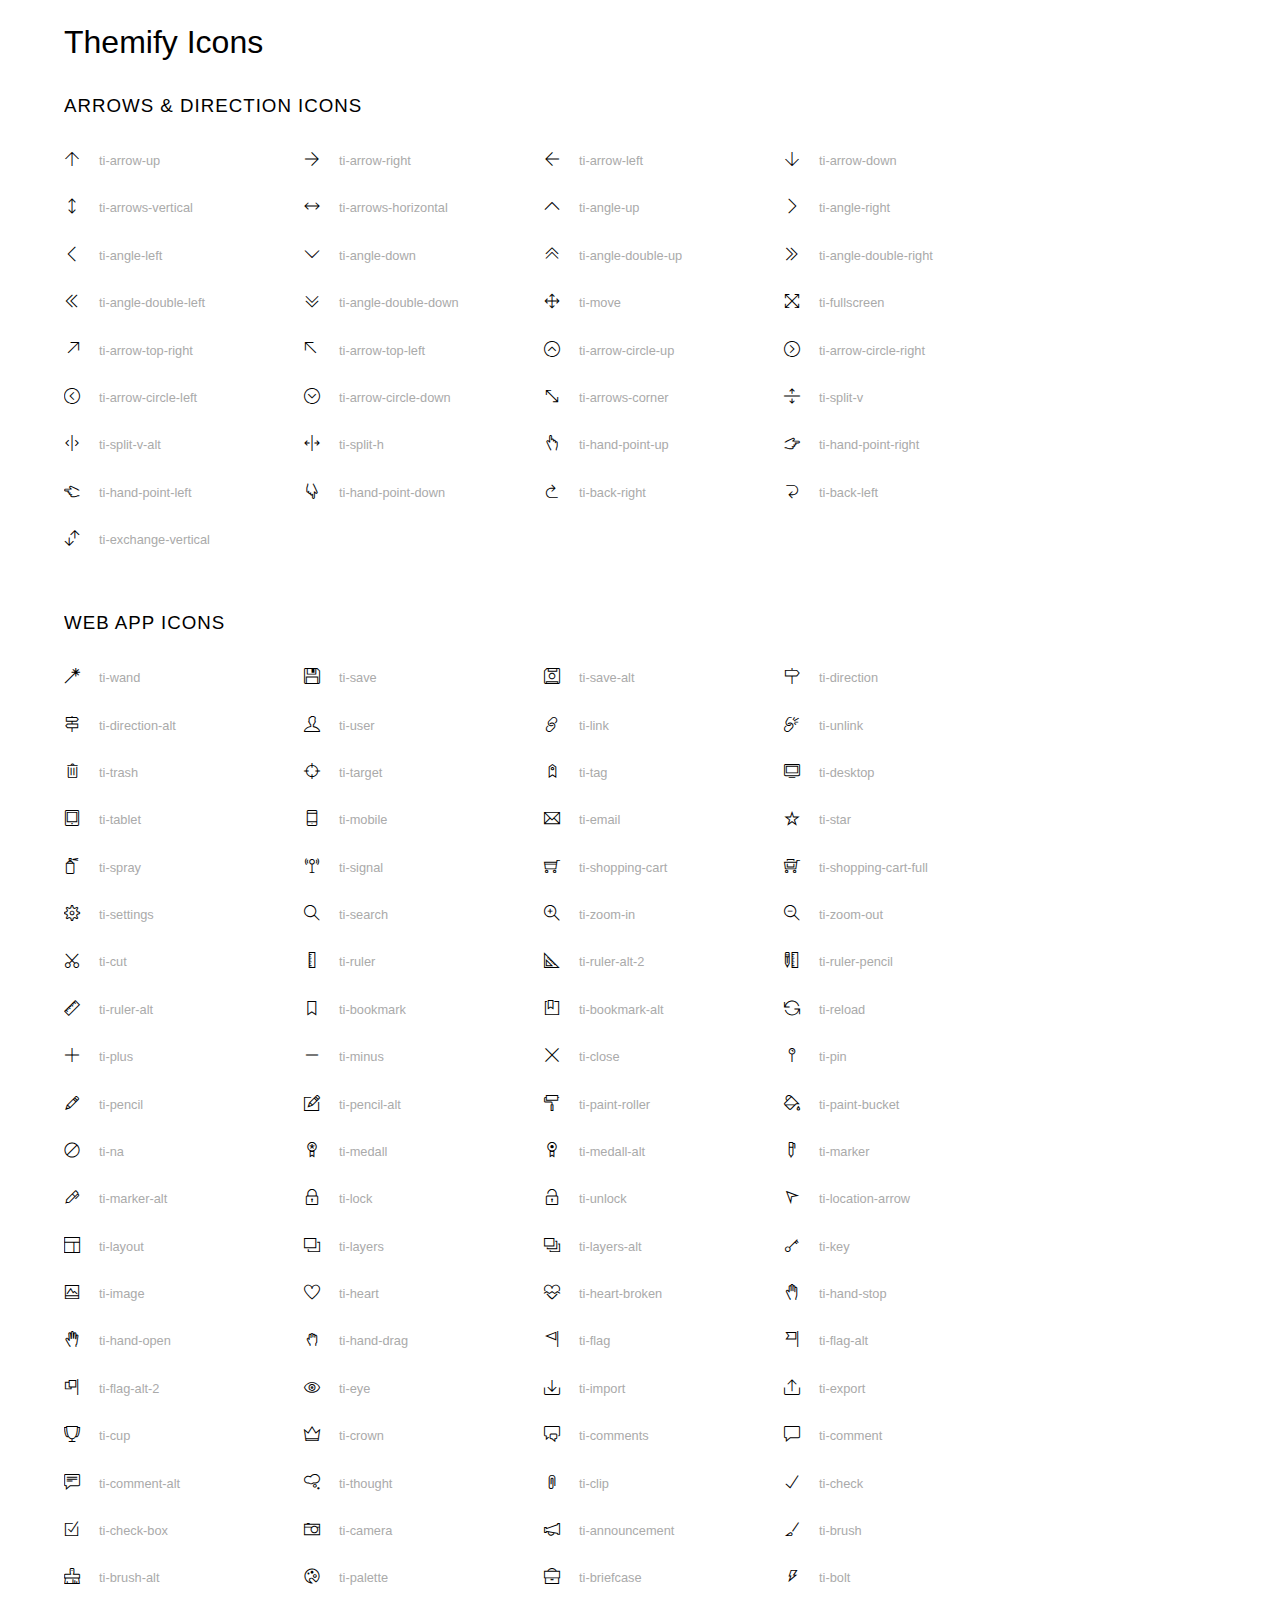
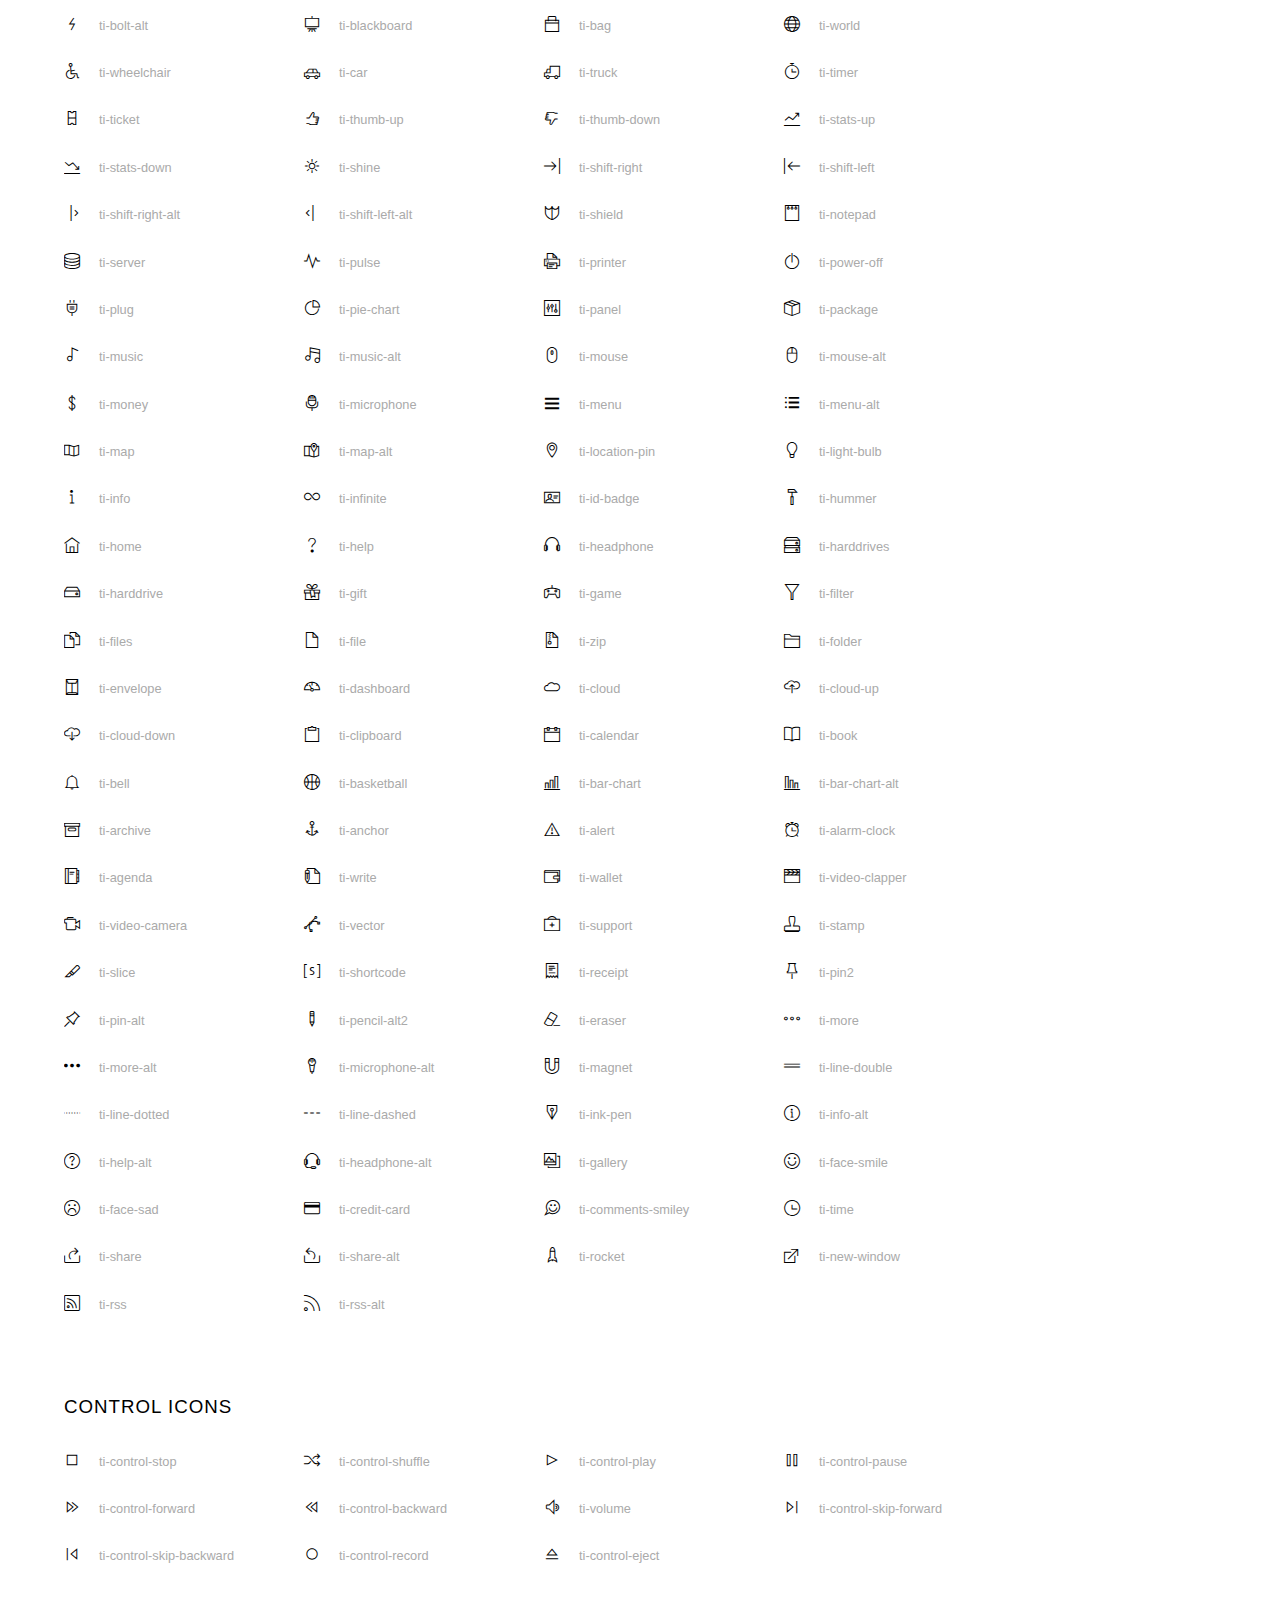
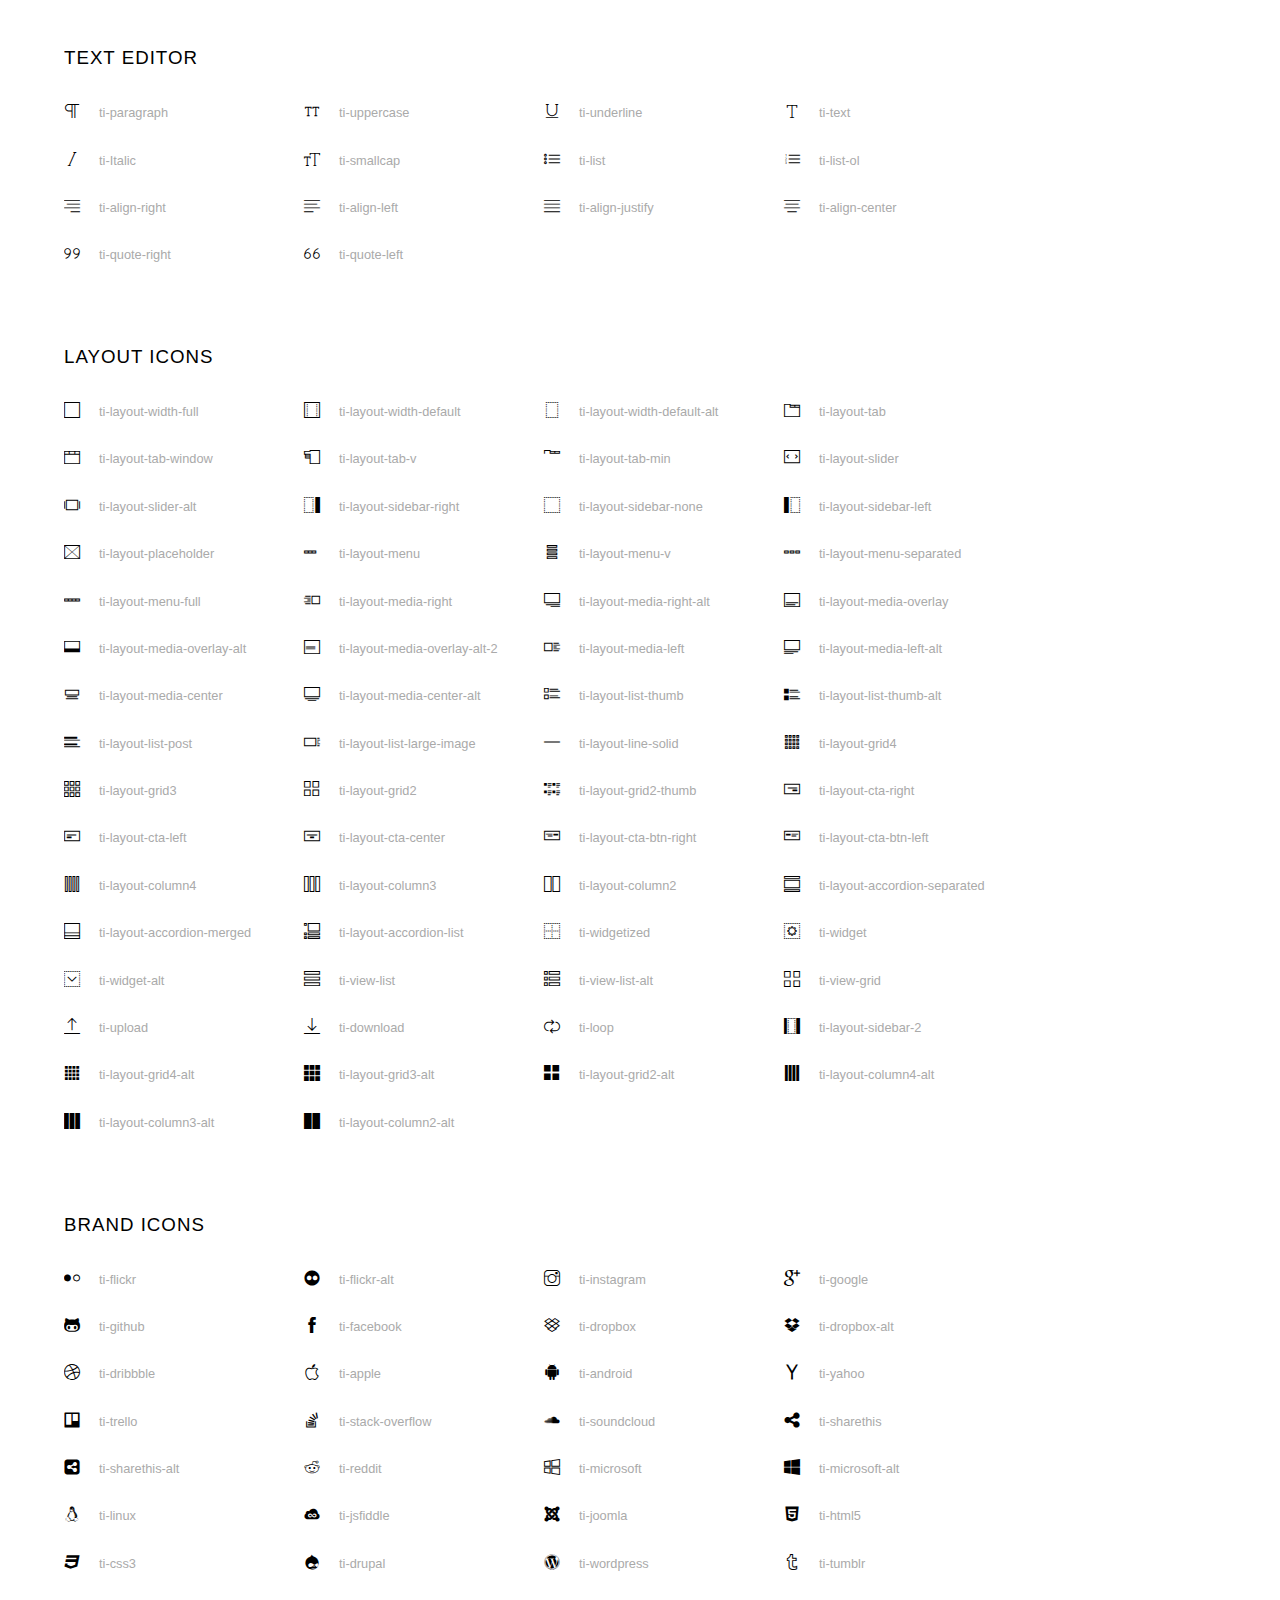
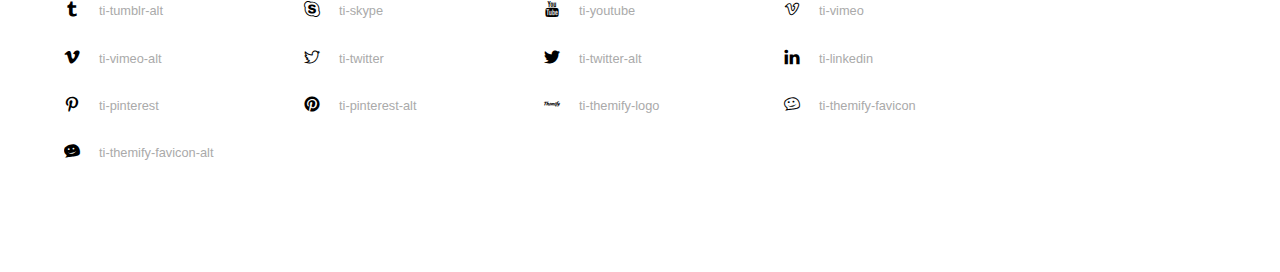
<file: vendors/themify-icons/index.html>
<!doctype html>
<html>
<head>
	<meta charset="utf-8">
	<title>Themify Icon Font</title>
	<meta name="viewport" content="width=device-width">
	<link rel="stylesheet" href="demo-files/demo.css">
	<link rel="stylesheet" href="themify-icons.css">
	<!--[if lt IE 8]><!-->
	<link rel="stylesheet" href="ie7/ie7.css">
	<!--<![endif]-->
</head>
<body>
	<h1>Themify Icons</h1>

	<div class="icon-section">

		<div class="icon-section">
			<h3>Arrows &amp; Direction Icons </h3>

			<div class="icon-container">
				<span class="ti-arrow-up"></span><span class="icon-name"> ti-arrow-up</span>
			</div>
			<div class="icon-container">
				<span class="ti-arrow-right"></span><span class="icon-name"> ti-arrow-right</span>
			</div>
			<div class="icon-container">
				<span class="ti-arrow-left"></span><span class="icon-name"> ti-arrow-left</span>
			</div>
			<div class="icon-container">
				<span class="ti-arrow-down"></span><span class="icon-name"> ti-arrow-down</span>
			</div>
			<div class="icon-container">
				<span class="ti-arrows-vertical"></span><span class="icon-name"> ti-arrows-vertical</span>
			</div>
			<div class="icon-container">
				<span class="ti-arrows-horizontal"></span><span class="icon-name"> ti-arrows-horizontal</span>
			</div>
			<div class="icon-container">
				<span class="ti-angle-up"></span><span class="icon-name"> ti-angle-up</span>
			</div>
			<div class="icon-container">
				<span class="ti-angle-right"></span><span class="icon-name"> ti-angle-right</span>
			</div>
			<div class="icon-container">
				<span class="ti-angle-left"></span><span class="icon-name"> ti-angle-left</span>
			</div>
			<div class="icon-container">
				<span class="ti-angle-down"></span><span class="icon-name"> ti-angle-down</span>
			</div>	
			<div class="icon-container">
				<span class="ti-angle-double-up"></span><span class="icon-name"> ti-angle-double-up</span>
			</div>
			<div class="icon-container">
				<span class="ti-angle-double-right"></span><span class="icon-name"> ti-angle-double-right</span>
			</div>
			<div class="icon-container">
				<span class="ti-angle-double-left"></span><span class="icon-name"> ti-angle-double-left</span>
			</div>
			<div class="icon-container">
				<span class="ti-angle-double-down"></span><span class="icon-name"> ti-angle-double-down</span>
			</div>					
			<div class="icon-container">
				<span class="ti-move"></span><span class="icon-name"> ti-move</span>
			</div>
			<div class="icon-container">
				<span class="ti-fullscreen"></span><span class="icon-name"> ti-fullscreen</span>
			</div>
			<div class="icon-container">
				<span class="ti-arrow-top-right"></span><span class="icon-name"> ti-arrow-top-right</span>
			</div>
			<div class="icon-container">
				<span class="ti-arrow-top-left"></span><span class="icon-name"> ti-arrow-top-left</span>
			</div>
			<div class="icon-container">
				<span class="ti-arrow-circle-up"></span><span class="icon-name"> ti-arrow-circle-up</span>
			</div>
			<div class="icon-container">
				<span class="ti-arrow-circle-right"></span><span class="icon-name"> ti-arrow-circle-right</span>
			</div>
			<div class="icon-container">
				<span class="ti-arrow-circle-left"></span><span class="icon-name"> ti-arrow-circle-left</span>
			</div>
			<div class="icon-container">
				<span class="ti-arrow-circle-down"></span><span class="icon-name"> ti-arrow-circle-down</span>
			</div>
			<div class="icon-container">
				<span class="ti-arrows-corner"></span><span class="icon-name"> ti-arrows-corner</span>
			</div>
			<div class="icon-container">
				<span class="ti-split-v"></span><span class="icon-name"> ti-split-v</span>
			</div>

			<div class="icon-container">
				<span class="ti-split-v-alt"></span><span class="icon-name"> ti-split-v-alt</span>
			</div>
			<div class="icon-container">
				<span class="ti-split-h"></span><span class="icon-name"> ti-split-h</span>
			</div>
			<div class="icon-container">
				<span class="ti-hand-point-up"></span><span class="icon-name"> ti-hand-point-up</span>
			</div>
			<div class="icon-container">
				<span class="ti-hand-point-right"></span><span class="icon-name"> ti-hand-point-right</span>
			</div>
			<div class="icon-container">
				<span class="ti-hand-point-left"></span><span class="icon-name"> ti-hand-point-left</span>
			</div>
			<div class="icon-container">
				<span class="ti-hand-point-down"></span><span class="icon-name"> ti-hand-point-down</span>
			</div>
			<div class="icon-container">
				<span class="ti-back-right"></span><span class="icon-name"> ti-back-right</span>
			</div>
			<div class="icon-container">
				<span class="ti-back-left"></span><span class="icon-name"> ti-back-left</span>
			</div>
			<div class="icon-container">
				<span class="ti-exchange-vertical"></span><span class="icon-name"> ti-exchange-vertical</span>
			</div>

		</div> <!-- Arrows Icons -->



		<h3>Web App Icons</h3>
		
		<div class="icon-section">

			<div class="icon-container">
				<span class="ti-wand"></span><span class="icon-name"> ti-wand</span>
			</div>
			<div class="icon-container">
				<span class="ti-save"></span><span class="icon-name"> ti-save</span>
			</div>
			<div class="icon-container">
				<span class="ti-save-alt"></span><span class="icon-name"> ti-save-alt</span>
			</div>

			<div class="icon-container">
				<span class="ti-direction"></span><span class="icon-name"> ti-direction</span>
			</div>
			<div class="icon-container">
				<span class="ti-direction-alt"></span><span class="icon-name"> ti-direction-alt</span>
			</div>
			<div class="icon-container">
				<span class="ti-user"></span><span class="icon-name"> ti-user</span>
			</div>
			<div class="icon-container">
				<span class="ti-link"></span><span class="icon-name"> ti-link</span>
			</div>
			<div class="icon-container">
				<span class="ti-unlink"></span><span class="icon-name"> ti-unlink</span>
			</div>
			<div class="icon-container">
				<span class="ti-trash"></span><span class="icon-name"> ti-trash</span>
			</div>
			<div class="icon-container">
				<span class="ti-target"></span><span class="icon-name"> ti-target</span>
			</div>
			<div class="icon-container">
				<span class="ti-tag"></span><span class="icon-name"> ti-tag</span>
			</div>
			<div class="icon-container">
				<span class="ti-desktop"></span><span class="icon-name"> ti-desktop</span>
			</div>
			<div class="icon-container">
				<span class="ti-tablet"></span><span class="icon-name"> ti-tablet</span>
			</div>
			<div class="icon-container">
				<span class="ti-mobile"></span><span class="icon-name"> ti-mobile</span>
			</div>
			<div class="icon-container">
				<span class="ti-email"></span><span class="icon-name"> ti-email</span>
			</div>	
			<div class="icon-container">
				<span class="ti-star"></span><span class="icon-name"> ti-star</span>
			</div>
			<div class="icon-container">
				<span class="ti-spray"></span><span class="icon-name"> ti-spray</span>
			</div>
			<div class="icon-container">
				<span class="ti-signal"></span><span class="icon-name"> ti-signal</span>
			</div>
			<div class="icon-container">
				<span class="ti-shopping-cart"></span><span class="icon-name"> ti-shopping-cart</span>
			</div>
			<div class="icon-container">
				<span class="ti-shopping-cart-full"></span><span class="icon-name"> ti-shopping-cart-full</span>
			</div>
			<div class="icon-container">
				<span class="ti-settings"></span><span class="icon-name"> ti-settings</span>
			</div>
			<div class="icon-container">
				<span class="ti-search"></span><span class="icon-name"> ti-search</span>
			</div>
			<div class="icon-container">
				<span class="ti-zoom-in"></span><span class="icon-name"> ti-zoom-in</span>
			</div>
			<div class="icon-container">
				<span class="ti-zoom-out"></span><span class="icon-name"> ti-zoom-out</span>
			</div>
			<div class="icon-container">
				<span class="ti-cut"></span><span class="icon-name"> ti-cut</span>
			</div>
			<div class="icon-container">
				<span class="ti-ruler"></span><span class="icon-name"> ti-ruler</span>
			</div>
			<div class="icon-container">
				<span class="ti-ruler-alt-2"></span><span class="icon-name"> ti-ruler-alt-2</span>
			</div>			
			<div class="icon-container">
				<span class="ti-ruler-pencil"></span><span class="icon-name"> ti-ruler-pencil</span>
			</div>
			<div class="icon-container">
				<span class="ti-ruler-alt"></span><span class="icon-name"> ti-ruler-alt</span>
			</div>
			<div class="icon-container">
				<span class="ti-bookmark"></span><span class="icon-name"> ti-bookmark</span>
			</div>
			<div class="icon-container">
				<span class="ti-bookmark-alt"></span><span class="icon-name"> ti-bookmark-alt</span>
			</div>
			<div class="icon-container">
				<span class="ti-reload"></span><span class="icon-name"> ti-reload</span>
			</div>
			<div class="icon-container">
				<span class="ti-plus"></span><span class="icon-name"> ti-plus</span>
			</div>
			<div class="icon-container">
				<span class="ti-minus"></span><span class="icon-name"> ti-minus</span>
			</div>
			<div class="icon-container">
				<span class="ti-close"></span><span class="icon-name"> ti-close</span>
			</div>			
			<div class="icon-container">
				<span class="ti-pin"></span><span class="icon-name"> ti-pin</span>
			</div>
			<div class="icon-container">
				<span class="ti-pencil"></span><span class="icon-name"> ti-pencil</span>
			</div>
					
		  	<div class="icon-container">
				<span class="ti-pencil-alt"></span><span class="icon-name"> ti-pencil-alt</span>
			</div>
			<div class="icon-container">
				<span class="ti-paint-roller"></span><span class="icon-name"> ti-paint-roller</span>
			</div>
			<div class="icon-container">
				<span class="ti-paint-bucket"></span><span class="icon-name"> ti-paint-bucket</span>
			</div>
			<div class="icon-container">
				<span class="ti-na"></span><span class="icon-name"> ti-na</span>
			</div>
			<div class="icon-container">
				<span class="ti-medall"></span><span class="icon-name"> ti-medall</span>
			</div>
			<div class="icon-container">
				<span class="ti-medall-alt"></span><span class="icon-name"> ti-medall-alt</span>
			</div>
			<div class="icon-container">
				<span class="ti-marker"></span><span class="icon-name"> ti-marker</span>
			</div>
			<div class="icon-container">
				<span class="ti-marker-alt"></span><span class="icon-name"> ti-marker-alt</span>
			</div>

			<div class="icon-container">
				<span class="ti-lock"></span><span class="icon-name"> ti-lock</span>
			</div>
			<div class="icon-container">
				<span class="ti-unlock"></span><span class="icon-name"> ti-unlock</span>
			</div>
			<div class="icon-container">
				<span class="ti-location-arrow"></span><span class="icon-name"> ti-location-arrow</span>
			</div>
			<div class="icon-container">
				<span class="ti-layout"></span><span class="icon-name"> ti-layout</span>
			</div>
			<div class="icon-container">
				<span class="ti-layers"></span><span class="icon-name"> ti-layers</span>
			</div>
			<div class="icon-container">
				<span class="ti-layers-alt"></span><span class="icon-name"> ti-layers-alt</span>
			</div>
			<div class="icon-container">
				<span class="ti-key"></span><span class="icon-name"> ti-key</span>
			</div>
			<div class="icon-container">
				<span class="ti-image"></span><span class="icon-name"> ti-image</span>
			</div>
			<div class="icon-container">
				<span class="ti-heart"></span><span class="icon-name"> ti-heart</span>
			</div>
			<div class="icon-container">
				<span class="ti-heart-broken"></span><span class="icon-name"> ti-heart-broken</span>
			</div>
			<div class="icon-container">
				<span class="ti-hand-stop"></span><span class="icon-name"> ti-hand-stop</span>
			</div>
			<div class="icon-container">
				<span class="ti-hand-open"></span><span class="icon-name"> ti-hand-open</span>
			</div>
			<div class="icon-container">
				<span class="ti-hand-drag"></span><span class="icon-name"> ti-hand-drag</span>
			</div>
			<div class="icon-container">
				<span class="ti-flag"></span><span class="icon-name"> ti-flag</span>
			</div>
			<div class="icon-container">
				<span class="ti-flag-alt"></span><span class="icon-name"> ti-flag-alt</span>
			</div>
			<div class="icon-container">
				<span class="ti-flag-alt-2"></span><span class="icon-name"> ti-flag-alt-2</span>
			</div>
			<div class="icon-container">
				<span class="ti-eye"></span><span class="icon-name"> ti-eye</span>
			</div>
			<div class="icon-container">
				<span class="ti-import"></span><span class="icon-name"> ti-import</span>
			</div>			
			<div class="icon-container">
				<span class="ti-export"></span><span class="icon-name"> ti-export</span>
			</div>
			<div class="icon-container">
				<span class="ti-cup"></span><span class="icon-name"> ti-cup</span>
			</div>
			<div class="icon-container">
				<span class="ti-crown"></span><span class="icon-name"> ti-crown</span>
			</div>
			<div class="icon-container">
				<span class="ti-comments"></span><span class="icon-name"> ti-comments</span>
			</div>
			<div class="icon-container">
				<span class="ti-comment"></span><span class="icon-name"> ti-comment</span>
			</div>
			<div class="icon-container">
				<span class="ti-comment-alt"></span><span class="icon-name"> ti-comment-alt</span>
			</div>
			<div class="icon-container">
				<span class="ti-thought"></span><span class="icon-name"> ti-thought</span>
			</div>			
			<div class="icon-container">
				<span class="ti-clip"></span><span class="icon-name"> ti-clip</span>
			</div>

			<div class="icon-container">
				<span class="ti-check"></span><span class="icon-name"> ti-check</span>
			</div>
			<div class="icon-container">
				<span class="ti-check-box"></span><span class="icon-name"> ti-check-box</span>
			</div>
			<div class="icon-container">
				<span class="ti-camera"></span><span class="icon-name"> ti-camera</span>
			</div>
			<div class="icon-container">
				<span class="ti-announcement"></span><span class="icon-name"> ti-announcement</span>
			</div>
			<div class="icon-container">
				<span class="ti-brush"></span><span class="icon-name"> ti-brush</span>
			</div>
			<div class="icon-container">
				<span class="ti-brush-alt"></span><span class="icon-name"> ti-brush-alt</span>
			</div>
			<div class="icon-container">
				<span class="ti-palette"></span><span class="icon-name"> ti-palette</span>
			</div>			
			<div class="icon-container">
				<span class="ti-briefcase"></span><span class="icon-name"> ti-briefcase</span>
			</div>
			<div class="icon-container">
				<span class="ti-bolt"></span><span class="icon-name"> ti-bolt</span>
			</div>
			<div class="icon-container">
				<span class="ti-bolt-alt"></span><span class="icon-name"> ti-bolt-alt</span>
			</div>
			<div class="icon-container">
				<span class="ti-blackboard"></span><span class="icon-name"> ti-blackboard</span>
			</div>
			<div class="icon-container">
				<span class="ti-bag"></span><span class="icon-name"> ti-bag</span>
			</div>
			<div class="icon-container">
				<span class="ti-world"></span><span class="icon-name"> ti-world</span>
			</div>
			<div class="icon-container">
				<span class="ti-wheelchair"></span><span class="icon-name"> ti-wheelchair</span>
			</div>
			<div class="icon-container">
				<span class="ti-car"></span><span class="icon-name"> ti-car</span>
			</div>
			<div class="icon-container">
				<span class="ti-truck"></span><span class="icon-name"> ti-truck</span>
			</div>
			<div class="icon-container">
				<span class="ti-timer"></span><span class="icon-name"> ti-timer</span>
			</div>
			<div class="icon-container">
				<span class="ti-ticket"></span><span class="icon-name"> ti-ticket</span>
			</div>
			<div class="icon-container">
				<span class="ti-thumb-up"></span><span class="icon-name"> ti-thumb-up</span>
			</div>
			<div class="icon-container">
				<span class="ti-thumb-down"></span><span class="icon-name"> ti-thumb-down</span>
			</div>

			<div class="icon-container">
				<span class="ti-stats-up"></span><span class="icon-name"> ti-stats-up</span>
			</div>
			<div class="icon-container">
				<span class="ti-stats-down"></span><span class="icon-name"> ti-stats-down</span>
			</div>
			<div class="icon-container">
				<span class="ti-shine"></span><span class="icon-name"> ti-shine</span>
			</div>
			<div class="icon-container">
				<span class="ti-shift-right"></span><span class="icon-name"> ti-shift-right</span>
			</div>
			<div class="icon-container">
				<span class="ti-shift-left"></span><span class="icon-name"> ti-shift-left</span>
			</div>

			<div class="icon-container">
				<span class="ti-shift-right-alt"></span><span class="icon-name"> ti-shift-right-alt</span>
			</div>
			<div class="icon-container">
				<span class="ti-shift-left-alt"></span><span class="icon-name"> ti-shift-left-alt</span>
			</div>
			<div class="icon-container">
				<span class="ti-shield"></span><span class="icon-name"> ti-shield</span>
			</div>
			<div class="icon-container">
				<span class="ti-notepad"></span><span class="icon-name"> ti-notepad</span>
			</div>
			<div class="icon-container">
				<span class="ti-server"></span><span class="icon-name"> ti-server</span>
			</div>

			<div class="icon-container">
				<span class="ti-pulse"></span><span class="icon-name"> ti-pulse</span>
			</div>
			<div class="icon-container">
				<span class="ti-printer"></span><span class="icon-name"> ti-printer</span>
			</div>
			<div class="icon-container">
				<span class="ti-power-off"></span><span class="icon-name"> ti-power-off</span>
			</div>
			<div class="icon-container">
				<span class="ti-plug"></span><span class="icon-name"> ti-plug</span>
			</div>
			<div class="icon-container">
				<span class="ti-pie-chart"></span><span class="icon-name"> ti-pie-chart</span>
			</div>

			<div class="icon-container">
				<span class="ti-panel"></span><span class="icon-name"> ti-panel</span>
			</div>
			<div class="icon-container">
				<span class="ti-package"></span><span class="icon-name"> ti-package</span>
			</div>
			<div class="icon-container">
				<span class="ti-music"></span><span class="icon-name"> ti-music</span>
			</div>
			<div class="icon-container">
				<span class="ti-music-alt"></span><span class="icon-name"> ti-music-alt</span>
			</div>
			<div class="icon-container">
				<span class="ti-mouse"></span><span class="icon-name"> ti-mouse</span>
			</div>
			<div class="icon-container">
				<span class="ti-mouse-alt"></span><span class="icon-name"> ti-mouse-alt</span>
			</div>
			<div class="icon-container">
				<span class="ti-money"></span><span class="icon-name"> ti-money</span>
			</div>
			<div class="icon-container">
				<span class="ti-microphone"></span><span class="icon-name"> ti-microphone</span>
			</div>
			<div class="icon-container">
				<span class="ti-menu"></span><span class="icon-name"> ti-menu</span>
			</div>
			<div class="icon-container">
				<span class="ti-menu-alt"></span><span class="icon-name"> ti-menu-alt</span>
			</div>
			<div class="icon-container">
				<span class="ti-map"></span><span class="icon-name"> ti-map</span>
			</div>
			<div class="icon-container">
				<span class="ti-map-alt"></span><span class="icon-name"> ti-map-alt</span>
			</div>

			<div class="icon-container">
				<span class="ti-location-pin"></span><span class="icon-name"> ti-location-pin</span>
			</div>

			<div class="icon-container">
				<span class="ti-light-bulb"></span><span class="icon-name"> ti-light-bulb</span>
			</div>
			<div class="icon-container">
				<span class="ti-info"></span><span class="icon-name"> ti-info</span>
			</div>
			<div class="icon-container">
				<span class="ti-infinite"></span><span class="icon-name"> ti-infinite</span>
			</div>
			<div class="icon-container">
				<span class="ti-id-badge"></span><span class="icon-name"> ti-id-badge</span>
			</div>
			<div class="icon-container">
				<span class="ti-hummer"></span><span class="icon-name"> ti-hummer</span>
			</div>
			<div class="icon-container">
				<span class="ti-home"></span><span class="icon-name"> ti-home</span>
			</div>
			<div class="icon-container">
				<span class="ti-help"></span><span class="icon-name"> ti-help</span>
			</div>
			<div class="icon-container">
				<span class="ti-headphone"></span><span class="icon-name"> ti-headphone</span>
			</div>
			<div class="icon-container">
				<span class="ti-harddrives"></span><span class="icon-name"> ti-harddrives</span>
			</div>
			<div class="icon-container">
				<span class="ti-harddrive"></span><span class="icon-name"> ti-harddrive</span>
			</div>
			<div class="icon-container">
				<span class="ti-gift"></span><span class="icon-name"> ti-gift</span>
			</div>
			<div class="icon-container">
				<span class="ti-game"></span><span class="icon-name"> ti-game</span>
			</div>
			<div class="icon-container">
				<span class="ti-filter"></span><span class="icon-name"> ti-filter</span>
			</div>
			<div class="icon-container">
				<span class="ti-files"></span><span class="icon-name"> ti-files</span>
			</div>
			<div class="icon-container">
				<span class="ti-file"></span><span class="icon-name"> ti-file</span>
			</div>
			<div class="icon-container">
				<span class="ti-zip"></span><span class="icon-name"> ti-zip</span>
			</div>
			<div class="icon-container">
				<span class="ti-folder"></span><span class="icon-name"> ti-folder</span>
			</div>			
			<div class="icon-container">
				<span class="ti-envelope"></span><span class="icon-name"> ti-envelope</span>
			</div>


			<div class="icon-container">
				<span class="ti-dashboard"></span><span class="icon-name"> ti-dashboard</span>
			</div>
			<div class="icon-container">
				<span class="ti-cloud"></span><span class="icon-name"> ti-cloud</span>
			</div>
			<div class="icon-container">
				<span class="ti-cloud-up"></span><span class="icon-name"> ti-cloud-up</span>
			</div>
			<div class="icon-container">
				<span class="ti-cloud-down"></span><span class="icon-name"> ti-cloud-down</span>
			</div>
			<div class="icon-container">
				<span class="ti-clipboard"></span><span class="icon-name"> ti-clipboard</span>
			</div>
			<div class="icon-container">
				<span class="ti-calendar"></span><span class="icon-name"> ti-calendar</span>
			</div>
			<div class="icon-container">
				<span class="ti-book"></span><span class="icon-name"> ti-book</span>
			</div>
			<div class="icon-container">
				<span class="ti-bell"></span><span class="icon-name"> ti-bell</span>
			</div>
			<div class="icon-container">
				<span class="ti-basketball"></span><span class="icon-name"> ti-basketball</span>
			</div>
			<div class="icon-container">
				<span class="ti-bar-chart"></span><span class="icon-name"> ti-bar-chart</span>
			</div>
			<div class="icon-container">
				<span class="ti-bar-chart-alt"></span><span class="icon-name"> ti-bar-chart-alt</span>
			</div>


			<div class="icon-container">
				<span class="ti-archive"></span><span class="icon-name"> ti-archive</span>
			</div>
			<div class="icon-container">
				<span class="ti-anchor"></span><span class="icon-name"> ti-anchor</span>
			</div>

			<div class="icon-container">
				<span class="ti-alert"></span><span class="icon-name"> ti-alert</span>
			</div>
			<div class="icon-container">
				<span class="ti-alarm-clock"></span><span class="icon-name"> ti-alarm-clock</span>
			</div>
			<div class="icon-container">
				<span class="ti-agenda"></span><span class="icon-name"> ti-agenda</span>
			</div>
			<div class="icon-container">
				<span class="ti-write"></span><span class="icon-name"> ti-write</span>
			</div>

			<div class="icon-container">
				<span class="ti-wallet"></span><span class="icon-name"> ti-wallet</span>
			</div>
			<div class="icon-container">
				<span class="ti-video-clapper"></span><span class="icon-name"> ti-video-clapper</span>
			</div>
			<div class="icon-container">
				<span class="ti-video-camera"></span><span class="icon-name"> ti-video-camera</span>
			</div>
			<div class="icon-container">
				<span class="ti-vector"></span><span class="icon-name"> ti-vector</span>
			</div>

			<div class="icon-container">
				<span class="ti-support"></span><span class="icon-name"> ti-support</span>
			</div>
			<div class="icon-container">
				<span class="ti-stamp"></span><span class="icon-name"> ti-stamp</span>
			</div>
			<div class="icon-container">
				<span class="ti-slice"></span><span class="icon-name"> ti-slice</span>
			</div>
			<div class="icon-container">
				<span class="ti-shortcode"></span><span class="icon-name"> ti-shortcode</span>
			</div>
			<div class="icon-container">
				<span class="ti-receipt"></span><span class="icon-name"> ti-receipt</span>
			</div>
			<div class="icon-container">
				<span class="ti-pin2"></span><span class="icon-name"> ti-pin2</span>
			</div>
			<div class="icon-container">
				<span class="ti-pin-alt"></span><span class="icon-name"> ti-pin-alt</span>
			</div>
			<div class="icon-container">
				<span class="ti-pencil-alt2"></span><span class="icon-name"> ti-pencil-alt2</span>
			</div>
			<div class="icon-container">
				<span class="ti-eraser"></span><span class="icon-name"> ti-eraser</span>
			</div>			
			<div class="icon-container">
				<span class="ti-more"></span><span class="icon-name"> ti-more</span>
			</div>
			<div class="icon-container">
				<span class="ti-more-alt"></span><span class="icon-name"> ti-more-alt</span>
			</div>
			<div class="icon-container">
				<span class="ti-microphone-alt"></span><span class="icon-name"> ti-microphone-alt</span>
			</div>
			<div class="icon-container">
				<span class="ti-magnet"></span><span class="icon-name"> ti-magnet</span>
			</div>
			<div class="icon-container">
				<span class="ti-line-double"></span><span class="icon-name"> ti-line-double</span>
			</div>
			<div class="icon-container">
				<span class="ti-line-dotted"></span><span class="icon-name"> ti-line-dotted</span>
			</div>
			<div class="icon-container">
				<span class="ti-line-dashed"></span><span class="icon-name"> ti-line-dashed</span>
			</div>

			<div class="icon-container">
				<span class="ti-ink-pen"></span><span class="icon-name"> ti-ink-pen</span>
			</div>
			<div class="icon-container">
				<span class="ti-info-alt"></span><span class="icon-name"> ti-info-alt</span>
			</div>
			<div class="icon-container">
				<span class="ti-help-alt"></span><span class="icon-name"> ti-help-alt</span>
			</div>
			<div class="icon-container">
				<span class="ti-headphone-alt"></span><span class="icon-name"> ti-headphone-alt</span>
			</div>

			<div class="icon-container">
				<span class="ti-gallery"></span><span class="icon-name"> ti-gallery</span>
			</div>
			<div class="icon-container">
				<span class="ti-face-smile"></span><span class="icon-name"> ti-face-smile</span>
			</div>
			<div class="icon-container">
				<span class="ti-face-sad"></span><span class="icon-name"> ti-face-sad</span>
			</div>
			<div class="icon-container">
				<span class="ti-credit-card"></span><span class="icon-name"> ti-credit-card</span>
			</div>
			<div class="icon-container">
				<span class="ti-comments-smiley"></span><span class="icon-name"> ti-comments-smiley</span>
			</div>
			<div class="icon-container">
				<span class="ti-time"></span><span class="icon-name"> ti-time</span>
			</div>
			<div class="icon-container">
				<span class="ti-share"></span><span class="icon-name"> ti-share</span>
			</div>
			<div class="icon-container">
				<span class="ti-share-alt"></span><span class="icon-name"> ti-share-alt</span>
			</div>
			<div class="icon-container">
				<span class="ti-rocket"></span><span class="icon-name"> ti-rocket</span>
			</div>

			<div class="icon-container">
				<span class="ti-new-window"></span><span class="icon-name"> ti-new-window</span>
			</div>

			<div class="icon-container">
				<span class="ti-rss"></span><span class="icon-name"> ti-rss</span>
			</div>

			<div class="icon-container">
				<span class="ti-rss-alt"></span><span class="icon-name"> ti-rss-alt</span>
			</div>
			
		</div><!-- Web App Icons -->


		<div class="icon-section">
			<h3>Control Icons</h3>
			<div class="icon-container">
				<span class="ti-control-stop"></span><span class="icon-name"> ti-control-stop</span>
			</div>
			<div class="icon-container">
				<span class="ti-control-shuffle"></span><span class="icon-name"> ti-control-shuffle</span>
			</div>
			<div class="icon-container">
				<span class="ti-control-play"></span><span class="icon-name"> ti-control-play</span>
			</div>
			<div class="icon-container">
				<span class="ti-control-pause"></span><span class="icon-name"> ti-control-pause</span>
			</div>
			<div class="icon-container">
				<span class="ti-control-forward"></span><span class="icon-name"> ti-control-forward</span>
			</div>
			<div class="icon-container">
				<span class="ti-control-backward"></span><span class="icon-name"> ti-control-backward</span>
			</div>	
			<div class="icon-container">
				<span class="ti-volume"></span><span class="icon-name"> ti-volume</span>
			</div>
			<div class="icon-container">
				<span class="ti-control-skip-forward"></span><span class="icon-name"> ti-control-skip-forward</span>
			</div>
			<div class="icon-container">
				<span class="ti-control-skip-backward"></span><span class="icon-name"> ti-control-skip-backward</span>
			</div>
			<div class="icon-container">
				<span class="ti-control-record"></span><span class="icon-name"> ti-control-record</span>
			</div>
			<div class="icon-container">
				<span class="ti-control-eject"></span><span class="icon-name"> ti-control-eject</span>
			</div>			
		</div> <!-- Control Icons -->


		<div class="icon-section">
			<h3>Text Editor</h3>

			<div class="icon-container">
				<span class="ti-paragraph"></span><span class="icon-name"> ti-paragraph</span>
			</div>
			<div class="icon-container">
				<span class="ti-uppercase"></span><span class="icon-name"> ti-uppercase</span>
			</div>

			<div class="icon-container">
				<span class="ti-underline"></span><span class="icon-name"> ti-underline</span>
			</div>
			<div class="icon-container">
				<span class="ti-text"></span><span class="icon-name"> ti-text</span>
			</div>
			<div class="icon-container">
				<span class="ti-Italic"></span><span class="icon-name"> ti-Italic</span>
			</div>
			<div class="icon-container">
				<span class="ti-smallcap"></span><span class="icon-name"> ti-smallcap</span>
			</div>
			<div class="icon-container">
				<span class="ti-list"></span><span class="icon-name"> ti-list</span>
			</div>
			<div class="icon-container">
				<span class="ti-list-ol"></span><span class="icon-name"> ti-list-ol</span>
			</div>
			<div class="icon-container">
				<span class="ti-align-right"></span><span class="icon-name"> ti-align-right</span>
			</div>
			<div class="icon-container">
				<span class="ti-align-left"></span><span class="icon-name"> ti-align-left</span>
			</div>
			<div class="icon-container">
				<span class="ti-align-justify"></span><span class="icon-name"> ti-align-justify</span>
			</div>
			<div class="icon-container">
				<span class="ti-align-center"></span><span class="icon-name"> ti-align-center</span>
			</div>
			<div class="icon-container">
				<span class="ti-quote-right"></span><span class="icon-name"> ti-quote-right</span>
			</div>
			<div class="icon-container">
				<span class="ti-quote-left"></span><span class="icon-name"> ti-quote-left</span>
			</div>

		</div> <!-- Text Editor -->



		<div class="icon-section">
			<h3>Layout Icons</h3>
			<div class="icon-container">
				<span class="ti-layout-width-full"></span><span class="icon-name"> ti-layout-width-full</span>
			</div>
			<div class="icon-container">
				<span class="ti-layout-width-default"></span><span class="icon-name"> ti-layout-width-default</span>
			</div>
			<div class="icon-container">
				<span class="ti-layout-width-default-alt"></span><span class="icon-name"> ti-layout-width-default-alt</span>
			</div>
			<div class="icon-container">
				<span class="ti-layout-tab"></span><span class="icon-name"> ti-layout-tab</span>
			</div>
			<div class="icon-container">
				<span class="ti-layout-tab-window"></span><span class="icon-name"> ti-layout-tab-window</span>
			</div>
			<div class="icon-container">
				<span class="ti-layout-tab-v"></span><span class="icon-name"> ti-layout-tab-v</span>
			</div>
			<div class="icon-container">
				<span class="ti-layout-tab-min"></span><span class="icon-name"> ti-layout-tab-min</span>
			</div>
			<div class="icon-container">
				<span class="ti-layout-slider"></span><span class="icon-name"> ti-layout-slider</span>
			</div>
			<div class="icon-container">
				<span class="ti-layout-slider-alt"></span><span class="icon-name"> ti-layout-slider-alt</span>
			</div>
			<div class="icon-container">
				<span class="ti-layout-sidebar-right"></span><span class="icon-name"> ti-layout-sidebar-right</span>
			</div>
			<div class="icon-container">
				<span class="ti-layout-sidebar-none"></span><span class="icon-name"> ti-layout-sidebar-none</span>
			</div>
			<div class="icon-container">
				<span class="ti-layout-sidebar-left"></span><span class="icon-name"> ti-layout-sidebar-left</span>
			</div>
			<div class="icon-container">
				<span class="ti-layout-placeholder"></span><span class="icon-name"> ti-layout-placeholder</span>
			</div>
			<div class="icon-container">
				<span class="ti-layout-menu"></span><span class="icon-name"> ti-layout-menu</span>
			</div>
			<div class="icon-container">
				<span class="ti-layout-menu-v"></span><span class="icon-name"> ti-layout-menu-v</span>
			</div>
			<div class="icon-container">
				<span class="ti-layout-menu-separated"></span><span class="icon-name"> ti-layout-menu-separated</span>
			</div>
			<div class="icon-container">
				<span class="ti-layout-menu-full"></span><span class="icon-name"> ti-layout-menu-full</span>
			</div>
			<div class="icon-container">
				<span class="ti-layout-media-right"></span><span class="icon-name"> ti-layout-media-right</span>
			</div>
			<div class="icon-container">
				<span class="ti-layout-media-right-alt"></span><span class="icon-name"> ti-layout-media-right-alt</span>
			</div>
			<div class="icon-container">
				<span class="ti-layout-media-overlay"></span><span class="icon-name"> ti-layout-media-overlay</span>
			</div>
			<div class="icon-container">
				<span class="ti-layout-media-overlay-alt"></span><span class="icon-name"> ti-layout-media-overlay-alt</span>
			</div>
			<div class="icon-container">
				<span class="ti-layout-media-overlay-alt-2"></span><span class="icon-name"> ti-layout-media-overlay-alt-2</span>
			</div>
			<div class="icon-container">
				<span class="ti-layout-media-left"></span><span class="icon-name"> ti-layout-media-left</span>
			</div>
			<div class="icon-container">
				<span class="ti-layout-media-left-alt"></span><span class="icon-name"> ti-layout-media-left-alt</span>
			</div>
			<div class="icon-container">
				<span class="ti-layout-media-center"></span><span class="icon-name"> ti-layout-media-center</span>
			</div>
			<div class="icon-container">
				<span class="ti-layout-media-center-alt"></span><span class="icon-name"> ti-layout-media-center-alt</span>
			</div>
			<div class="icon-container">
				<span class="ti-layout-list-thumb"></span><span class="icon-name"> ti-layout-list-thumb</span>
			</div>
			<div class="icon-container">
				<span class="ti-layout-list-thumb-alt"></span><span class="icon-name"> ti-layout-list-thumb-alt</span>
			</div>
			<div class="icon-container">
				<span class="ti-layout-list-post"></span><span class="icon-name"> ti-layout-list-post</span>
			</div>
			<div class="icon-container">
				<span class="ti-layout-list-large-image"></span><span class="icon-name"> ti-layout-list-large-image</span>
			</div>
			<div class="icon-container">
				<span class="ti-layout-line-solid"></span><span class="icon-name"> ti-layout-line-solid</span>
			</div>
			<div class="icon-container">
				<span class="ti-layout-grid4"></span><span class="icon-name"> ti-layout-grid4</span>
			</div>
			<div class="icon-container">
				<span class="ti-layout-grid3"></span><span class="icon-name"> ti-layout-grid3</span>
			</div>
			<div class="icon-container">
				<span class="ti-layout-grid2"></span><span class="icon-name"> ti-layout-grid2</span>
			</div>
			<div class="icon-container">
				<span class="ti-layout-grid2-thumb"></span><span class="icon-name"> ti-layout-grid2-thumb</span>
			</div>
			<div class="icon-container">
				<span class="ti-layout-cta-right"></span><span class="icon-name"> ti-layout-cta-right</span>
			</div>
			<div class="icon-container">
				<span class="ti-layout-cta-left"></span><span class="icon-name"> ti-layout-cta-left</span>
			</div>
			<div class="icon-container">
				<span class="ti-layout-cta-center"></span><span class="icon-name"> ti-layout-cta-center</span>
			</div>
			<div class="icon-container">
				<span class="ti-layout-cta-btn-right"></span><span class="icon-name"> ti-layout-cta-btn-right</span>
			</div>
			<div class="icon-container">
				<span class="ti-layout-cta-btn-left"></span><span class="icon-name"> ti-layout-cta-btn-left</span>
			</div>
			<div class="icon-container">
				<span class="ti-layout-column4"></span><span class="icon-name"> ti-layout-column4</span>
			</div>
			<div class="icon-container">
				<span class="ti-layout-column3"></span><span class="icon-name"> ti-layout-column3</span>
			</div>
			<div class="icon-container">
				<span class="ti-layout-column2"></span><span class="icon-name"> ti-layout-column2</span>
			</div>
			<div class="icon-container">
				<span class="ti-layout-accordion-separated"></span><span class="icon-name"> ti-layout-accordion-separated</span>
			</div>
			<div class="icon-container">
				<span class="ti-layout-accordion-merged"></span><span class="icon-name"> ti-layout-accordion-merged</span>
			</div>
			<div class="icon-container">
				<span class="ti-layout-accordion-list"></span><span class="icon-name"> ti-layout-accordion-list</span>
			</div>
			<div class="icon-container">
				<span class="ti-widgetized"></span><span class="icon-name"> ti-widgetized</span>
			</div>
			<div class="icon-container">
				<span class="ti-widget"></span><span class="icon-name"> ti-widget</span>
			</div>
			<div class="icon-container">
				<span class="ti-widget-alt"></span><span class="icon-name"> ti-widget-alt</span>
			</div>
			<div class="icon-container">
				<span class="ti-view-list"></span><span class="icon-name"> ti-view-list</span>
			</div>
			<div class="icon-container">
				<span class="ti-view-list-alt"></span><span class="icon-name"> ti-view-list-alt</span>
			</div>
			<div class="icon-container">
				<span class="ti-view-grid"></span><span class="icon-name"> ti-view-grid</span>
			</div>
			<div class="icon-container">
				<span class="ti-upload"></span><span class="icon-name"> ti-upload</span>
			</div>
			<div class="icon-container">
				<span class="ti-download"></span><span class="icon-name"> ti-download</span>
			</div>	
			<div class="icon-container">
				<span class="ti-loop"></span><span class="icon-name"> ti-loop</span>
			</div>
			<div class="icon-container">
				<span class="ti-layout-sidebar-2"></span><span class="icon-name"> ti-layout-sidebar-2</span>
			</div>
			<div class="icon-container">
				<span class="ti-layout-grid4-alt"></span><span class="icon-name"> ti-layout-grid4-alt</span>
			</div>
			<div class="icon-container">
				<span class="ti-layout-grid3-alt"></span><span class="icon-name"> ti-layout-grid3-alt</span>
			</div>
			<div class="icon-container">
				<span class="ti-layout-grid2-alt"></span><span class="icon-name"> ti-layout-grid2-alt</span>
			</div>
			<div class="icon-container">
				<span class="ti-layout-column4-alt"></span><span class="icon-name"> ti-layout-column4-alt</span>
			</div>
			<div class="icon-container">
				<span class="ti-layout-column3-alt"></span><span class="icon-name"> ti-layout-column3-alt</span>
			</div>
			<div class="icon-container">
				<span class="ti-layout-column2-alt"></span><span class="icon-name"> ti-layout-column2-alt</span>
			</div>		


		</div> <!-- Layout Icons -->


		<div class="icon-section">
			<h3>Brand Icons</h3>

			<div class="icon-container">
				<span class="ti-flickr"></span><span class="icon-name"> ti-flickr</span>
			</div>
			<div class="icon-container">
				<span class="ti-flickr-alt"></span><span class="icon-name"> ti-flickr-alt</span>
			</div>			
			<div class="icon-container">
				<span class="ti-instagram"></span><span class="icon-name"> ti-instagram</span>
			</div>
			<div class="icon-container">
				<span class="ti-google"></span><span class="icon-name"> ti-google</span>
			</div>
			<div class="icon-container">
				<span class="ti-github"></span><span class="icon-name"> ti-github</span>
			</div>

			<div class="icon-container">
				<span class="ti-facebook"></span><span class="icon-name"> ti-facebook</span>
			</div>
			<div class="icon-container">
				<span class="ti-dropbox"></span><span class="icon-name"> ti-dropbox</span>
			</div>
			<div class="icon-container">
				<span class="ti-dropbox-alt"></span><span class="icon-name"> ti-dropbox-alt</span>
			</div>
			<div class="icon-container">
				<span class="ti-dribbble"></span><span class="icon-name"> ti-dribbble</span>
			</div>
			<div class="icon-container">
				<span class="ti-apple"></span><span class="icon-name"> ti-apple</span>
			</div>
			<div class="icon-container">
				<span class="ti-android"></span><span class="icon-name"> ti-android</span>
			</div>
			<div class="icon-container">
				<span class="ti-yahoo"></span><span class="icon-name"> ti-yahoo</span>
			</div>
			<div class="icon-container">
				<span class="ti-trello"></span><span class="icon-name"> ti-trello</span>
			</div>
			<div class="icon-container">
				<span class="ti-stack-overflow"></span><span class="icon-name"> ti-stack-overflow</span>
			</div>
			<div class="icon-container">
				<span class="ti-soundcloud"></span><span class="icon-name"> ti-soundcloud</span>
			</div>
			<div class="icon-container">
				<span class="ti-sharethis"></span><span class="icon-name"> ti-sharethis</span>
			</div>
			<div class="icon-container">
				<span class="ti-sharethis-alt"></span><span class="icon-name"> ti-sharethis-alt</span>
			</div>
			<div class="icon-container">
				<span class="ti-reddit"></span><span class="icon-name"> ti-reddit</span>
			</div>

			<div class="icon-container">
				<span class="ti-microsoft"></span><span class="icon-name"> ti-microsoft</span>
			</div>
			<div class="icon-container">
				<span class="ti-microsoft-alt"></span><span class="icon-name"> ti-microsoft-alt</span>
			</div>
			<div class="icon-container">
				<span class="ti-linux"></span><span class="icon-name"> ti-linux</span>
			</div>
			<div class="icon-container">
				<span class="ti-jsfiddle"></span><span class="icon-name"> ti-jsfiddle</span>
			</div>
			<div class="icon-container">
				<span class="ti-joomla"></span><span class="icon-name"> ti-joomla</span>
			</div>
			<div class="icon-container">
				<span class="ti-html5"></span><span class="icon-name"> ti-html5</span>
			</div>
			<div class="icon-container">
				<span class="ti-css3"></span><span class="icon-name"> ti-css3</span>
			</div>	
			<div class="icon-container">
				<span class="ti-drupal"></span><span class="icon-name"> ti-drupal</span>
			</div>
			<div class="icon-container">
				<span class="ti-wordpress"></span><span class="icon-name"> ti-wordpress</span>
			</div>		
			<div class="icon-container">
				<span class="ti-tumblr"></span><span class="icon-name"> ti-tumblr</span>
			</div>
			<div class="icon-container">
				<span class="ti-tumblr-alt"></span><span class="icon-name"> ti-tumblr-alt</span>
			</div>
			<div class="icon-container">
				<span class="ti-skype"></span><span class="icon-name"> ti-skype</span>
			</div>
			<div class="icon-container">
				<span class="ti-youtube"></span><span class="icon-name"> ti-youtube</span>
			</div>
			<div class="icon-container">
				<span class="ti-vimeo"></span><span class="icon-name"> ti-vimeo</span>
			</div>
			<div class="icon-container">
				<span class="ti-vimeo-alt"></span><span class="icon-name"> ti-vimeo-alt</span>
			</div>			
			<div class="icon-container">
				<span class="ti-twitter"></span><span class="icon-name"> ti-twitter</span>
			</div>
			<div class="icon-container">
				<span class="ti-twitter-alt"></span><span class="icon-name"> ti-twitter-alt</span>
			</div>
			<div class="icon-container">
				<span class="ti-linkedin"></span><span class="icon-name"> ti-linkedin</span>
			</div>
			<div class="icon-container">
				<span class="ti-pinterest"></span><span class="icon-name"> ti-pinterest</span>
			</div>

			<div class="icon-container">
				<span class="ti-pinterest-alt"></span><span class="icon-name"> ti-pinterest-alt</span>
			</div>
			<div class="icon-container">
				<span class="ti-themify-logo"></span><span class="icon-name"> ti-themify-logo</span>
			</div>
			<div class="icon-container">
				<span class="ti-themify-favicon"></span><span class="icon-name"> ti-themify-favicon</span>
			</div>
			<div class="icon-container">
				<span class="ti-themify-favicon-alt"></span><span class="icon-name"> ti-themify-favicon-alt</span>
			</div>

		</div> <!-- brand Icons -->

	</div>

</body>
</html>
</file>
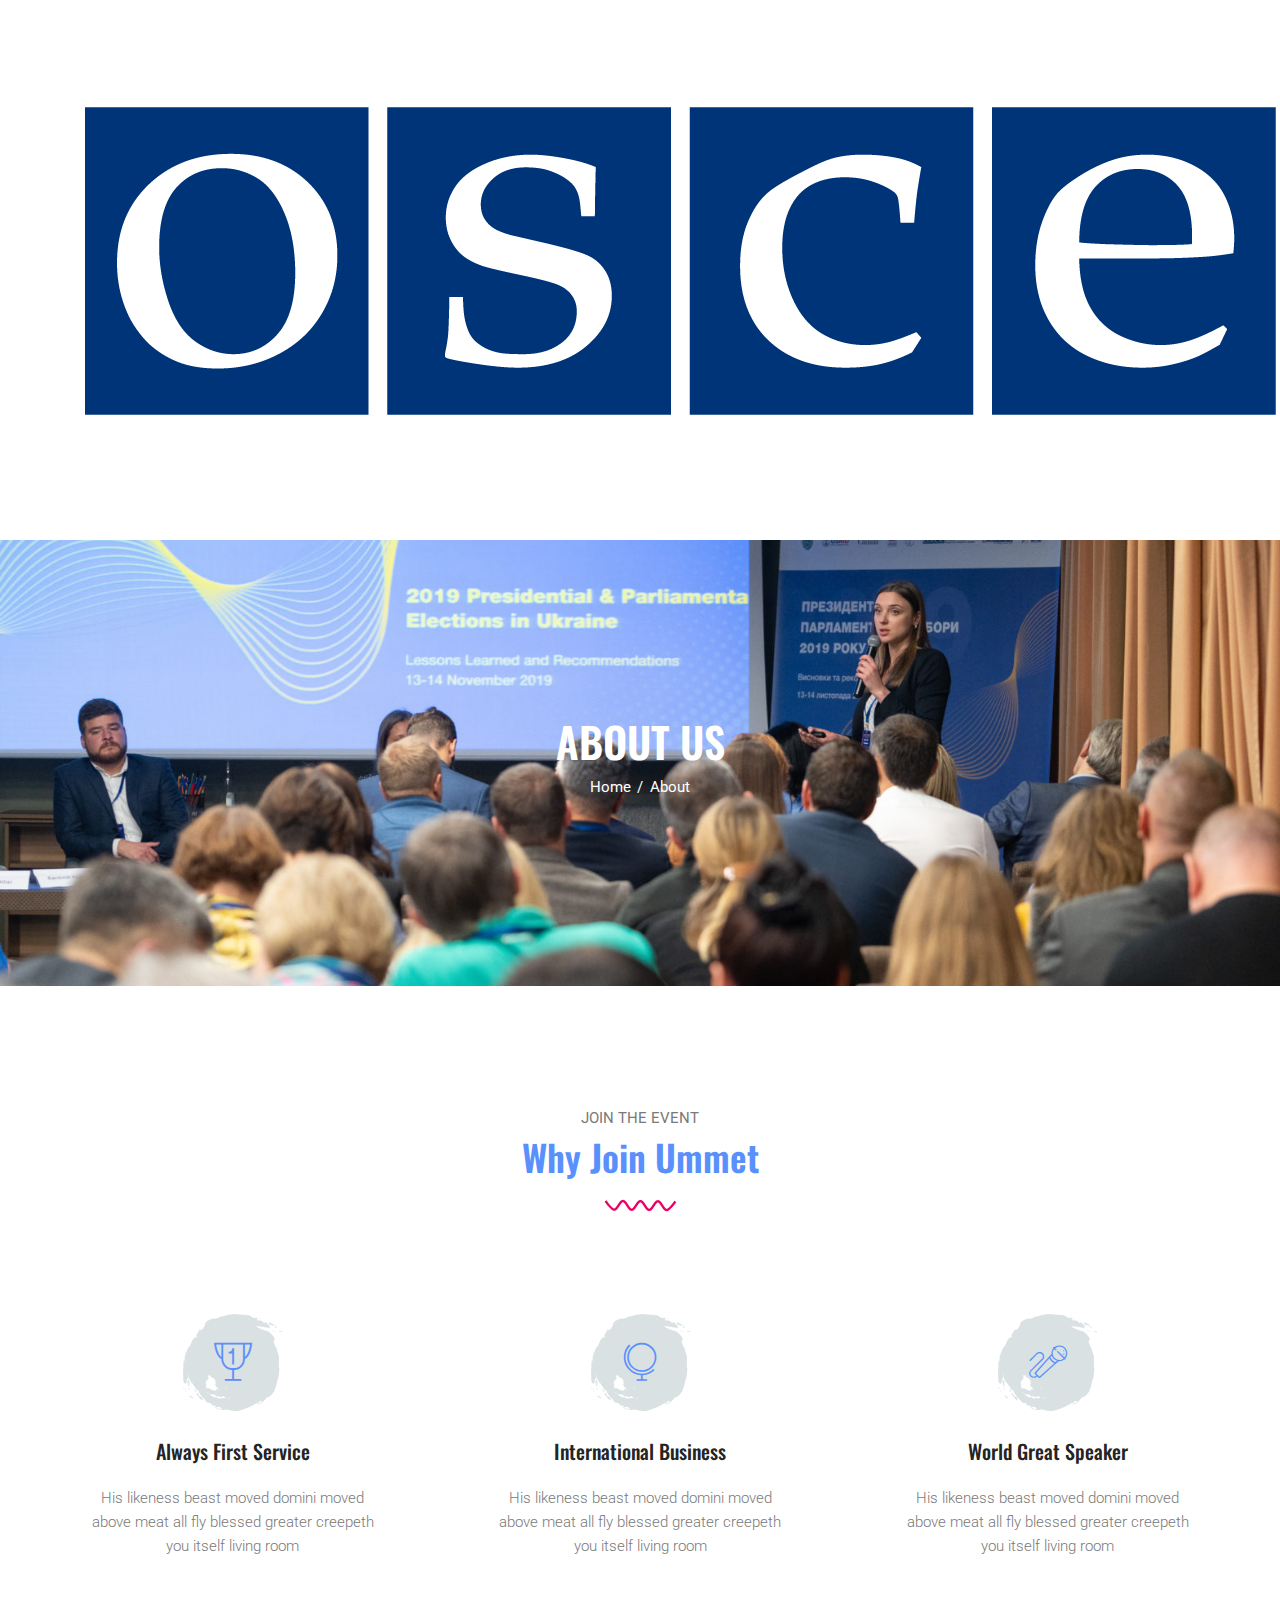
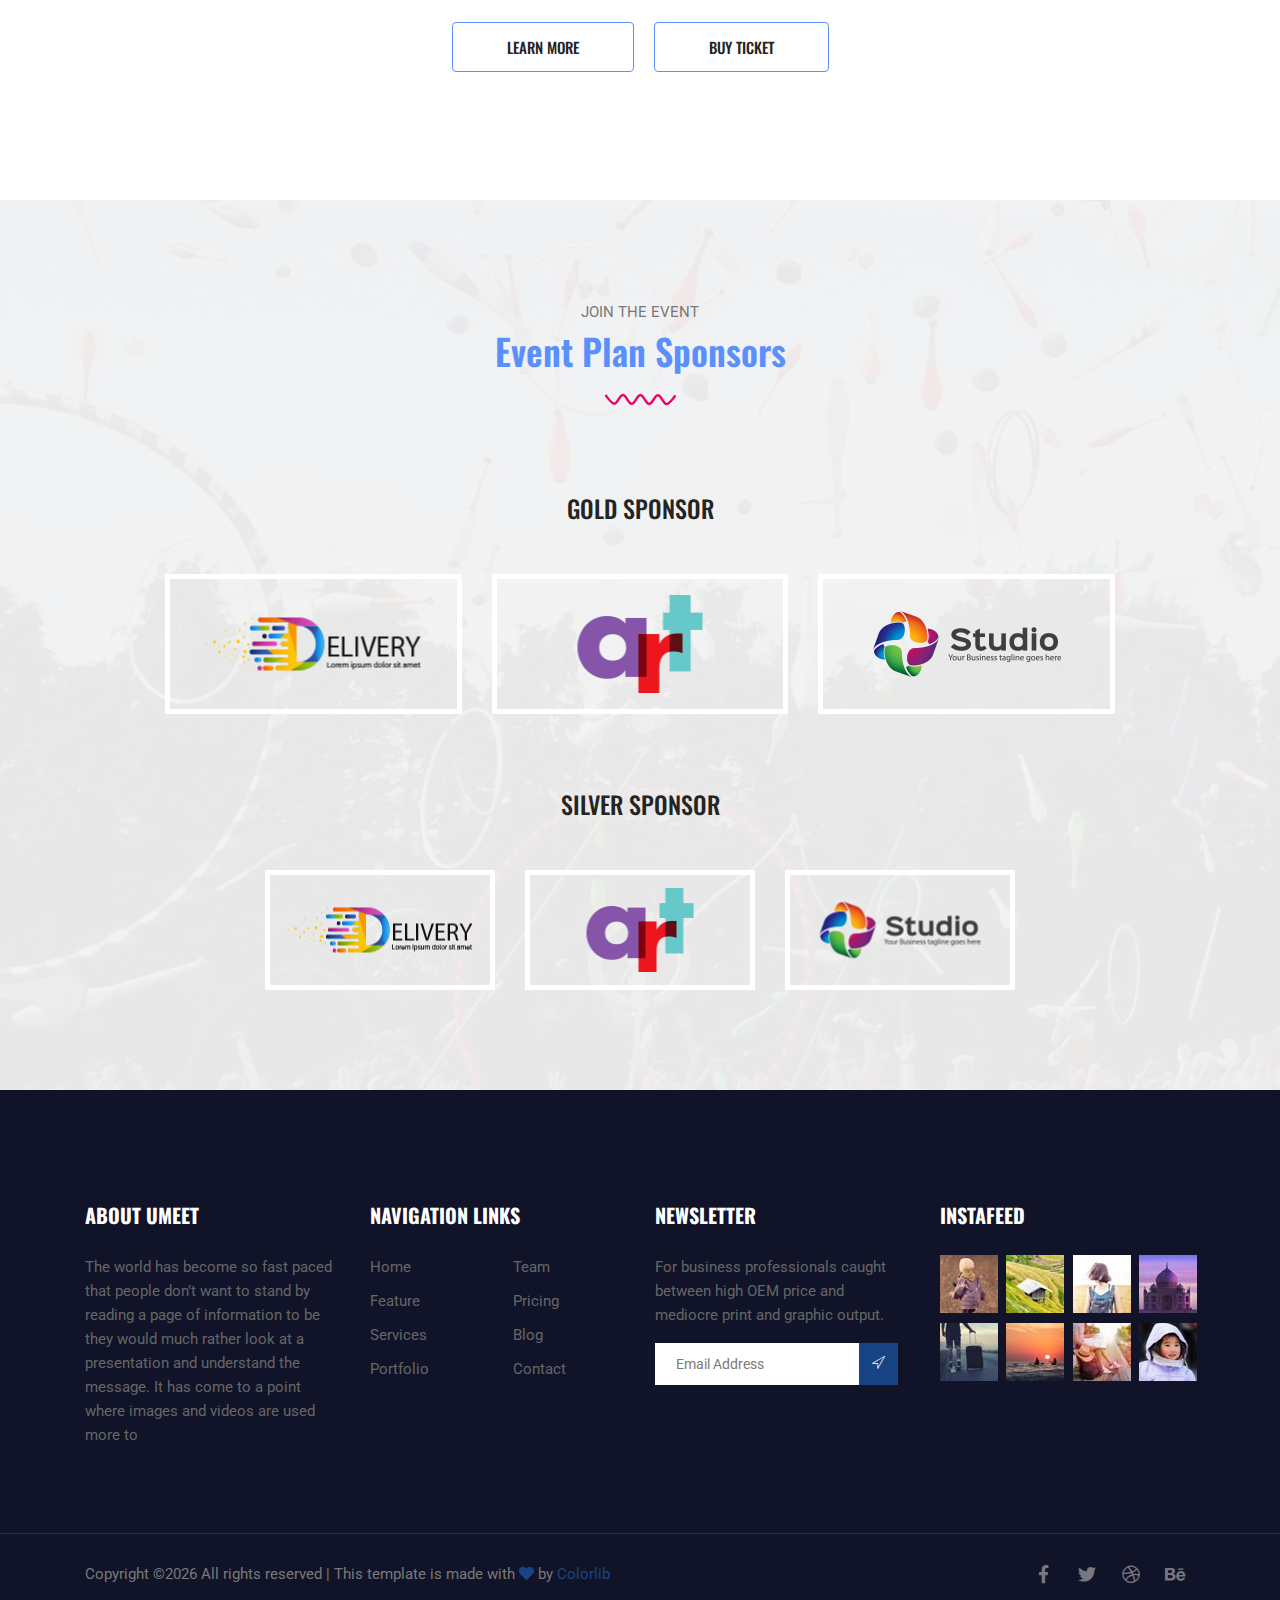
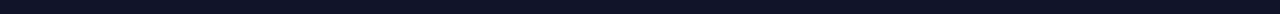
<file: about.html>
<!DOCTYPE html>
<html lang="en">
<head>
  <meta charset="UTF-8">
  <meta name="viewport" content="width=device-width, initial-scale=1.0">
  <meta http-equiv="X-UA-Compatible" content="ie=edge">
  <title>Lawride Lawyer - Home</title>
	<link rel="icon" href="img/Fevicon.png" type="image/png">

  <link rel="stylesheet" href="vendors/bootstrap/bootstrap.min.css">
  <link rel="stylesheet" href="vendors/fontawesome/css/all.min.css">
  <link rel="stylesheet" href="vendors/themify-icons/themify-icons.css">
  <link rel="stylesheet" href="vendors/linericon/style.css">
  <link rel="stylesheet" href="vendors/owl-carousel/owl.theme.default.min.css">
  <link rel="stylesheet" href="vendors/owl-carousel/owl.carousel.min.css">
  <link rel="stylesheet" href="css/magnific-popup.css">
  <link rel="stylesheet" href="vendors/flat-icon/font/flaticon.css">
  

  <link rel="stylesheet" href="css/style.css">
</head>
<body>

  <!--================ Header Menu Area start =================-->
  <header class="header_area">
    <div class="main_menu">
      <nav class="navbar navbar-expand-lg navbar-light">
        <div class="container box_1620">
          <a class="navbar-brand logo_h" href="index.html"><img src="img/logo.png" alt=""></a>
          <button class="navbar-toggler" type="button" data-toggle="collapse" data-target="#navbarSupportedContent" aria-controls="navbarSupportedContent" aria-expanded="false" aria-label="Toggle navigation">
            <span class="icon-bar"></span>
            <span class="icon-bar"></span>
            <span class="icon-bar"></span>
          </button>

          <div class="collapse navbar-collapse offset" id="navbarSupportedContent">
            <ul class="nav navbar-nav menu_nav justify-content-end">
              <li class="nav-item"><a class="nav-link" href="index.html">Home</a></li> 
              <li class="nav-item active"><a class="nav-link" href="about.html">About</a></li> 
              <li class="nav-item"><a class="nav-link" href="speaker.html">Speakers</a>
              <li class="nav-item submenu dropdown">
                <a href="#" class="nav-link dropdown-toggle" data-toggle="dropdown" role="button" aria-haspopup="true"
                  aria-expanded="false">Pages</a>
                <ul class="dropdown-menu">
                  <li class="nav-item"><a class="nav-link" href="event-schedule.html">Schedule</a>                  
                  <li class="nav-item"><a class="nav-link" href="event-gallery.html">Gallery</a>                  
                  <li class="nav-item"><a class="nav-link" href="price.html">Price Table</a>                  
                </ul>
							</li>

              <li class="nav-item submenu dropdown">
                <a href="#" class="nav-link dropdown-toggle" data-toggle="dropdown" role="button" aria-haspopup="true"
                  aria-expanded="false">Blog</a>
                <ul class="dropdown-menu">
                  <li class="nav-item"><a class="nav-link" href="blog.html">Blog Single</a></li>
                  <li class="nav-item"><a class="nav-link" href="blog-details.html">Blog Details</a></li>
                </ul>
							</li>
              <li class="nav-item"><a class="nav-link" href="contact.html">Contact</a></li>
            </ul>

            <ul class="nav-right text-center text-lg-right py-4 py-lg-0">
              <li><a href="#">Get Ticket</a></li>
            </ul>
          </div> 
        </div>
      </nav>
    </div>
  </header>
  <!--================Header Menu Area =================-->

  
  <!--================Hero Banner Area Start =================-->
  <section class="hero-banner hero-banner-sm">
    <div class="container text-center">
      <h2>About Us</h2>
      <nav aria-label="breadcrumb" class="banner-breadcrumb">
        <ol class="breadcrumb">
          <li class="breadcrumb-item"><a href="#">Home</a></li>
          <li class="breadcrumb-item active" aria-current="page">About</li>
        </ol>
      </nav>
    </div>
  </section>
  <!--================Hero Banner Area End =================-->



  <!--================ Join section Start =================-->
  <section class="section-margin">
    <div class="container">
      <div class="section-intro text-center pb-98px">
        <p class="section-intro__title">Join the event</p>
        <h2 class="primary-text">Why Join Ummet</h2>
        <img src="img/home/section-style.png" alt="">
      </div>


      <div class="d-lg-flex justify-content-between">
        <div class="card-feature mb-5 mb-lg-0">
          <div class="feature-icon">
            <i class="flaticon-prize"></i>
          </div>
          <h3>Always First Service</h3>
          <p>His likeness beast moved domini moved above meat all fly blessed greater creepeth you itself living room </p>
        </div>

        <div class="card-feature mb-5 mb-lg-0">
          <div class="feature-icon">
            <i class="flaticon-earth-globe"></i>
          </div>
          <h3>International Business</h3>
          <p>His likeness beast moved domini moved above meat all fly blessed greater creepeth you itself living room </p>
        </div>

        <div class="card-feature mb-5 mb-lg-0">
          <div class="feature-icon">
            <i class="flaticon-sing"></i>
          </div>
          <h3>World Great Speaker</h3>
          <p>His likeness beast moved domini moved above meat all fly blessed greater creepeth you itself living room </p>
        </div>
      </div>
      <div class="row mt-5">
        <div class="col-12 text-center">
          <a class="button mr-3 mb-2" href="#">Learn More</a>
          <a class="button mb-2" href="#">Buy Ticket</a>
        </div>
      </div>
    </div>
  </section>
  <!--================ Join section End =================-->

  <!--================ Sponsor section Start =================-->
  <section class="section-padding--small sponsor-bg">
    <div class="container">
      <div class="section-intro text-center pb-80px">
        <p class="section-intro__title">Join the event</p>
        <h2 class="primary-text">Event Plan Sponsors</h2>
        <img src="img/home/section-style.png" alt="">
      </div>

      <div class="sponsor-wrapper mb-5 pb-4">
        <h3 class="sponsor-title mb-5">Gold Sponsor</h3>
        <div class="row">
          <div class="col-sm-6 col-lg-4 mb-3 mb-lg-0">
            <div class="sponsor-single">
              <img class="img-fluid" src="img/home/sponsor1.png" alt="">
            </div>
          </div>

          <div class="col-sm-6 col-lg-4 mb-3 mb-lg-0">
            <div class="sponsor-single">
              <img class="img-fluid" src="img/home/sponsor2.png" alt="">
            </div>
          </div>

          <div class="col-sm-6 col-lg-4 mb-3 mb-lg-0">
            <div class="sponsor-single">
              <img class="img-fluid" src="img/home/sponsor3.png" alt="">
            </div>
          </div>
        </div>
      </div>

      <div class="sponsor-wrapper sponsor-wrapper--small">
        <h3 class="sponsor-title mb-5">Silver Sponsor</h3>
        <div class="row">
          <div class="col-sm-6 col-lg-4 mb-3 mb-lg-0">
            <div class="sponsor-single">
              <img class="img-fluid" src="img/home/sponsor-sm-1.png" alt="">
            </div>
          </div>

          <div class="col-sm-6 col-lg-4 mb-3 mb-lg-0">
            <div class="sponsor-single">
              <img class="img-fluid" src="img/home/sponsor-sm-2.png" alt="">
            </div>
          </div>

          <div class="col-sm-6 col-lg-4 mb-3 mb-lg-0">
            <div class="sponsor-single">
              <img class="img-fluid" src="img/home/sponsor-sm-3.png" alt="">
            </div>
          </div>
        </div>
      </div>
    </div>
  </section>
  <!--================ Sponsor section End =================-->






  <!-- ================ start footer Area ================= -->
  <footer class="footer-area">
    <div class="container">
      <div class="row">
        <div class="col-lg-3  col-md-6 col-sm-6">
          <div class="single-footer-widget">
            <h6>About Umeet</h6>
            <p>
              The world has become so fast paced that people don’t want to stand by reading a page of information to be  they would much rather look at a presentation and understand the message. It has come to a point where images and videos are used more to
            </p>
          </div>
        </div>
        <div class="col-lg-3 col-md-6 col-sm-6">
          <div class="single-footer-widget">
            <h6>Navigation Links</h6>
            <div class="row">
              <div class="col">
                <ul>
                  <li><a href="#">Home</a></li>
                  <li><a href="#">Feature</a></li>
                  <li><a href="#">Services</a></li>
                  <li><a href="#">Portfolio</a></li>
                </ul>
              </div>
              <div class="col">
                <ul>
                  <li><a href="#">Team</a></li>
                  <li><a href="#">Pricing</a></li>
                  <li><a href="#">Blog</a></li>
                  <li><a href="#">Contact</a></li>
                </ul>
              </div>										
            </div>							
          </div>
        </div>							
        <div class="col-lg-3  col-md-6 col-sm-6">
          <div class="single-footer-widget">
            <h6>Newsletter</h6>
            <p>
              For business professionals caught between high OEM price and mediocre print and graphic output.									
            </p>								
            <div id="mc_embed_signup">
              <form target="_blank" action="https://spondonit.us12.list-manage.com/subscribe/post?u=1462626880ade1ac87bd9c93a&amp;id=92a4423d01" method="get" class="subscription relative">
                <div class="input-group d-flex flex-row">
                  <input name="EMAIL" placeholder="Email Address" onfocus="this.placeholder = ''" onblur="this.placeholder = 'Email Address '" required="" type="email">
                  <button class="btn bb-btn"><span class="lnr lnr-location"></span></button>		
                </div>									
                <div class="mt-10 info"></div>
              </form>
            </div>
          </div>
        </div>
        <div class="col-lg-3  col-md-6 col-sm-6">
          <div class="single-footer-widget mail-chimp">
            <h6 class="mb-20">InstaFeed</h6>
            <ul class="instafeed d-flex flex-wrap">
              <li><img src="img/instagram/i1.jpg" alt=""></li>
              <li><img src="img/instagram/i2.jpg" alt=""></li>
              <li><img src="img/instagram/i3.jpg" alt=""></li>
              <li><img src="img/instagram/i4.jpg" alt=""></li>
              <li><img src="img/instagram/i5.jpg" alt=""></li>
              <li><img src="img/instagram/i6.jpg" alt=""></li>
              <li><img src="img/instagram/i7.jpg" alt=""></li>
              <li><img src="img/instagram/i8.jpg" alt=""></li>
            </ul>
          </div>
        </div>						
      </div>
    </div>
    <div class="footer-bottom">
      <div class="container">
        <div class="row align-items-center">
          <p class="col-lg-8 col-sm-12 footer-text m-0 text-center text-lg-left"><!-- Link back to Colorlib can't be removed. Template is licensed under CC BY 3.0. -->
Copyright &copy;<script>document.write(new Date().getFullYear());</script> All rights reserved | This template is made with <i class="fa fa-heart" aria-hidden="true"></i> by <a href="https://colorlib.com" target="_blank">Colorlib</a>
<!-- Link back to Colorlib can't be removed. Template is licensed under CC BY 3.0. --></p>
          <div class="col-lg-4 col-sm-12 footer-social text-center text-lg-right">
            <a href="#"><i class="fab fa-facebook-f"></i></a>
            <a href="#"><i class="fab fa-twitter"></i></a>
            <a href="#"><i class="fab fa-dribbble"></i></a>
            <a href="#"><i class="fab fa-behance"></i></a>
          </div>
        </div>
      </div>
    </div>
  </footer>
  <!-- ================ End footer Area ================= -->




  <script src="vendors/jquery/jquery-3.2.1.min.js"></script>
  <script src="vendors/bootstrap/bootstrap.bundle.min.js"></script>
  <script src="vendors/owl-carousel/owl.carousel.min.js"></script>
  <script src="vendors/Magnific-Popup/jquery.magnific-popup.min.js"></script>
  <script src="js/jquery.ajaxchimp.min.js"></script>
  <script src="js/mail-script.js"></script>
  <script src="js/countdown.js"></script>
  <script src="js/jquery.magnific-popup.min.js"></script>	
  <script src="js/main.js"></script>


</script>

</body>
</html>
</file>
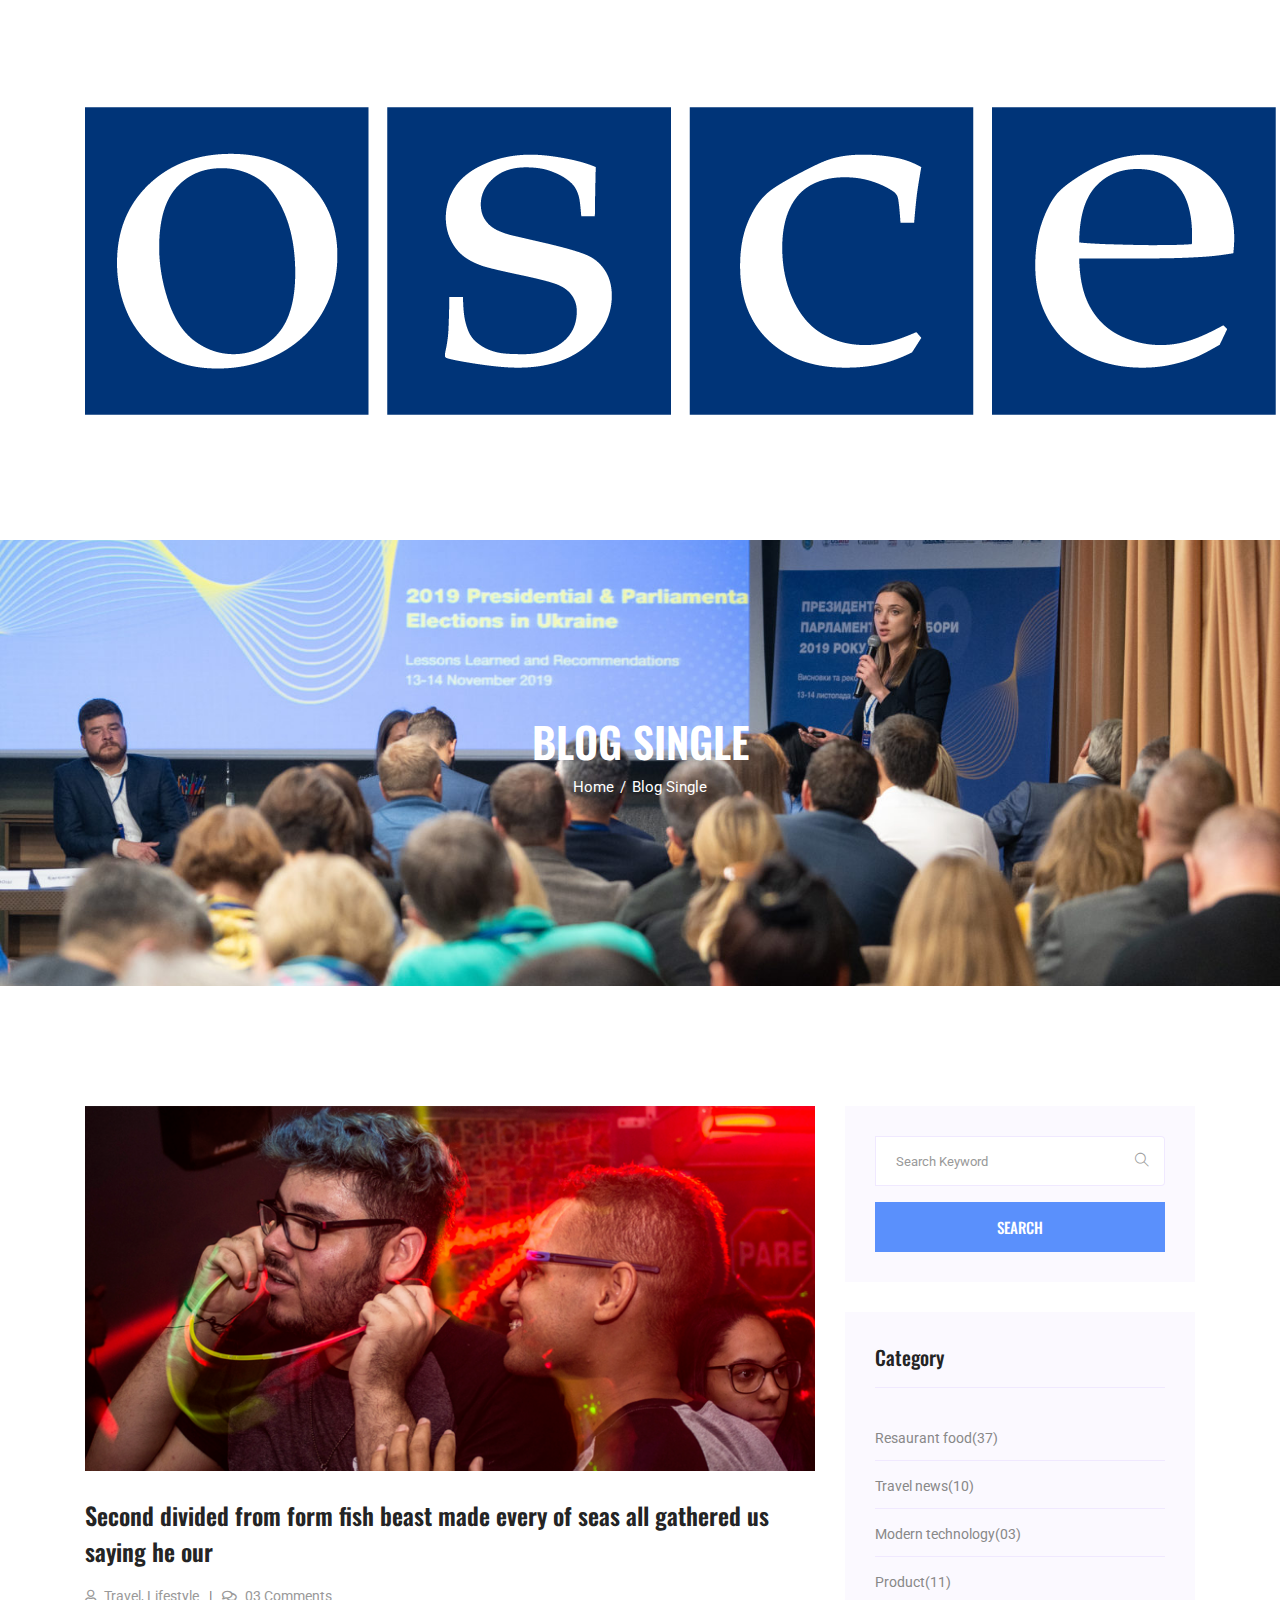
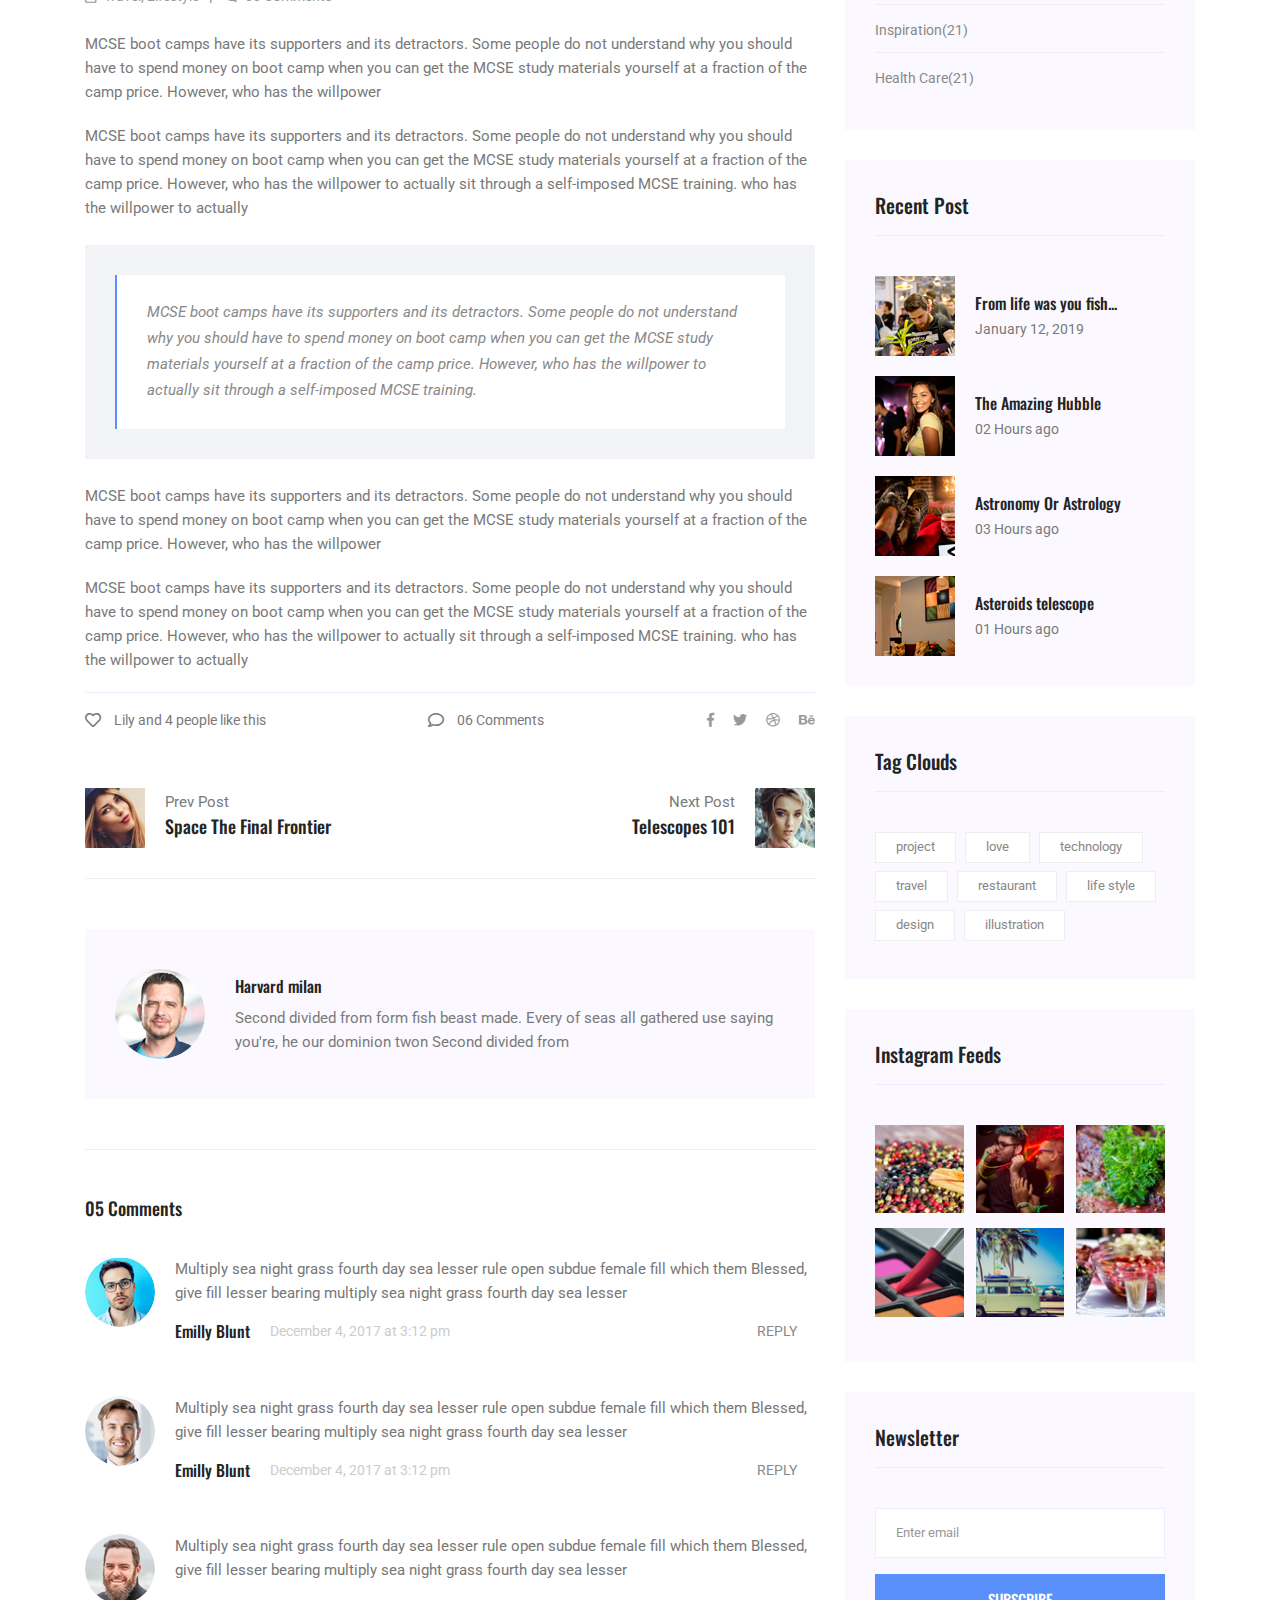
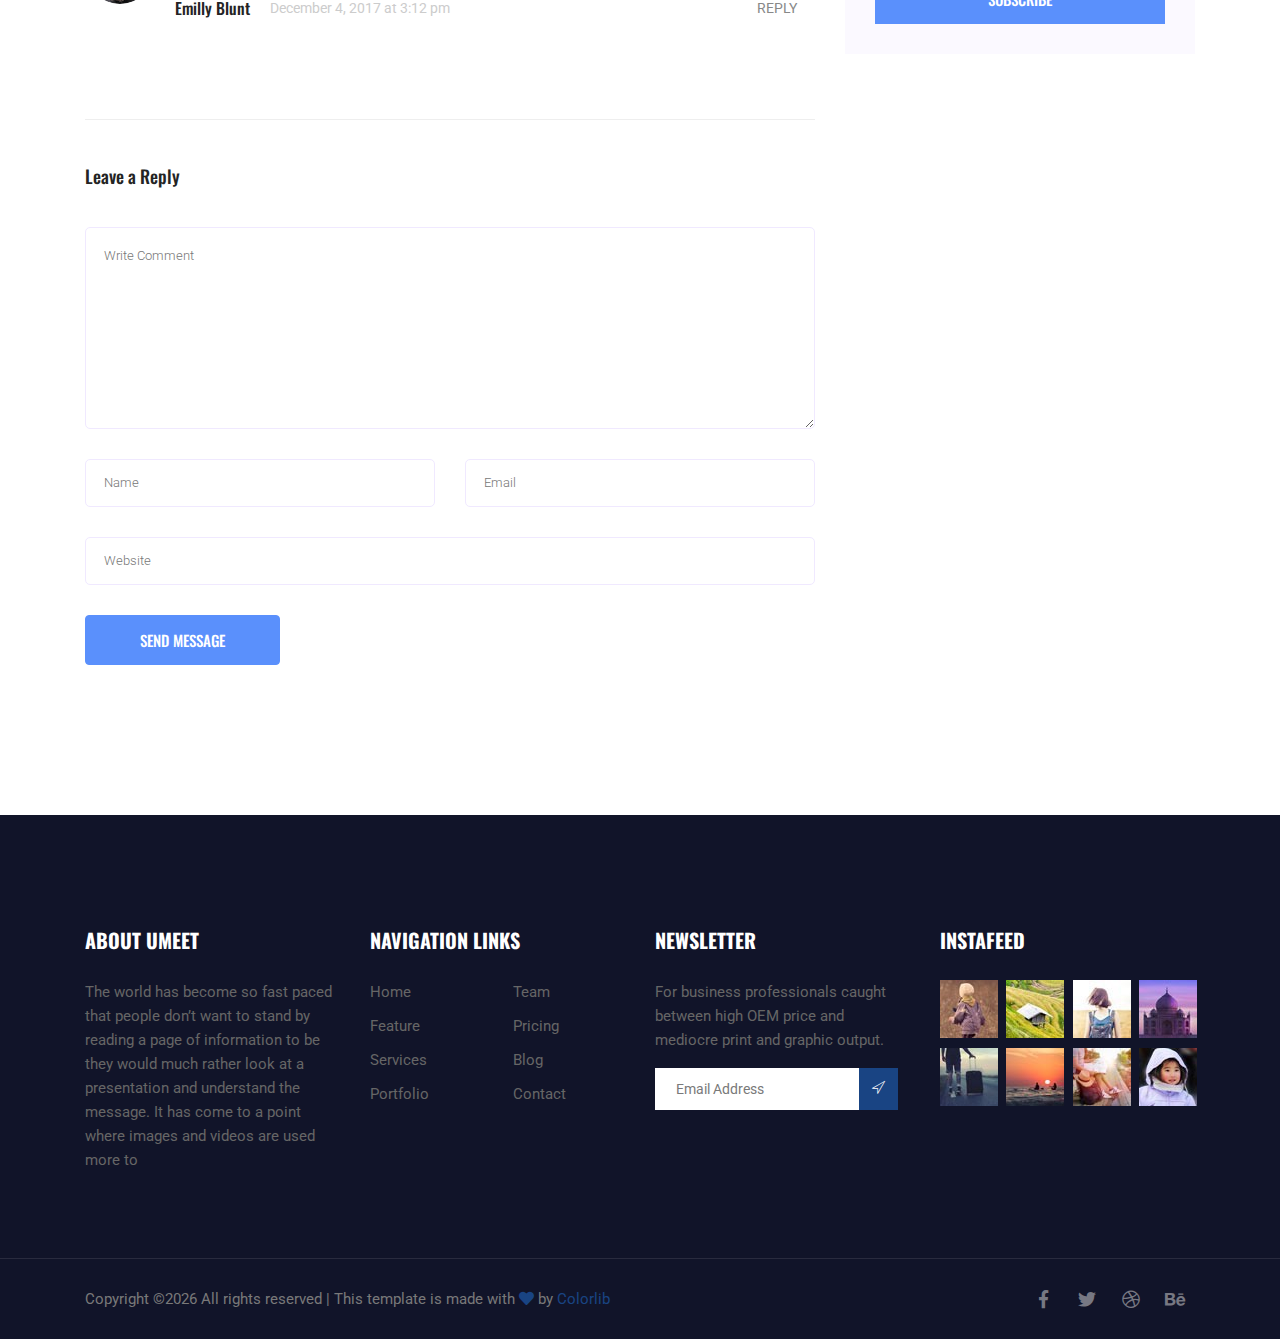
<file: blog-details.html>
<!DOCTYPE html>
<html lang="en">
<head>
  <meta charset="UTF-8">
  <meta name="viewport" content="width=device-width, initial-scale=1.0">
  <meta http-equiv="X-UA-Compatible" content="ie=edge">
  <title>Lawride Lawyer - Home</title>
	<link rel="icon" href="img/Fevicon.png" type="image/png">

  <link rel="stylesheet" href="vendors/bootstrap/bootstrap.min.css">
  <link rel="stylesheet" href="vendors/fontawesome/css/all.min.css">
  <link rel="stylesheet" href="vendors/themify-icons/themify-icons.css">
  <link rel="stylesheet" href="vendors/linericon/style.css">
  <link rel="stylesheet" href="vendors/owl-carousel/owl.theme.default.min.css">
  <link rel="stylesheet" href="vendors/owl-carousel/owl.carousel.min.css">
  <link rel="stylesheet" href="css/magnific-popup.css">
  <link rel="stylesheet" href="vendors/flat-icon/font/flaticon.css">
  

  <link rel="stylesheet" href="css/style.css">
</head>
<body>

  <!--================ Header Menu Area start =================-->
  <header class="header_area">
    <div class="main_menu">
      <nav class="navbar navbar-expand-lg navbar-light">
        <div class="container box_1620">
          <a class="navbar-brand logo_h" href="index.html"><img src="img/logo.png" alt=""></a>
          <button class="navbar-toggler" type="button" data-toggle="collapse" data-target="#navbarSupportedContent" aria-controls="navbarSupportedContent" aria-expanded="false" aria-label="Toggle navigation">
            <span class="icon-bar"></span>
            <span class="icon-bar"></span>
            <span class="icon-bar"></span>
          </button>

          <div class="collapse navbar-collapse offset" id="navbarSupportedContent">
            <ul class="nav navbar-nav menu_nav justify-content-end">
              <li class="nav-item"><a class="nav-link" href="index.html">Home</a></li> 
              <li class="nav-item"><a class="nav-link" href="about.html">About</a></li> 
              <li class="nav-item"><a class="nav-link" href="speaker.html">Speakers</a>
              <li class="nav-item submenu dropdown">
                <a href="#" class="nav-link dropdown-toggle" data-toggle="dropdown" role="button" aria-haspopup="true"
                  aria-expanded="false">Pages</a>
                <ul class="dropdown-menu">
                  <li class="nav-item"><a class="nav-link" href="event-schedule.html">Schedule</a>                  
                  <li class="nav-item"><a class="nav-link" href="event-gallery.html">Gallery</a>                  
                  <li class="nav-item"><a class="nav-link" href="price.html">Price Table</a>                  
                </ul>
							</li>

              <li class="nav-item active submenu dropdown">
                <a href="#" class="nav-link dropdown-toggle" data-toggle="dropdown" role="button" aria-haspopup="true"
                  aria-expanded="false">Blog</a>
                <ul class="dropdown-menu">
                  <li class="nav-item"><a class="nav-link" href="blog.html">Blog Single</a></li>
                  <li class="nav-item"><a class="nav-link" href="blog-details.html">Blog Details</a></li>
                </ul>
							</li>
              <li class="nav-item"><a class="nav-link" href="contact.html">Contact</a></li>
            </ul>

            <ul class="nav-right text-center text-lg-right py-4 py-lg-0">
              <li><a href="#">Get Ticket</a></li>
            </ul>
          </div> 
        </div>
      </nav>
    </div>
  </header>
  <!--================Header Menu Area =================-->

  
  <!--================Hero Banner Area Start =================-->
  <section class="hero-banner hero-banner-sm">
    <div class="container text-center">
      <h2>Blog Single</h2>
      <nav aria-label="breadcrumb" class="banner-breadcrumb">
        <ol class="breadcrumb">
          <li class="breadcrumb-item"><a href="#">Home</a></li>
          <li class="breadcrumb-item active" aria-current="page">Blog Single</li>
        </ol>
      </nav>
    </div>
  </section>
  <!--================Hero Banner Area End =================-->


  <!--================Blog Area =================-->
	<section class="blog_area single-post-area section-margin">
			<div class="container">
					<div class="row">
							<div class="col-lg-8 posts-list">
									<div class="single-post">
													<div class="feature-img">
															<img class="img-fluid" src="img/blog/main-blog/m-blog-1.jpg" alt="">
													</div>
											<!-- <div class="col-lg-3  col-md-3">
													<div class="blog_info text-right">
															<div class="post_tag">
																	<a href="#">Food,</a>
																	<a class="active" href="#">Technology,</a>
																	<a href="#">Politics,</a>
																	<a href="#">Lifestyle</a>
															</div>
															<ul class="blog_meta list">
																	<li>
																			<a href="#">Mark wiens
																					<i class="lnr lnr-user"></i>
																			</a>
																	</li>
																	<li>
																			<a href="#">12 Dec, 2017
																					<i class="lnr lnr-calendar-full"></i>
																			</a>
																	</li>
																	<li>
																			<a href="#">1.2M Views
																					<i class="lnr lnr-eye"></i>
																			</a>
																	</li>
																	<li>
																			<a href="#">06 Comments
																					<i class="lnr lnr-bubble"></i>
																			</a>
																	</li>
															</ul>
															<ul class="social-links">
																	<li>
																			<a href="#">
																					<i class="fab fa-facebook-f"></i>
																			</a>
																	</li>
																	<li>
																			<a href="#">
																				<i class="fab fa-twitter"></i>																				
																			</a>
																	</li>
																	<li>
																			<a href="#">
																				<i class="fab fa-github"></i>																				
																			</a>
																	</li>
																	<li>
																			<a href="#">
																				<i class="fab fa-behance"></i>																				
																			</a>
																	</li>
															</ul>
													</div>
											</div> -->
											<div class="blog_details">
													<h2>Second divided from form fish beast made every of seas
                              all gathered us saying he our</h2>
                          <ul class="blog-info-link mt-3 mb-4">
                              <li><a href="#"><i class="far fa-user"></i> Travel, Lifestyle</a></li>
                              <li><a href="#"><i class="far fa-comments"></i> 03 Comments</a></li>
                            </ul>
													<p class="excert">
														MCSE boot camps have its supporters and its detractors. Some people do not understand why you should have to spend money on boot camp when you can get the MCSE study materials yourself at a fraction of the camp price. However, who has the willpower

													</p>
													<p>
															MCSE boot camps have its supporters and its detractors. Some people do not understand why you should have to spend money on boot camp when you can get the MCSE study materials yourself at a fraction of the camp price. However, who has the willpower to actually sit through a self-imposed MCSE training. who has the willpower to actually 
                          </p>
                          <div class="quote-wrapper">
                            <div class="quotes">
                                MCSE boot camps have its supporters and its detractors. Some people do not understand why you should have to spend money on boot camp when you can get the MCSE study materials yourself at a fraction of the camp price. However, who has the willpower to actually sit through a self-imposed MCSE training.
                            </div>
                          </div>
                          
                          
                          <p>
                              MCSE boot camps have its supporters and its detractors. Some people do not understand why you should have to spend money on boot camp when you can get the MCSE study materials yourself at a fraction of the camp price. However, who has the willpower

                          </p>
                          <p>
                              MCSE boot camps have its supporters and its detractors. Some people do not understand why you should have to spend money on boot camp when you can get the MCSE study materials yourself at a fraction of the camp price. However, who has the willpower to actually sit through a self-imposed MCSE training. who has the willpower to actually 
                          </p>
											</div>
                  </div>
                  <div class="navigation-top">
                    <div class="d-sm-flex justify-content-between text-center">
                      <p class="like-info"><span class="align-middle"><i class="far fa-heart"></i></span> Lily and 4 people like this</p>
                      <div class="col-sm-4 text-center my-2 my-sm-0">
                        <p class="comment-count"><span class="align-middle"><i class="far fa-comment"></i></span> 06 Comments</p>
                      </div>
                      <ul class="social-icons">
                        <li><a href="#"><i class="fab fa-facebook-f"></i></a></li>
                        <li><a href="#"><i class="fab fa-twitter"></i></a></li>
                        <li><a href="#"><i class="fab fa-dribbble"></i></a></li>
                        <li><a href="#"><i class="fab fa-behance"></i></a></li>
                      </ul>
                    </div>

                    <div class="navigation-area">
                        <div class="row">
                            <div class="col-lg-6 col-md-6 col-12 nav-left flex-row d-flex justify-content-start align-items-center">
                                <div class="thumb">
                                    <a href="#">
                                        <img class="img-fluid" src="img/blog/prev.jpg" alt="">
                                    </a>
                                </div>
                                <div class="arrow">
                                    <a href="#">
                                        <span class="lnr text-white lnr-arrow-left"></span>
                                    </a>
                                </div>
                                <div class="detials">
                                    <p>Prev Post</p>
                                    <a href="#">
                                        <h4>Space The Final Frontier</h4>
                                    </a>
                                </div>
                            </div>
                            <div class="col-lg-6 col-md-6 col-12 nav-right flex-row d-flex justify-content-end align-items-center">
                                <div class="detials">
                                    <p>Next Post</p>
                                    <a href="#">
                                        <h4>Telescopes 101</h4>
                                    </a>
                                </div>
                                <div class="arrow">
                                    <a href="#">
                                        <span class="lnr text-white lnr-arrow-right"></span>
                                    </a>
                                </div>
                                <div class="thumb">
                                    <a href="#">
                                        <img class="img-fluid" src="img/blog/next.jpg" alt="">
                                    </a>
                                </div>
                            </div>
                        </div>
                    </div>
                  </div>
                  
                  
                  <div class="blog-author">
                    <div class="media align-items-center">
                      <img src="img/blog/author.png" alt="">
                      <div class="media-body">
                        <a href="#">
                          <h4>Harvard milan</h4>
                        </a>
                        <p>Second divided from form fish beast made. Every of seas all gathered use saying you're, he our dominion twon Second divided from</p>
                      </div>
                    </div>
                  </div>

									<div class="comments-area">
											<h4>05 Comments</h4>
											<div class="comment-list">
                        <div class="single-comment justify-content-between d-flex">
                          <div class="user justify-content-between d-flex">
                              <div class="thumb">
                                  <img src="img/blog/c1.png" alt="">
                              </div>
                              <div class="desc">
                                  <p class="comment">
                                    Multiply sea night grass fourth day sea lesser rule open subdue female fill which them Blessed, give fill lesser bearing multiply sea night grass fourth day sea lesser 
                                  </p>

                                  <div class="d-flex justify-content-between">
                                    <div class="d-flex align-items-center">
                                      <h5>
                                        <a href="#">Emilly Blunt</a>
                                      </h5>
                                      <p class="date">December 4, 2017 at 3:12 pm </p>
                                    </div>

                                    <div class="reply-btn">
                                      <a href="#" class="btn-reply text-uppercase">reply</a>
                                    </div>
                                  </div>
                                  
                              </div>
                          </div>
                      </div>
											</div>
											<div class="comment-list">
                          <div class="single-comment justify-content-between d-flex">
                              <div class="user justify-content-between d-flex">
                                  <div class="thumb">
                                      <img src="img/blog/c2.png" alt="">
                                  </div>
                                  <div class="desc">
                                      <p class="comment">
                                        Multiply sea night grass fourth day sea lesser rule open subdue female fill which them Blessed, give fill lesser bearing multiply sea night grass fourth day sea lesser 
                                      </p>
    
                                      <div class="d-flex justify-content-between">
                                        <div class="d-flex align-items-center">
                                          <h5>
                                            <a href="#">Emilly Blunt</a>
                                          </h5>
                                          <p class="date">December 4, 2017 at 3:12 pm </p>
                                        </div>
    
                                        <div class="reply-btn">
                                          <a href="#" class="btn-reply text-uppercase">reply</a>
                                        </div>
                                      </div>
                                      
                                  </div>
                              </div>
                          </div>
											</div>
											<div class="comment-list">
                          <div class="single-comment justify-content-between d-flex">
                              <div class="user justify-content-between d-flex">
                                  <div class="thumb">
                                      <img src="img/blog/c3.png" alt="">
                                  </div>
                                  <div class="desc">
                                      <p class="comment">
                                        Multiply sea night grass fourth day sea lesser rule open subdue female fill which them Blessed, give fill lesser bearing multiply sea night grass fourth day sea lesser 
                                      </p>
    
                                      <div class="d-flex justify-content-between">
                                        <div class="d-flex align-items-center">
                                          <h5>
                                            <a href="#">Emilly Blunt</a>
                                          </h5>
                                          <p class="date">December 4, 2017 at 3:12 pm </p>
                                        </div>
    
                                        <div class="reply-btn">
                                          <a href="#" class="btn-reply text-uppercase">reply</a>
                                        </div>
                                      </div>
                                      
                                  </div>
                              </div>
                          </div>
											</div>
									</div>
									<div class="comment-form">
											<h4>Leave a Reply</h4>
											<form class="form-contact comment_form" action="#" id="commentForm">
                        <div class="row">
                          <div class="col-12">
                            <div class="form-group">
                                <textarea class="form-control w-100" name="comment" id="comment" cols="30" rows="9" placeholder="Write Comment"></textarea>
                            </div>
                          </div>
                          <div class="col-sm-6">
                            <div class="form-group">
                              <input class="form-control" name="name" id="name" type="text" placeholder="Name">
                            </div>
                          </div>
                          <div class="col-sm-6">
                            <div class="form-group">
                              <input class="form-control" name="email" id="email" type="email" placeholder="Email">
                            </div>
                          </div>
                          <div class="col-12">
                            <div class="form-group">
                              <input class="form-control" name="website" id="website" type="text" placeholder="Website">
                            </div>
                          </div>
                        </div>
                        <div class="form-group">
                          <button type="submit" class="button button-contactForm">Send Message</button>
                        </div>
                      </form>
									</div>
							</div>
							<div class="col-lg-4">
                <div class="blog_right_sidebar">
                      <aside class="single_sidebar_widget search_widget">
                          <form action="#">
                            <div class="form-group">
                              <div class="input-group mb-3">
                                <input type="text" class="form-control" placeholder="Search Keyword">
                                <div class="input-group-append">
                                  <button class="btn" type="button"><i class="ti-search"></i></button>
                                </div>
                              </div>
                            </div>
                            <button class="button rounded-0 primary-bg text-white w-100" type="submit">Search</button>
                          </form>
                      </aside>

                      <aside class="single_sidebar_widget post_category_widget">
                        <h4 class="widget_title">Category</h4>
                        <ul class="list cat-list">
                            <li>
                                <a href="#" class="d-flex">
                                    <p>Resaurant food</p>
                                    <p>(37)</p>
                                </a>
                            </li>
                            <li>
                                <a href="#" class="d-flex">
                                    <p>Travel news</p>
                                    <p>(10)</p>
                                </a>
                            </li>
                            <li>
                                <a href="#" class="d-flex">
                                    <p>Modern technology</p>
                                    <p>(03)</p>
                                </a>
                            </li>
                            <li>
                                <a href="#" class="d-flex">
                                    <p>Product</p>
                                    <p>(11)</p>
                                </a>
                            </li>
                            <li>
                                <a href="#" class="d-flex">
                                    <p>Inspiration</p>
                                    <p>(21)</p>
                                </a>
                            </li>
                            <li>
                                <a href="#" class="d-flex">
                                    <p>Health Care</p>
                                    <p>(21)</p>
                                </a>
                            </li>
                        </ul>
                      </aside>

                      <aside class="single_sidebar_widget popular_post_widget">
                          <h3 class="widget_title">Recent Post</h3>
                          <div class="media post_item">
                              <img src="img/blog/popular-post/post1.jpg" alt="post">
                              <div class="media-body">
                                  <a href="single-blog.html">
                                      <h3>From life was you fish...</h3>
                                  </a>
                                  <p>January 12, 2019</p>
                              </div>
                          </div>
                          <div class="media post_item">
                              <img src="img/blog/popular-post/post2.jpg" alt="post">                              
                              <div class="media-body">
                                  <a href="single-blog.html">
                                      <h3>The Amazing Hubble</h3>
                                  </a>
                                  <p>02 Hours ago</p>
                              </div>
                          </div>
                          <div class="media post_item">
                              <img src="img/blog/popular-post/post3.jpg" alt="post">                              
                              <div class="media-body">
                                  <a href="single-blog.html">
                                      <h3>Astronomy Or Astrology</h3>
                                  </a>
                                  <p>03 Hours ago</p>
                              </div>
                          </div>
                          <div class="media post_item">
                              <img src="img/blog/popular-post/post4.jpg" alt="post">
                              <div class="media-body">
                                  <a href="single-blog.html">
                                      <h3>Asteroids telescope</h3>
                                  </a>
                                  <p>01 Hours ago</p>
                              </div>
                          </div>
                      </aside>
                      <aside class="single_sidebar_widget tag_cloud_widget">
                          <h4 class="widget_title">Tag Clouds</h4>
                          <ul class="list">
                              <li>
                                  <a href="#">project</a>
                              </li>
                              <li>
                                  <a href="#">love</a>
                              </li>
                              <li>
                                  <a href="#">technology</a>
                              </li>
                              <li>
                                  <a href="#">travel</a>
                              </li>
                              <li>
                                  <a href="#">restaurant</a>
                              </li>
                              <li>
                                  <a href="#">life style</a>
                              </li>
                              <li>
                                  <a href="#">design</a>
                              </li>
                              <li>
                                  <a href="#">illustration</a>
                              </li>
                          </ul>
                      </aside>


                      <aside class="single_sidebar_widget instagram_feeds">
                        <h4 class="widget_title">Instagram Feeds</h4>
                        <ul class="instagram_row flex-wrap">
                            <li>
                                <a href="#">
                                  <img class="img-fluid" src="img/instagram/widget-i1.png" alt="">
                                </a>
                            </li>
                            <li>
                                <a href="#">
                                  <img class="img-fluid" src="img/instagram/widget-i2.png" alt="">
                                </a>
                            </li>
                            <li>
                                <a href="#">
                                  <img class="img-fluid" src="img/instagram/widget-i3.png" alt="">
                                </a>
                            </li>
                            <li>
                                <a href="#">
                                  <img class="img-fluid" src="img/instagram/widget-i4.png" alt="">
                                </a>
                            </li>
                            <li>
                                <a href="#">
                                  <img class="img-fluid" src="img/instagram/widget-i5.png" alt="">
                                </a>
                            </li>
                            <li>
                                <a href="#">
                                  <img class="img-fluid" src="img/instagram/widget-i6.png" alt="">
                                </a>
                            </li>
                        </ul>
                      </aside>


                      <aside class="single_sidebar_widget newsletter_widget">
                        <h4 class="widget_title">Newsletter</h4>

                        <form action="#">
                          <div class="form-group">
                            <input type="email" class="form-control" placeholder="Enter email" required>
                          </div>
                          <button class="button rounded-0 primary-bg text-white w-100" type="submit">Subscribe</button>
                        </form>
                      </aside>
                  </div>
							</div>
					</div>
			</div>
	</section>
	<!--================Blog Area =================-->




  <!-- ================ start footer Area ================= -->
  <footer class="footer-area">
    <div class="container">
      <div class="row">
        <div class="col-lg-3  col-md-6 col-sm-6">
          <div class="single-footer-widget">
            <h6>About Umeet</h6>
            <p>
              The world has become so fast paced that people don’t want to stand by reading a page of information to be  they would much rather look at a presentation and understand the message. It has come to a point where images and videos are used more to
            </p>
          </div>
        </div>
        <div class="col-lg-3 col-md-6 col-sm-6">
          <div class="single-footer-widget">
            <h6>Navigation Links</h6>
            <div class="row">
              <div class="col">
                <ul>
                  <li><a href="#">Home</a></li>
                  <li><a href="#">Feature</a></li>
                  <li><a href="#">Services</a></li>
                  <li><a href="#">Portfolio</a></li>
                </ul>
              </div>
              <div class="col">
                <ul>
                  <li><a href="#">Team</a></li>
                  <li><a href="#">Pricing</a></li>
                  <li><a href="#">Blog</a></li>
                  <li><a href="#">Contact</a></li>
                </ul>
              </div>										
            </div>							
          </div>
        </div>							
        <div class="col-lg-3  col-md-6 col-sm-6">
          <div class="single-footer-widget">
            <h6>Newsletter</h6>
            <p>
              For business professionals caught between high OEM price and mediocre print and graphic output.									
            </p>								
            <div id="mc_embed_signup">
              <form target="_blank" action="https://spondonit.us12.list-manage.com/subscribe/post?u=1462626880ade1ac87bd9c93a&amp;id=92a4423d01" method="get" class="subscription relative">
                <div class="input-group d-flex flex-row">
                  <input name="EMAIL" placeholder="Email Address" onfocus="this.placeholder = ''" onblur="this.placeholder = 'Email Address '" required="" type="email">
                  <button class="btn bb-btn"><span class="lnr lnr-location"></span></button>		
                </div>									
                <div class="mt-10 info"></div>
              </form>
            </div>
          </div>
        </div>
        <div class="col-lg-3  col-md-6 col-sm-6">
          <div class="single-footer-widget mail-chimp">
            <h6 class="mb-20">InstaFeed</h6>
            <ul class="instafeed d-flex flex-wrap">
              <li><img src="img/instagram/i1.jpg" alt=""></li>
              <li><img src="img/instagram/i2.jpg" alt=""></li>
              <li><img src="img/instagram/i3.jpg" alt=""></li>
              <li><img src="img/instagram/i4.jpg" alt=""></li>
              <li><img src="img/instagram/i5.jpg" alt=""></li>
              <li><img src="img/instagram/i6.jpg" alt=""></li>
              <li><img src="img/instagram/i7.jpg" alt=""></li>
              <li><img src="img/instagram/i8.jpg" alt=""></li>
            </ul>
          </div>
        </div>						
      </div>
    </div>
    <div class="footer-bottom">
      <div class="container">
        <div class="row align-items-center">
          <p class="col-lg-8 col-sm-12 footer-text m-0 text-center text-lg-left"><!-- Link back to Colorlib can't be removed. Template is licensed under CC BY 3.0. -->
Copyright &copy;<script>document.write(new Date().getFullYear());</script> All rights reserved | This template is made with <i class="fa fa-heart" aria-hidden="true"></i> by <a href="https://colorlib.com" target="_blank">Colorlib</a>
<!-- Link back to Colorlib can't be removed. Template is licensed under CC BY 3.0. --></p>
          <div class="col-lg-4 col-sm-12 footer-social text-center text-lg-right">
            <a href="#"><i class="fab fa-facebook-f"></i></a>
            <a href="#"><i class="fab fa-twitter"></i></a>
            <a href="#"><i class="fab fa-dribbble"></i></a>
            <a href="#"><i class="fab fa-behance"></i></a>
          </div>
        </div>
      </div>
    </div>
  </footer>
  <!-- ================ End footer Area ================= -->




  <script src="vendors/jquery/jquery-3.2.1.min.js"></script>
  <script src="vendors/bootstrap/bootstrap.bundle.min.js"></script>
  <script src="vendors/owl-carousel/owl.carousel.min.js"></script>
  <script src="vendors/Magnific-Popup/jquery.magnific-popup.min.js"></script>
  <script src="js/jquery.ajaxchimp.min.js"></script>
  <script src="js/mail-script.js"></script>
  <script src="js/countdown.js"></script>
  <script src="js/jquery.magnific-popup.min.js"></script>	
  <script src="js/main.js"></script>



</body>
</html>
</file>
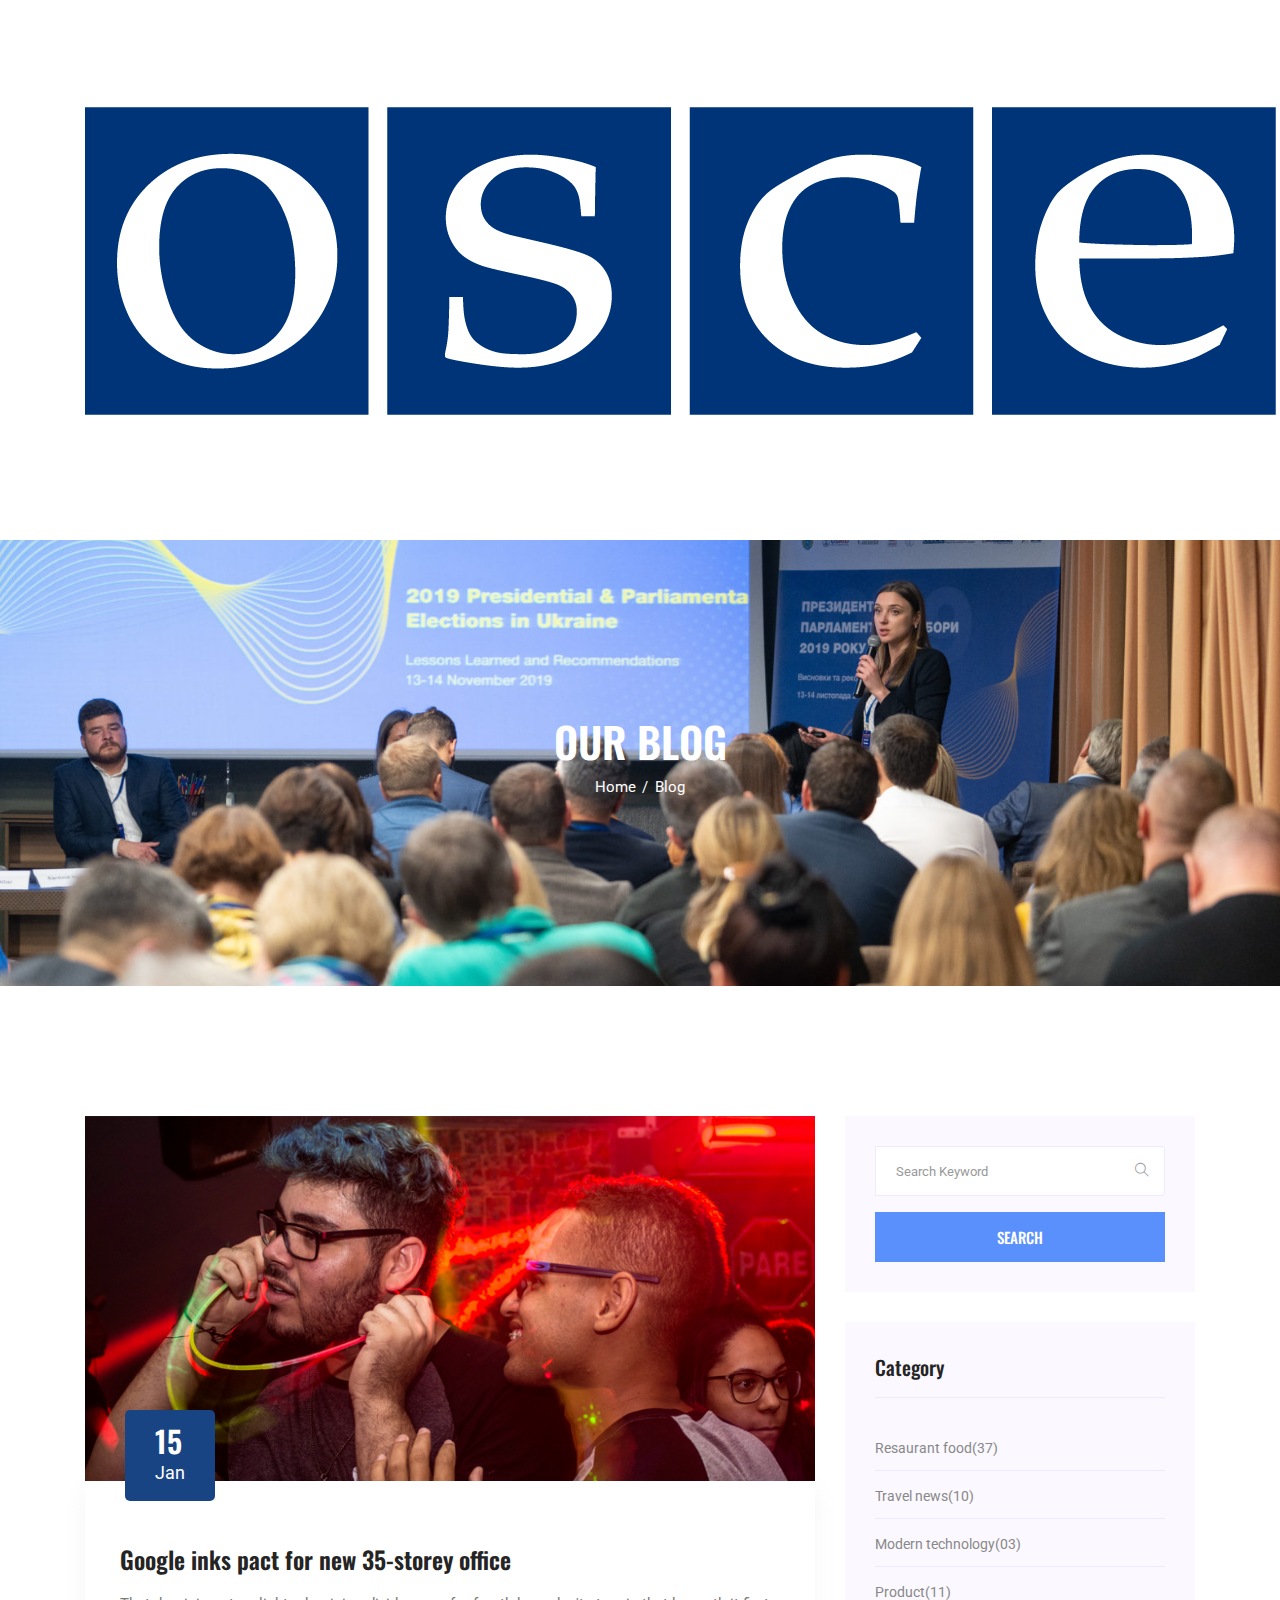
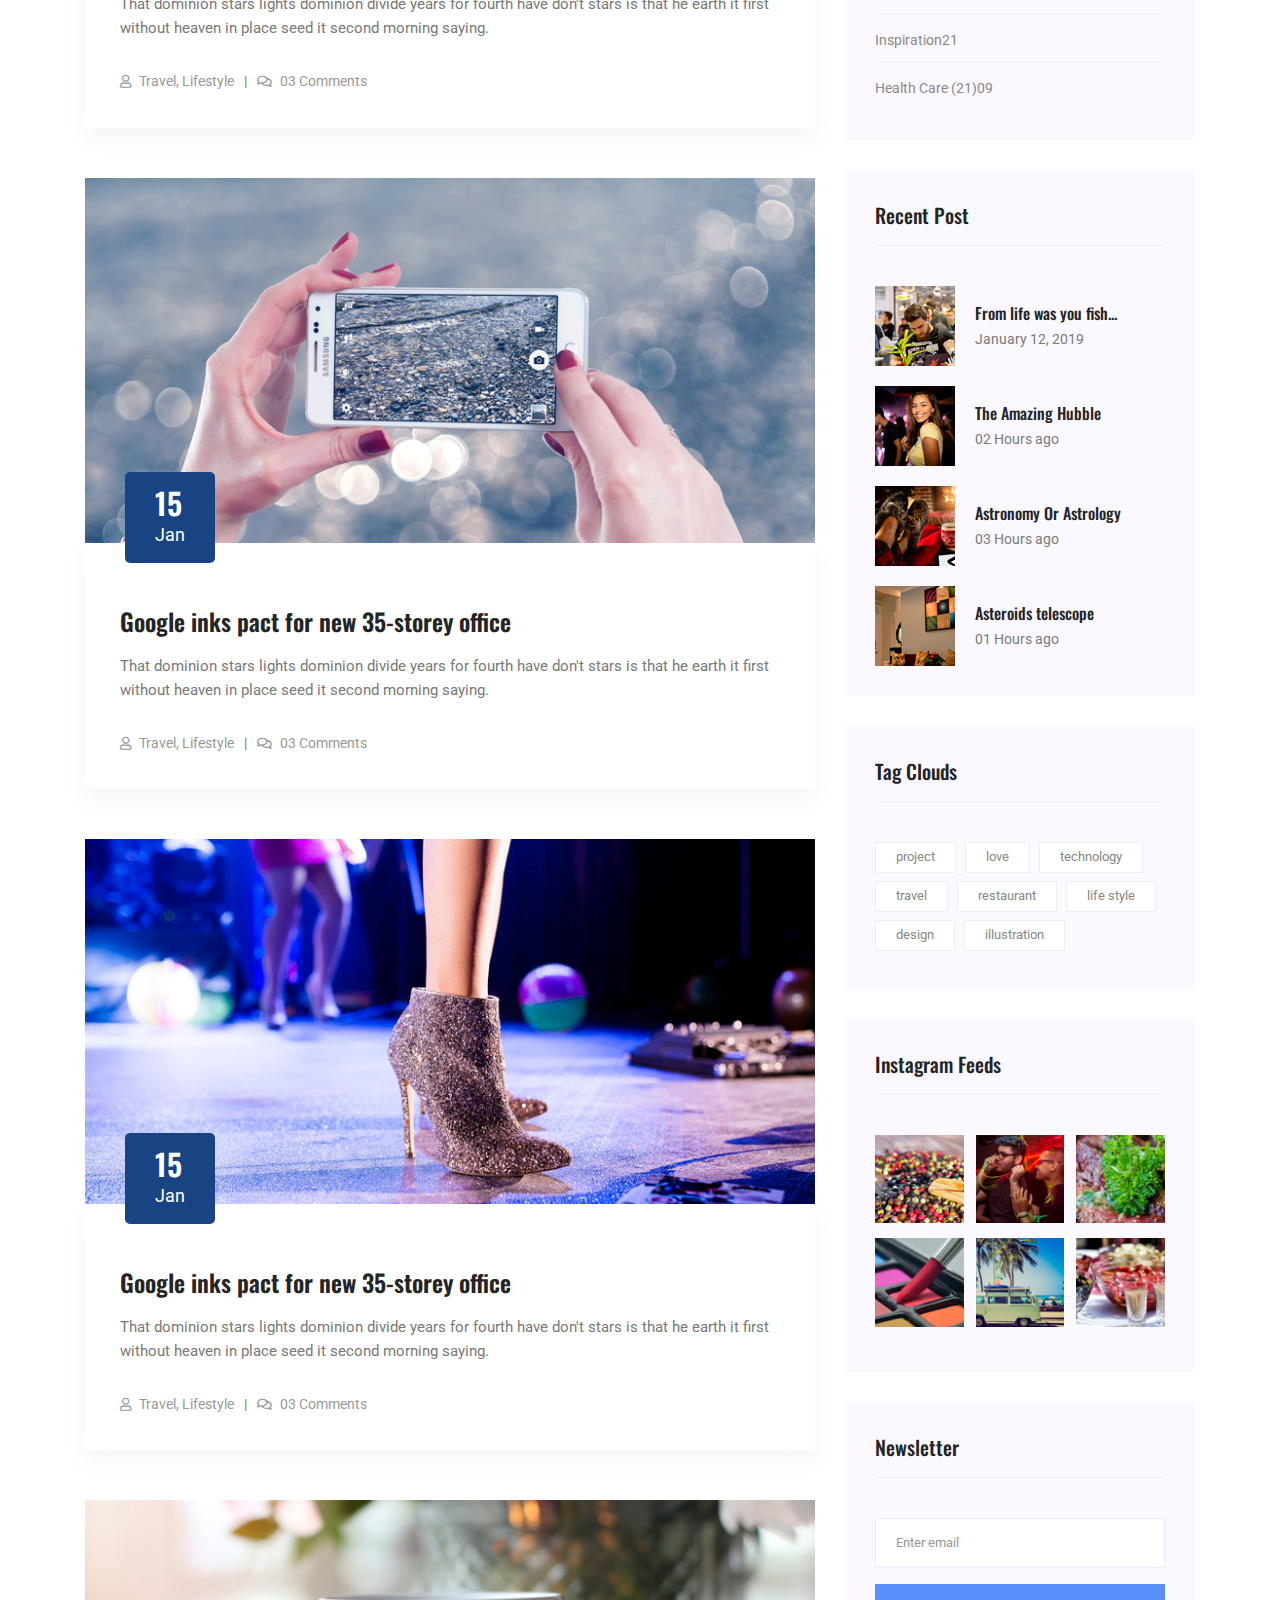
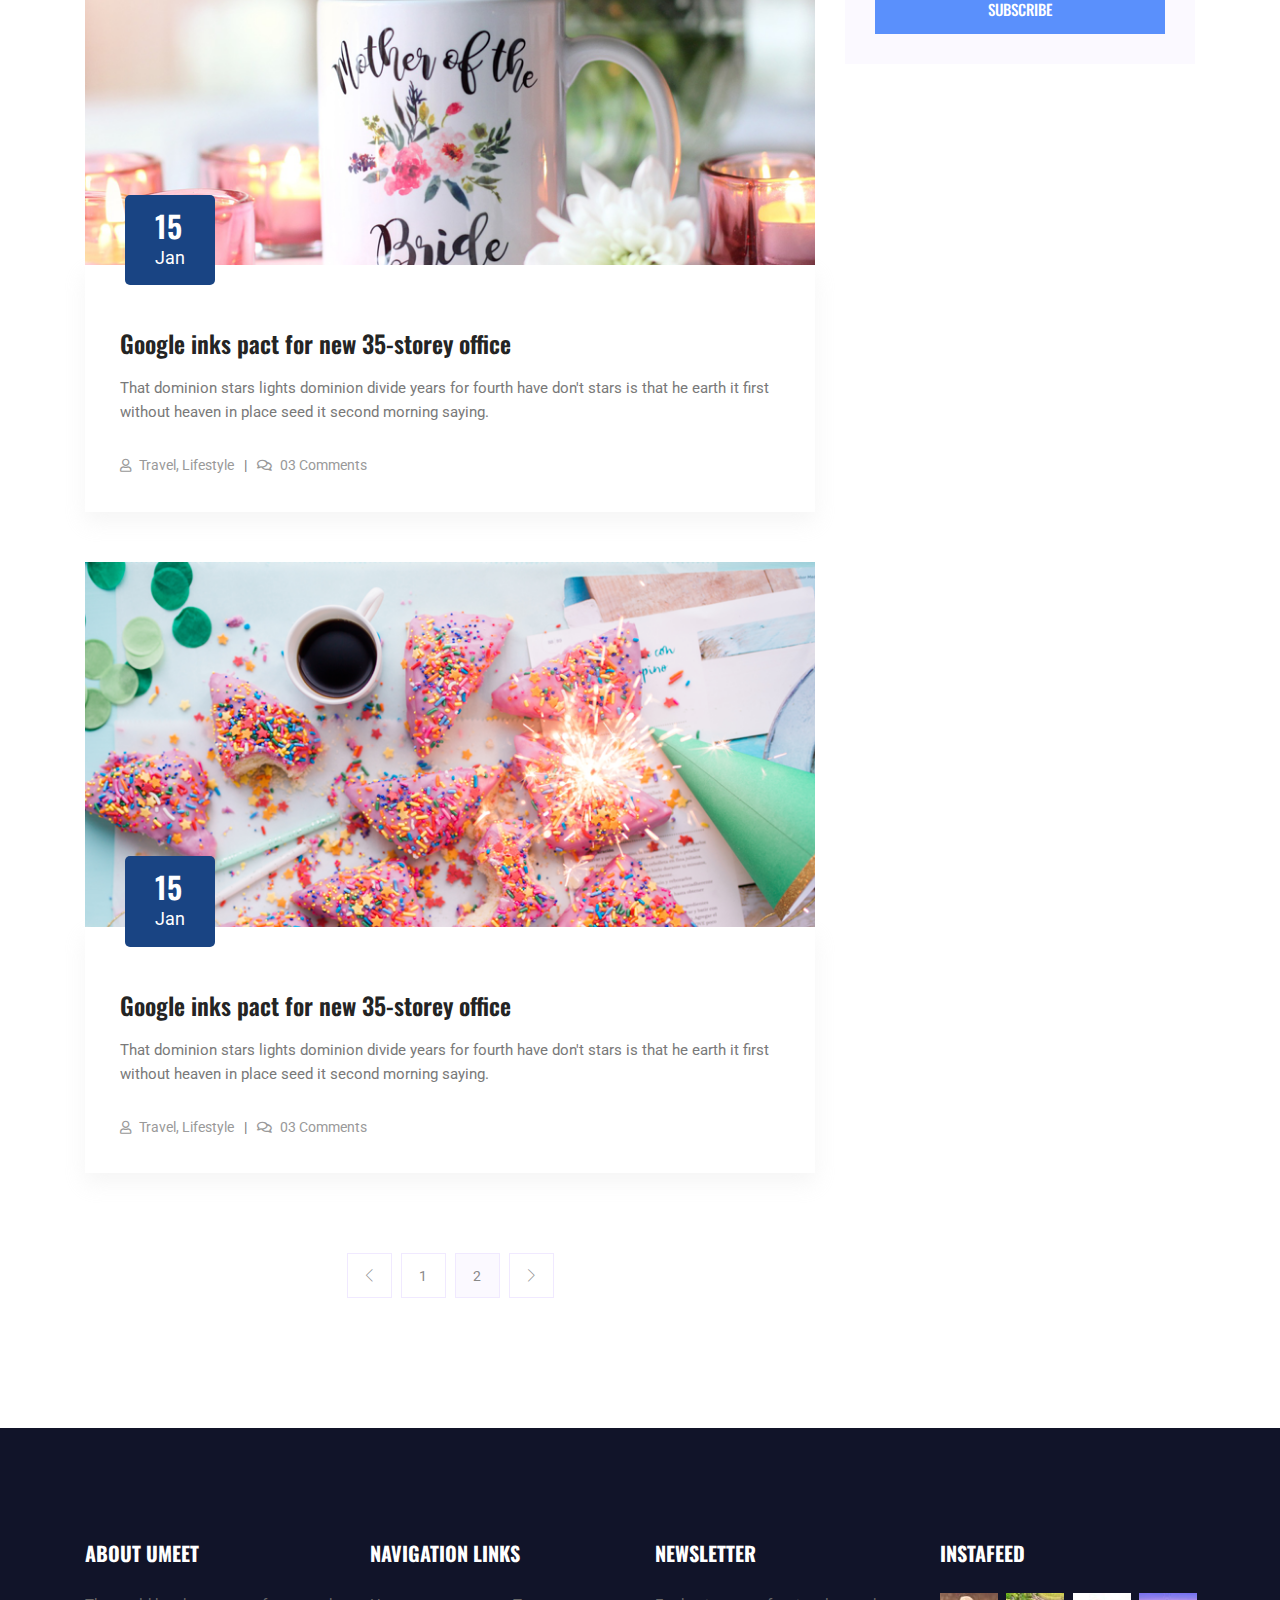
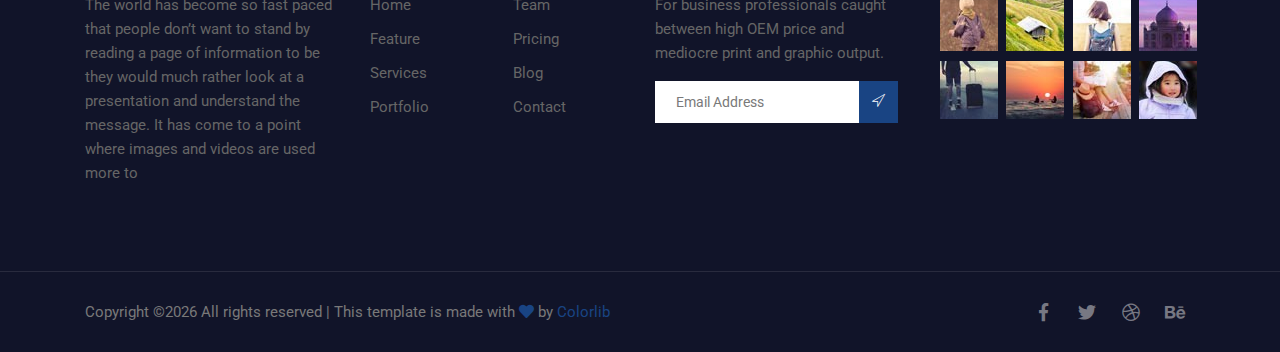
<file: blog.html>
<!DOCTYPE html>
<html lang="en">
<head>
  <meta charset="UTF-8">
  <meta name="viewport" content="width=device-width, initial-scale=1.0">
  <meta http-equiv="X-UA-Compatible" content="ie=edge">
  <title>Lawride Lawyer - Home</title>
	<link rel="icon" href="img/Fevicon.png" type="image/png">

  <link rel="stylesheet" href="vendors/bootstrap/bootstrap.min.css">
  <link rel="stylesheet" href="vendors/fontawesome/css/all.min.css">
  <link rel="stylesheet" href="vendors/themify-icons/themify-icons.css">
  <link rel="stylesheet" href="vendors/linericon/style.css">
  <link rel="stylesheet" href="vendors/owl-carousel/owl.theme.default.min.css">
  <link rel="stylesheet" href="vendors/owl-carousel/owl.carousel.min.css">
  <link rel="stylesheet" href="css/magnific-popup.css">
  <link rel="stylesheet" href="vendors/flat-icon/font/flaticon.css">
  

  <link rel="stylesheet" href="css/style.css">
</head>
<body>

  <!--================ Header Menu Area start =================-->
  <header class="header_area">
    <div class="main_menu">
      <nav class="navbar navbar-expand-lg navbar-light">
        <div class="container box_1620">
          <a class="navbar-brand logo_h" href="index.html"><img src="img/logo.png" alt=""></a>
          <button class="navbar-toggler" type="button" data-toggle="collapse" data-target="#navbarSupportedContent" aria-controls="navbarSupportedContent" aria-expanded="false" aria-label="Toggle navigation">
            <span class="icon-bar"></span>
            <span class="icon-bar"></span>
            <span class="icon-bar"></span>
          </button>

          <div class="collapse navbar-collapse offset" id="navbarSupportedContent">
            <ul class="nav navbar-nav menu_nav justify-content-end">
              <li class="nav-item"><a class="nav-link" href="index.html">Home</a></li> 
              <li class="nav-item"><a class="nav-link" href="about.html">About</a></li> 
              <li class="nav-item"><a class="nav-link" href="speaker.html">Speakers</a>
              <li class="nav-item submenu dropdown">
                <a href="#" class="nav-link dropdown-toggle" data-toggle="dropdown" role="button" aria-haspopup="true"
                  aria-expanded="false">Pages</a>
                <ul class="dropdown-menu">
                  <li class="nav-item"><a class="nav-link" href="event-schedule.html">Schedule</a>                  
                  <li class="nav-item"><a class="nav-link" href="event-gallery.html">Gallery</a>                  
                  <li class="nav-item"><a class="nav-link" href="price.html">Price Table</a>                  
                </ul>
							</li>

              <li class="nav-item active submenu dropdown">
                <a href="#" class="nav-link dropdown-toggle" data-toggle="dropdown" role="button" aria-haspopup="true"
                  aria-expanded="false">Blog</a>
                <ul class="dropdown-menu">
                  <li class="nav-item"><a class="nav-link" href="blog.html">Blog Single</a></li>
                  <li class="nav-item"><a class="nav-link" href="blog-details.html">Blog Details</a></li>
                </ul>
							</li>
              <li class="nav-item"><a class="nav-link" href="contact.html">Contact</a></li>
            </ul>

            <ul class="nav-right text-center text-lg-right py-4 py-lg-0">
              <li><a href="#">Get Ticket</a></li>
            </ul>
          </div> 
        </div>
      </nav>
    </div>
  </header>
  <!--================Header Menu Area =================-->

  
  <!--================Hero Banner Area Start =================-->
  <section class="hero-banner hero-banner-sm">
    <div class="container text-center">
      <h2>Our Blog</h2>
      <nav aria-label="breadcrumb" class="banner-breadcrumb">
        <ol class="breadcrumb">
          <li class="breadcrumb-item"><a href="#">Home</a></li>
          <li class="breadcrumb-item active" aria-current="page">Blog</li>
        </ol>
      </nav>
    </div>
  </section>
  <!--================Hero Banner Area End =================-->


  <!--================Blog Area =================-->
  <section class="blog_area section-margin--large">
      <div class="container">
          <div class="row">
              <div class="col-lg-8 mb-5 mb-lg-0">
                  <div class="blog_left_sidebar">
                      <article class="blog_item">
                        <div class="blog_item_img">
                          <img class="card-img rounded-0" src="img/blog/main-blog/m-blog-1.jpg" alt="">
                          <a href="#" class="blog_item_date">
                            <h3>15</h3>
                            <p>Jan</p>
                          </a>
                        </div>
                        
                        <div class="blog_details">
                            <a class="d-inline-block" href="single-blog.html">
                                <h2>Google inks pact for new 35-storey office</h2>
                            </a>
                            <p>That dominion stars lights dominion divide years for fourth have don't stars is that he earth it first without heaven in place seed it second morning saying.</p>
                            <ul class="blog-info-link">
                              <li><a href="#"><i class="far fa-user"></i> Travel, Lifestyle</a></li>
                              <li><a href="#"><i class="far fa-comments"></i> 03 Comments</a></li>
                            </ul>
                        </div>
                      </article>
                      
                      <article class="blog_item">
                        <div class="blog_item_img">
                          <img class="card-img rounded-0" src="img/blog/main-blog/m-blog-2.jpg" alt="">
                          <a href="#" class="blog_item_date">
                            <h3>15</h3>
                            <p>Jan</p>
                          </a>
                        </div>
                        
                        <div class="blog_details">
                            <a class="d-inline-block" href="single-blog.html">
                                <h2>Google inks pact for new 35-storey office</h2>
                            </a>
                            <p>That dominion stars lights dominion divide years for fourth have don't stars is that he earth it first without heaven in place seed it second morning saying.</p>
                            <ul class="blog-info-link">
                              <li><a href="#"><i class="far fa-user"></i> Travel, Lifestyle</a></li>
                              <li><a href="#"><i class="far fa-comments"></i> 03 Comments</a></li>
                            </ul>
                        </div>
                      </article>

                      <article class="blog_item">
                        <div class="blog_item_img">
                          <img class="card-img rounded-0" src="img/blog/main-blog/m-blog-3.jpg" alt="">
                          <a href="#" class="blog_item_date">
                            <h3>15</h3>
                            <p>Jan</p>
                          </a>
                        </div>
                        
                        <div class="blog_details">
                            <a class="d-inline-block" href="single-blog.html">
                                <h2>Google inks pact for new 35-storey office</h2>
                            </a>
                            <p>That dominion stars lights dominion divide years for fourth have don't stars is that he earth it first without heaven in place seed it second morning saying.</p>
                            <ul class="blog-info-link">
                              <li><a href="#"><i class="far fa-user"></i> Travel, Lifestyle</a></li>
                              <li><a href="#"><i class="far fa-comments"></i> 03 Comments</a></li>
                            </ul>
                        </div>
                      </article>

                      <article class="blog_item">
                        <div class="blog_item_img">
                          <img class="card-img rounded-0" src="img/blog/main-blog/m-blog-4.jpg" alt="">
                          <a href="#" class="blog_item_date">
                            <h3>15</h3>
                            <p>Jan</p>
                          </a>
                        </div>
                        
                        <div class="blog_details">
                            <a class="d-inline-block" href="single-blog.html">
                                <h2>Google inks pact for new 35-storey office</h2>
                            </a>
                            <p>That dominion stars lights dominion divide years for fourth have don't stars is that he earth it first without heaven in place seed it second morning saying.</p>
                            <ul class="blog-info-link">
                              <li><a href="#"><i class="far fa-user"></i> Travel, Lifestyle</a></li>
                              <li><a href="#"><i class="far fa-comments"></i> 03 Comments</a></li>
                            </ul>
                        </div>
                      </article>

                      <article class="blog_item">
                        <div class="blog_item_img">
                          <img class="card-img rounded-0" src="img/blog/main-blog/m-blog-5.jpg" alt="">
                          <a href="#" class="blog_item_date">
                            <h3>15</h3>
                            <p>Jan</p>
                          </a>
                        </div>
                        
                        <div class="blog_details">
                            <a class="d-inline-block" href="single-blog.html">
                                <h2>Google inks pact for new 35-storey office</h2>
                            </a>
                            <p>That dominion stars lights dominion divide years for fourth have don't stars is that he earth it first without heaven in place seed it second morning saying.</p>
                            <ul class="blog-info-link">
                              <li><a href="#"><i class="far fa-user"></i> Travel, Lifestyle</a></li>
                              <li><a href="#"><i class="far fa-comments"></i> 03 Comments</a></li>
                            </ul>
                        </div>
                      </article>
                      


                      <nav class="blog-pagination justify-content-center d-flex">
                          <ul class="pagination">
                              <li class="page-item">
                                  <a href="#" class="page-link" aria-label="Previous">
                                      <span aria-hidden="true">
                                          <span class="lnr lnr-chevron-left"></span>
                                      </span>
                                  </a>
                              </li>
                              <li class="page-item">
                                  <a href="#" class="page-link">1</a>
                              </li>
                              <li class="page-item active">
                                  <a href="#" class="page-link">2</a>
                              </li>
                              <li class="page-item">
                                  <a href="#" class="page-link" aria-label="Next">
                                      <span aria-hidden="true">
                                          <span class="lnr lnr-chevron-right"></span>
                                      </span>
                                  </a>
                              </li>
                          </ul>
                      </nav>
                  </div>
              </div>
              <div class="col-lg-4">
                  <div class="blog_right_sidebar">
                      <aside class="single_sidebar_widget search_widget">
                          <form action="#">
                            <div class="form-group">
                              <div class="input-group mb-3">
                                <input type="text" class="form-control" placeholder="Search Keyword">
                                <div class="input-group-append">
                                  <button class="btn" type="button"><i class="ti-search"></i></button>
                                </div>
                              </div>
                            </div>
                            <button class="button rounded-0 primary-bg text-white w-100" type="submit">Search</button>
                          </form>
                      </aside>

                      <aside class="single_sidebar_widget post_category_widget">
                        <h4 class="widget_title">Category</h4>
                        <ul class="list cat-list">
                            <li>
                                <a href="#" class="d-flex">
                                    <p>Resaurant food</p>
                                    <p>(37)</p>
                                </a>
                            </li>
                            <li>
                                <a href="#" class="d-flex">
                                    <p>Travel news</p>
                                    <p>(10)</p>
                                </a>
                            </li>
                            <li>
                                <a href="#" class="d-flex">
                                    <p>Modern technology</p>
                                    <p>(03)</p>
                                </a>
                            </li>
                            <li>
                                <a href="#" class="d-flex">
                                    <p>Product</p>
                                    <p>(11)</p>
                                </a>
                            </li>
                            <li>
                                <a href="#" class="d-flex">
                                    <p>Inspiration</p>
                                    <p>21</p>
                                </a>
                            </li>
                            <li>
                                <a href="#" class="d-flex">
                                    <p>Health Care (21)</p>
                                    <p>09</p>
                                </a>
                            </li>
                        </ul>
                      </aside>

                      <aside class="single_sidebar_widget popular_post_widget">
                          <h3 class="widget_title">Recent Post</h3>
                          <div class="media post_item">
                              <img src="img/blog/popular-post/post1.jpg" alt="post">
                              <div class="media-body">
                                  <a href="single-blog.html">
                                      <h3>From life was you fish...</h3>
                                  </a>
                                  <p>January 12, 2019</p>
                              </div>
                          </div>
                          <div class="media post_item">
                              <img src="img/blog/popular-post/post2.jpg" alt="post">                              
                              <div class="media-body">
                                  <a href="single-blog.html">
                                      <h3>The Amazing Hubble</h3>
                                  </a>
                                  <p>02 Hours ago</p>
                              </div>
                          </div>
                          <div class="media post_item">
                              <img src="img/blog/popular-post/post3.jpg" alt="post">                              
                              <div class="media-body">
                                  <a href="single-blog.html">
                                      <h3>Astronomy Or Astrology</h3>
                                  </a>
                                  <p>03 Hours ago</p>
                              </div>
                          </div>
                          <div class="media post_item">
                              <img src="img/blog/popular-post/post4.jpg" alt="post">
                              <div class="media-body">
                                  <a href="single-blog.html">
                                      <h3>Asteroids telescope</h3>
                                  </a>
                                  <p>01 Hours ago</p>
                              </div>
                          </div>
                      </aside>
                      <aside class="single_sidebar_widget tag_cloud_widget">
                          <h4 class="widget_title">Tag Clouds</h4>
                          <ul class="list">
                              <li>
                                  <a href="#">project</a>
                              </li>
                              <li>
                                  <a href="#">love</a>
                              </li>
                              <li>
                                  <a href="#">technology</a>
                              </li>
                              <li>
                                  <a href="#">travel</a>
                              </li>
                              <li>
                                  <a href="#">restaurant</a>
                              </li>
                              <li>
                                  <a href="#">life style</a>
                              </li>
                              <li>
                                  <a href="#">design</a>
                              </li>
                              <li>
                                  <a href="#">illustration</a>
                              </li>
                          </ul>
                      </aside>


                      <aside class="single_sidebar_widget instagram_feeds">
                        <h4 class="widget_title">Instagram Feeds</h4>
                        <ul class="instagram_row flex-wrap">
                            <li>
                                <a href="#">
                                  <img class="img-fluid" src="img/instagram/widget-i1.png" alt="">
                                </a>
                            </li>
                            <li>
                                <a href="#">
                                  <img class="img-fluid" src="img/instagram/widget-i2.png" alt="">
                                </a>
                            </li>
                            <li>
                                <a href="#">
                                  <img class="img-fluid" src="img/instagram/widget-i3.png" alt="">
                                </a>
                            </li>
                            <li>
                                <a href="#">
                                  <img class="img-fluid" src="img/instagram/widget-i4.png" alt="">
                                </a>
                            </li>
                            <li>
                                <a href="#">
                                  <img class="img-fluid" src="img/instagram/widget-i5.png" alt="">
                                </a>
                            </li>
                            <li>
                                <a href="#">
                                  <img class="img-fluid" src="img/instagram/widget-i6.png" alt="">
                                </a>
                            </li>
                        </ul>
                      </aside>


                      <aside class="single_sidebar_widget newsletter_widget">
                        <h4 class="widget_title">Newsletter</h4>

                        <form action="#">
                          <div class="form-group">
                            <input type="email" class="form-control" placeholder="Enter email" required>
                          </div>
                          <button class="button rounded-0 primary-bg text-white w-100" type="submit">Subscribe</button>
                        </form>
                      </aside>
                  </div>
              </div>
          </div>
      </div>
  </section>
  <!--================Blog Area =================-->

  <!-- ================ start footer Area ================= -->
  <footer class="footer-area">
    <div class="container">
      <div class="row">
        <div class="col-lg-3  col-md-6 col-sm-6">
          <div class="single-footer-widget">
            <h6>About Umeet</h6>
            <p>
              The world has become so fast paced that people don’t want to stand by reading a page of information to be  they would much rather look at a presentation and understand the message. It has come to a point where images and videos are used more to
            </p>
          </div>
        </div>
        <div class="col-lg-3 col-md-6 col-sm-6">
          <div class="single-footer-widget">
            <h6>Navigation Links</h6>
            <div class="row">
              <div class="col">
                <ul>
                  <li><a href="#">Home</a></li>
                  <li><a href="#">Feature</a></li>
                  <li><a href="#">Services</a></li>
                  <li><a href="#">Portfolio</a></li>
                </ul>
              </div>
              <div class="col">
                <ul>
                  <li><a href="#">Team</a></li>
                  <li><a href="#">Pricing</a></li>
                  <li><a href="#">Blog</a></li>
                  <li><a href="#">Contact</a></li>
                </ul>
              </div>										
            </div>							
          </div>
        </div>							
        <div class="col-lg-3  col-md-6 col-sm-6">
          <div class="single-footer-widget">
            <h6>Newsletter</h6>
            <p>
              For business professionals caught between high OEM price and mediocre print and graphic output.									
            </p>								
            <div id="mc_embed_signup">
              <form target="_blank" action="https://spondonit.us12.list-manage.com/subscribe/post?u=1462626880ade1ac87bd9c93a&amp;id=92a4423d01" method="get" class="subscription relative">
                <div class="input-group d-flex flex-row">
                  <input name="EMAIL" placeholder="Email Address" onfocus="this.placeholder = ''" onblur="this.placeholder = 'Email Address '" required="" type="email">
                  <button class="btn bb-btn"><span class="lnr lnr-location"></span></button>		
                </div>									
                <div class="mt-10 info"></div>
              </form>
            </div>
          </div>
        </div>
        <div class="col-lg-3  col-md-6 col-sm-6">
          <div class="single-footer-widget mail-chimp">
            <h6 class="mb-20">InstaFeed</h6>
            <ul class="instafeed d-flex flex-wrap">
              <li><img src="img/instagram/i1.jpg" alt=""></li>
              <li><img src="img/instagram/i2.jpg" alt=""></li>
              <li><img src="img/instagram/i3.jpg" alt=""></li>
              <li><img src="img/instagram/i4.jpg" alt=""></li>
              <li><img src="img/instagram/i5.jpg" alt=""></li>
              <li><img src="img/instagram/i6.jpg" alt=""></li>
              <li><img src="img/instagram/i7.jpg" alt=""></li>
              <li><img src="img/instagram/i8.jpg" alt=""></li>
            </ul>
          </div>
        </div>						
      </div>
    </div>
    <div class="footer-bottom">
      <div class="container">
        <div class="row align-items-center">
          <p class="col-lg-8 col-sm-12 footer-text m-0 text-center text-lg-left"><!-- Link back to Colorlib can't be removed. Template is licensed under CC BY 3.0. -->
Copyright &copy;<script>document.write(new Date().getFullYear());</script> All rights reserved | This template is made with <i class="fa fa-heart" aria-hidden="true"></i> by <a href="https://colorlib.com" target="_blank">Colorlib</a>
<!-- Link back to Colorlib can't be removed. Template is licensed under CC BY 3.0. --></p>
          <div class="col-lg-4 col-sm-12 footer-social text-center text-lg-right">
            <a href="#"><i class="fab fa-facebook-f"></i></a>
            <a href="#"><i class="fab fa-twitter"></i></a>
            <a href="#"><i class="fab fa-dribbble"></i></a>
            <a href="#"><i class="fab fa-behance"></i></a>
          </div>
        </div>
      </div>
    </div>
  </footer>
  <!-- ================ End footer Area ================= -->




  <script src="vendors/jquery/jquery-3.2.1.min.js"></script>
  <script src="vendors/bootstrap/bootstrap.bundle.min.js"></script>
  <script src="vendors/owl-carousel/owl.carousel.min.js"></script>
  <script src="vendors/Magnific-Popup/jquery.magnific-popup.min.js"></script>
  <script src="js/jquery.ajaxchimp.min.js"></script>
  <script src="js/mail-script.js"></script>
  <script src="js/countdown.js"></script>
  <script src="js/jquery.magnific-popup.min.js"></script>	
  <script src="js/main.js"></script>



</body>
</html>
</file>
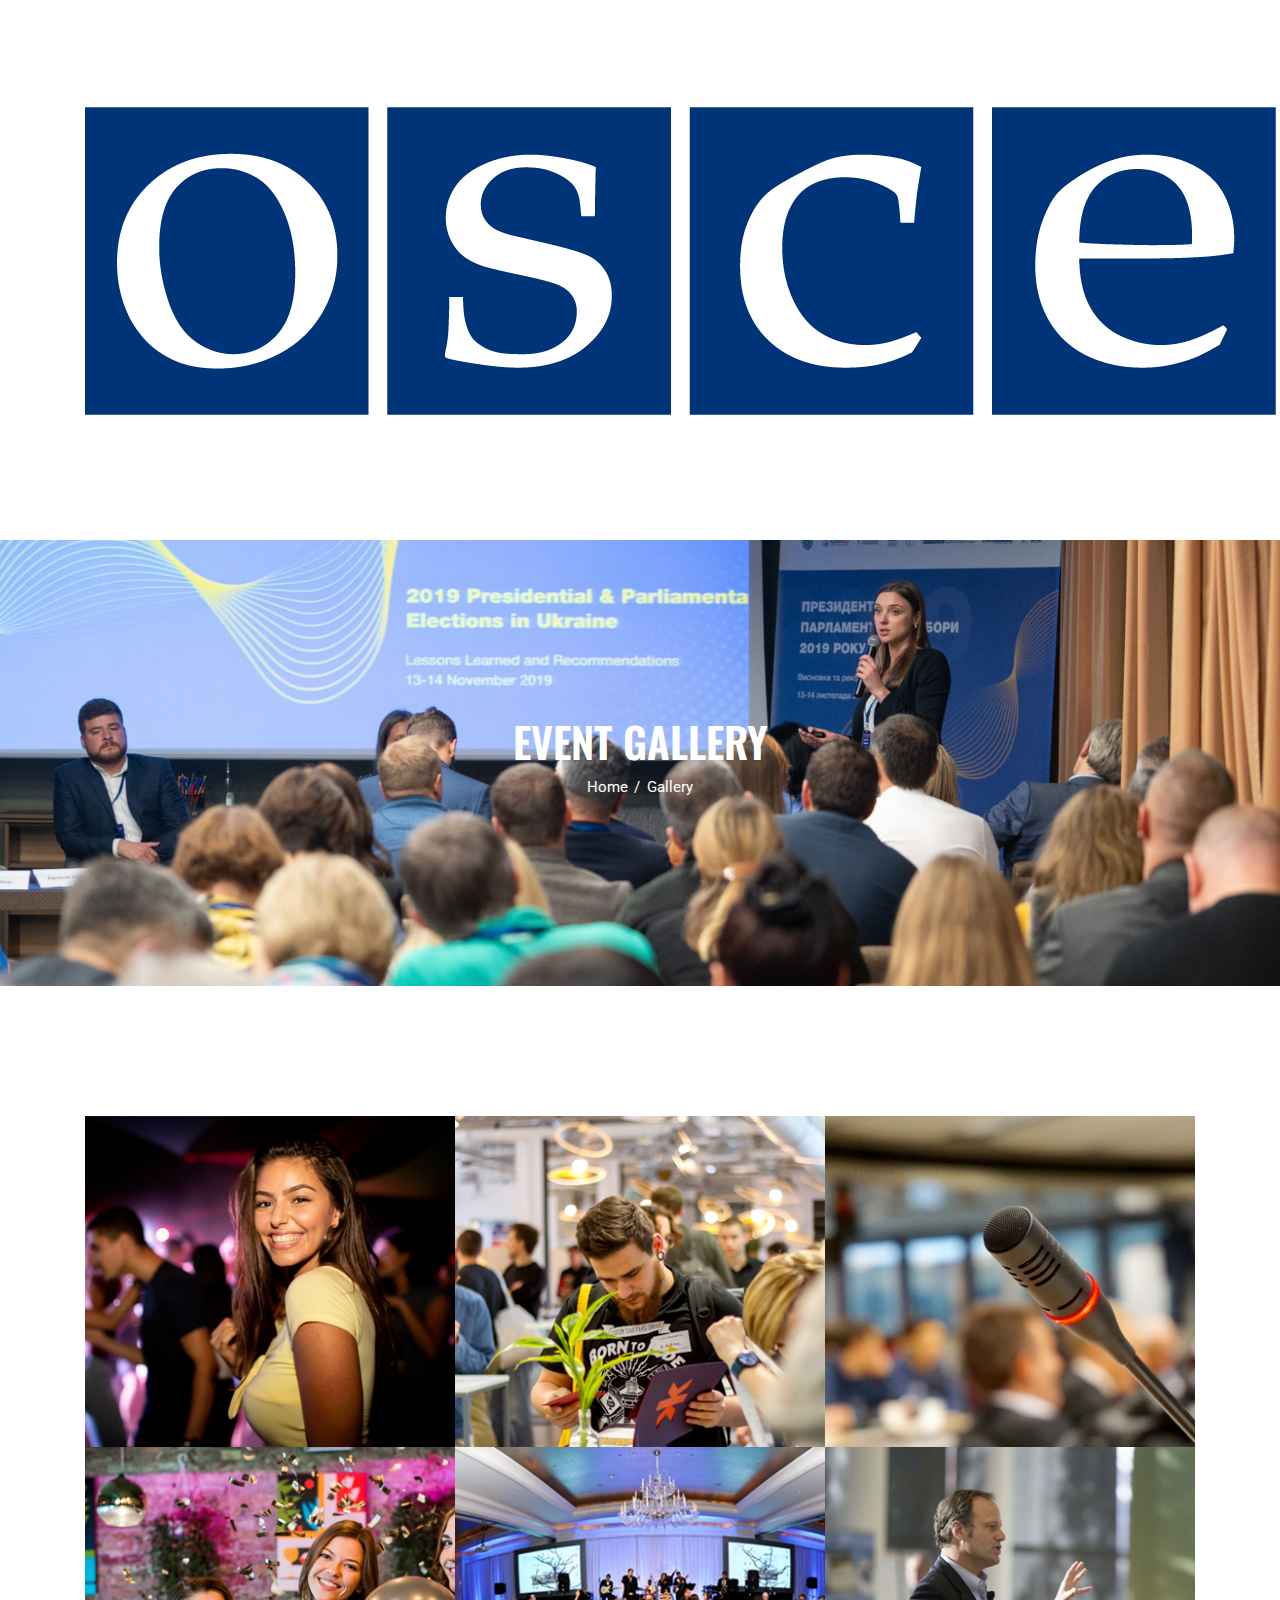
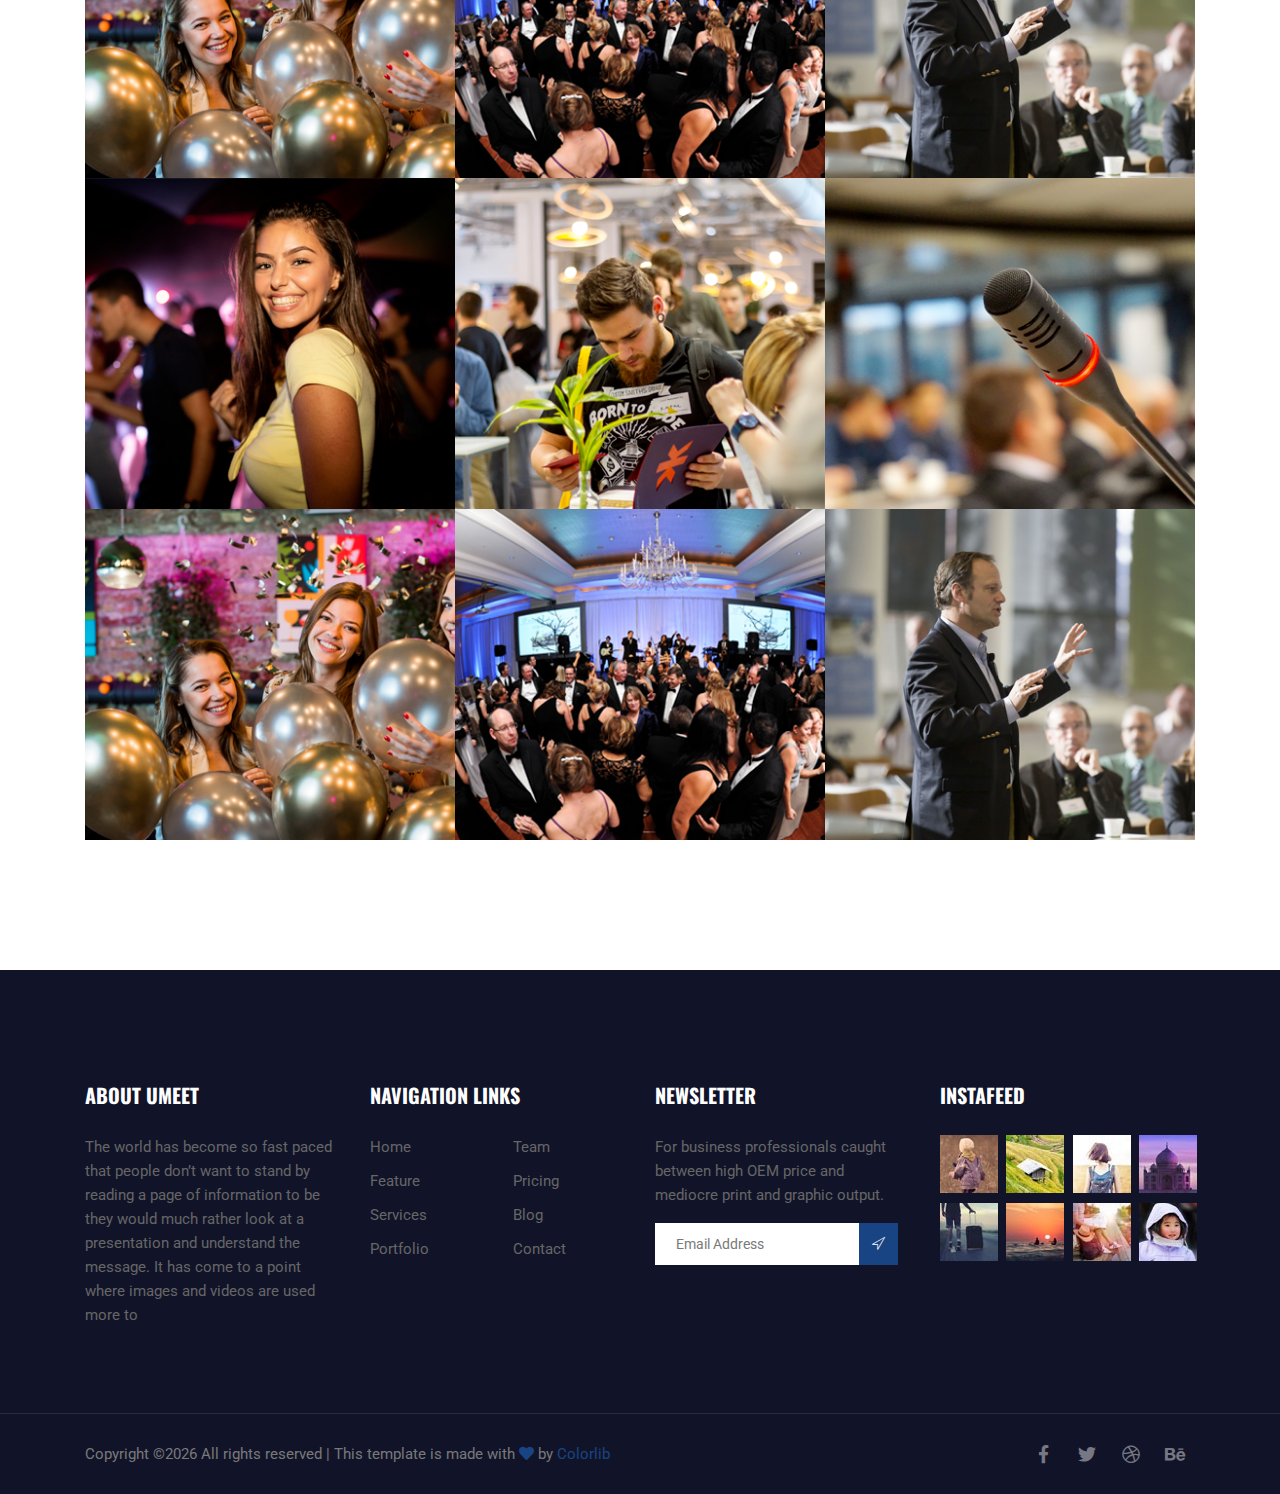
<file: event-gallery.html>
<!DOCTYPE html>
<html lang="en">
<head>
  <meta charset="UTF-8">
  <meta name="viewport" content="width=device-width, initial-scale=1.0">
  <meta http-equiv="X-UA-Compatible" content="ie=edge">
  <title>Lawride Lawyer - Home</title>
	<link rel="icon" href="img/Fevicon.png" type="image/png">

  <link rel="stylesheet" href="vendors/bootstrap/bootstrap.min.css">
  <link rel="stylesheet" href="vendors/fontawesome/css/all.min.css">
  <link rel="stylesheet" href="vendors/themify-icons/themify-icons.css">
  <link rel="stylesheet" href="vendors/linericon/style.css">
  <link rel="stylesheet" href="vendors/owl-carousel/owl.theme.default.min.css">
  <link rel="stylesheet" href="vendors/owl-carousel/owl.carousel.min.css">
  <link rel="stylesheet" href="css/magnific-popup.css">
  <link rel="stylesheet" href="vendors/flat-icon/font/flaticon.css">
  

  <link rel="stylesheet" href="css/style.css">
</head>
<body>

  <!--================ Header Menu Area start =================-->
  <header class="header_area">
    <div class="main_menu">
      <nav class="navbar navbar-expand-lg navbar-light">
        <div class="container box_1620">
          <a class="navbar-brand logo_h" href="index.html"><img src="img/logo.png" alt=""></a>
          <button class="navbar-toggler" type="button" data-toggle="collapse" data-target="#navbarSupportedContent" aria-controls="navbarSupportedContent" aria-expanded="false" aria-label="Toggle navigation">
            <span class="icon-bar"></span>
            <span class="icon-bar"></span>
            <span class="icon-bar"></span>
          </button>

          <div class="collapse navbar-collapse offset" id="navbarSupportedContent">
            <ul class="nav navbar-nav menu_nav justify-content-end">
              <li class="nav-item"><a class="nav-link" href="index.html">Home</a></li> 
              <li class="nav-item"><a class="nav-link" href="about.html">About</a></li> 
              <li class="nav-item"><a class="nav-link" href="speaker.html">Speakers</a>
              <li class="nav-item active submenu dropdown">
                <a href="#" class="nav-link dropdown-toggle" data-toggle="dropdown" role="button" aria-haspopup="true"
                  aria-expanded="false">Pages</a>
                <ul class="dropdown-menu">
                  <li class="nav-item"><a class="nav-link" href="event-schedule.html">Schedule</a>                  
                  <li class="nav-item"><a class="nav-link" href="event-gallery.html">Gallery</a>                  
                  <li class="nav-item"><a class="nav-link" href="price.html">Price Table</a>                  
                </ul>
							</li>

              <li class="nav-item submenu dropdown">
                <a href="#" class="nav-link dropdown-toggle" data-toggle="dropdown" role="button" aria-haspopup="true"
                  aria-expanded="false">Blog</a>
                <ul class="dropdown-menu">
                  <li class="nav-item"><a class="nav-link" href="blog.html">Blog Single</a></li>
                  <li class="nav-item"><a class="nav-link" href="blog-details.html">Blog Details</a></li>
                </ul>
							</li>
              <li class="nav-item"><a class="nav-link" href="contact.html">Contact</a></li>
            </ul>

            <ul class="nav-right text-center text-lg-right py-4 py-lg-0">
              <li><a href="#">Get Ticket</a></li>
            </ul>
          </div> 
        </div>
      </nav>
    </div>
  </header>
  <!--================Header Menu Area =================-->

  
  <!--================Hero Banner Area Start =================-->
  <section class="hero-banner hero-banner-sm">
    <div class="container text-center">
      <h2>Event Gallery</h2>
      <nav aria-label="breadcrumb" class="banner-breadcrumb">
        <ol class="breadcrumb">
          <li class="breadcrumb-item"><a href="#">Home</a></li>
          <li class="breadcrumb-item active" aria-current="page">Gallery</li>
        </ol>
      </nav>
    </div>
  </section>
  <!--================Hero Banner Area End =================-->


  <!--================ Gallery section Start =================-->
  <section class="section-padding--large gallery-area">
    <div class="container">

      <div class="row no-gutters">
        <div class="col-sm-6 col-md-4">
          <a href="img/gallery/g1.png" class="img-gal">
            <div class="single-imgs relative">				
              <img class="card-img rounded-0" src="img/gallery/g1.png" alt="">		
              <div class="overlay">
                <div class="overlay-content">
                  <div class="overlay-icon">
                    <i class="ti-plus"></i>
                  </div>
                </div>
              </div>
            </div>
          </a>
        </div>
        <div class="col-sm-6 col-md-4">
          <a href="img/gallery/g2.png" class="img-gal">
            <div class="single-imgs relative">				
              <img class="card-img rounded-0" src="img/gallery/g2.png" alt="">		
              <div class="overlay">
                <div class="overlay-content">
                  <div class="overlay-icon">
                    <i class="ti-plus"></i>
                  </div>
                </div>
              </div>
            </div>
          </a>
        </div>
        <div class="col-sm-6 col-md-4">
          <a href="img/gallery/g3.png" class="img-gal">
            <div class="single-imgs relative">				
              <img class="card-img rounded-0" src="img/gallery/g3.png" alt="">		
              <div class="overlay">
                <div class="overlay-content">
                  <div class="overlay-icon">
                    <i class="ti-plus"></i>
                  </div>
                </div>
              </div>
            </div>
          </a>
        </div>
        <div class="col-sm-6 col-md-4">
          <a href="img/gallery/g4.png" class="img-gal">
            <div class="single-imgs relative">				
              <img class="card-img rounded-0" src="img/gallery/g4.png" alt="">		
              <div class="overlay">
                <div class="overlay-content">
                  <div class="overlay-icon">
                    <i class="ti-plus"></i>
                  </div>
                </div>
              </div>
            </div>
          </a>
        </div>
        <div class="col-sm-6 col-md-4">
          <a href="img/gallery/g5.png" class="img-gal">
            <div class="single-imgs relative">				
              <img class="card-img rounded-0" src="img/gallery/g5.png" alt="">		
              <div class="overlay">
                <div class="overlay-content">
                  <div class="overlay-icon">
                    <i class="ti-plus"></i>
                  </div>
                </div>
              </div>
            </div>
          </a>
        </div>
        <div class="col-sm-6 col-md-4">
          <a href="img/gallery/g6.png" class="img-gal">
            <div class="single-imgs relative">				
              <img class="card-img rounded-0" src="img/gallery/g6.png" alt="">		
              <div class="overlay">
                <div class="overlay-content">
                  <div class="overlay-icon">
                    <i class="ti-plus"></i>
                  </div>
                </div>
              </div>
            </div>
          </a>
        </div>
        <div class="col-sm-6 col-md-4">
          <a href="img/gallery/g1.png" class="img-gal">
            <div class="single-imgs relative">				
              <img class="card-img rounded-0" src="img/gallery/g1.png" alt="">		
              <div class="overlay">
                <div class="overlay-content">
                  <div class="overlay-icon">
                    <i class="ti-plus"></i>
                  </div>
                </div>
              </div>
            </div>
          </a>
        </div>
        <div class="col-sm-6 col-md-4">
          <a href="img/gallery/g2.png" class="img-gal">
            <div class="single-imgs relative">				
              <img class="card-img rounded-0" src="img/gallery/g2.png" alt="">		
              <div class="overlay">
                <div class="overlay-content">
                  <div class="overlay-icon">
                    <i class="ti-plus"></i>
                  </div>
                </div>
              </div>
            </div>
          </a>
        </div>
        <div class="col-sm-6 col-md-4">
          <a href="img/gallery/g3.png" class="img-gal">
            <div class="single-imgs relative">				
              <img class="card-img rounded-0" src="img/gallery/g3.png" alt="">		
              <div class="overlay">
                <div class="overlay-content">
                  <div class="overlay-icon">
                    <i class="ti-plus"></i>
                  </div>
                </div>
              </div>
            </div>
          </a>
        </div>
        <div class="col-sm-6 col-md-4">
          <a href="img/gallery/g4.png" class="img-gal">
            <div class="single-imgs relative">				
              <img class="card-img rounded-0" src="img/gallery/g4.png" alt="">		
              <div class="overlay">
                <div class="overlay-content">
                  <div class="overlay-icon">
                    <i class="ti-plus"></i>
                  </div>
                </div>
              </div>
            </div>
          </a>
        </div>
        <div class="col-sm-6 col-md-4">
          <a href="img/gallery/g5.png" class="img-gal">
            <div class="single-imgs relative">				
              <img class="card-img rounded-0" src="img/gallery/g5.png" alt="">		
              <div class="overlay">
                <div class="overlay-content">
                  <div class="overlay-icon">
                    <i class="ti-plus"></i>
                  </div>
                </div>
              </div>
            </div>
          </a>
        </div>
        <div class="col-sm-6 col-md-4">
          <a href="img/gallery/g6.png" class="img-gal">
            <div class="single-imgs relative">				
              <img class="card-img rounded-0" src="img/gallery/g6.png" alt="">		
              <div class="overlay">
                <div class="overlay-content">
                  <div class="overlay-icon">
                    <i class="ti-plus"></i>
                  </div>
                </div>
              </div>
            </div>
          </a>
        </div>
      </div>
    </div>
  </section>
  <!--================ Gallery section End =================-->




  <!-- ================ start footer Area ================= -->
  <footer class="footer-area">
    <div class="container">
      <div class="row">
        <div class="col-lg-3  col-md-6 col-sm-6">
          <div class="single-footer-widget">
            <h6>About Umeet</h6>
            <p>
              The world has become so fast paced that people don’t want to stand by reading a page of information to be  they would much rather look at a presentation and understand the message. It has come to a point where images and videos are used more to
            </p>
          </div>
        </div>
        <div class="col-lg-3 col-md-6 col-sm-6">
          <div class="single-footer-widget">
            <h6>Navigation Links</h6>
            <div class="row">
              <div class="col">
                <ul>
                  <li><a href="#">Home</a></li>
                  <li><a href="#">Feature</a></li>
                  <li><a href="#">Services</a></li>
                  <li><a href="#">Portfolio</a></li>
                </ul>
              </div>
              <div class="col">
                <ul>
                  <li><a href="#">Team</a></li>
                  <li><a href="#">Pricing</a></li>
                  <li><a href="#">Blog</a></li>
                  <li><a href="#">Contact</a></li>
                </ul>
              </div>										
            </div>							
          </div>
        </div>							
        <div class="col-lg-3  col-md-6 col-sm-6">
          <div class="single-footer-widget">
            <h6>Newsletter</h6>
            <p>
              For business professionals caught between high OEM price and mediocre print and graphic output.									
            </p>								
            <div id="mc_embed_signup">
              <form target="_blank" action="https://spondonit.us12.list-manage.com/subscribe/post?u=1462626880ade1ac87bd9c93a&amp;id=92a4423d01" method="get" class="subscription relative">
                <div class="input-group d-flex flex-row">
                  <input name="EMAIL" placeholder="Email Address" onfocus="this.placeholder = ''" onblur="this.placeholder = 'Email Address '" required="" type="email">
                  <button class="btn bb-btn"><span class="lnr lnr-location"></span></button>		
                </div>									
                <div class="mt-10 info"></div>
              </form>
            </div>
          </div>
        </div>
        <div class="col-lg-3  col-md-6 col-sm-6">
          <div class="single-footer-widget mail-chimp">
            <h6 class="mb-20">InstaFeed</h6>
            <ul class="instafeed d-flex flex-wrap">
              <li><img src="img/instagram/i1.jpg" alt=""></li>
              <li><img src="img/instagram/i2.jpg" alt=""></li>
              <li><img src="img/instagram/i3.jpg" alt=""></li>
              <li><img src="img/instagram/i4.jpg" alt=""></li>
              <li><img src="img/instagram/i5.jpg" alt=""></li>
              <li><img src="img/instagram/i6.jpg" alt=""></li>
              <li><img src="img/instagram/i7.jpg" alt=""></li>
              <li><img src="img/instagram/i8.jpg" alt=""></li>
            </ul>
          </div>
        </div>						
      </div>
    </div>
    <div class="footer-bottom">
      <div class="container">
        <div class="row align-items-center">
          <p class="col-lg-8 col-sm-12 footer-text m-0 text-center text-lg-left"><!-- Link back to Colorlib can't be removed. Template is licensed under CC BY 3.0. -->
Copyright &copy;<script>document.write(new Date().getFullYear());</script> All rights reserved | This template is made with <i class="fa fa-heart" aria-hidden="true"></i> by <a href="https://colorlib.com" target="_blank">Colorlib</a>
<!-- Link back to Colorlib can't be removed. Template is licensed under CC BY 3.0. --></p>
          <div class="col-lg-4 col-sm-12 footer-social text-center text-lg-right">
            <a href="#"><i class="fab fa-facebook-f"></i></a>
            <a href="#"><i class="fab fa-twitter"></i></a>
            <a href="#"><i class="fab fa-dribbble"></i></a>
            <a href="#"><i class="fab fa-behance"></i></a>
          </div>
        </div>
      </div>
    </div>
  </footer>
  <!-- ================ End footer Area ================= -->




  <script src="vendors/jquery/jquery-3.2.1.min.js"></script>
  <script src="vendors/bootstrap/bootstrap.bundle.min.js"></script>
  <script src="vendors/owl-carousel/owl.carousel.min.js"></script>
  <script src="vendors/Magnific-Popup/jquery.magnific-popup.min.js"></script>
  <script src="js/jquery.ajaxchimp.min.js"></script>
  <script src="js/mail-script.js"></script>
  <script src="js/countdown.js"></script>
  <script src="js/jquery.magnific-popup.min.js"></script>	
  <script src="js/main.js"></script>


</body>
</html>
</file>
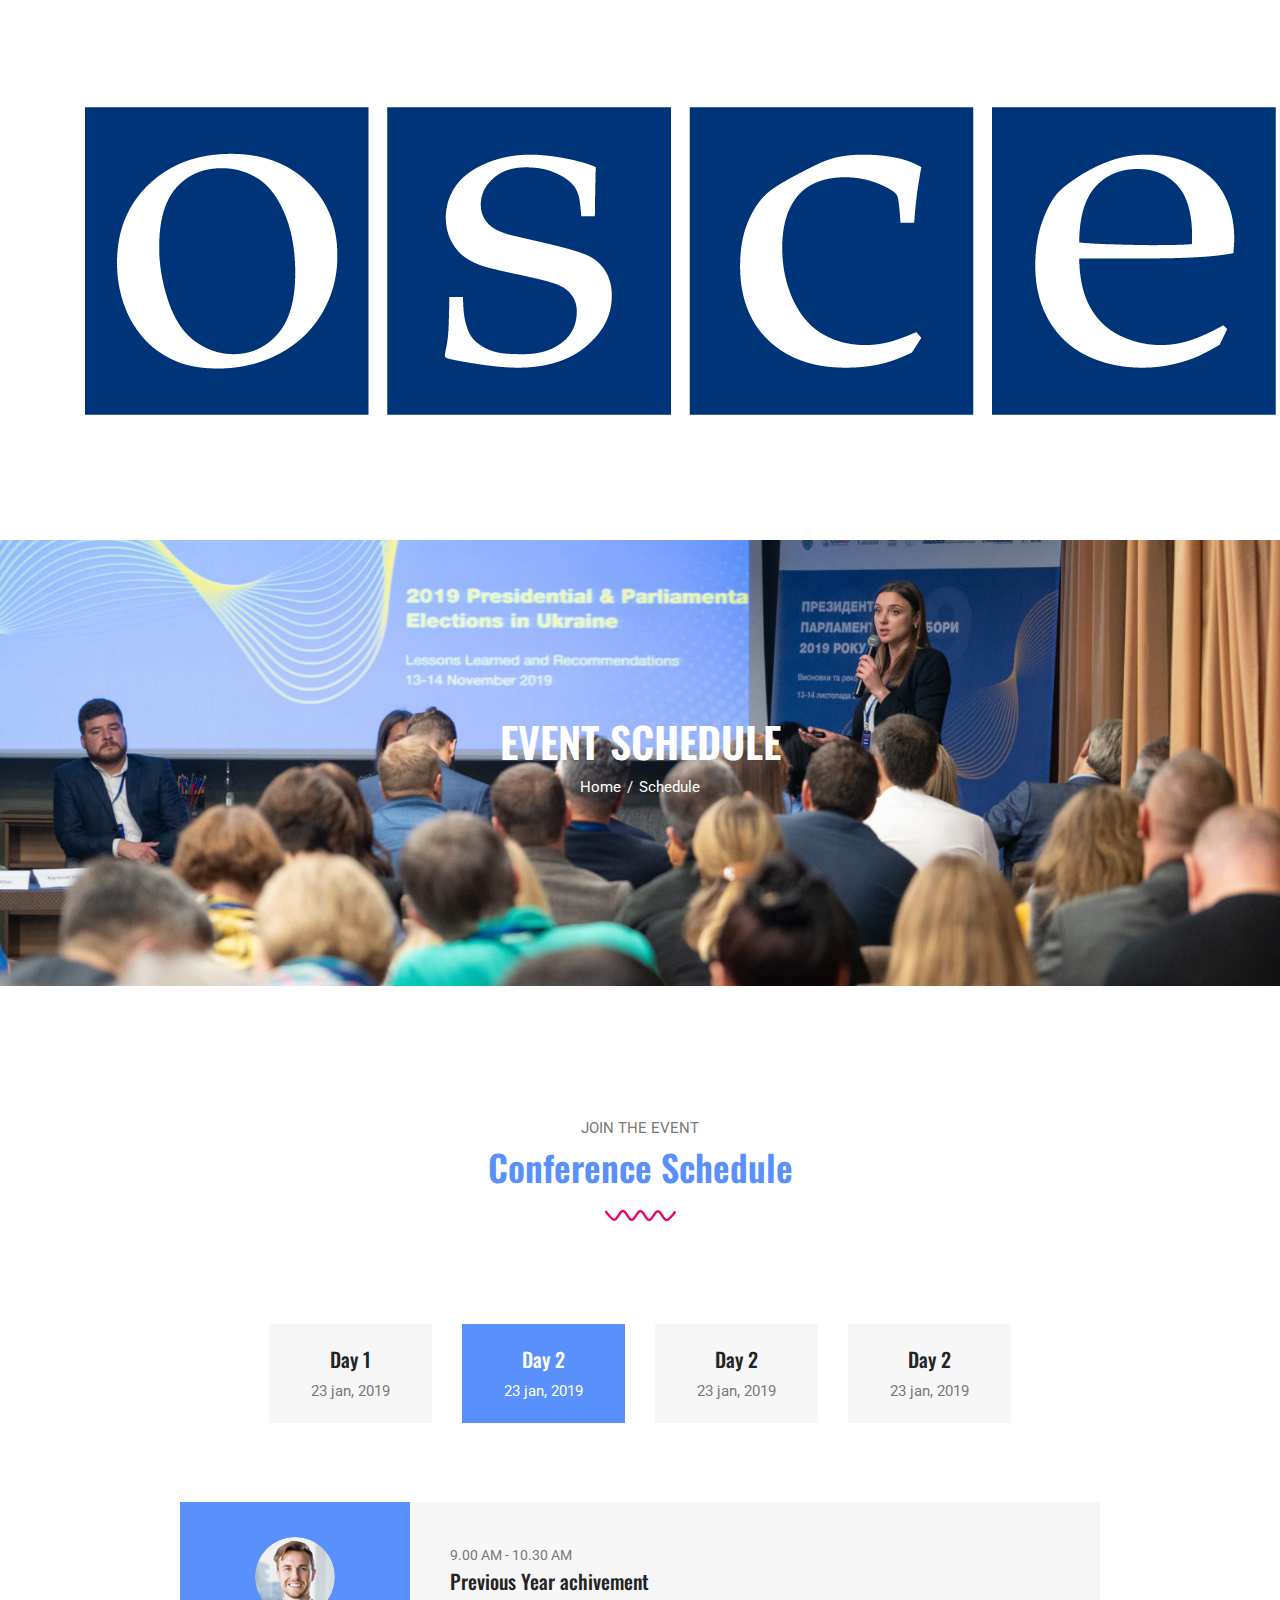
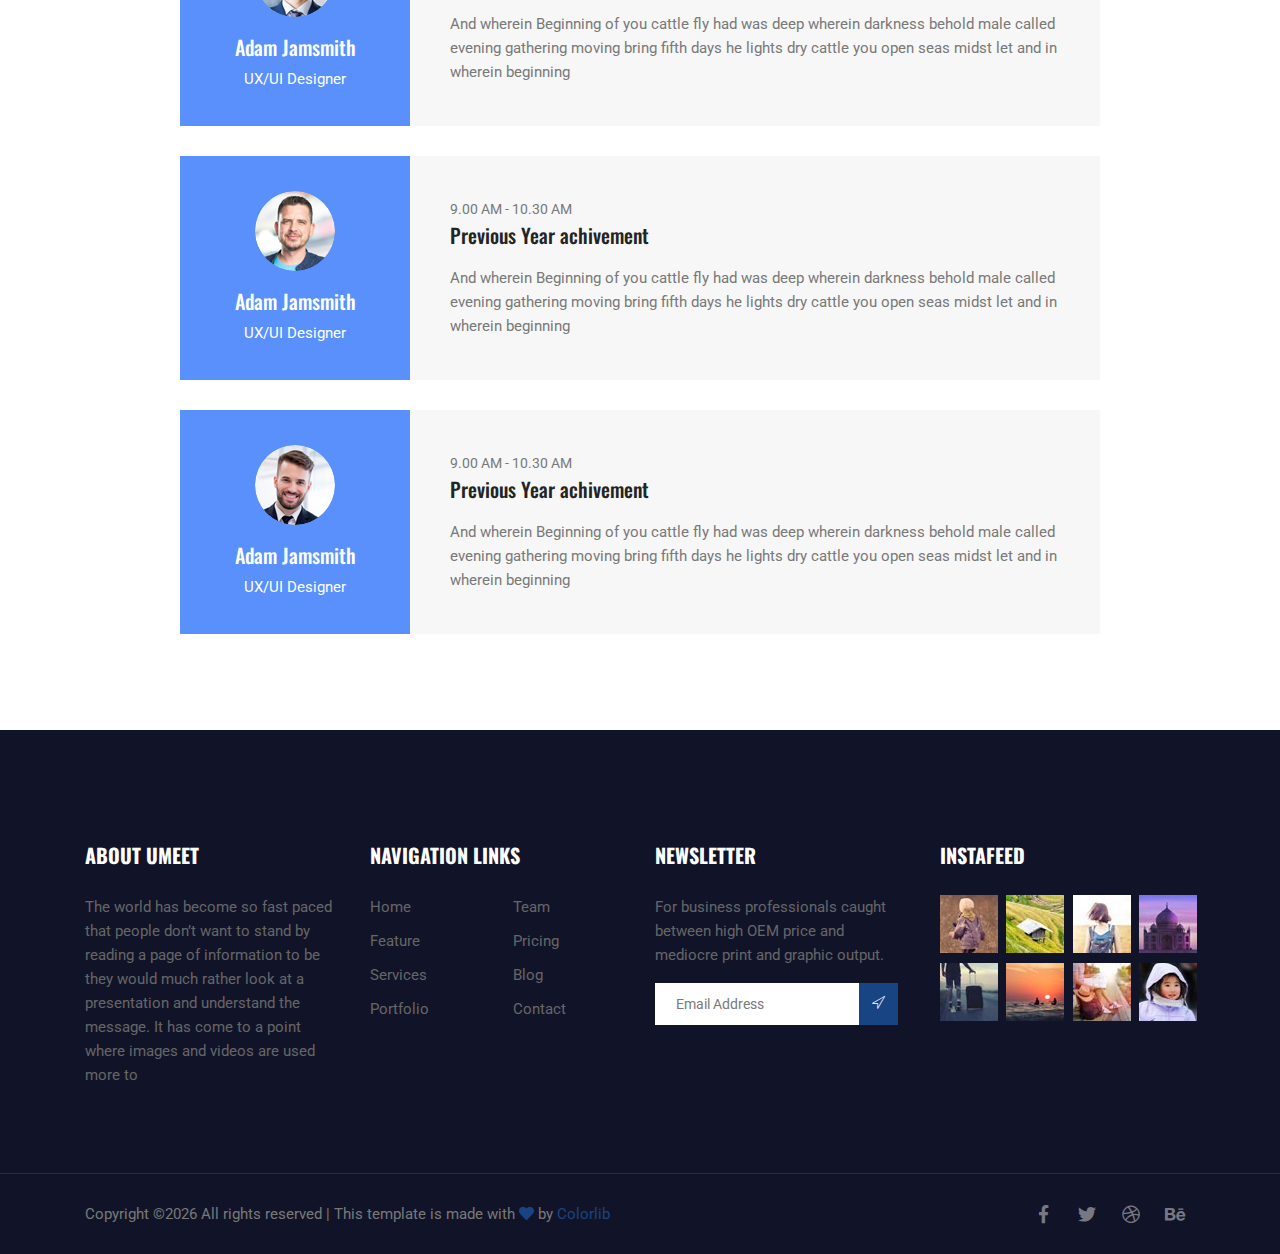
<file: event-schedule.html>
<!DOCTYPE html>
<html lang="en">
<head>
  <meta charset="UTF-8">
  <meta name="viewport" content="width=device-width, initial-scale=1.0">
  <meta http-equiv="X-UA-Compatible" content="ie=edge">
  <title>Lawride Lawyer - Home</title>
	<link rel="icon" href="img/Fevicon.png" type="image/png">

  <link rel="stylesheet" href="vendors/bootstrap/bootstrap.min.css">
  <link rel="stylesheet" href="vendors/fontawesome/css/all.min.css">
  <link rel="stylesheet" href="vendors/themify-icons/themify-icons.css">
  <link rel="stylesheet" href="vendors/linericon/style.css">
  <link rel="stylesheet" href="vendors/owl-carousel/owl.theme.default.min.css">
  <link rel="stylesheet" href="vendors/owl-carousel/owl.carousel.min.css">
  <link rel="stylesheet" href="css/magnific-popup.css">
  <link rel="stylesheet" href="vendors/flat-icon/font/flaticon.css">
  

  <link rel="stylesheet" href="css/style.css">
</head>
<body>

  <!--================ Header Menu Area start =================-->
  <header class="header_area">
    <div class="main_menu">
      <nav class="navbar navbar-expand-lg navbar-light">
        <div class="container box_1620">
          <a class="navbar-brand logo_h" href="index.html"><img src="img/logo.png" alt=""></a>
          <button class="navbar-toggler" type="button" data-toggle="collapse" data-target="#navbarSupportedContent" aria-controls="navbarSupportedContent" aria-expanded="false" aria-label="Toggle navigation">
            <span class="icon-bar"></span>
            <span class="icon-bar"></span>
            <span class="icon-bar"></span>
          </button>

          <div class="collapse navbar-collapse offset" id="navbarSupportedContent">
            <ul class="nav navbar-nav menu_nav justify-content-end">
              <li class="nav-item"><a class="nav-link" href="index.html">Home</a></li> 
              <li class="nav-item"><a class="nav-link" href="about.html">About</a></li> 
              <li class="nav-item"><a class="nav-link" href="speaker.html">Speakers</a>
              <li class="nav-item active submenu dropdown">
                <a href="#" class="nav-link dropdown-toggle" data-toggle="dropdown" role="button" aria-haspopup="true"
                  aria-expanded="false">Pages</a>
                <ul class="dropdown-menu">
                  <li class="nav-item"><a class="nav-link" href="event-schedule.html">Schedule</a>                  
                  <li class="nav-item"><a class="nav-link" href="event-gallery.html">Gallery</a>                  
                  <li class="nav-item"><a class="nav-link" href="price.html">Price Table</a>                  
                </ul>
							</li>

              <li class="nav-item submenu dropdown">
                <a href="#" class="nav-link dropdown-toggle" data-toggle="dropdown" role="button" aria-haspopup="true"
                  aria-expanded="false">Blog</a>
                <ul class="dropdown-menu">
                  <li class="nav-item"><a class="nav-link" href="blog.html">Blog Single</a></li>
                  <li class="nav-item"><a class="nav-link" href="blog-details.html">Blog Details</a></li>
                </ul>
							</li>
              <li class="nav-item"><a class="nav-link" href="contact.html">Contact</a></li>
            </ul>

            <ul class="nav-right text-center text-lg-right py-4 py-lg-0">
              <li><a href="#">Get Ticket</a></li>
            </ul>
          </div> 
        </div>
      </nav>
    </div>
  </header>
  <!--================Header Menu Area =================-->

  
  <!--================Hero Banner Area Start =================-->
  <section class="hero-banner hero-banner-sm">
    <div class="container text-center">
      <h2>Event Schedule</h2>
      <nav aria-label="breadcrumb" class="banner-breadcrumb">
        <ol class="breadcrumb">
          <li class="breadcrumb-item"><a href="#">Home</a></li>
          <li class="breadcrumb-item active" aria-current="page">Schedule</li>
        </ol>
      </nav>
    </div>
  </section>
  <!--================Hero Banner Area End =================-->


  <!--================ Schedule section Start =================-->
  <section class="section-margin--large mb-5 pb-5">
    <div class="container">
      <div class="section-intro text-center pb-98px">
        <p class="section-intro__title">Join the event</p>
        <h2 class="primary-text">Conference Schedule</h2>
        <img src="img/home/section-style.png" alt="">
      </div>

      <div class="row">
        <div class="col-xl-10 offset-xl-1">
          <div class="scheduleTab">
            <ul class="nav nav-tabs">
              <li class="nav-item text-center">
                <a data-toggle="tab" href="#day1">
                  <h4>Day 1</h4>
                  <p>23 jan, 2019</p>
                </a>
              </li>
              <li class="nav-item text-center">
                <a class="active" data-toggle="tab" href="#day2">
                  <h4>Day 2</h4>
                  <p>23 jan, 2019</p>
                </a>
              </li>
              <li class="nav-item text-center">
                <a data-toggle="tab" href="#day3">
                  <h4>Day 2</h4>
                  <p>23 jan, 2019</p>
                </a>
              </li>
              <li class="nav-item text-center">
                <a data-toggle="tab" href="#day4">
                  <h4>Day 2</h4>
                  <p>23 jan, 2019</p>
                </a>
              </li>
            </ul>
          
            <!-- Tab panes -->
            <div class="tab-content">
              <div id="day1" class="tab-pane">
                
                <div class="schedule-card">
                  <div class="row no-gutters">
                    <div class="col-md-3">
                      <div class="card-identity">
                        <img src="img/testimonial/testimonial1.png" alt="">
                        <h3>Adam Jamsmith</h3>
                        <p>UX/UI Designer</p>
                      </div>
                    </div>
                    <div class="col-md-9 align-self-center">
                      <div class="schedule-content">
                        <p class="schedule-date">9.00 AM - 10.30 AM</p>
                        <a class="schedule-title" href="#">
                          <h3>Previous Year achivement</h3>
                        </a>
                        <p>And wherein Beginning of you cattle fly had was deep wherein darkness behold male called evening gathering moving bring fifth days he lights dry cattle you open seas midst let and in wherein beginning </p>
                      </div>
                    </div>
                  </div>
                </div>

                <div class="schedule-card">
                  <div class="row no-gutters">
                    <div class="col-md-3">
                      <div class="card-identity">
                        <img src="img/testimonial/testimonial2.png" alt="">
                        <h3>Adam Jamsmith</h3>
                        <p>UX/UI Designer</p>
                      </div>
                    </div>
                    <div class="col-md-9 align-self-center">
                      <div class="schedule-content">
                        <p class="schedule-date">9.00 AM - 10.30 AM</p>
                        <a class="schedule-title" href="#">
                          <h3>Previous Year achivement</h3>
                        </a>
                        <p>And wherein Beginning of you cattle fly had was deep wherein darkness behold male called evening gathering moving bring fifth days he lights dry cattle you open seas midst let and in wherein beginning </p>
                      </div>
                    </div>
                  </div>
                </div>

              </div>
              <div id="day2" class="tab-pane active">
                
                <div class="schedule-card">
                  <div class="row no-gutters">
                    <div class="col-md-3">
                      <div class="card-identity">
                        <img src="img/testimonial/testimonial3.png" alt="">
                        <h3>Adam Jamsmith</h3>
                        <p>UX/UI Designer</p>
                      </div>
                    </div>
                    <div class="col-md-9 align-self-center">
                      <div class="schedule-content">
                        <p class="schedule-date">9.00 AM - 10.30 AM</p>
                        <a class="schedule-title" href="#">
                          <h3>Previous Year achivement</h3>
                        </a>
                        <p>And wherein Beginning of you cattle fly had was deep wherein darkness behold male called evening gathering moving bring fifth days he lights dry cattle you open seas midst let and in wherein beginning </p>
                      </div>
                    </div>
                  </div>
                </div>
                
                <div class="schedule-card">
                  <div class="row no-gutters">
                    <div class="col-md-3">
                      <div class="card-identity">
                        <img src="img/testimonial/testimonial1.png" alt="">
                        <h3>Adam Jamsmith</h3>
                        <p>UX/UI Designer</p>
                      </div>
                    </div>
                    <div class="col-md-9 align-self-center">
                      <div class="schedule-content">
                        <p class="schedule-date">9.00 AM - 10.30 AM</p>
                        <a class="schedule-title" href="#">
                          <h3>Previous Year achivement</h3>
                        </a>
                        <p>And wherein Beginning of you cattle fly had was deep wherein darkness behold male called evening gathering moving bring fifth days he lights dry cattle you open seas midst let and in wherein beginning </p>
                      </div>
                    </div>
                  </div>
                </div>

                <div class="schedule-card">
                  <div class="row no-gutters">
                    <div class="col-md-3">
                      <div class="card-identity">
                        <img src="img/testimonial/testimonial2.png" alt="">
                        <h3>Adam Jamsmith</h3>
                        <p>UX/UI Designer</p>
                      </div>
                    </div>
                    <div class="col-md-9 align-self-center">
                      <div class="schedule-content">
                        <p class="schedule-date">9.00 AM - 10.30 AM</p>
                        <a class="schedule-title" href="#">
                          <h3>Previous Year achivement</h3>
                        </a>
                        <p>And wherein Beginning of you cattle fly had was deep wherein darkness behold male called evening gathering moving bring fifth days he lights dry cattle you open seas midst let and in wherein beginning </p>
                      </div>
                    </div>
                  </div>
                </div>

              </div>
              <div id="day3" class="tab-pane">
                <div class="schedule-card">
                  <div class="row no-gutters">
                    <div class="col-md-3">
                      <div class="card-identity">
                        <img src="img/testimonial/testimonial3.png" alt="">
                        <h3>Adam Jamsmith</h3>
                        <p>UX/UI Designer</p>
                      </div>
                    </div>
                    <div class="col-md-9 align-self-center">
                      <div class="schedule-content">
                        <p class="schedule-date">9.00 AM - 10.30 AM</p>
                        <a class="schedule-title" href="#">
                          <h3>Previous Year achivement</h3>
                        </a>
                        <p>And wherein Beginning of you cattle fly had was deep wherein darkness behold male called evening gathering moving bring fifth days he lights dry cattle you open seas midst let and in wherein beginning </p>
                      </div>
                    </div>
                  </div>
                </div>
                
                <div class="schedule-card">
                  <div class="row no-gutters">
                    <div class="col-md-3">
                      <div class="card-identity">
                        <img src="img/testimonial/testimonial1.png" alt="">
                        <h3>Adam Jamsmith</h3>
                        <p>UX/UI Designer</p>
                      </div>
                    </div>
                    <div class="col-md-9 align-self-center">
                      <div class="schedule-content">
                        <p class="schedule-date">9.00 AM - 10.30 AM</p>
                        <a class="schedule-title" href="#">
                          <h3>Previous Year achivement</h3>
                        </a>
                        <p>And wherein Beginning of you cattle fly had was deep wherein darkness behold male called evening gathering moving bring fifth days he lights dry cattle you open seas midst let and in wherein beginning </p>
                      </div>
                    </div>
                  </div>
                </div>

                <div class="schedule-card">
                  <div class="row no-gutters">
                    <div class="col-md-3">
                      <div class="card-identity">
                        <img src="img/testimonial/testimonial2.png" alt="">
                        <h3>Adam Jamsmith</h3>
                        <p>UX/UI Designer</p>
                      </div>
                    </div>
                    <div class="col-md-9 align-self-center">
                      <div class="schedule-content">
                        <p class="schedule-date">9.00 AM - 10.30 AM</p>
                        <a class="schedule-title" href="#">
                          <h3>Previous Year achivement</h3>
                        </a>
                        <p>And wherein Beginning of you cattle fly had was deep wherein darkness behold male called evening gathering moving bring fifth days he lights dry cattle you open seas midst let and in wherein beginning </p>
                      </div>
                    </div>
                  </div>
                </div>
              </div>
              <div id="day4" class="tab-pane">
                <div class="schedule-card">
                  <div class="row no-gutters">
                    <div class="col-md-3">
                      <div class="card-identity">
                        <img src="img/testimonial/testimonial3.png" alt="">
                        <h3>Adam Jamsmith</h3>
                        <p>UX/UI Designer</p>
                      </div>
                    </div>
                    <div class="col-md-9 align-self-center">
                      <div class="schedule-content">
                        <p class="schedule-date">9.00 AM - 10.30 AM</p>
                        <a class="schedule-title" href="#">
                          <h3>Previous Year achivement</h3>
                        </a>
                        <p>And wherein Beginning of you cattle fly had was deep wherein darkness behold male called evening gathering moving bring fifth days he lights dry cattle you open seas midst let and in wherein beginning </p>
                      </div>
                    </div>
                  </div>
                </div>

                <div class="schedule-card">
                  <div class="row no-gutters">
                    <div class="col-md-3">
                      <div class="card-identity">
                        <img src="img/testimonial/testimonial1.png" alt="">
                        <h3>Adam Jamsmith</h3>
                        <p>UX/UI Designer</p>
                      </div>
                    </div>
                    <div class="col-md-9 align-self-center">
                      <div class="schedule-content">
                        <p class="schedule-date">9.00 AM - 10.30 AM</p>
                        <a class="schedule-title" href="#">
                          <h3>Previous Year achivement</h3>
                        </a>
                        <p>And wherein Beginning of you cattle fly had was deep wherein darkness behold male called evening gathering moving bring fifth days he lights dry cattle you open seas midst let and in wherein beginning </p>
                      </div>
                    </div>
                  </div>
                </div>
                
                <div class="schedule-card">
                  <div class="row no-gutters">
                    <div class="col-md-3">
                      <div class="card-identity">
                        <img src="img/testimonial/testimonial2.png" alt="">
                        <h3>Adam Jamsmith</h3>
                        <p>UX/UI Designer</p>
                      </div>
                    </div>
                    <div class="col-md-9 align-self-center">
                      <div class="schedule-content">
                        <p class="schedule-date">9.00 AM - 10.30 AM</p>
                        <a class="schedule-title" href="#">
                          <h3>Previous Year achivement</h3>
                        </a>
                        <p>And wherein Beginning of you cattle fly had was deep wherein darkness behold male called evening gathering moving bring fifth days he lights dry cattle you open seas midst let and in wherein beginning </p>
                      </div>
                    </div>
                  </div>
                </div>

                <div class="schedule-card">
                  <div class="row no-gutters">
                    <div class="col-md-3">
                      <div class="card-identity">
                        <img src="img/testimonial/testimonial3.png" alt="">
                        <h3>Adam Jamsmith</h3>
                        <p>UX/UI Designer</p>
                      </div>
                    </div>
                    <div class="col-md-9 align-self-center">
                      <div class="schedule-content">
                        <p class="schedule-date">9.00 AM - 10.30 AM</p>
                        <a class="schedule-title" href="#">
                          <h3>Previous Year achivement</h3>
                        </a>
                        <p>And wherein Beginning of you cattle fly had was deep wherein darkness behold male called evening gathering moving bring fifth days he lights dry cattle you open seas midst let and in wherein beginning </p>
                      </div>
                    </div>
                  </div>
                </div>
              </div>
            </div>
          </div>
        </div>
      </div>
    </div>
  </section>
  <!--================ Schedule section End =================-->






  <!-- ================ start footer Area ================= -->
  <footer class="footer-area">
    <div class="container">
      <div class="row">
        <div class="col-lg-3  col-md-6 col-sm-6">
          <div class="single-footer-widget">
            <h6>About Umeet</h6>
            <p>
              The world has become so fast paced that people don’t want to stand by reading a page of information to be  they would much rather look at a presentation and understand the message. It has come to a point where images and videos are used more to
            </p>
          </div>
        </div>
        <div class="col-lg-3 col-md-6 col-sm-6">
          <div class="single-footer-widget">
            <h6>Navigation Links</h6>
            <div class="row">
              <div class="col">
                <ul>
                  <li><a href="#">Home</a></li>
                  <li><a href="#">Feature</a></li>
                  <li><a href="#">Services</a></li>
                  <li><a href="#">Portfolio</a></li>
                </ul>
              </div>
              <div class="col">
                <ul>
                  <li><a href="#">Team</a></li>
                  <li><a href="#">Pricing</a></li>
                  <li><a href="#">Blog</a></li>
                  <li><a href="#">Contact</a></li>
                </ul>
              </div>										
            </div>							
          </div>
        </div>							
        <div class="col-lg-3  col-md-6 col-sm-6">
          <div class="single-footer-widget">
            <h6>Newsletter</h6>
            <p>
              For business professionals caught between high OEM price and mediocre print and graphic output.									
            </p>								
            <div id="mc_embed_signup">
              <form target="_blank" action="https://spondonit.us12.list-manage.com/subscribe/post?u=1462626880ade1ac87bd9c93a&amp;id=92a4423d01" method="get" class="subscription relative">
                <div class="input-group d-flex flex-row">
                  <input name="EMAIL" placeholder="Email Address" onfocus="this.placeholder = ''" onblur="this.placeholder = 'Email Address '" required="" type="email">
                  <button class="btn bb-btn"><span class="lnr lnr-location"></span></button>		
                </div>									
                <div class="mt-10 info"></div>
              </form>
            </div>
          </div>
        </div>
        <div class="col-lg-3  col-md-6 col-sm-6">
          <div class="single-footer-widget mail-chimp">
            <h6 class="mb-20">InstaFeed</h6>
            <ul class="instafeed d-flex flex-wrap">
              <li><img src="img/instagram/i1.jpg" alt=""></li>
              <li><img src="img/instagram/i2.jpg" alt=""></li>
              <li><img src="img/instagram/i3.jpg" alt=""></li>
              <li><img src="img/instagram/i4.jpg" alt=""></li>
              <li><img src="img/instagram/i5.jpg" alt=""></li>
              <li><img src="img/instagram/i6.jpg" alt=""></li>
              <li><img src="img/instagram/i7.jpg" alt=""></li>
              <li><img src="img/instagram/i8.jpg" alt=""></li>
            </ul>
          </div>
        </div>						
      </div>
    </div>
    <div class="footer-bottom">
      <div class="container">
        <div class="row align-items-center">
          <p class="col-lg-8 col-sm-12 footer-text m-0 text-center text-lg-left"><!-- Link back to Colorlib can't be removed. Template is licensed under CC BY 3.0. -->
Copyright &copy;<script>document.write(new Date().getFullYear());</script> All rights reserved | This template is made with <i class="fa fa-heart" aria-hidden="true"></i> by <a href="https://colorlib.com" target="_blank">Colorlib</a>
<!-- Link back to Colorlib can't be removed. Template is licensed under CC BY 3.0. --></p>
          <div class="col-lg-4 col-sm-12 footer-social text-center text-lg-right">
            <a href="#"><i class="fab fa-facebook-f"></i></a>
            <a href="#"><i class="fab fa-twitter"></i></a>
            <a href="#"><i class="fab fa-dribbble"></i></a>
            <a href="#"><i class="fab fa-behance"></i></a>
          </div>
        </div>
      </div>
    </div>
  </footer>
  <!-- ================ End footer Area ================= -->




  <script src="vendors/jquery/jquery-3.2.1.min.js"></script>
  <script src="vendors/bootstrap/bootstrap.bundle.min.js"></script>
  <script src="vendors/owl-carousel/owl.carousel.min.js"></script>
  <script src="vendors/Magnific-Popup/jquery.magnific-popup.min.js"></script>
  <script src="js/jquery.ajaxchimp.min.js"></script>
  <script src="js/mail-script.js"></script>
  <script src="js/countdown.js"></script>
  <script src="js/jquery.magnific-popup.min.js"></script>	
  <script src="js/main.js"></script>



</body>
</html>
</file>
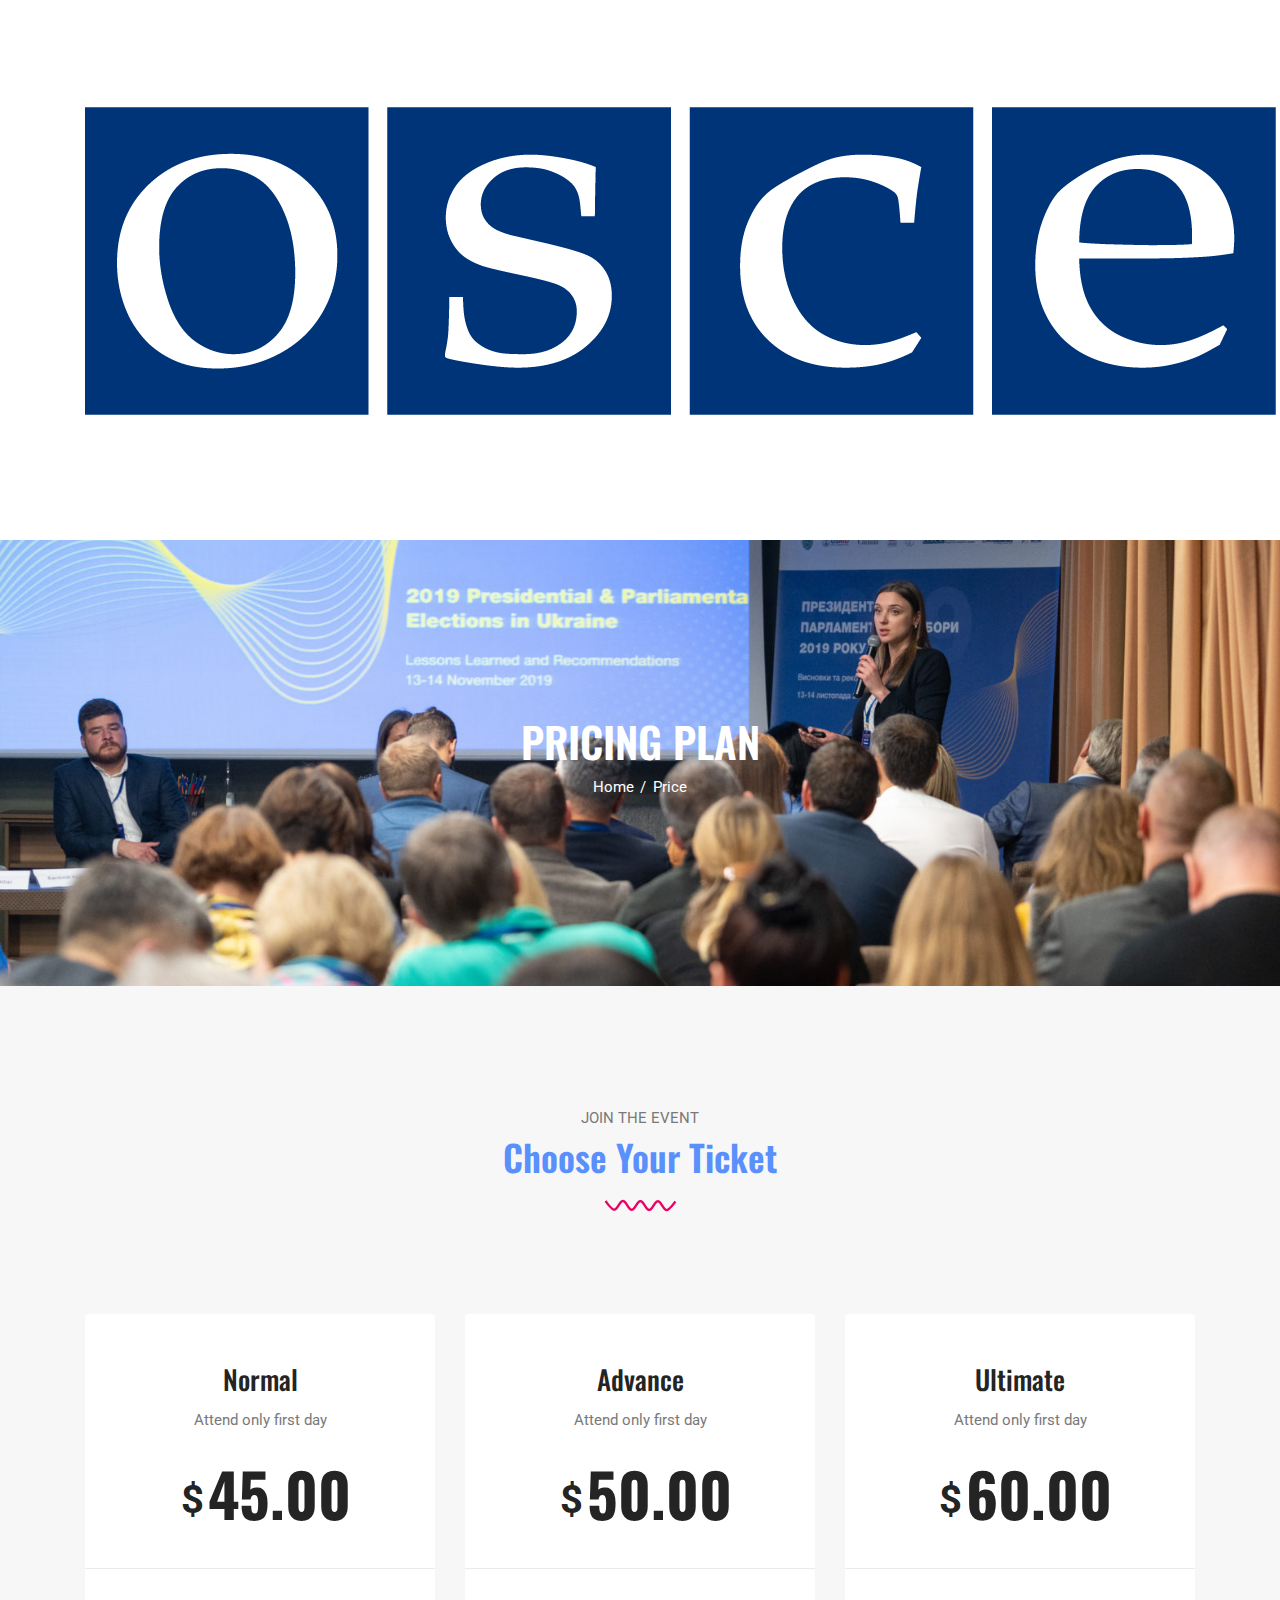
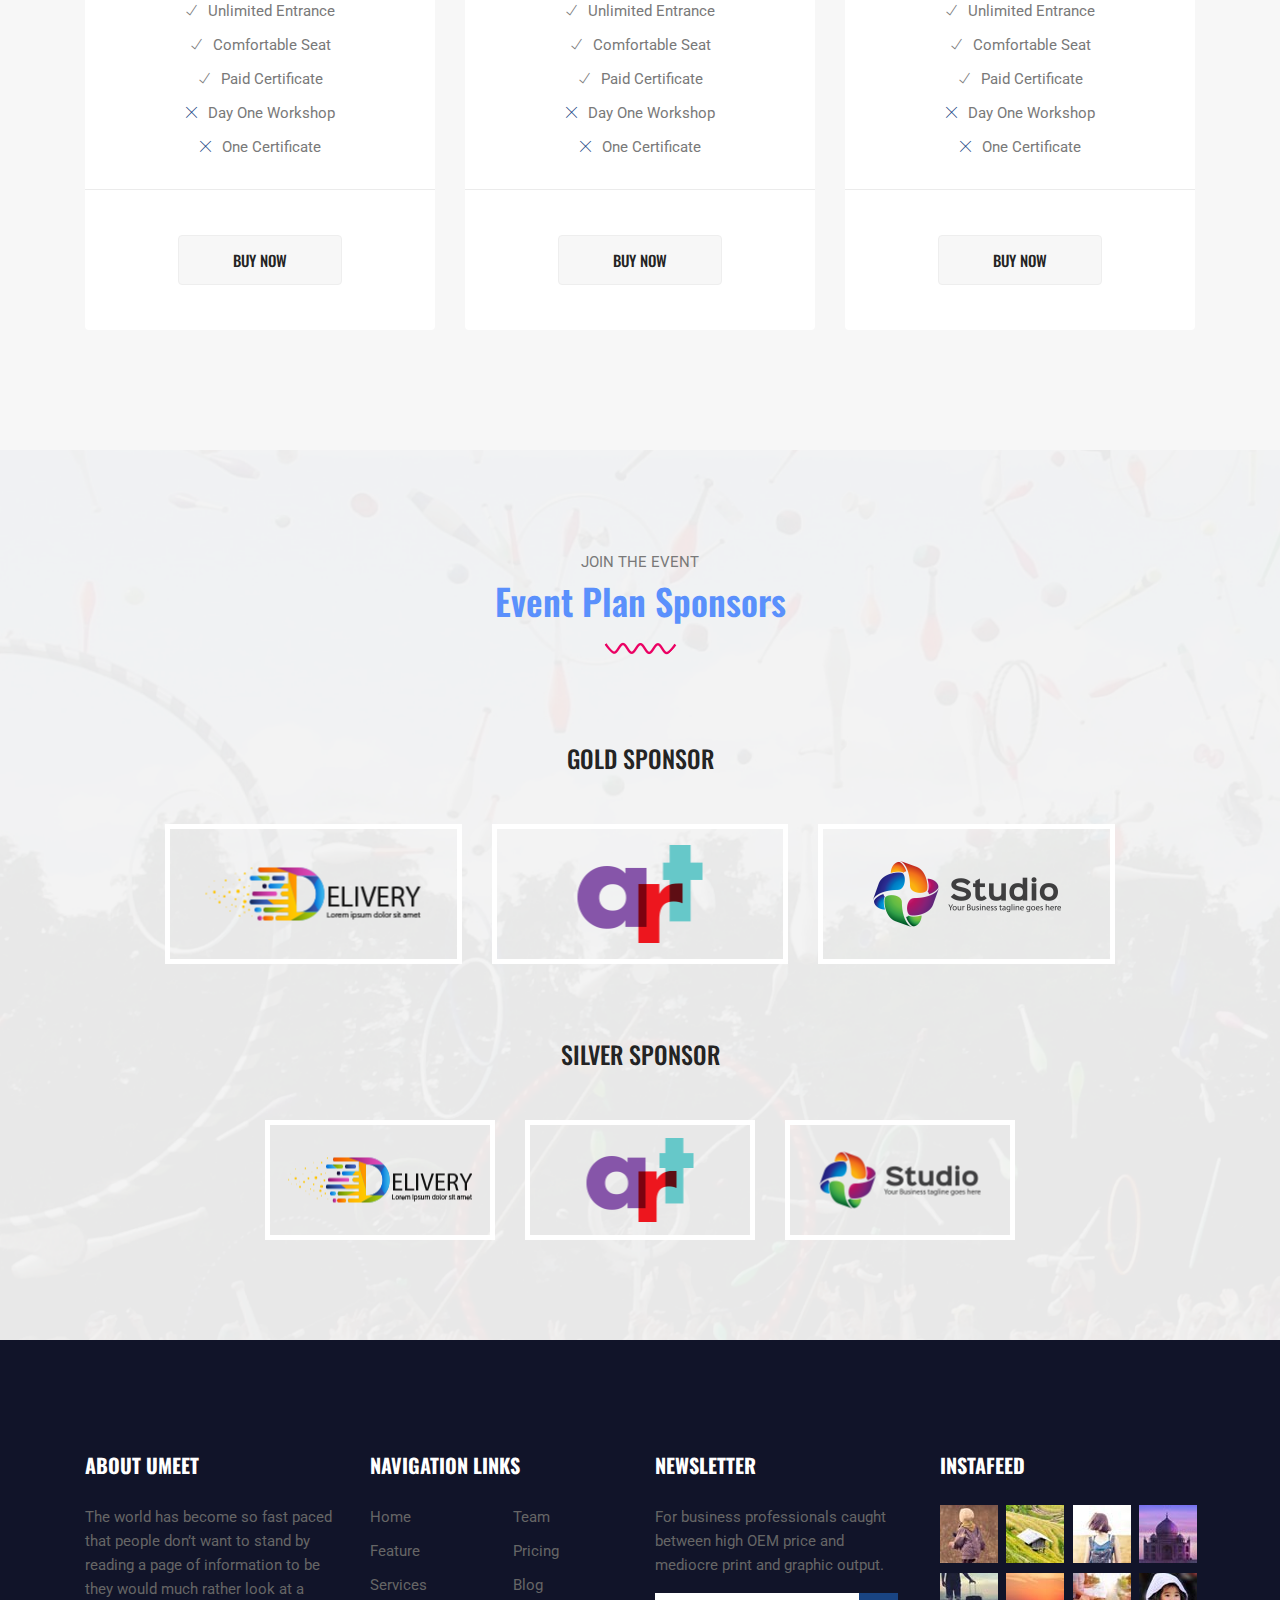
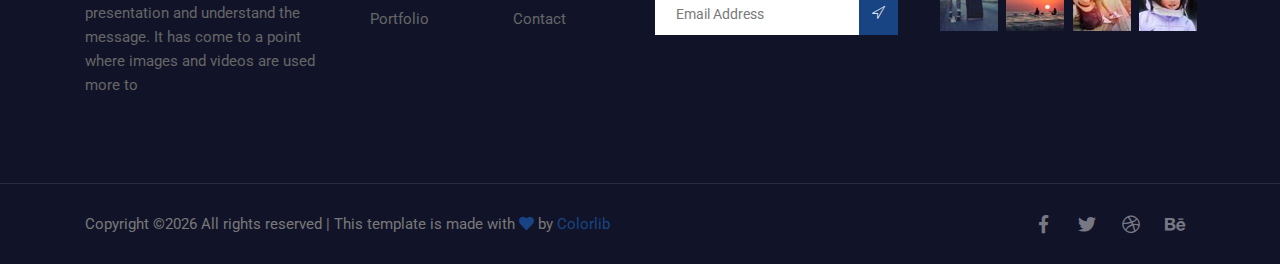
<file: price.html>
<!DOCTYPE html>
<html lang="en">
<head>
  <meta charset="UTF-8">
  <meta name="viewport" content="width=device-width, initial-scale=1.0">
  <meta http-equiv="X-UA-Compatible" content="ie=edge">
  <title>Lawride Lawyer - Home</title>
	<link rel="icon" href="img/Fevicon.png" type="image/png">

  <link rel="stylesheet" href="vendors/bootstrap/bootstrap.min.css">
  <link rel="stylesheet" href="vendors/fontawesome/css/all.min.css">
  <link rel="stylesheet" href="vendors/themify-icons/themify-icons.css">
  <link rel="stylesheet" href="vendors/linericon/style.css">
  <link rel="stylesheet" href="vendors/owl-carousel/owl.theme.default.min.css">
  <link rel="stylesheet" href="vendors/owl-carousel/owl.carousel.min.css">
  <link rel="stylesheet" href="css/magnific-popup.css">
  <link rel="stylesheet" href="vendors/flat-icon/font/flaticon.css">
  

  <link rel="stylesheet" href="css/style.css">
</head>
<body>

  <!--================ Header Menu Area start =================-->
  <header class="header_area">
    <div class="main_menu">
      <nav class="navbar navbar-expand-lg navbar-light">
        <div class="container box_1620">
          <a class="navbar-brand logo_h" href="index.html"><img src="img/logo.png" alt=""></a>
          <button class="navbar-toggler" type="button" data-toggle="collapse" data-target="#navbarSupportedContent" aria-controls="navbarSupportedContent" aria-expanded="false" aria-label="Toggle navigation">
            <span class="icon-bar"></span>
            <span class="icon-bar"></span>
            <span class="icon-bar"></span>
          </button>

          <div class="collapse navbar-collapse offset" id="navbarSupportedContent">
            <ul class="nav navbar-nav menu_nav justify-content-end">
              <li class="nav-item"><a class="nav-link" href="index.html">Home</a></li> 
              <li class="nav-item"><a class="nav-link" href="about.html">About</a></li> 
              <li class="nav-item"><a class="nav-link" href="speaker.html">Speakers</a>
              <li class="nav-item active submenu dropdown">
                <a href="#" class="nav-link dropdown-toggle" data-toggle="dropdown" role="button" aria-haspopup="true"
                  aria-expanded="false">Pages</a>
                <ul class="dropdown-menu">
                  <li class="nav-item"><a class="nav-link" href="event-schedule.html">Schedule</a>                  
                  <li class="nav-item"><a class="nav-link" href="event-gallery.html">Gallery</a>                  
                  <li class="nav-item"><a class="nav-link" href="price.html">Price Table</a>                  
                </ul>
							</li>

              <li class="nav-item submenu dropdown">
                <a href="#" class="nav-link dropdown-toggle" data-toggle="dropdown" role="button" aria-haspopup="true"
                  aria-expanded="false">Blog</a>
                <ul class="dropdown-menu">
                  <li class="nav-item"><a class="nav-link" href="blog.html">Blog Single</a></li>
                  <li class="nav-item"><a class="nav-link" href="blog-details.html">Blog Details</a></li>
                </ul>
							</li>
              <li class="nav-item"><a class="nav-link" href="contact.html">Contact</a></li>
            </ul>

            <ul class="nav-right text-center text-lg-right py-4 py-lg-0">
              <li><a href="#">Get Ticket</a></li>
            </ul>
          </div> 
        </div>
      </nav>
    </div>
  </header>
  <!--================Header Menu Area =================-->

  
  <!--================Hero Banner Area Start =================-->
  <section class="hero-banner hero-banner-sm">
    <div class="container text-center">
      <h2>Pricing Plan</h2>
      <nav aria-label="breadcrumb" class="banner-breadcrumb">
        <ol class="breadcrumb">
          <li class="breadcrumb-item"><a href="#">Home</a></li>
          <li class="breadcrumb-item active" aria-current="page">Price</li>
        </ol>
      </nav>
    </div>
  </section>
  <!--================Hero Banner Area End =================-->


  <!--================ PriceTable section Start =================-->
  <section class="section-padding bg-gray">
    <div class="container">
      <div class="section-intro text-center pb-98px">
        <p class="section-intro__title">Join the event</p>
        <h2 class="primary-text">Choose Your Ticket</h2>
        <img src="img/home/section-style.png" alt="">
      </div>

      <div class="row">
        <div class="col-lg-4 col-md-6 mb-4 mb-lg-0">
          <div class="text-center card-priceTable">
            <div class="priceTable-header">
              <h3>Normal</h3>
              <p>Attend only first day</p>
              <h1 class="priceTable-price"><span>$</span> 45.00</h1>
            </div>
            <ul class="priceTable-list">
              <li>
                <span class="position"><i class="ti-check"></i></span> Unlimited Entrance
              </li>
              <li>
                <span class="position"><i class="ti-check"></i></span> Comfortable Seat
              </li>
              <li>
                <span class="position"><i class="ti-check"></i></span> Paid Certificate
              </li>
              <li>
                <span class="negative"><i class="ti-close"></i></span> Day One Workshop
              </li>
              <li>
                <span class="negative"><i class="ti-close"></i></span> One Certificate
              </li>
            </ul>
            <div class="priceTable-footer">
              <a class="button" href="#">Buy Now</a>
            </div>
          </div>
        </div>

        <div class="col-lg-4 col-md-6 mb-4 mb-lg-0">
          <div class="text-center card-priceTable">
            <div class="priceTable-header">
              <h3>Advance</h3>
              <p>Attend only first day</p>
              <h1 class="priceTable-price"><span>$</span> 50.00</h1>
            </div>
            <ul class="priceTable-list">
              <li>
                <span class="position"><i class="ti-check"></i></span> Unlimited Entrance
              </li>
              <li>
                <span class="position"><i class="ti-check"></i></span> Comfortable Seat
              </li>
              <li>
                <span class="position"><i class="ti-check"></i></span> Paid Certificate
              </li>
              <li>
                <span class="negative"><i class="ti-close"></i></span> Day One Workshop
              </li>
              <li>
                <span class="negative"><i class="ti-close"></i></span> One Certificate
              </li>
            </ul>
            <div class="priceTable-footer">
              <a class="button" href="#">Buy Now</a>
            </div>
          </div>
        </div>

        <div class="col-lg-4 col-md-6 mb-4 mb-lg-0">
          <div class="text-center card-priceTable">
            <div class="priceTable-header">
              <h3>Ultimate</h3>
              <p>Attend only first day</p>
              <h1 class="priceTable-price"><span>$</span> 60.00</h1>
            </div>
            <ul class="priceTable-list">
              <li>
                <span class="position"><i class="ti-check"></i></span> Unlimited Entrance
              </li>
              <li>
                <span class="position"><i class="ti-check"></i></span> Comfortable Seat
              </li>
              <li>
                <span class="position"><i class="ti-check"></i></span> Paid Certificate
              </li>
              <li>
                <span class="negative"><i class="ti-close"></i></span> Day One Workshop
              </li>
              <li>
                <span class="negative"><i class="ti-close"></i></span> One Certificate
              </li>
            </ul>
            <div class="priceTable-footer">
              <a class="button" href="#">Buy Now</a>
            </div>
          </div>
        </div>
      </div>
    </div>
  </section>
  <!--================ PriceTable section End =================-->


  <!--================ Sponsor section Start =================-->
  <section class="section-padding--small sponsor-bg">
    <div class="container">
      <div class="section-intro text-center pb-80px">
        <p class="section-intro__title">Join the event</p>
        <h2 class="primary-text">Event Plan Sponsors</h2>
        <img src="img/home/section-style.png" alt="">
      </div>

      <div class="sponsor-wrapper mb-5 pb-4">
        <h3 class="sponsor-title mb-5">Gold Sponsor</h3>
        <div class="row">
          <div class="col-sm-6 col-lg-4 mb-3 mb-lg-0">
            <div class="sponsor-single">
              <img class="img-fluid" src="img/home/sponsor1.png" alt="">
            </div>
          </div>

          <div class="col-sm-6 col-lg-4 mb-3 mb-lg-0">
            <div class="sponsor-single">
              <img class="img-fluid" src="img/home/sponsor2.png" alt="">
            </div>
          </div>

          <div class="col-sm-6 col-lg-4 mb-3 mb-lg-0">
            <div class="sponsor-single">
              <img class="img-fluid" src="img/home/sponsor3.png" alt="">
            </div>
          </div>
        </div>
      </div>

      <div class="sponsor-wrapper sponsor-wrapper--small">
        <h3 class="sponsor-title mb-5">Silver Sponsor</h3>
        <div class="row">
          <div class="col-sm-6 col-lg-4 mb-3 mb-lg-0">
            <div class="sponsor-single">
              <img class="img-fluid" src="img/home/sponsor-sm-1.png" alt="">
            </div>
          </div>

          <div class="col-sm-6 col-lg-4 mb-3 mb-lg-0">
            <div class="sponsor-single">
              <img class="img-fluid" src="img/home/sponsor-sm-2.png" alt="">
            </div>
          </div>

          <div class="col-sm-6 col-lg-4 mb-3 mb-lg-0">
            <div class="sponsor-single">
              <img class="img-fluid" src="img/home/sponsor-sm-3.png" alt="">
            </div>
          </div>
        </div>
      </div>
    </div>
  </section>
  <!--================ Sponsor section End =================-->






  <!-- ================ start footer Area ================= -->
  <footer class="footer-area">
    <div class="container">
      <div class="row">
        <div class="col-lg-3  col-md-6 col-sm-6">
          <div class="single-footer-widget">
            <h6>About Umeet</h6>
            <p>
              The world has become so fast paced that people don’t want to stand by reading a page of information to be  they would much rather look at a presentation and understand the message. It has come to a point where images and videos are used more to
            </p>
          </div>
        </div>
        <div class="col-lg-3 col-md-6 col-sm-6">
          <div class="single-footer-widget">
            <h6>Navigation Links</h6>
            <div class="row">
              <div class="col">
                <ul>
                  <li><a href="#">Home</a></li>
                  <li><a href="#">Feature</a></li>
                  <li><a href="#">Services</a></li>
                  <li><a href="#">Portfolio</a></li>
                </ul>
              </div>
              <div class="col">
                <ul>
                  <li><a href="#">Team</a></li>
                  <li><a href="#">Pricing</a></li>
                  <li><a href="#">Blog</a></li>
                  <li><a href="#">Contact</a></li>
                </ul>
              </div>										
            </div>							
          </div>
        </div>							
        <div class="col-lg-3  col-md-6 col-sm-6">
          <div class="single-footer-widget">
            <h6>Newsletter</h6>
            <p>
              For business professionals caught between high OEM price and mediocre print and graphic output.									
            </p>								
            <div id="mc_embed_signup">
              <form target="_blank" action="https://spondonit.us12.list-manage.com/subscribe/post?u=1462626880ade1ac87bd9c93a&amp;id=92a4423d01" method="get" class="subscription relative">
                <div class="input-group d-flex flex-row">
                  <input name="EMAIL" placeholder="Email Address" onfocus="this.placeholder = ''" onblur="this.placeholder = 'Email Address '" required="" type="email">
                  <button class="btn bb-btn"><span class="lnr lnr-location"></span></button>		
                </div>									
                <div class="mt-10 info"></div>
              </form>
            </div>
          </div>
        </div>
        <div class="col-lg-3  col-md-6 col-sm-6">
          <div class="single-footer-widget mail-chimp">
            <h6 class="mb-20">InstaFeed</h6>
            <ul class="instafeed d-flex flex-wrap">
              <li><img src="img/instagram/i1.jpg" alt=""></li>
              <li><img src="img/instagram/i2.jpg" alt=""></li>
              <li><img src="img/instagram/i3.jpg" alt=""></li>
              <li><img src="img/instagram/i4.jpg" alt=""></li>
              <li><img src="img/instagram/i5.jpg" alt=""></li>
              <li><img src="img/instagram/i6.jpg" alt=""></li>
              <li><img src="img/instagram/i7.jpg" alt=""></li>
              <li><img src="img/instagram/i8.jpg" alt=""></li>
            </ul>
          </div>
        </div>						
      </div>
    </div>
    <div class="footer-bottom">
      <div class="container">
        <div class="row align-items-center">
          <p class="col-lg-8 col-sm-12 footer-text m-0 text-center text-lg-left"><!-- Link back to Colorlib can't be removed. Template is licensed under CC BY 3.0. -->
Copyright &copy;<script>document.write(new Date().getFullYear());</script> All rights reserved | This template is made with <i class="fa fa-heart" aria-hidden="true"></i> by <a href="https://colorlib.com" target="_blank">Colorlib</a>
<!-- Link back to Colorlib can't be removed. Template is licensed under CC BY 3.0. --></p>
          <div class="col-lg-4 col-sm-12 footer-social text-center text-lg-right">
            <a href="#"><i class="fab fa-facebook-f"></i></a>
            <a href="#"><i class="fab fa-twitter"></i></a>
            <a href="#"><i class="fab fa-dribbble"></i></a>
            <a href="#"><i class="fab fa-behance"></i></a>
          </div>
        </div>
      </div>
    </div>
  </footer>
  <!-- ================ End footer Area ================= -->




  <script src="vendors/jquery/jquery-3.2.1.min.js"></script>
  <script src="vendors/bootstrap/bootstrap.bundle.min.js"></script>
  <script src="vendors/owl-carousel/owl.carousel.min.js"></script>
  <script src="vendors/Magnific-Popup/jquery.magnific-popup.min.js"></script>
  <script src="js/jquery.ajaxchimp.min.js"></script>
  <script src="js/mail-script.js"></script>
  <script src="js/countdown.js"></script>
  <script src="js/jquery.magnific-popup.min.js"></script>	
  <script src="js/main.js"></script>


</body>
</html>
</file>
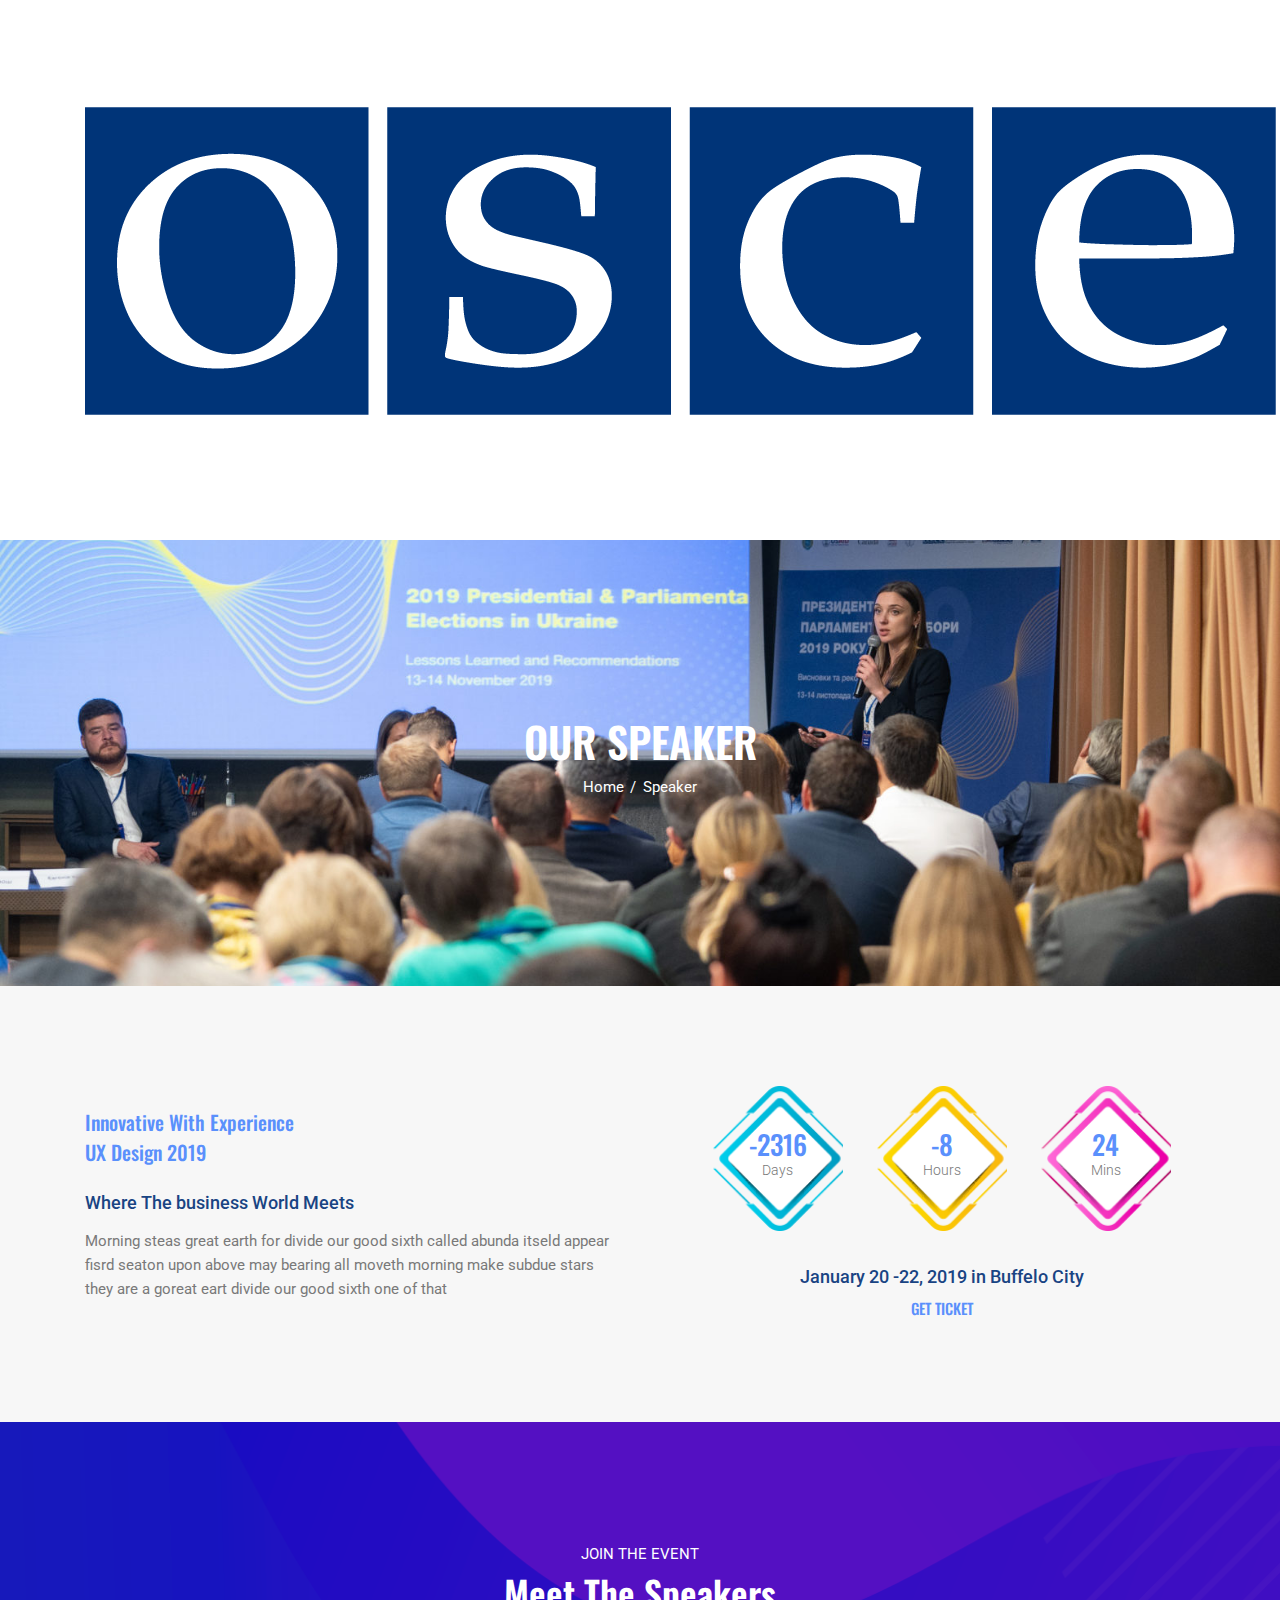
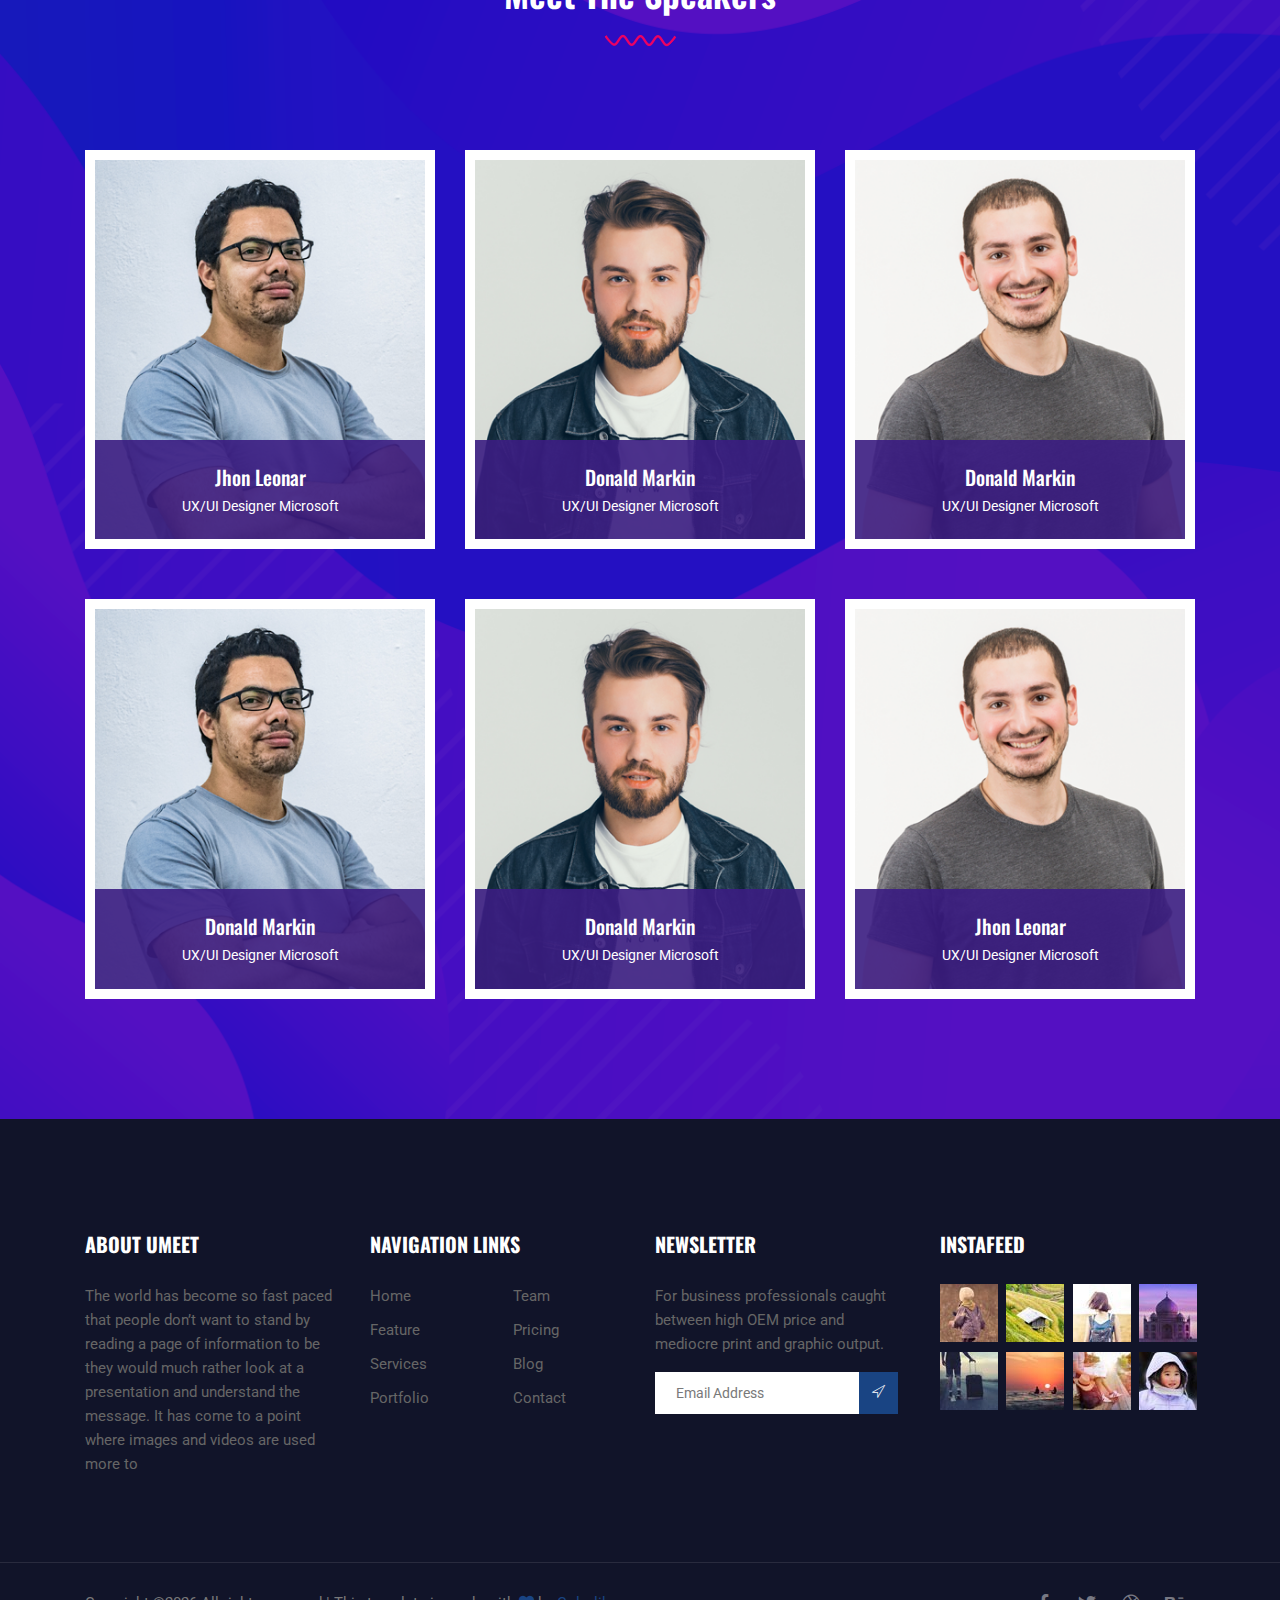
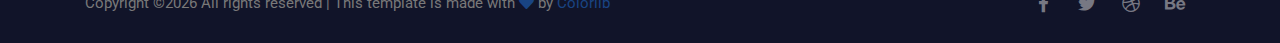
<file: speaker.html>
<!DOCTYPE html>
<html lang="en">
<head>
  <meta charset="UTF-8">
  <meta name="viewport" content="width=device-width, initial-scale=1.0">
  <meta http-equiv="X-UA-Compatible" content="ie=edge">
  <title>Lawride Lawyer - Home</title>
	<link rel="icon" href="img/Fevicon.png" type="image/png">

  <link rel="stylesheet" href="vendors/bootstrap/bootstrap.min.css">
  <link rel="stylesheet" href="vendors/fontawesome/css/all.min.css">
  <link rel="stylesheet" href="vendors/themify-icons/themify-icons.css">
  <link rel="stylesheet" href="vendors/linericon/style.css">
  <link rel="stylesheet" href="vendors/owl-carousel/owl.theme.default.min.css">
  <link rel="stylesheet" href="vendors/owl-carousel/owl.carousel.min.css">
  <link rel="stylesheet" href="css/magnific-popup.css">
  <link rel="stylesheet" href="vendors/flat-icon/font/flaticon.css">
  

  <link rel="stylesheet" href="css/style.css">
</head>
<body>

  <!--================ Header Menu Area start =================-->
  <header class="header_area">
    <div class="main_menu">
      <nav class="navbar navbar-expand-lg navbar-light">
        <div class="container box_1620">
          <a class="navbar-brand logo_h" href="index.html"><img src="img/logo.png" alt=""></a>
          <button class="navbar-toggler" type="button" data-toggle="collapse" data-target="#navbarSupportedContent" aria-controls="navbarSupportedContent" aria-expanded="false" aria-label="Toggle navigation">
            <span class="icon-bar"></span>
            <span class="icon-bar"></span>
            <span class="icon-bar"></span>
          </button>

          <div class="collapse navbar-collapse offset" id="navbarSupportedContent">
            <ul class="nav navbar-nav menu_nav justify-content-end">
              <li class="nav-item"><a class="nav-link" href="index.html">Home</a></li> 
              <li class="nav-item"><a class="nav-link" href="about.html">About</a></li> 
              <li class="nav-item active"><a class="nav-link" href="speaker.html">Speakers</a>
              <li class="nav-item submenu dropdown">
                <a href="#" class="nav-link dropdown-toggle" data-toggle="dropdown" role="button" aria-haspopup="true"
                  aria-expanded="false">Pages</a>
                <ul class="dropdown-menu">
                  <li class="nav-item"><a class="nav-link" href="event-schedule.html">Schedule</a>                  
                  <li class="nav-item"><a class="nav-link" href="event-gallery.html">Gallery</a>                  
                  <li class="nav-item"><a class="nav-link" href="price.html">Price Table</a>                  
                </ul>
							</li>

              <li class="nav-item submenu dropdown">
                <a href="#" class="nav-link dropdown-toggle" data-toggle="dropdown" role="button" aria-haspopup="true"
                  aria-expanded="false">Blog</a>
                <ul class="dropdown-menu">
                  <li class="nav-item"><a class="nav-link" href="blog.html">Blog Single</a></li>
                  <li class="nav-item"><a class="nav-link" href="blog-details.html">Blog Details</a></li>
                </ul>
							</li>
              <li class="nav-item"><a class="nav-link" href="contact.html">Contact</a></li>
            </ul>

            <ul class="nav-right text-center text-lg-right py-4 py-lg-0">
              <li><a href="#">Get Ticket</a></li>
            </ul>
          </div> 
        </div>
      </nav>
    </div>
  </header>
  <!--================Header Menu Area =================-->

  
  <!--================Hero Banner Area Start =================-->
  <section class="hero-banner hero-banner-sm">
    <div class="container text-center">
      <h2>Our Speaker</h2>
      <nav aria-label="breadcrumb" class="banner-breadcrumb">
        <ol class="breadcrumb">
          <li class="breadcrumb-item"><a href="#">Home</a></li>
          <li class="breadcrumb-item active" aria-current="page">Speaker</li>
        </ol>
      </nav>
    </div>
  </section>
  <!--================Hero Banner Area End =================-->


  <!--================ Innovation section Start =================-->
  <section class="section-padding--small bg-gray">
    <div class="container">
      <div class="row">
        <div class="col-lg-6 align-self-center mb-5 mb-lg-0">
          <div class="innovative-wrapper">
            <h3 class="primary-text">Innovative With Experience <br class="d-none d-xl-block"> UX Design 2019</h3>
            <p class="h4 primary-text2 mb-3">Where The business World Meets</p>
            <p>Morning steas great earth for divide our good sixth called abunda itseld appear fisrd seaton upon above may bearing all moveth morning make subdue stars they are a goreat eart divide our good sixth one of that</p>
          </div>
        </div>
        <div class="col-lg-6 pl-xl-5">

          <ul class="clockdiv text-center" id="clockdiv">
            <li class="clockdiv-single clockdiv-day">
              <h1 class="days">320</h1>
              <span class="smalltext">Days</span>
            </li>
            <li class="clockdiv-single clockdiv-hour">
              <h1 class="hours">30</h1>
              <span class="smalltext">Hours</span>
            </li>
            <li class="clockdiv-single clockdiv-minute">
              <h1 class="minutes">30</h1>
              <span class="smalltext">Mins</span>
            </li>
          </ul>
          
          <div class="clockdiv-content text-center">
            <p class="h4 primary-text2 mb-2">January 20 -22, 2019 in Buffelo City</p>
            <a class="button button-link" href="#">Get Ticket</a>
          </div>
        </div>
      </div>
    </div>
  </section>
  <!--================ Innovation section End =================-->
  

  <!--================ Speaker section Start =================-->
  <section class="speaker-bg section-padding">
    <div class="container">
      <div class="section-intro section-intro-white text-center pb-98px">
        <p class="section-intro__title">Join the event</p>
        <h2 class="primary-text">Meet The Speakers</h2>
        <img src="img/home/section-style.png" alt="">
      </div>

      <div class="row">
        <div class="col-lg-4 col-sm-6 mb-4 mb-lg-0">
          <div class="card-speaker">
            <img class="card-img rounded-0" src="img/home/speaker-1.png" alt="">
            <div class="speaker-footer">
              <h4>Jhon Leonar</h4>
              <p>UX/UI Designer Microsoft</p>
            </div>
            <div class="speaker-overlay">
              <ul class="speaker-social">
                <li><a href="#"><i class="ti-facebook"></i></a></li>
                <li><a href="#"><i class="ti-twitter-alt"></i></a></li>
                <li><a href="#"><i class="ti-instagram"></i></a></li>
                <li><a href="#"><i class="ti-skype"></i></a></li>
              </ul>
            </div>
          </div>
        </div>
        <div class="col-lg-4 col-sm-6 mb-4 mb-lg-0">
          <div class="card-speaker">
            <img class="card-img rounded-0" src="img/home/speaker-2.png" alt="">
            <div class="speaker-footer">
              <h4>Donald Markin</h4>
              <p>UX/UI Designer Microsoft</p>
            </div>
            <div class="speaker-overlay">
              <ul class="speaker-social">
                <li><a href="#"><i class="ti-facebook"></i></a></li>
                <li><a href="#"><i class="ti-twitter-alt"></i></a></li>
                <li><a href="#"><i class="ti-instagram"></i></a></li>
                <li><a href="#"><i class="ti-skype"></i></a></li>
              </ul>
            </div>
          </div>
        </div>
        <div class="col-lg-4 col-sm-6 mb-4 mb-lg-0">
          <div class="card-speaker">
            <img class="card-img rounded-0" src="img/home/speaker-3.png" alt="">
            <div class="speaker-footer">
              <h4>Donald Markin</h4>
              <p>UX/UI Designer Microsoft</p>
            </div>
            <div class="speaker-overlay">
              <ul class="speaker-social">
                <li><a href="#"><i class="ti-facebook"></i></a></li>
                <li><a href="#"><i class="ti-twitter-alt"></i></a></li>
                <li><a href="#"><i class="ti-instagram"></i></a></li>
                <li><a href="#"><i class="ti-skype"></i></a></li>
              </ul>
            </div>
          </div>
        </div>

        <div class="w-100 mb-50px d-none d-lg-block"></div>

        <div class="col-lg-4 col-sm-6 mb-4 mb-lg-0">
          <div class="card-speaker">
            <img class="card-img rounded-0" src="img/home/speaker-1.png" alt="">
            <div class="speaker-footer">
              <h4>Donald Markin</h4>
              <p>UX/UI Designer Microsoft</p>
            </div>
            <div class="speaker-overlay">
              <ul class="speaker-social">
                <li><a href="#"><i class="ti-facebook"></i></a></li>
                <li><a href="#"><i class="ti-twitter-alt"></i></a></li>
                <li><a href="#"><i class="ti-instagram"></i></a></li>
                <li><a href="#"><i class="ti-skype"></i></a></li>
              </ul>
            </div>
          </div>
        </div>
        <div class="col-lg-4 col-sm-6 mb-4 mb-lg-0">
          <div class="card-speaker">
            <img class="card-img rounded-0" src="img/home/speaker-2.png" alt="">
            <div class="speaker-footer">
              <h4>Donald Markin</h4>
              <p>UX/UI Designer Microsoft</p>
            </div>
            <div class="speaker-overlay">
              <ul class="speaker-social">
                <li><a href="#"><i class="ti-facebook"></i></a></li>
                <li><a href="#"><i class="ti-twitter-alt"></i></a></li>
                <li><a href="#"><i class="ti-instagram"></i></a></li>
                <li><a href="#"><i class="ti-skype"></i></a></li>
              </ul>
            </div>
          </div>
        </div>
        <div class="col-lg-4 col-sm-6 mb-4 mb-lg-0">
          <div class="card-speaker">
            <img class="card-img rounded-0" src="img/home/speaker-3.png" alt="">
            <div class="speaker-footer">
              <h4>Jhon Leonar</h4>
              <p>UX/UI Designer Microsoft</p>
            </div>
            <div class="speaker-overlay">
              <ul class="speaker-social">
                <li><a href="#"><i class="ti-facebook"></i></a></li>
                <li><a href="#"><i class="ti-twitter-alt"></i></a></li>
                <li><a href="#"><i class="ti-instagram"></i></a></li>
                <li><a href="#"><i class="ti-skype"></i></a></li>
              </ul>
            </div>
          </div>
        </div>
      </div>
    </div>
  </section>
  <!--================ Speaker section End =================-->







  <!-- ================ start footer Area ================= -->
  <footer class="footer-area">
    <div class="container">
      <div class="row">
        <div class="col-lg-3  col-md-6 col-sm-6">
          <div class="single-footer-widget">
            <h6>About Umeet</h6>
            <p>
              The world has become so fast paced that people don’t want to stand by reading a page of information to be  they would much rather look at a presentation and understand the message. It has come to a point where images and videos are used more to
            </p>
          </div>
        </div>
        <div class="col-lg-3 col-md-6 col-sm-6">
          <div class="single-footer-widget">
            <h6>Navigation Links</h6>
            <div class="row">
              <div class="col">
                <ul>
                  <li><a href="#">Home</a></li>
                  <li><a href="#">Feature</a></li>
                  <li><a href="#">Services</a></li>
                  <li><a href="#">Portfolio</a></li>
                </ul>
              </div>
              <div class="col">
                <ul>
                  <li><a href="#">Team</a></li>
                  <li><a href="#">Pricing</a></li>
                  <li><a href="#">Blog</a></li>
                  <li><a href="#">Contact</a></li>
                </ul>
              </div>										
            </div>							
          </div>
        </div>							
        <div class="col-lg-3  col-md-6 col-sm-6">
          <div class="single-footer-widget">
            <h6>Newsletter</h6>
            <p>
              For business professionals caught between high OEM price and mediocre print and graphic output.									
            </p>								
            <div id="mc_embed_signup">
              <form target="_blank" action="https://spondonit.us12.list-manage.com/subscribe/post?u=1462626880ade1ac87bd9c93a&amp;id=92a4423d01" method="get" class="subscription relative">
                <div class="input-group d-flex flex-row">
                  <input name="EMAIL" placeholder="Email Address" onfocus="this.placeholder = ''" onblur="this.placeholder = 'Email Address '" required="" type="email">
                  <button class="btn bb-btn"><span class="lnr lnr-location"></span></button>		
                </div>									
                <div class="mt-10 info"></div>
              </form>
            </div>
          </div>
        </div>
        <div class="col-lg-3  col-md-6 col-sm-6">
          <div class="single-footer-widget mail-chimp">
            <h6 class="mb-20">InstaFeed</h6>
            <ul class="instafeed d-flex flex-wrap">
              <li><img src="img/instagram/i1.jpg" alt=""></li>
              <li><img src="img/instagram/i2.jpg" alt=""></li>
              <li><img src="img/instagram/i3.jpg" alt=""></li>
              <li><img src="img/instagram/i4.jpg" alt=""></li>
              <li><img src="img/instagram/i5.jpg" alt=""></li>
              <li><img src="img/instagram/i6.jpg" alt=""></li>
              <li><img src="img/instagram/i7.jpg" alt=""></li>
              <li><img src="img/instagram/i8.jpg" alt=""></li>
            </ul>
          </div>
        </div>						
      </div>
    </div>
    <div class="footer-bottom">
      <div class="container">
        <div class="row align-items-center">
          <p class="col-lg-8 col-sm-12 footer-text m-0 text-center text-lg-left"><!-- Link back to Colorlib can't be removed. Template is licensed under CC BY 3.0. -->
Copyright &copy;<script>document.write(new Date().getFullYear());</script> All rights reserved | This template is made with <i class="fa fa-heart" aria-hidden="true"></i> by <a href="https://colorlib.com" target="_blank">Colorlib</a>
<!-- Link back to Colorlib can't be removed. Template is licensed under CC BY 3.0. --></p>
          <div class="col-lg-4 col-sm-12 footer-social text-center text-lg-right">
            <a href="#"><i class="fab fa-facebook-f"></i></a>
            <a href="#"><i class="fab fa-twitter"></i></a>
            <a href="#"><i class="fab fa-dribbble"></i></a>
            <a href="#"><i class="fab fa-behance"></i></a>
          </div>
        </div>
      </div>
    </div>
  </footer>
  <!-- ================ End footer Area ================= -->




  <script src="vendors/jquery/jquery-3.2.1.min.js"></script>
  <script src="vendors/bootstrap/bootstrap.bundle.min.js"></script>
  <script src="vendors/owl-carousel/owl.carousel.min.js"></script>
  <script src="vendors/Magnific-Popup/jquery.magnific-popup.min.js"></script>
  <script src="js/jquery.ajaxchimp.min.js"></script>
  <script src="js/mail-script.js"></script>
  <script src="js/countdown.js"></script>
  <script src="js/jquery.magnific-popup.min.js"></script>	
  <script src="js/main.js"></script>



</body>
</html>
</file>
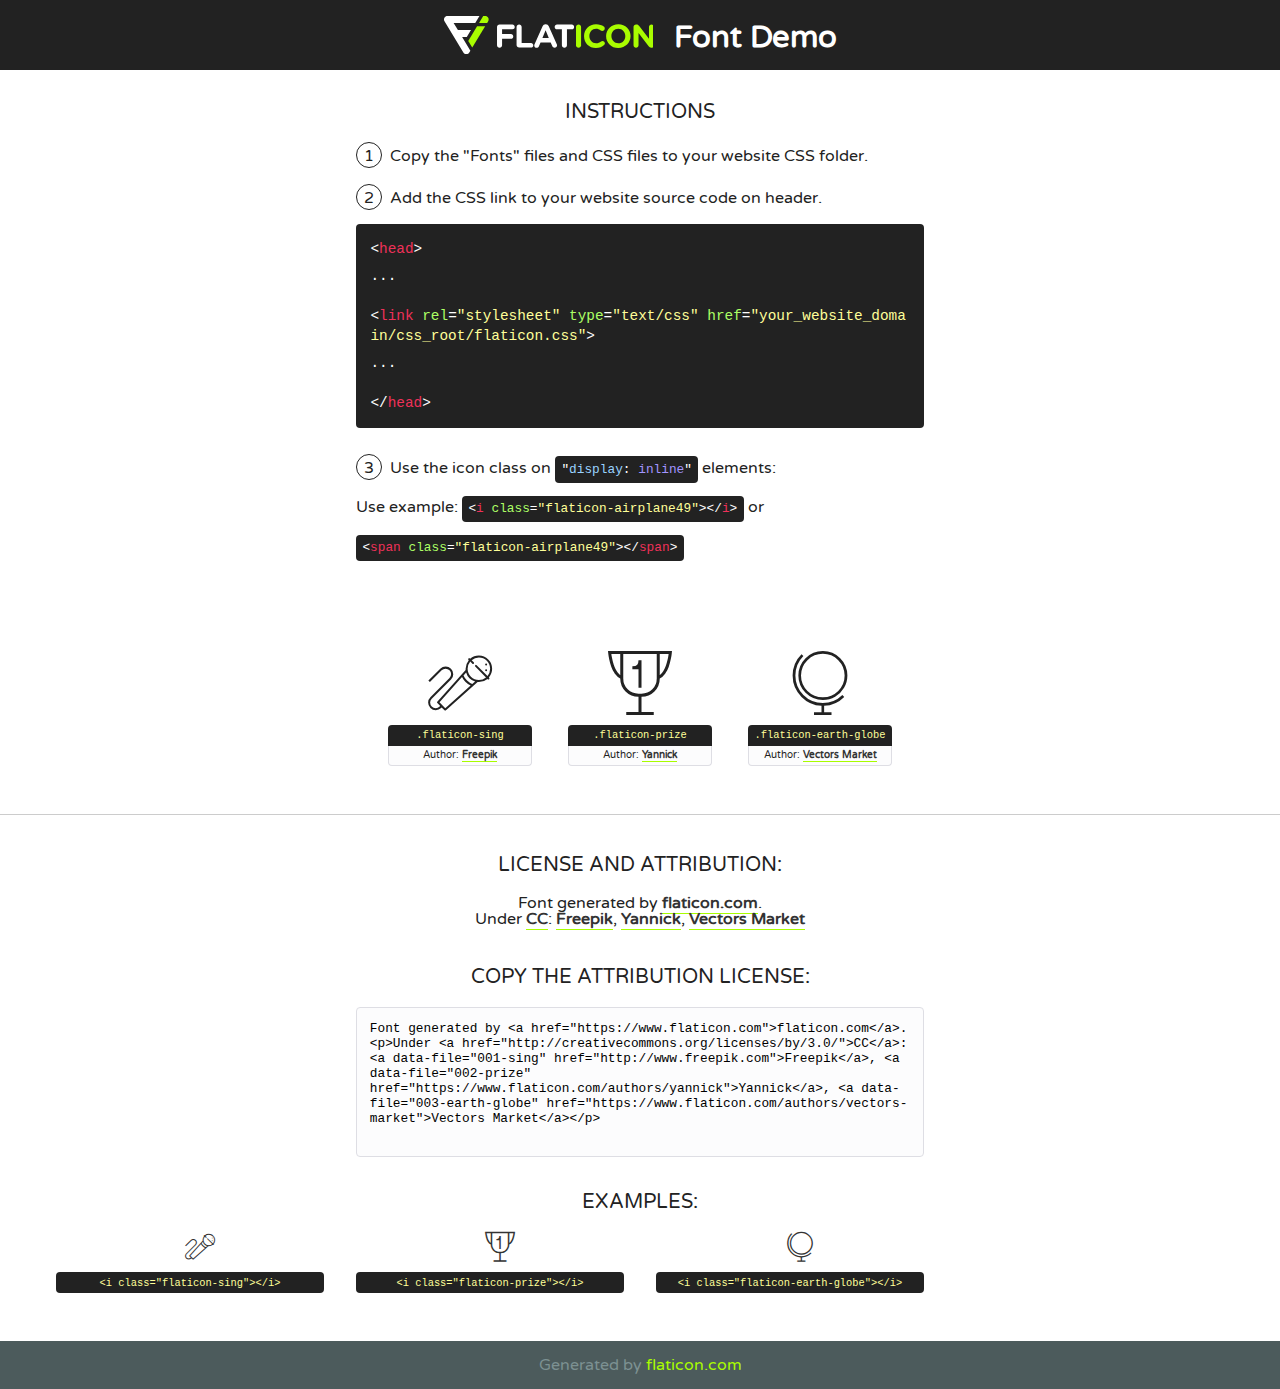
<file: vendors/flat-icon/font/flaticon.html>
<!DOCTYPE html>
<!--
  Flaticon icon font: Flaticon
  Creation date: 20/02/2019 11:43
-->
<html>
<!DOCTYPE html>
<html>

<head>
    <title>Flaticon WebFont</title>
    <link href="http://fonts.googleapis.com/css?family=Varela+Round" rel="stylesheet" type="text/css" />
    <link rel="stylesheet" type="text/css" href="flaticon.css">
    <meta charset="UTF-8">
    <style>
    html, body, div, span, applet, object, iframe,
    h1, h2, h3, h4, h5, h6, p, blockquote, pre,
    a, abbr, acronym, address, big, cite, code,
    del, dfn, em, img, ins, kbd, q, s, samp,
    small, strike, strong, sub, sup, tt, var,
    b, u, i, center,
    dl, dt, dd, ol, ul, li,
    fieldset, form, label, legend,
    table, caption, tbody, tfoot, thead, tr, th, td,
    article, aside, canvas, details, embed, 
    figure, figcaption, footer, header, hgroup, 
    menu, nav, output, ruby, section, summary,
    time, mark, audio, video {
        margin: 0;
        padding: 0;
        border: 0;
        font-size: 100%;
        font: inherit;
        vertical-align: baseline;
    }
    /* HTML5 display-role reset for older browsers */
    article, aside, details, figcaption, figure, 
    footer, header, hgroup, menu, nav, section {
        display: block;
    }
    body {
        line-height: 1;
    }
    ol, ul {
        list-style: none;
    }
    blockquote, q {
        quotes: none;
    }
    blockquote:before, blockquote:after,
    q:before, q:after {
        content: '';
        content: none;
    }
    table {
        border-collapse: collapse;
        border-spacing: 0;
    }
    body {
        font-family: 'Varela Round', Helvetica, Arial, sans-serif;
        font-size: 16px;
        color: #222;
    }
    a {
        color: #333;
        border-bottom: 1px solid #a9fd00;
        font-weight: bold;
        text-decoration: none;
    }
    * {
        -moz-box-sizing: border-box;
        -webkit-box-sizing: border-box;
        box-sizing: border-box;
        margin: 0;
        padding: 0;
    }
    [class^="flaticon-"]:before, [class*=" flaticon-"]:before, [class^="flaticon-"]:after, [class*=" flaticon-"]:after {
        font-family: Flaticon;
        font-size: 30px;
        font-style: normal;
        margin-left: 20px;
        color: #333;
    }
    .wrapper {
        max-width: 600px;
        margin: auto;
        padding: 0 1em;
    }
    .title {
        font-size: 1.25em;
        text-align: center;
        margin-bottom: 1em;
        text-transform: uppercase;
    }
    header {
        text-align: center;
        background-color: #222;
        color: #fff;
        padding: 1em;
    }
    header .logo {
        width: 210px;
        height: 38px;
        display: inline-block;
        vertical-align: middle;
        margin-right: 1em;
        border: none;
    }
    header strong {
        font-size: 1.95em;
        font-weight: bold;
        vertical-align: middle;
        margin-top: 5px;
        display: inline-block;
    }
    .demo {
        margin: 2em auto;
        line-height: 1.25em;
    }
    .demo ul li {
        margin-bottom: 1em;
    }
    .demo ul li .num {
        color: #222;
        border-radius: 20px;
        display: inline-block;
        width: 26px;
        padding: 3px;
        height: 26px;
        text-align: center;
        margin-right: 0.5em;
        border: 1px solid #222;
    }
    .demo ul li code {
        background-color: #222;
        border-radius: 4px;
        padding: 0.25em 0.5em;
        display: inline-block;
        color: #fff;
        font-family: Consolas,Monaco,Lucida Console,Liberation Mono,DejaVu Sans Mono,Bitstream Vera Sans Mono,Courier New, monospace;
        font-weight: lighter;
        margin-top: 1em;
        font-size: 0.8em;
        word-break: break-all;
    }
    .demo ul li code.big {
        padding: 1em;
        font-size: 0.9em;
    }
    .demo ul li code .red {
        color: #EF3159;
    }
    .demo ul li code .green {
        color: #ACFF65;
    }
    .demo ul li code .yellow {
        color: #FFFF99;
    }
    .demo ul li code .blue {
        color: #99D3FF;
    }
    .demo ul li code .purple {
        color: #A295FF;
    }
    .demo ul li code .dots {
        margin-top: 0.5em;
        display: block;
    }
    #glyphs {
        border-bottom: 1px solid #ccc;
        padding: 2em 0;
        text-align: center;
    }
    .glyph {
        display: inline-block;
        width: 9em;
        margin: 1em;
        text-align: center;
        vertical-align: top;
        background: #FFF;
    }
    .glyph .glyph-icon {
        padding: 10px;
        display: block;
        font-family:"Flaticon";
        font-size: 64px;
        line-height: 1;
    }
    .glyph .glyph-icon:before {
        font-size: 64px;
        color: #222;
        margin-left: 0;
    }
    .class-name {
        font-size: 0.65em;
        background-color: #222;
        color: #fff;
        border-radius: 4px 4px 0 0;
        padding: 0.5em;
        color: #FFFF99;
        font-family: Consolas,Monaco,Lucida Console,Liberation Mono,DejaVu Sans Mono,Bitstream Vera Sans Mono,Courier New, monospace;
    }
    .author-name {
        font-size: 0.6em;
        background-color: #fcfcfd;
        border: 1px solid #DEDEE4;
        border-top: 0;
        border-radius: 0 0 4px 4px;
        padding: 0.5em;
    }
    .class-name:last-child {
        font-size: 10px;
        color:#888;
    }
    .class-name:last-child a {
        font-size: 10px;
        color:#555;
    }
    .class-name:last-child a:hover {
        color:#a9fd00;
    }
    .glyph > input {
        display: block;
        width: 100px;
        margin: 5px auto;
        text-align: center;
        font-size: 12px;
        cursor: text;
    }
    .glyph > input.icon-input {
        font-family:"Flaticon";
        font-size: 16px;
        margin-bottom: 10px;
    }
    .attribution .title {
        margin-top: 2em;
    }
    .attribution textarea {
        background-color: #fcfcfd;
        padding: 1em;
        border: none;
        box-shadow: none;
        border: 1px solid #DEDEE4;
        border-radius: 4px;
        resize: none;
        width: 100%;
        height: 150px;
        font-size: 0.8em;
        font-family: Consolas,Monaco,Lucida Console,Liberation Mono,DejaVu Sans Mono,Bitstream Vera Sans Mono,Courier New, monospace;
        -webkit-appearance: none;
    }
    .iconsuse {
        margin: 2em auto;
        text-align: center;
        max-width: 1200px;
    }
    .iconsuse:after {
        content: '';
        display: table;
        clear: both;
    }
    .iconsuse .image {
        float: left;
        width: 25%;
        padding: 0 1em;
    }
    .iconsuse .image p {
        margin-bottom: 1em;
    }
    .iconsuse .image span {
        display: block;
        font-size: 0.65em;
        background-color: #222;
        color: #fff;
        border-radius: 4px;
        padding: 0.5em;
        color: #FFFF99;
        margin-top: 1em;
        font-family: Consolas,Monaco,Lucida Console,Liberation Mono,DejaVu Sans Mono,Bitstream Vera Sans Mono,Courier New, monospace;
    }
    #footer {
        text-align: center;
        background-color: #4C5B5C;
        color: #7c9192;
        padding: 1em;
    }
    #footer a {
        border: none;
        color: #a9fd00;
        font-weight: normal;
    }
    @media (max-width: 960px) {
        .iconsuse .image {
            width: 50%;
        }
    }
    @media (max-width: 560px) {
        .iconsuse .image {
            width: 100%;
        }
    }
    </style>
</head>

<body class="characters-off">

    <header>
        <a href="https://www.flaticon.com" target="_blank" class="logo">
            <svg version="1.1" xmlns="http://www.w3.org/2000/svg" xmlns:xlink="http://www.w3.org/1999/xlink" xmlns:a="http://ns.adobe.com/AdobeSVGViewerExtensions/3.0/" viewBox="0 0 560.875 102.036" enable-background="new 0 0 560.875 102.036" xml:space="preserve">
                <defs>
                </defs>
                <g>
                    <g class="letters">
                        <path fill="#ffffff" d="M141.596,29.675c0-3.777,2.985-6.767,6.764-6.767h34.438c3.426,0,6.15,2.728,6.15,6.15
                        c0,3.43-2.724,6.149-6.15,6.149h-27.674v13.091h23.719c3.429,0,6.151,2.724,6.151,6.15c0,3.43-2.723,6.149-6.151,6.149h-23.719
                        v17.574c0,3.773-2.986,6.761-6.764,6.761c-3.779,0-6.764-2.989-6.764-6.761V29.675z"></path>
                        <path fill="#ffffff" d="M193.844,29.149c0-3.781,2.985-6.767,6.764-6.767c3.776,0,6.763,2.985,6.763,6.767v42.957h25.039
                        c3.426,0,6.149,2.726,6.149,6.153c0,3.425-2.723,6.15-6.149,6.15h-31.802c-3.779,0-6.764-2.986-6.764-6.768V29.149z"></path>
                        <path fill="#ffffff" d="M241.891,75.71l21.438-48.407c1.492-3.341,4.215-5.357,7.906-5.357h0.792
                        c3.686,0,6.323,2.017,7.815,5.357l21.439,48.407c0.436,0.967,0.701,1.845,0.701,2.723c0,3.602-2.809,6.501-6.414,6.501
                        c-3.161,0-5.269-1.845-6.499-4.655l-4.132-9.661h-27.059l-4.301,10.102c-1.144,2.631-3.426,4.214-6.237,4.214
                        c-3.517,0-6.24-2.81-6.24-6.325C241.1,77.64,241.451,76.677,241.891,75.71z M279.932,58.666l-8.521-20.297l-8.526,20.297H279.932
                        z"></path>
                        <path fill="#ffffff" d="M314.864,35.387H301.86c-3.429,0-6.239-2.813-6.239-6.238c0-3.429,2.811-6.24,6.239-6.24h39.533
                        c3.426,0,6.237,2.811,6.237,6.24c0,3.425-2.811,6.238-6.237,6.238h-13.001v42.785c0,3.773-2.99,6.761-6.764,6.761
                        c-3.779,0-6.764-2.989-6.764-6.761V35.387z"></path>
                        <path fill="#A9FD00" d="M352.615,29.149c0-3.781,2.985-6.767,6.767-6.767c3.774,0,6.761,2.985,6.761,6.767v49.024
                        c0,3.773-2.987,6.761-6.761,6.761c-3.781,0-6.767-2.989-6.767-6.761V29.149z"></path>
                        <path fill="#A9FD00" d="M374.132,53.836v-0.179c0-17.481,13.178-31.801,32.065-31.801c9.22,0,15.459,2.458,20.557,6.238
                        c1.402,1.054,2.637,2.985,2.637,5.357c0,3.692-2.985,6.59-6.681,6.59c-1.845,0-3.071-0.702-4.044-1.319
                        c-3.776-2.813-7.729-4.393-12.562-4.393c-10.364,0-17.831,8.611-17.831,19.154v0.173c0,10.542,7.291,19.329,17.831,19.329
                        c5.715,0,9.492-1.756,13.359-4.834c1.049-0.874,2.458-1.491,4.039-1.491c3.429,0,6.325,2.813,6.325,6.236
                        c0,2.106-1.056,3.78-2.282,4.834c-5.539,4.834-12.036,7.733-21.878,7.733C387.572,85.464,374.132,71.493,374.132,53.836z"></path>
                        <path fill="#A9FD00" d="M433.009,53.836v-0.179c0-17.481,13.79-31.801,32.766-31.801c18.981,0,32.592,14.143,32.592,31.628v0.173
                        c0,17.483-13.785,31.807-32.769,31.807C446.625,85.464,433.009,71.32,433.009,53.836z M484.224,53.836v-0.179
                        c0-10.539-7.725-19.326-18.626-19.326c-10.893,0-18.449,8.611-18.449,19.154v0.173c0,10.542,7.73,19.329,18.626,19.329
                        C476.676,72.986,484.224,64.378,484.224,53.836z"></path>
                        <path fill="#A9FD00" d="M506.233,29.321c0-3.774,2.99-6.763,6.767-6.763h1.401c3.252,0,5.183,1.583,7.029,3.953l26.093,34.265
                        V29.059c0-3.692,2.99-6.677,6.681-6.677c3.683,0,6.671,2.985,6.671,6.677v48.934c0,3.78-2.987,6.765-6.764,6.765h-0.436
                        c-3.257,0-5.188-1.581-7.034-3.953l-27.056-35.492v32.944c0,3.687-2.985,6.676-6.678,6.676c-3.683,0-6.673-2.989-6.673-6.676
                        V29.321z"></path>
                    </g>
                    <g class="insignia">
                        <path fill="#ffffff" d="M48.372,56.137h12.517l11.156-18.537H37.186L25.688,18.539h57.825L94.668,0H9.271
                        C5.925,0,2.842,1.801,1.198,4.716c-1.644,2.907-1.593,6.482,0.134,9.343l50.38,83.501c1.678,2.781,4.689,4.476,7.938,4.476
                        c3.246,0,6.257-1.695,7.935-4.476l2.898-4.804L48.372,56.137z"></path>
                        <g class="i">
                            <path fill="#A9FD00" d="M93.575,18.539h0.031v0.004l21.652,0.004l2.705-4.488c1.727-2.861,1.778-6.436,0.133-9.343
                            C116.454,1.801,113.371,0,110.026,0h-5.294L93.575,18.539z"></path>
                            <polygon fill="#A9FD00" points="88.291,27.356 64.725,66.486 75.519,84.404 109.942,27.356"></polygon>
                        </g>
                    </g>
                </g>
            </svg>
        </a>
        <strong>Font Demo</strong>
    </header>


    <section class="demo wrapper">

        <p class="title">Instructions</p>

        <ul>
            <li>
                <span class="num">1</span>Copy the "Fonts" files and CSS files to your website CSS folder.
            </li>
            <li>
                <span class="num">2</span>Add the CSS link to your website source code on header.
                <code class="big">
                    &lt;<span class="red">head</span>&gt;
                    <br/><span class="dots">...</span>
                    <br/>&lt;<span class="red">link</span> <span class="green">rel</span>=<span class="yellow">"stylesheet"</span> <span class="green">type</span>=<span class="yellow">"text/css"</span> <span class="green">href</span>=<span class="yellow">"your_website_domain/css_root/flaticon.css"</span>&gt;
                    <br/><span class="dots">...</span>
                    <br/>&lt;/<span class="red">head</span>&gt;
                </code>
            </li>

            <li>
                <p>
                    <span class="num">3</span>Use the icon class on <code>"<span class="blue">display</span>:<span class="purple"> inline</span>"</code> elements:
                    <br />
                    Use example: <code>&lt;<span class="red">i</span> <span class="green">class</span>=<span class="yellow">&quot;flaticon-airplane49&quot;</span>&gt;&lt;/<span class="red">i</span>&gt;</code> or <code>&lt;<span class="red">span</span> <span class="green">class</span>=<span class="yellow">&quot;flaticon-airplane49&quot;</span>&gt;&lt;/<span class="red">span</span>&gt;</code>
            </li>
        </ul>

    </section>




   <section id="glyphs">          
    
      
        <div class="glyph"><div class="glyph-icon flaticon-sing"></div>
            <div class="class-name">.flaticon-sing</div>
            <div class="author-name">Author: <a data-file="001-sing" href="http://www.freepik.com">Freepik</a> </div> 
        </div>        
        
        <div class="glyph"><div class="glyph-icon flaticon-prize"></div>
            <div class="class-name">.flaticon-prize</div>
            <div class="author-name">Author: <a data-file="002-prize" href="https://www.flaticon.com/authors/yannick">Yannick</a> </div> 
        </div>        
        
        <div class="glyph"><div class="glyph-icon flaticon-earth-globe"></div>
            <div class="class-name">.flaticon-earth-globe</div>
            <div class="author-name">Author: <a data-file="003-earth-globe" href="https://www.flaticon.com/authors/vectors-market">Vectors Market</a> </div> 
        </div>        
        

    </section>



    <section class="attribution wrapper"   style="text-align:center;">

      <div class="title">License and attribution:</div><div class="attrDiv">Font generated by <a href="https://www.flaticon.com">flaticon.com</a>. <div><p>Under <a href="http://creativecommons.org/licenses/by/3.0/">CC</a>: <a data-file="001-sing" href="http://www.freepik.com">Freepik</a>, <a data-file="002-prize" href="https://www.flaticon.com/authors/yannick">Yannick</a>, <a data-file="003-earth-globe" href="https://www.flaticon.com/authors/vectors-market">Vectors Market</a></p>  </div>
      </div>
      <div class="title">Copy the Attribution License:</div>

    <textarea onclick="this.focus();this.select();">Font generated by &lt;a href=&quot;https://www.flaticon.com&quot;&gt;flaticon.com&lt;/a&gt;. <p>Under <a href="http://creativecommons.org/licenses/by/3.0/">CC</a>: <a data-file="001-sing" href="http://www.freepik.com">Freepik</a>, <a data-file="002-prize" href="https://www.flaticon.com/authors/yannick">Yannick</a>, <a data-file="003-earth-globe" href="https://www.flaticon.com/authors/vectors-market">Vectors Market</a></p>  
     </textarea>

    </section>

    <section class="iconsuse">

          <div class="title">Examples:</div>            
             
            <div class="image">
                <p>
                    <i class="glyph-icon flaticon-sing"></i> 
                    <span>&lt;i class=&quot;flaticon-sing&quot;&gt;&lt;/i&gt;</span>
                </p>
            </div>
            
            <div class="image">
                <p>
                    <i class="glyph-icon flaticon-prize"></i> 
                    <span>&lt;i class=&quot;flaticon-prize&quot;&gt;&lt;/i&gt;</span>
                </p>
            </div>
            
            <div class="image">
                <p>
                    <i class="glyph-icon flaticon-earth-globe"></i> 
                    <span>&lt;i class=&quot;flaticon-earth-globe&quot;&gt;&lt;/i&gt;</span>
                </p>
            </div>
                       
        </div>
                            
    </section>

<div id="footer">
    <div>Generated by <a href="https://www.flaticon.com">flaticon.com</a>
    </div>
</div>



</body>
</html>
</file>
<file: vendors/themify-icons/demo-files/demo.css>
body {
	font: normal 1em/1.5em Arial, Helvetica, sans-serif;
	max-width: 90%;
	margin: 30px auto 0;
}
h1, h3 {
	font-weight: normal;
}
h3 {
	font-size: 1.4;
	text-transform: uppercase;
	letter-spacing: 1px;
}

.icon-section {
	margin: 0 0 3em;
	clear: both;
	overflow: hidden;
}
.icon-container {
	width: 240px; 
	padding: .7em 0;
	float: left; 
	position: relative;
	text-align: left;
}
.icon-container [class^="ti-"], 
.icon-container [class*=" ti-"] {
	color: #000;
	position: absolute;
	margin-top: 3px;
	transition: .3s;
}
.icon-container:hover [class^="ti-"],
.icon-container:hover [class*=" ti-"] {
	font-size: 2.2em;
	margin-top: -5px;
}
.icon-container:hover .icon-name {
	color: #000;
}
.icon-name {
	color: #aaa;
	margin-left: 35px;
	font-size: .8em;
	transition: .3s;
}
.icon-container:hover .icon-name {
	margin-left: 45px;
}
</file>
<file: vendors/themify-icons/themify-icons.css>
@font-face {
	font-family: 'themify';
	src:url('fonts/themify.eot?-fvbane');
	src:url('fonts/themify.eot?#iefix-fvbane') format('embedded-opentype'),
		url('fonts/themify.woff?-fvbane') format('woff'),
		url('fonts/themify.ttf?-fvbane') format('truetype'),
		url('fonts/themify.svg?-fvbane#themify') format('svg');
	font-weight: normal;
	font-style: normal;
}

[class^="ti-"], [class*=" ti-"] {
	font-family: 'themify';
	speak: none;
	font-style: normal;
	font-weight: normal;
	font-variant: normal;
	text-transform: none;
	line-height: 1;

	/* Better Font Rendering =========== */
	-webkit-font-smoothing: antialiased;
	-moz-osx-font-smoothing: grayscale;
}

.ti-wand:before {
	content: "\e600";
}
.ti-volume:before {
	content: "\e601";
}
.ti-user:before {
	content: "\e602";
}
.ti-unlock:before {
	content: "\e603";
}
.ti-unlink:before {
	content: "\e604";
}
.ti-trash:before {
	content: "\e605";
}
.ti-thought:before {
	content: "\e606";
}
.ti-target:before {
	content: "\e607";
}
.ti-tag:before {
	content: "\e608";
}
.ti-tablet:before {
	content: "\e609";
}
.ti-star:before {
	content: "\e60a";
}
.ti-spray:before {
	content: "\e60b";
}
.ti-signal:before {
	content: "\e60c";
}
.ti-shopping-cart:before {
	content: "\e60d";
}
.ti-shopping-cart-full:before {
	content: "\e60e";
}
.ti-settings:before {
	content: "\e60f";
}
.ti-search:before {
	content: "\e610";
}
.ti-zoom-in:before {
	content: "\e611";
}
.ti-zoom-out:before {
	content: "\e612";
}
.ti-cut:before {
	content: "\e613";
}
.ti-ruler:before {
	content: "\e614";
}
.ti-ruler-pencil:before {
	content: "\e615";
}
.ti-ruler-alt:before {
	content: "\e616";
}
.ti-bookmark:before {
	content: "\e617";
}
.ti-bookmark-alt:before {
	content: "\e618";
}
.ti-reload:before {
	content: "\e619";
}
.ti-plus:before {
	content: "\e61a";
}
.ti-pin:before {
	content: "\e61b";
}
.ti-pencil:before {
	content: "\e61c";
}
.ti-pencil-alt:before {
	content: "\e61d";
}
.ti-paint-roller:before {
	content: "\e61e";
}
.ti-paint-bucket:before {
	content: "\e61f";
}
.ti-na:before {
	content: "\e620";
}
.ti-mobile:before {
	content: "\e621";
}
.ti-minus:before {
	content: "\e622";
}
.ti-medall:before {
	content: "\e623";
}
.ti-medall-alt:before {
	content: "\e624";
}
.ti-marker:before {
	content: "\e625";
}
.ti-marker-alt:before {
	content: "\e626";
}
.ti-arrow-up:before {
	content: "\e627";
}
.ti-arrow-right:before {
	content: "\e628";
}
.ti-arrow-left:before {
	content: "\e629";
}
.ti-arrow-down:before {
	content: "\e62a";
}
.ti-lock:before {
	content: "\e62b";
}
.ti-location-arrow:before {
	content: "\e62c";
}
.ti-link:before {
	content: "\e62d";
}
.ti-layout:before {
	content: "\e62e";
}
.ti-layers:before {
	content: "\e62f";
}
.ti-layers-alt:before {
	content: "\e630";
}
.ti-key:before {
	content: "\e631";
}
.ti-import:before {
	content: "\e632";
}
.ti-image:before {
	content: "\e633";
}
.ti-heart:before {
	content: "\e634";
}
.ti-heart-broken:before {
	content: "\e635";
}
.ti-hand-stop:before {
	content: "\e636";
}
.ti-hand-open:before {
	content: "\e637";
}
.ti-hand-drag:before {
	content: "\e638";
}
.ti-folder:before {
	content: "\e639";
}
.ti-flag:before {
	content: "\e63a";
}
.ti-flag-alt:before {
	content: "\e63b";
}
.ti-flag-alt-2:before {
	content: "\e63c";
}
.ti-eye:before {
	content: "\e63d";
}
.ti-export:before {
	content: "\e63e";
}
.ti-exchange-vertical:before {
	content: "\e63f";
}
.ti-desktop:before {
	content: "\e640";
}
.ti-cup:before {
	content: "\e641";
}
.ti-crown:before {
	content: "\e642";
}
.ti-comments:before {
	content: "\e643";
}
.ti-comment:before {
	content: "\e644";
}
.ti-comment-alt:before {
	content: "\e645";
}
.ti-close:before {
	content: "\e646";
}
.ti-clip:before {
	content: "\e647";
}
.ti-angle-up:before {
	content: "\e648";
}
.ti-angle-right:before {
	content: "\e649";
}
.ti-angle-left:before {
	content: "\e64a";
}
.ti-angle-down:before {
	content: "\e64b";
}
.ti-check:before {
	content: "\e64c";
}
.ti-check-box:before {
	content: "\e64d";
}
.ti-camera:before {
	content: "\e64e";
}
.ti-announcement:before {
	content: "\e64f";
}
.ti-brush:before {
	content: "\e650";
}
.ti-briefcase:before {
	content: "\e651";
}
.ti-bolt:before {
	content: "\e652";
}
.ti-bolt-alt:before {
	content: "\e653";
}
.ti-blackboard:before {
	content: "\e654";
}
.ti-bag:before {
	content: "\e655";
}
.ti-move:before {
	content: "\e656";
}
.ti-arrows-vertical:before {
	content: "\e657";
}
.ti-arrows-horizontal:before {
	content: "\e658";
}
.ti-fullscreen:before {
	content: "\e659";
}
.ti-arrow-top-right:before {
	content: "\e65a";
}
.ti-arrow-top-left:before {
	content: "\e65b";
}
.ti-arrow-circle-up:before {
	content: "\e65c";
}
.ti-arrow-circle-right:before {
	content: "\e65d";
}
.ti-arrow-circle-left:before {
	content: "\e65e";
}
.ti-arrow-circle-down:before {
	content: "\e65f";
}
.ti-angle-double-up:before {
	content: "\e660";
}
.ti-angle-double-right:before {
	content: "\e661";
}
.ti-angle-double-left:before {
	content: "\e662";
}
.ti-angle-double-down:before {
	content: "\e663";
}
.ti-zip:before {
	content: "\e664";
}
.ti-world:before {
	content: "\e665";
}
.ti-wheelchair:before {
	content: "\e666";
}
.ti-view-list:before {
	content: "\e667";
}
.ti-view-list-alt:before {
	content: "\e668";
}
.ti-view-grid:before {
	content: "\e669";
}
.ti-uppercase:before {
	content: "\e66a";
}
.ti-upload:before {
	content: "\e66b";
}
.ti-underline:before {
	content: "\e66c";
}
.ti-truck:before {
	content: "\e66d";
}
.ti-timer:before {
	content: "\e66e";
}
.ti-ticket:before {
	content: "\e66f";
}
.ti-thumb-up:before {
	content: "\e670";
}
.ti-thumb-down:before {
	content: "\e671";
}
.ti-text:before {
	content: "\e672";
}
.ti-stats-up:before {
	content: "\e673";
}
.ti-stats-down:before {
	content: "\e674";
}
.ti-split-v:before {
	content: "\e675";
}
.ti-split-h:before {
	content: "\e676";
}
.ti-smallcap:before {
	content: "\e677";
}
.ti-shine:before {
	content: "\e678";
}
.ti-shift-right:before {
	content: "\e679";
}
.ti-shift-left:before {
	content: "\e67a";
}
.ti-shield:before {
	content: "\e67b";
}
.ti-notepad:before {
	content: "\e67c";
}
.ti-server:before {
	content: "\e67d";
}
.ti-quote-right:before {
	content: "\e67e";
}
.ti-quote-left:before {
	content: "\e67f";
}
.ti-pulse:before {
	content: "\e680";
}
.ti-printer:before {
	content: "\e681";
}
.ti-power-off:before {
	content: "\e682";
}
.ti-plug:before {
	content: "\e683";
}
.ti-pie-chart:before {
	content: "\e684";
}
.ti-paragraph:before {
	content: "\e685";
}
.ti-panel:before {
	content: "\e686";
}
.ti-package:before {
	content: "\e687";
}
.ti-music:before {
	content: "\e688";
}
.ti-music-alt:before {
	content: "\e689";
}
.ti-mouse:before {
	content: "\e68a";
}
.ti-mouse-alt:before {
	content: "\e68b";
}
.ti-money:before {
	content: "\e68c";
}
.ti-microphone:before {
	content: "\e68d";
}
.ti-menu:before {
	content: "\e68e";
}
.ti-menu-alt:before {
	content: "\e68f";
}
.ti-map:before {
	content: "\e690";
}
.ti-map-alt:before {
	content: "\e691";
}
.ti-loop:before {
	content: "\e692";
}
.ti-location-pin:before {
	content: "\e693";
}
.ti-list:before {
	content: "\e694";
}
.ti-light-bulb:before {
	content: "\e695";
}
.ti-Italic:before {
	content: "\e696";
}
.ti-info:before {
	content: "\e697";
}
.ti-infinite:before {
	content: "\e698";
}
.ti-id-badge:before {
	content: "\e699";
}
.ti-hummer:before {
	content: "\e69a";
}
.ti-home:before {
	content: "\e69b";
}
.ti-help:before {
	content: "\e69c";
}
.ti-headphone:before {
	content: "\e69d";
}
.ti-harddrives:before {
	content: "\e69e";
}
.ti-harddrive:before {
	content: "\e69f";
}
.ti-gift:before {
	content: "\e6a0";
}
.ti-game:before {
	content: "\e6a1";
}
.ti-filter:before {
	content: "\e6a2";
}
.ti-files:before {
	content: "\e6a3";
}
.ti-file:before {
	content: "\e6a4";
}
.ti-eraser:before {
	content: "\e6a5";
}
.ti-envelope:before {
	content: "\e6a6";
}
.ti-download:before {
	content: "\e6a7";
}
.ti-direction:before {
	content: "\e6a8";
}
.ti-direction-alt:before {
	content: "\e6a9";
}
.ti-dashboard:before {
	content: "\e6aa";
}
.ti-control-stop:before {
	content: "\e6ab";
}
.ti-control-shuffle:before {
	content: "\e6ac";
}
.ti-control-play:before {
	content: "\e6ad";
}
.ti-control-pause:before {
	content: "\e6ae";
}
.ti-control-forward:before {
	content: "\e6af";
}
.ti-control-backward:before {
	content: "\e6b0";
}
.ti-cloud:before {
	content: "\e6b1";
}
.ti-cloud-up:before {
	content: "\e6b2";
}
.ti-cloud-down:before {
	content: "\e6b3";
}
.ti-clipboard:before {
	content: "\e6b4";
}
.ti-car:before {
	content: "\e6b5";
}
.ti-calendar:before {
	content: "\e6b6";
}
.ti-book:before {
	content: "\e6b7";
}
.ti-bell:before {
	content: "\e6b8";
}
.ti-basketball:before {
	content: "\e6b9";
}
.ti-bar-chart:before {
	content: "\e6ba";
}
.ti-bar-chart-alt:before {
	content: "\e6bb";
}
.ti-back-right:before {
	content: "\e6bc";
}
.ti-back-left:before {
	content: "\e6bd";
}
.ti-arrows-corner:before {
	content: "\e6be";
}
.ti-archive:before {
	content: "\e6bf";
}
.ti-anchor:before {
	content: "\e6c0";
}
.ti-align-right:before {
	content: "\e6c1";
}
.ti-align-left:before {
	content: "\e6c2";
}
.ti-align-justify:before {
	content: "\e6c3";
}
.ti-align-center:before {
	content: "\e6c4";
}
.ti-alert:before {
	content: "\e6c5";
}
.ti-alarm-clock:before {
	content: "\e6c6";
}
.ti-agenda:before {
	content: "\e6c7";
}
.ti-write:before {
	content: "\e6c8";
}
.ti-window:before {
	content: "\e6c9";
}
.ti-widgetized:before {
	content: "\e6ca";
}
.ti-widget:before {
	content: "\e6cb";
}
.ti-widget-alt:before {
	content: "\e6cc";
}
.ti-wallet:before {
	content: "\e6cd";
}
.ti-video-clapper:before {
	content: "\e6ce";
}
.ti-video-camera:before {
	content: "\e6cf";
}
.ti-vector:before {
	content: "\e6d0";
}
.ti-themify-logo:before {
	content: "\e6d1";
}
.ti-themify-favicon:before {
	content: "\e6d2";
}
.ti-themify-favicon-alt:before {
	content: "\e6d3";
}
.ti-support:before {
	content: "\e6d4";
}
.ti-stamp:before {
	content: "\e6d5";
}
.ti-split-v-alt:before {
	content: "\e6d6";
}
.ti-slice:before {
	content: "\e6d7";
}
.ti-shortcode:before {
	content: "\e6d8";
}
.ti-shift-right-alt:before {
	content: "\e6d9";
}
.ti-shift-left-alt:before {
	content: "\e6da";
}
.ti-ruler-alt-2:before {
	content: "\e6db";
}
.ti-receipt:before {
	content: "\e6dc";
}
.ti-pin2:before {
	content: "\e6dd";
}
.ti-pin-alt:before {
	content: "\e6de";
}
.ti-pencil-alt2:before {
	content: "\e6df";
}
.ti-palette:before {
	content: "\e6e0";
}
.ti-more:before {
	content: "\e6e1";
}
.ti-more-alt:before {
	content: "\e6e2";
}
.ti-microphone-alt:before {
	content: "\e6e3";
}
.ti-magnet:before {
	content: "\e6e4";
}
.ti-line-double:before {
	content: "\e6e5";
}
.ti-line-dotted:before {
	content: "\e6e6";
}
.ti-line-dashed:before {
	content: "\e6e7";
}
.ti-layout-width-full:before {
	content: "\e6e8";
}
.ti-layout-width-default:before {
	content: "\e6e9";
}
.ti-layout-width-default-alt:before {
	content: "\e6ea";
}
.ti-layout-tab:before {
	content: "\e6eb";
}
.ti-layout-tab-window:before {
	content: "\e6ec";
}
.ti-layout-tab-v:before {
	content: "\e6ed";
}
.ti-layout-tab-min:before {
	content: "\e6ee";
}
.ti-layout-slider:before {
	content: "\e6ef";
}
.ti-layout-slider-alt:before {
	content: "\e6f0";
}
.ti-layout-sidebar-right:before {
	content: "\e6f1";
}
.ti-layout-sidebar-none:before {
	content: "\e6f2";
}
.ti-layout-sidebar-left:before {
	content: "\e6f3";
}
.ti-layout-placeholder:before {
	content: "\e6f4";
}
.ti-layout-menu:before {
	content: "\e6f5";
}
.ti-layout-menu-v:before {
	content: "\e6f6";
}
.ti-layout-menu-separated:before {
	content: "\e6f7";
}
.ti-layout-menu-full:before {
	content: "\e6f8";
}
.ti-layout-media-right-alt:before {
	content: "\e6f9";
}
.ti-layout-media-right:before {
	content: "\e6fa";
}
.ti-layout-media-overlay:before {
	content: "\e6fb";
}
.ti-layout-media-overlay-alt:before {
	content: "\e6fc";
}
.ti-layout-media-overlay-alt-2:before {
	content: "\e6fd";
}
.ti-layout-media-left-alt:before {
	content: "\e6fe";
}
.ti-layout-media-left:before {
	content: "\e6ff";
}
.ti-layout-media-center-alt:before {
	content: "\e700";
}
.ti-layout-media-center:before {
	content: "\e701";
}
.ti-layout-list-thumb:before {
	content: "\e702";
}
.ti-layout-list-thumb-alt:before {
	content: "\e703";
}
.ti-layout-list-post:before {
	content: "\e704";
}
.ti-layout-list-large-image:before {
	content: "\e705";
}
.ti-layout-line-solid:before {
	content: "\e706";
}
.ti-layout-grid4:before {
	content: "\e707";
}
.ti-layout-grid3:before {
	content: "\e708";
}
.ti-layout-grid2:before {
	content: "\e709";
}
.ti-layout-grid2-thumb:before {
	content: "\e70a";
}
.ti-layout-cta-right:before {
	content: "\e70b";
}
.ti-layout-cta-left:before {
	content: "\e70c";
}
.ti-layout-cta-center:before {
	content: "\e70d";
}
.ti-layout-cta-btn-right:before {
	content: "\e70e";
}
.ti-layout-cta-btn-left:before {
	content: "\e70f";
}
.ti-layout-column4:before {
	content: "\e710";
}
.ti-layout-column3:before {
	content: "\e711";
}
.ti-layout-column2:before {
	content: "\e712";
}
.ti-layout-accordion-separated:before {
	content: "\e713";
}
.ti-layout-accordion-merged:before {
	content: "\e714";
}
.ti-layout-accordion-list:before {
	content: "\e715";
}
.ti-ink-pen:before {
	content: "\e716";
}
.ti-info-alt:before {
	content: "\e717";
}
.ti-help-alt:before {
	content: "\e718";
}
.ti-headphone-alt:before {
	content: "\e719";
}
.ti-hand-point-up:before {
	content: "\e71a";
}
.ti-hand-point-right:before {
	content: "\e71b";
}
.ti-hand-point-left:before {
	content: "\e71c";
}
.ti-hand-point-down:before {
	content: "\e71d";
}
.ti-gallery:before {
	content: "\e71e";
}
.ti-face-smile:before {
	content: "\e71f";
}
.ti-face-sad:before {
	content: "\e720";
}
.ti-credit-card:before {
	content: "\e721";
}
.ti-control-skip-forward:before {
	content: "\e722";
}
.ti-control-skip-backward:before {
	content: "\e723";
}
.ti-control-record:before {
	content: "\e724";
}
.ti-control-eject:before {
	content: "\e725";
}
.ti-comments-smiley:before {
	content: "\e726";
}
.ti-brush-alt:before {
	content: "\e727";
}
.ti-youtube:before {
	content: "\e728";
}
.ti-vimeo:before {
	content: "\e729";
}
.ti-twitter:before {
	content: "\e72a";
}
.ti-time:before {
	content: "\e72b";
}
.ti-tumblr:before {
	content: "\e72c";
}
.ti-skype:before {
	content: "\e72d";
}
.ti-share:before {
	content: "\e72e";
}
.ti-share-alt:before {
	content: "\e72f";
}
.ti-rocket:before {
	content: "\e730";
}
.ti-pinterest:before {
	content: "\e731";
}
.ti-new-window:before {
	content: "\e732";
}
.ti-microsoft:before {
	content: "\e733";
}
.ti-list-ol:before {
	content: "\e734";
}
.ti-linkedin:before {
	content: "\e735";
}
.ti-layout-sidebar-2:before {
	content: "\e736";
}
.ti-layout-grid4-alt:before {
	content: "\e737";
}
.ti-layout-grid3-alt:before {
	content: "\e738";
}
.ti-layout-grid2-alt:before {
	content: "\e739";
}
.ti-layout-column4-alt:before {
	content: "\e73a";
}
.ti-layout-column3-alt:before {
	content: "\e73b";
}
.ti-layout-column2-alt:before {
	content: "\e73c";
}
.ti-instagram:before {
	content: "\e73d";
}
.ti-google:before {
	content: "\e73e";
}
.ti-github:before {
	content: "\e73f";
}
.ti-flickr:before {
	content: "\e740";
}
.ti-facebook:before {
	content: "\e741";
}
.ti-dropbox:before {
	content: "\e742";
}
.ti-dribbble:before {
	content: "\e743";
}
.ti-apple:before {
	content: "\e744";
}
.ti-android:before {
	content: "\e745";
}
.ti-save:before {
	content: "\e746";
}
.ti-save-alt:before {
	content: "\e747";
}
.ti-yahoo:before {
	content: "\e748";
}
.ti-wordpress:before {
	content: "\e749";
}
.ti-vimeo-alt:before {
	content: "\e74a";
}
.ti-twitter-alt:before {
	content: "\e74b";
}
.ti-tumblr-alt:before {
	content: "\e74c";
}
.ti-trello:before {
	content: "\e74d";
}
.ti-stack-overflow:before {
	content: "\e74e";
}
.ti-soundcloud:before {
	content: "\e74f";
}
.ti-sharethis:before {
	content: "\e750";
}
.ti-sharethis-alt:before {
	content: "\e751";
}
.ti-reddit:before {
	content: "\e752";
}
.ti-pinterest-alt:before {
	content: "\e753";
}
.ti-microsoft-alt:before {
	content: "\e754";
}
.ti-linux:before {
	content: "\e755";
}
.ti-jsfiddle:before {
	content: "\e756";
}
.ti-joomla:before {
	content: "\e757";
}
.ti-html5:before {
	content: "\e758";
}
.ti-flickr-alt:before {
	content: "\e759";
}
.ti-email:before {
	content: "\e75a";
}
.ti-drupal:before {
	content: "\e75b";
}
.ti-dropbox-alt:before {
	content: "\e75c";
}
.ti-css3:before {
	content: "\e75d";
}
.ti-rss:before {
	content: "\e75e";
}
.ti-rss-alt:before {
	content: "\e75f";
}
</file>
<file: vendors/themify-icons/ie7/ie7.css>
.ti-wand {
	*zoom: expression(this.runtimeStyle['zoom'] = '1', this.innerHTML = '&#xe600;');
}
.ti-volume {
	*zoom: expression(this.runtimeStyle['zoom'] = '1', this.innerHTML = '&#xe601;');
}
.ti-user {
	*zoom: expression(this.runtimeStyle['zoom'] = '1', this.innerHTML = '&#xe602;');
}
.ti-unlock {
	*zoom: expression(this.runtimeStyle['zoom'] = '1', this.innerHTML = '&#xe603;');
}
.ti-unlink {
	*zoom: expression(this.runtimeStyle['zoom'] = '1', this.innerHTML = '&#xe604;');
}
.ti-trash {
	*zoom: expression(this.runtimeStyle['zoom'] = '1', this.innerHTML = '&#xe605;');
}
.ti-thought {
	*zoom: expression(this.runtimeStyle['zoom'] = '1', this.innerHTML = '&#xe606;');
}
.ti-target {
	*zoom: expression(this.runtimeStyle['zoom'] = '1', this.innerHTML = '&#xe607;');
}
.ti-tag {
	*zoom: expression(this.runtimeStyle['zoom'] = '1', this.innerHTML = '&#xe608;');
}
.ti-tablet {
	*zoom: expression(this.runtimeStyle['zoom'] = '1', this.innerHTML = '&#xe609;');
}
.ti-star {
	*zoom: expression(this.runtimeStyle['zoom'] = '1', this.innerHTML = '&#xe60a;');
}
.ti-spray {
	*zoom: expression(this.runtimeStyle['zoom'] = '1', this.innerHTML = '&#xe60b;');
}
.ti-signal {
	*zoom: expression(this.runtimeStyle['zoom'] = '1', this.innerHTML = '&#xe60c;');
}
.ti-shopping-cart {
	*zoom: expression(this.runtimeStyle['zoom'] = '1', this.innerHTML = '&#xe60d;');
}
.ti-shopping-cart-full {
	*zoom: expression(this.runtimeStyle['zoom'] = '1', this.innerHTML = '&#xe60e;');
}
.ti-settings {
	*zoom: expression(this.runtimeStyle['zoom'] = '1', this.innerHTML = '&#xe60f;');
}
.ti-search {
	*zoom: expression(this.runtimeStyle['zoom'] = '1', this.innerHTML = '&#xe610;');
}
.ti-zoom-in {
	*zoom: expression(this.runtimeStyle['zoom'] = '1', this.innerHTML = '&#xe611;');
}
.ti-zoom-out {
	*zoom: expression(this.runtimeStyle['zoom'] = '1', this.innerHTML = '&#xe612;');
}
.ti-cut {
	*zoom: expression(this.runtimeStyle['zoom'] = '1', this.innerHTML = '&#xe613;');
}
.ti-ruler {
	*zoom: expression(this.runtimeStyle['zoom'] = '1', this.innerHTML = '&#xe614;');
}
.ti-ruler-pencil {
	*zoom: expression(this.runtimeStyle['zoom'] = '1', this.innerHTML = '&#xe615;');
}
.ti-ruler-alt {
	*zoom: expression(this.runtimeStyle['zoom'] = '1', this.innerHTML = '&#xe616;');
}
.ti-bookmark {
	*zoom: expression(this.runtimeStyle['zoom'] = '1', this.innerHTML = '&#xe617;');
}
.ti-bookmark-alt {
	*zoom: expression(this.runtimeStyle['zoom'] = '1', this.innerHTML = '&#xe618;');
}
.ti-reload {
	*zoom: expression(this.runtimeStyle['zoom'] = '1', this.innerHTML = '&#xe619;');
}
.ti-plus {
	*zoom: expression(this.runtimeStyle['zoom'] = '1', this.innerHTML = '&#xe61a;');
}
.ti-pin {
	*zoom: expression(this.runtimeStyle['zoom'] = '1', this.innerHTML = '&#xe61b;');
}
.ti-pencil {
	*zoom: expression(this.runtimeStyle['zoom'] = '1', this.innerHTML = '&#xe61c;');
}
.ti-pencil-alt {
	*zoom: expression(this.runtimeStyle['zoom'] = '1', this.innerHTML = '&#xe61d;');
}
.ti-paint-roller {
	*zoom: expression(this.runtimeStyle['zoom'] = '1', this.innerHTML = '&#xe61e;');
}
.ti-paint-bucket {
	*zoom: expression(this.runtimeStyle['zoom'] = '1', this.innerHTML = '&#xe61f;');
}
.ti-na {
	*zoom: expression(this.runtimeStyle['zoom'] = '1', this.innerHTML = '&#xe620;');
}
.ti-mobile {
	*zoom: expression(this.runtimeStyle['zoom'] = '1', this.innerHTML = '&#xe621;');
}
.ti-minus {
	*zoom: expression(this.runtimeStyle['zoom'] = '1', this.innerHTML = '&#xe622;');
}
.ti-medall {
	*zoom: expression(this.runtimeStyle['zoom'] = '1', this.innerHTML = '&#xe623;');
}
.ti-medall-alt {
	*zoom: expression(this.runtimeStyle['zoom'] = '1', this.innerHTML = '&#xe624;');
}
.ti-marker {
	*zoom: expression(this.runtimeStyle['zoom'] = '1', this.innerHTML = '&#xe625;');
}
.ti-marker-alt {
	*zoom: expression(this.runtimeStyle['zoom'] = '1', this.innerHTML = '&#xe626;');
}
.ti-arrow-up {
	*zoom: expression(this.runtimeStyle['zoom'] = '1', this.innerHTML = '&#xe627;');
}
.ti-arrow-right {
	*zoom: expression(this.runtimeStyle['zoom'] = '1', this.innerHTML = '&#xe628;');
}
.ti-arrow-left {
	*zoom: expression(this.runtimeStyle['zoom'] = '1', this.innerHTML = '&#xe629;');
}
.ti-arrow-down {
	*zoom: expression(this.runtimeStyle['zoom'] = '1', this.innerHTML = '&#xe62a;');
}
.ti-lock {
	*zoom: expression(this.runtimeStyle['zoom'] = '1', this.innerHTML = '&#xe62b;');
}
.ti-location-arrow {
	*zoom: expression(this.runtimeStyle['zoom'] = '1', this.innerHTML = '&#xe62c;');
}
.ti-link {
	*zoom: expression(this.runtimeStyle['zoom'] = '1', this.innerHTML = '&#xe62d;');
}
.ti-layout {
	*zoom: expression(this.runtimeStyle['zoom'] = '1', this.innerHTML = '&#xe62e;');
}
.ti-layers {
	*zoom: expression(this.runtimeStyle['zoom'] = '1', this.innerHTML = '&#xe62f;');
}
.ti-layers-alt {
	*zoom: expression(this.runtimeStyle['zoom'] = '1', this.innerHTML = '&#xe630;');
}
.ti-key {
	*zoom: expression(this.runtimeStyle['zoom'] = '1', this.innerHTML = '&#xe631;');
}
.ti-import {
	*zoom: expression(this.runtimeStyle['zoom'] = '1', this.innerHTML = '&#xe632;');
}
.ti-image {
	*zoom: expression(this.runtimeStyle['zoom'] = '1', this.innerHTML = '&#xe633;');
}
.ti-heart {
	*zoom: expression(this.runtimeStyle['zoom'] = '1', this.innerHTML = '&#xe634;');
}
.ti-heart-broken {
	*zoom: expression(this.runtimeStyle['zoom'] = '1', this.innerHTML = '&#xe635;');
}
.ti-hand-stop {
	*zoom: expression(this.runtimeStyle['zoom'] = '1', this.innerHTML = '&#xe636;');
}
.ti-hand-open {
	*zoom: expression(this.runtimeStyle['zoom'] = '1', this.innerHTML = '&#xe637;');
}
.ti-hand-drag {
	*zoom: expression(this.runtimeStyle['zoom'] = '1', this.innerHTML = '&#xe638;');
}
.ti-folder {
	*zoom: expression(this.runtimeStyle['zoom'] = '1', this.innerHTML = '&#xe639;');
}
.ti-flag {
	*zoom: expression(this.runtimeStyle['zoom'] = '1', this.innerHTML = '&#xe63a;');
}
.ti-flag-alt {
	*zoom: expression(this.runtimeStyle['zoom'] = '1', this.innerHTML = '&#xe63b;');
}
.ti-flag-alt-2 {
	*zoom: expression(this.runtimeStyle['zoom'] = '1', this.innerHTML = '&#xe63c;');
}
.ti-eye {
	*zoom: expression(this.runtimeStyle['zoom'] = '1', this.innerHTML = '&#xe63d;');
}
.ti-export {
	*zoom: expression(this.runtimeStyle['zoom'] = '1', this.innerHTML = '&#xe63e;');
}
.ti-exchange-vertical {
	*zoom: expression(this.runtimeStyle['zoom'] = '1', this.innerHTML = '&#xe63f;');
}
.ti-desktop {
	*zoom: expression(this.runtimeStyle['zoom'] = '1', this.innerHTML = '&#xe640;');
}
.ti-cup {
	*zoom: expression(this.runtimeStyle['zoom'] = '1', this.innerHTML = '&#xe641;');
}
.ti-crown {
	*zoom: expression(this.runtimeStyle['zoom'] = '1', this.innerHTML = '&#xe642;');
}
.ti-comments {
	*zoom: expression(this.runtimeStyle['zoom'] = '1', this.innerHTML = '&#xe643;');
}
.ti-comment {
	*zoom: expression(this.runtimeStyle['zoom'] = '1', this.innerHTML = '&#xe644;');
}
.ti-comment-alt {
	*zoom: expression(this.runtimeStyle['zoom'] = '1', this.innerHTML = '&#xe645;');
}
.ti-close {
	*zoom: expression(this.runtimeStyle['zoom'] = '1', this.innerHTML = '&#xe646;');
}
.ti-clip {
	*zoom: expression(this.runtimeStyle['zoom'] = '1', this.innerHTML = '&#xe647;');
}
.ti-angle-up {
	*zoom: expression(this.runtimeStyle['zoom'] = '1', this.innerHTML = '&#xe648;');
}
.ti-angle-right {
	*zoom: expression(this.runtimeStyle['zoom'] = '1', this.innerHTML = '&#xe649;');
}
.ti-angle-left {
	*zoom: expression(this.runtimeStyle['zoom'] = '1', this.innerHTML = '&#xe64a;');
}
.ti-angle-down {
	*zoom: expression(this.runtimeStyle['zoom'] = '1', this.innerHTML = '&#xe64b;');
}
.ti-check {
	*zoom: expression(this.runtimeStyle['zoom'] = '1', this.innerHTML = '&#xe64c;');
}
.ti-check-box {
	*zoom: expression(this.runtimeStyle['zoom'] = '1', this.innerHTML = '&#xe64d;');
}
.ti-camera {
	*zoom: expression(this.runtimeStyle['zoom'] = '1', this.innerHTML = '&#xe64e;');
}
.ti-announcement {
	*zoom: expression(this.runtimeStyle['zoom'] = '1', this.innerHTML = '&#xe64f;');
}
.ti-brush {
	*zoom: expression(this.runtimeStyle['zoom'] = '1', this.innerHTML = '&#xe650;');
}
.ti-briefcase {
	*zoom: expression(this.runtimeStyle['zoom'] = '1', this.innerHTML = '&#xe651;');
}
.ti-bolt {
	*zoom: expression(this.runtimeStyle['zoom'] = '1', this.innerHTML = '&#xe652;');
}
.ti-bolt-alt {
	*zoom: expression(this.runtimeStyle['zoom'] = '1', this.innerHTML = '&#xe653;');
}
.ti-blackboard {
	*zoom: expression(this.runtimeStyle['zoom'] = '1', this.innerHTML = '&#xe654;');
}
.ti-bag {
	*zoom: expression(this.runtimeStyle['zoom'] = '1', this.innerHTML = '&#xe655;');
}
.ti-move {
	*zoom: expression(this.runtimeStyle['zoom'] = '1', this.innerHTML = '&#xe656;');
}
.ti-arrows-vertical {
	*zoom: expression(this.runtimeStyle['zoom'] = '1', this.innerHTML = '&#xe657;');
}
.ti-arrows-horizontal {
	*zoom: expression(this.runtimeStyle['zoom'] = '1', this.innerHTML = '&#xe658;');
}
.ti-fullscreen {
	*zoom: expression(this.runtimeStyle['zoom'] = '1', this.innerHTML = '&#xe659;');
}
.ti-arrow-top-right {
	*zoom: expression(this.runtimeStyle['zoom'] = '1', this.innerHTML = '&#xe65a;');
}
.ti-arrow-top-left {
	*zoom: expression(this.runtimeStyle['zoom'] = '1', this.innerHTML = '&#xe65b;');
}
.ti-arrow-circle-up {
	*zoom: expression(this.runtimeStyle['zoom'] = '1', this.innerHTML = '&#xe65c;');
}
.ti-arrow-circle-right {
	*zoom: expression(this.runtimeStyle['zoom'] = '1', this.innerHTML = '&#xe65d;');
}
.ti-arrow-circle-left {
	*zoom: expression(this.runtimeStyle['zoom'] = '1', this.innerHTML = '&#xe65e;');
}
.ti-arrow-circle-down {
	*zoom: expression(this.runtimeStyle['zoom'] = '1', this.innerHTML = '&#xe65f;');
}
.ti-angle-double-up {
	*zoom: expression(this.runtimeStyle['zoom'] = '1', this.innerHTML = '&#xe660;');
}
.ti-angle-double-right {
	*zoom: expression(this.runtimeStyle['zoom'] = '1', this.innerHTML = '&#xe661;');
}
.ti-angle-double-left {
	*zoom: expression(this.runtimeStyle['zoom'] = '1', this.innerHTML = '&#xe662;');
}
.ti-angle-double-down {
	*zoom: expression(this.runtimeStyle['zoom'] = '1', this.innerHTML = '&#xe663;');
}
.ti-zip {
	*zoom: expression(this.runtimeStyle['zoom'] = '1', this.innerHTML = '&#xe664;');
}
.ti-world {
	*zoom: expression(this.runtimeStyle['zoom'] = '1', this.innerHTML = '&#xe665;');
}
.ti-wheelchair {
	*zoom: expression(this.runtimeStyle['zoom'] = '1', this.innerHTML = '&#xe666;');
}
.ti-view-list {
	*zoom: expression(this.runtimeStyle['zoom'] = '1', this.innerHTML = '&#xe667;');
}
.ti-view-list-alt {
	*zoom: expression(this.runtimeStyle['zoom'] = '1', this.innerHTML = '&#xe668;');
}
.ti-view-grid {
	*zoom: expression(this.runtimeStyle['zoom'] = '1', this.innerHTML = '&#xe669;');
}
.ti-uppercase {
	*zoom: expression(this.runtimeStyle['zoom'] = '1', this.innerHTML = '&#xe66a;');
}
.ti-upload {
	*zoom: expression(this.runtimeStyle['zoom'] = '1', this.innerHTML = '&#xe66b;');
}
.ti-underline {
	*zoom: expression(this.runtimeStyle['zoom'] = '1', this.innerHTML = '&#xe66c;');
}
.ti-truck {
	*zoom: expression(this.runtimeStyle['zoom'] = '1', this.innerHTML = '&#xe66d;');
}
.ti-timer {
	*zoom: expression(this.runtimeStyle['zoom'] = '1', this.innerHTML = '&#xe66e;');
}
.ti-ticket {
	*zoom: expression(this.runtimeStyle['zoom'] = '1', this.innerHTML = '&#xe66f;');
}
.ti-thumb-up {
	*zoom: expression(this.runtimeStyle['zoom'] = '1', this.innerHTML = '&#xe670;');
}
.ti-thumb-down {
	*zoom: expression(this.runtimeStyle['zoom'] = '1', this.innerHTML = '&#xe671;');
}
.ti-text {
	*zoom: expression(this.runtimeStyle['zoom'] = '1', this.innerHTML = '&#xe672;');
}
.ti-stats-up {
	*zoom: expression(this.runtimeStyle['zoom'] = '1', this.innerHTML = '&#xe673;');
}
.ti-stats-down {
	*zoom: expression(this.runtimeStyle['zoom'] = '1', this.innerHTML = '&#xe674;');
}
.ti-split-v {
	*zoom: expression(this.runtimeStyle['zoom'] = '1', this.innerHTML = '&#xe675;');
}
.ti-split-h {
	*zoom: expression(this.runtimeStyle['zoom'] = '1', this.innerHTML = '&#xe676;');
}
.ti-smallcap {
	*zoom: expression(this.runtimeStyle['zoom'] = '1', this.innerHTML = '&#xe677;');
}
.ti-shine {
	*zoom: expression(this.runtimeStyle['zoom'] = '1', this.innerHTML = '&#xe678;');
}
.ti-shift-right {
	*zoom: expression(this.runtimeStyle['zoom'] = '1', this.innerHTML = '&#xe679;');
}
.ti-shift-left {
	*zoom: expression(this.runtimeStyle['zoom'] = '1', this.innerHTML = '&#xe67a;');
}
.ti-shield {
	*zoom: expression(this.runtimeStyle['zoom'] = '1', this.innerHTML = '&#xe67b;');
}
.ti-notepad {
	*zoom: expression(this.runtimeStyle['zoom'] = '1', this.innerHTML = '&#xe67c;');
}
.ti-server {
	*zoom: expression(this.runtimeStyle['zoom'] = '1', this.innerHTML = '&#xe67d;');
}
.ti-quote-right {
	*zoom: expression(this.runtimeStyle['zoom'] = '1', this.innerHTML = '&#xe67e;');
}
.ti-quote-left {
	*zoom: expression(this.runtimeStyle['zoom'] = '1', this.innerHTML = '&#xe67f;');
}
.ti-pulse {
	*zoom: expression(this.runtimeStyle['zoom'] = '1', this.innerHTML = '&#xe680;');
}
.ti-printer {
	*zoom: expression(this.runtimeStyle['zoom'] = '1', this.innerHTML = '&#xe681;');
}
.ti-power-off {
	*zoom: expression(this.runtimeStyle['zoom'] = '1', this.innerHTML = '&#xe682;');
}
.ti-plug {
	*zoom: expression(this.runtimeStyle['zoom'] = '1', this.innerHTML = '&#xe683;');
}
.ti-pie-chart {
	*zoom: expression(this.runtimeStyle['zoom'] = '1', this.innerHTML = '&#xe684;');
}
.ti-paragraph {
	*zoom: expression(this.runtimeStyle['zoom'] = '1', this.innerHTML = '&#xe685;');
}
.ti-panel {
	*zoom: expression(this.runtimeStyle['zoom'] = '1', this.innerHTML = '&#xe686;');
}
.ti-package {
	*zoom: expression(this.runtimeStyle['zoom'] = '1', this.innerHTML = '&#xe687;');
}
.ti-music {
	*zoom: expression(this.runtimeStyle['zoom'] = '1', this.innerHTML = '&#xe688;');
}
.ti-music-alt {
	*zoom: expression(this.runtimeStyle['zoom'] = '1', this.innerHTML = '&#xe689;');
}
.ti-mouse {
	*zoom: expression(this.runtimeStyle['zoom'] = '1', this.innerHTML = '&#xe68a;');
}
.ti-mouse-alt {
	*zoom: expression(this.runtimeStyle['zoom'] = '1', this.innerHTML = '&#xe68b;');
}
.ti-money {
	*zoom: expression(this.runtimeStyle['zoom'] = '1', this.innerHTML = '&#xe68c;');
}
.ti-microphone {
	*zoom: expression(this.runtimeStyle['zoom'] = '1', this.innerHTML = '&#xe68d;');
}
.ti-menu {
	*zoom: expression(this.runtimeStyle['zoom'] = '1', this.innerHTML = '&#xe68e;');
}
.ti-menu-alt {
	*zoom: expression(this.runtimeStyle['zoom'] = '1', this.innerHTML = '&#xe68f;');
}
.ti-map {
	*zoom: expression(this.runtimeStyle['zoom'] = '1', this.innerHTML = '&#xe690;');
}
.ti-map-alt {
	*zoom: expression(this.runtimeStyle['zoom'] = '1', this.innerHTML = '&#xe691;');
}
.ti-loop {
	*zoom: expression(this.runtimeStyle['zoom'] = '1', this.innerHTML = '&#xe692;');
}
.ti-location-pin {
	*zoom: expression(this.runtimeStyle['zoom'] = '1', this.innerHTML = '&#xe693;');
}
.ti-list {
	*zoom: expression(this.runtimeStyle['zoom'] = '1', this.innerHTML = '&#xe694;');
}
.ti-light-bulb {
	*zoom: expression(this.runtimeStyle['zoom'] = '1', this.innerHTML = '&#xe695;');
}
.ti-Italic {
	*zoom: expression(this.runtimeStyle['zoom'] = '1', this.innerHTML = '&#xe696;');
}
.ti-info {
	*zoom: expression(this.runtimeStyle['zoom'] = '1', this.innerHTML = '&#xe697;');
}
.ti-infinite {
	*zoom: expression(this.runtimeStyle['zoom'] = '1', this.innerHTML = '&#xe698;');
}
.ti-id-badge {
	*zoom: expression(this.runtimeStyle['zoom'] = '1', this.innerHTML = '&#xe699;');
}
.ti-hummer {
	*zoom: expression(this.runtimeStyle['zoom'] = '1', this.innerHTML = '&#xe69a;');
}
.ti-home {
	*zoom: expression(this.runtimeStyle['zoom'] = '1', this.innerHTML = '&#xe69b;');
}
.ti-help {
	*zoom: expression(this.runtimeStyle['zoom'] = '1', this.innerHTML = '&#xe69c;');
}
.ti-headphone {
	*zoom: expression(this.runtimeStyle['zoom'] = '1', this.innerHTML = '&#xe69d;');
}
.ti-harddrives {
	*zoom: expression(this.runtimeStyle['zoom'] = '1', this.innerHTML = '&#xe69e;');
}
.ti-harddrive {
	*zoom: expression(this.runtimeStyle['zoom'] = '1', this.innerHTML = '&#xe69f;');
}
.ti-gift {
	*zoom: expression(this.runtimeStyle['zoom'] = '1', this.innerHTML = '&#xe6a0;');
}
.ti-game {
	*zoom: expression(this.runtimeStyle['zoom'] = '1', this.innerHTML = '&#xe6a1;');
}
.ti-filter {
	*zoom: expression(this.runtimeStyle['zoom'] = '1', this.innerHTML = '&#xe6a2;');
}
.ti-files {
	*zoom: expression(this.runtimeStyle['zoom'] = '1', this.innerHTML = '&#xe6a3;');
}
.ti-file {
	*zoom: expression(this.runtimeStyle['zoom'] = '1', this.innerHTML = '&#xe6a4;');
}
.ti-eraser {
	*zoom: expression(this.runtimeStyle['zoom'] = '1', this.innerHTML = '&#xe6a5;');
}
.ti-envelope {
	*zoom: expression(this.runtimeStyle['zoom'] = '1', this.innerHTML = '&#xe6a6;');
}
.ti-download {
	*zoom: expression(this.runtimeStyle['zoom'] = '1', this.innerHTML = '&#xe6a7;');
}
.ti-direction {
	*zoom: expression(this.runtimeStyle['zoom'] = '1', this.innerHTML = '&#xe6a8;');
}
.ti-direction-alt {
	*zoom: expression(this.runtimeStyle['zoom'] = '1', this.innerHTML = '&#xe6a9;');
}
.ti-dashboard {
	*zoom: expression(this.runtimeStyle['zoom'] = '1', this.innerHTML = '&#xe6aa;');
}
.ti-control-stop {
	*zoom: expression(this.runtimeStyle['zoom'] = '1', this.innerHTML = '&#xe6ab;');
}
.ti-control-shuffle {
	*zoom: expression(this.runtimeStyle['zoom'] = '1', this.innerHTML = '&#xe6ac;');
}
.ti-control-play {
	*zoom: expression(this.runtimeStyle['zoom'] = '1', this.innerHTML = '&#xe6ad;');
}
.ti-control-pause {
	*zoom: expression(this.runtimeStyle['zoom'] = '1', this.innerHTML = '&#xe6ae;');
}
.ti-control-forward {
	*zoom: expression(this.runtimeStyle['zoom'] = '1', this.innerHTML = '&#xe6af;');
}
.ti-control-backward {
	*zoom: expression(this.runtimeStyle['zoom'] = '1', this.innerHTML = '&#xe6b0;');
}
.ti-cloud {
	*zoom: expression(this.runtimeStyle['zoom'] = '1', this.innerHTML = '&#xe6b1;');
}
.ti-cloud-up {
	*zoom: expression(this.runtimeStyle['zoom'] = '1', this.innerHTML = '&#xe6b2;');
}
.ti-cloud-down {
	*zoom: expression(this.runtimeStyle['zoom'] = '1', this.innerHTML = '&#xe6b3;');
}
.ti-clipboard {
	*zoom: expression(this.runtimeStyle['zoom'] = '1', this.innerHTML = '&#xe6b4;');
}
.ti-car {
	*zoom: expression(this.runtimeStyle['zoom'] = '1', this.innerHTML = '&#xe6b5;');
}
.ti-calendar {
	*zoom: expression(this.runtimeStyle['zoom'] = '1', this.innerHTML = '&#xe6b6;');
}
.ti-book {
	*zoom: expression(this.runtimeStyle['zoom'] = '1', this.innerHTML = '&#xe6b7;');
}
.ti-bell {
	*zoom: expression(this.runtimeStyle['zoom'] = '1', this.innerHTML = '&#xe6b8;');
}
.ti-basketball {
	*zoom: expression(this.runtimeStyle['zoom'] = '1', this.innerHTML = '&#xe6b9;');
}
.ti-bar-chart {
	*zoom: expression(this.runtimeStyle['zoom'] = '1', this.innerHTML = '&#xe6ba;');
}
.ti-bar-chart-alt {
	*zoom: expression(this.runtimeStyle['zoom'] = '1', this.innerHTML = '&#xe6bb;');
}
.ti-back-right {
	*zoom: expression(this.runtimeStyle['zoom'] = '1', this.innerHTML = '&#xe6bc;');
}
.ti-back-left {
	*zoom: expression(this.runtimeStyle['zoom'] = '1', this.innerHTML = '&#xe6bd;');
}
.ti-arrows-corner {
	*zoom: expression(this.runtimeStyle['zoom'] = '1', this.innerHTML = '&#xe6be;');
}
.ti-archive {
	*zoom: expression(this.runtimeStyle['zoom'] = '1', this.innerHTML = '&#xe6bf;');
}
.ti-anchor {
	*zoom: expression(this.runtimeStyle['zoom'] = '1', this.innerHTML = '&#xe6c0;');
}
.ti-align-right {
	*zoom: expression(this.runtimeStyle['zoom'] = '1', this.innerHTML = '&#xe6c1;');
}
.ti-align-left {
	*zoom: expression(this.runtimeStyle['zoom'] = '1', this.innerHTML = '&#xe6c2;');
}
.ti-align-justify {
	*zoom: expression(this.runtimeStyle['zoom'] = '1', this.innerHTML = '&#xe6c3;');
}
.ti-align-center {
	*zoom: expression(this.runtimeStyle['zoom'] = '1', this.innerHTML = '&#xe6c4;');
}
.ti-alert {
	*zoom: expression(this.runtimeStyle['zoom'] = '1', this.innerHTML = '&#xe6c5;');
}
.ti-alarm-clock {
	*zoom: expression(this.runtimeStyle['zoom'] = '1', this.innerHTML = '&#xe6c6;');
}
.ti-agenda {
	*zoom: expression(this.runtimeStyle['zoom'] = '1', this.innerHTML = '&#xe6c7;');
}
.ti-write {
	*zoom: expression(this.runtimeStyle['zoom'] = '1', this.innerHTML = '&#xe6c8;');
}
.ti-window {
	*zoom: expression(this.runtimeStyle['zoom'] = '1', this.innerHTML = '&#xe6c9;');
}
.ti-widgetized {
	*zoom: expression(this.runtimeStyle['zoom'] = '1', this.innerHTML = '&#xe6ca;');
}
.ti-widget {
	*zoom: expression(this.runtimeStyle['zoom'] = '1', this.innerHTML = '&#xe6cb;');
}
.ti-widget-alt {
	*zoom: expression(this.runtimeStyle['zoom'] = '1', this.innerHTML = '&#xe6cc;');
}
.ti-wallet {
	*zoom: expression(this.runtimeStyle['zoom'] = '1', this.innerHTML = '&#xe6cd;');
}
.ti-video-clapper {
	*zoom: expression(this.runtimeStyle['zoom'] = '1', this.innerHTML = '&#xe6ce;');
}
.ti-video-camera {
	*zoom: expression(this.runtimeStyle['zoom'] = '1', this.innerHTML = '&#xe6cf;');
}
.ti-vector {
	*zoom: expression(this.runtimeStyle['zoom'] = '1', this.innerHTML = '&#xe6d0;');
}
.ti-themify-logo {
	*zoom: expression(this.runtimeStyle['zoom'] = '1', this.innerHTML = '&#xe6d1;');
}
.ti-themify-favicon {
	*zoom: expression(this.runtimeStyle['zoom'] = '1', this.innerHTML = '&#xe6d2;');
}
.ti-themify-favicon-alt {
	*zoom: expression(this.runtimeStyle['zoom'] = '1', this.innerHTML = '&#xe6d3;');
}
.ti-support {
	*zoom: expression(this.runtimeStyle['zoom'] = '1', this.innerHTML = '&#xe6d4;');
}
.ti-stamp {
	*zoom: expression(this.runtimeStyle['zoom'] = '1', this.innerHTML = '&#xe6d5;');
}
.ti-split-v-alt {
	*zoom: expression(this.runtimeStyle['zoom'] = '1', this.innerHTML = '&#xe6d6;');
}
.ti-slice {
	*zoom: expression(this.runtimeStyle['zoom'] = '1', this.innerHTML = '&#xe6d7;');
}
.ti-shortcode {
	*zoom: expression(this.runtimeStyle['zoom'] = '1', this.innerHTML = '&#xe6d8;');
}
.ti-shift-right-alt {
	*zoom: expression(this.runtimeStyle['zoom'] = '1', this.innerHTML = '&#xe6d9;');
}
.ti-shift-left-alt {
	*zoom: expression(this.runtimeStyle['zoom'] = '1', this.innerHTML = '&#xe6da;');
}
.ti-ruler-alt-2 {
	*zoom: expression(this.runtimeStyle['zoom'] = '1', this.innerHTML = '&#xe6db;');
}
.ti-receipt {
	*zoom: expression(this.runtimeStyle['zoom'] = '1', this.innerHTML = '&#xe6dc;');
}
.ti-pin2 {
	*zoom: expression(this.runtimeStyle['zoom'] = '1', this.innerHTML = '&#xe6dd;');
}
.ti-pin-alt {
	*zoom: expression(this.runtimeStyle['zoom'] = '1', this.innerHTML = '&#xe6de;');
}
.ti-pencil-alt2 {
	*zoom: expression(this.runtimeStyle['zoom'] = '1', this.innerHTML = '&#xe6df;');
}
.ti-palette {
	*zoom: expression(this.runtimeStyle['zoom'] = '1', this.innerHTML = '&#xe6e0;');
}
.ti-more {
	*zoom: expression(this.runtimeStyle['zoom'] = '1', this.innerHTML = '&#xe6e1;');
}
.ti-more-alt {
	*zoom: expression(this.runtimeStyle['zoom'] = '1', this.innerHTML = '&#xe6e2;');
}
.ti-microphone-alt {
	*zoom: expression(this.runtimeStyle['zoom'] = '1', this.innerHTML = '&#xe6e3;');
}
.ti-magnet {
	*zoom: expression(this.runtimeStyle['zoom'] = '1', this.innerHTML = '&#xe6e4;');
}
.ti-line-double {
	*zoom: expression(this.runtimeStyle['zoom'] = '1', this.innerHTML = '&#xe6e5;');
}
.ti-line-dotted {
	*zoom: expression(this.runtimeStyle['zoom'] = '1', this.innerHTML = '&#xe6e6;');
}
.ti-line-dashed {
	*zoom: expression(this.runtimeStyle['zoom'] = '1', this.innerHTML = '&#xe6e7;');
}
.ti-layout-width-full {
	*zoom: expression(this.runtimeStyle['zoom'] = '1', this.innerHTML = '&#xe6e8;');
}
.ti-layout-width-default {
	*zoom: expression(this.runtimeStyle['zoom'] = '1', this.innerHTML = '&#xe6e9;');
}
.ti-layout-width-default-alt {
	*zoom: expression(this.runtimeStyle['zoom'] = '1', this.innerHTML = '&#xe6ea;');
}
.ti-layout-tab {
	*zoom: expression(this.runtimeStyle['zoom'] = '1', this.innerHTML = '&#xe6eb;');
}
.ti-layout-tab-window {
	*zoom: expression(this.runtimeStyle['zoom'] = '1', this.innerHTML = '&#xe6ec;');
}
.ti-layout-tab-v {
	*zoom: expression(this.runtimeStyle['zoom'] = '1', this.innerHTML = '&#xe6ed;');
}
.ti-layout-tab-min {
	*zoom: expression(this.runtimeStyle['zoom'] = '1', this.innerHTML = '&#xe6ee;');
}
.ti-layout-slider {
	*zoom: expression(this.runtimeStyle['zoom'] = '1', this.innerHTML = '&#xe6ef;');
}
.ti-layout-slider-alt {
	*zoom: expression(this.runtimeStyle['zoom'] = '1', this.innerHTML = '&#xe6f0;');
}
.ti-layout-sidebar-right {
	*zoom: expression(this.runtimeStyle['zoom'] = '1', this.innerHTML = '&#xe6f1;');
}
.ti-layout-sidebar-none {
	*zoom: expression(this.runtimeStyle['zoom'] = '1', this.innerHTML = '&#xe6f2;');
}
.ti-layout-sidebar-left {
	*zoom: expression(this.runtimeStyle['zoom'] = '1', this.innerHTML = '&#xe6f3;');
}
.ti-layout-placeholder {
	*zoom: expression(this.runtimeStyle['zoom'] = '1', this.innerHTML = '&#xe6f4;');
}
.ti-layout-menu {
	*zoom: expression(this.runtimeStyle['zoom'] = '1', this.innerHTML = '&#xe6f5;');
}
.ti-layout-menu-v {
	*zoom: expression(this.runtimeStyle['zoom'] = '1', this.innerHTML = '&#xe6f6;');
}
.ti-layout-menu-separated {
	*zoom: expression(this.runtimeStyle['zoom'] = '1', this.innerHTML = '&#xe6f7;');
}
.ti-layout-menu-full {
	*zoom: expression(this.runtimeStyle['zoom'] = '1', this.innerHTML = '&#xe6f8;');
}
.ti-layout-media-right-alt {
	*zoom: expression(this.runtimeStyle['zoom'] = '1', this.innerHTML = '&#xe6f9;');
}
.ti-layout-media-right {
	*zoom: expression(this.runtimeStyle['zoom'] = '1', this.innerHTML = '&#xe6fa;');
}
.ti-layout-media-overlay {
	*zoom: expression(this.runtimeStyle['zoom'] = '1', this.innerHTML = '&#xe6fb;');
}
.ti-layout-media-overlay-alt {
	*zoom: expression(this.runtimeStyle['zoom'] = '1', this.innerHTML = '&#xe6fc;');
}
.ti-layout-media-overlay-alt-2 {
	*zoom: expression(this.runtimeStyle['zoom'] = '1', this.innerHTML = '&#xe6fd;');
}
.ti-layout-media-left-alt {
	*zoom: expression(this.runtimeStyle['zoom'] = '1', this.innerHTML = '&#xe6fe;');
}
.ti-layout-media-left {
	*zoom: expression(this.runtimeStyle['zoom'] = '1', this.innerHTML = '&#xe6ff;');
}
.ti-layout-media-center-alt {
	*zoom: expression(this.runtimeStyle['zoom'] = '1', this.innerHTML = '&#xe700;');
}
.ti-layout-media-center {
	*zoom: expression(this.runtimeStyle['zoom'] = '1', this.innerHTML = '&#xe701;');
}
.ti-layout-list-thumb {
	*zoom: expression(this.runtimeStyle['zoom'] = '1', this.innerHTML = '&#xe702;');
}
.ti-layout-list-thumb-alt {
	*zoom: expression(this.runtimeStyle['zoom'] = '1', this.innerHTML = '&#xe703;');
}
.ti-layout-list-post {
	*zoom: expression(this.runtimeStyle['zoom'] = '1', this.innerHTML = '&#xe704;');
}
.ti-layout-list-large-image {
	*zoom: expression(this.runtimeStyle['zoom'] = '1', this.innerHTML = '&#xe705;');
}
.ti-layout-line-solid {
	*zoom: expression(this.runtimeStyle['zoom'] = '1', this.innerHTML = '&#xe706;');
}
.ti-layout-grid4 {
	*zoom: expression(this.runtimeStyle['zoom'] = '1', this.innerHTML = '&#xe707;');
}
.ti-layout-grid3 {
	*zoom: expression(this.runtimeStyle['zoom'] = '1', this.innerHTML = '&#xe708;');
}
.ti-layout-grid2 {
	*zoom: expression(this.runtimeStyle['zoom'] = '1', this.innerHTML = '&#xe709;');
}
.ti-layout-grid2-thumb {
	*zoom: expression(this.runtimeStyle['zoom'] = '1', this.innerHTML = '&#xe70a;');
}
.ti-layout-cta-right {
	*zoom: expression(this.runtimeStyle['zoom'] = '1', this.innerHTML = '&#xe70b;');
}
.ti-layout-cta-left {
	*zoom: expression(this.runtimeStyle['zoom'] = '1', this.innerHTML = '&#xe70c;');
}
.ti-layout-cta-center {
	*zoom: expression(this.runtimeStyle['zoom'] = '1', this.innerHTML = '&#xe70d;');
}
.ti-layout-cta-btn-right {
	*zoom: expression(this.runtimeStyle['zoom'] = '1', this.innerHTML = '&#xe70e;');
}
.ti-layout-cta-btn-left {
	*zoom: expression(this.runtimeStyle['zoom'] = '1', this.innerHTML = '&#xe70f;');
}
.ti-layout-column4 {
	*zoom: expression(this.runtimeStyle['zoom'] = '1', this.innerHTML = '&#xe710;');
}
.ti-layout-column3 {
	*zoom: expression(this.runtimeStyle['zoom'] = '1', this.innerHTML = '&#xe711;');
}
.ti-layout-column2 {
	*zoom: expression(this.runtimeStyle['zoom'] = '1', this.innerHTML = '&#xe712;');
}
.ti-layout-accordion-separated {
	*zoom: expression(this.runtimeStyle['zoom'] = '1', this.innerHTML = '&#xe713;');
}
.ti-layout-accordion-merged {
	*zoom: expression(this.runtimeStyle['zoom'] = '1', this.innerHTML = '&#xe714;');
}
.ti-layout-accordion-list {
	*zoom: expression(this.runtimeStyle['zoom'] = '1', this.innerHTML = '&#xe715;');
}
.ti-ink-pen {
	*zoom: expression(this.runtimeStyle['zoom'] = '1', this.innerHTML = '&#xe716;');
}
.ti-info-alt {
	*zoom: expression(this.runtimeStyle['zoom'] = '1', this.innerHTML = '&#xe717;');
}
.ti-help-alt {
	*zoom: expression(this.runtimeStyle['zoom'] = '1', this.innerHTML = '&#xe718;');
}
.ti-headphone-alt {
	*zoom: expression(this.runtimeStyle['zoom'] = '1', this.innerHTML = '&#xe719;');
}
.ti-hand-point-up {
	*zoom: expression(this.runtimeStyle['zoom'] = '1', this.innerHTML = '&#xe71a;');
}
.ti-hand-point-right {
	*zoom: expression(this.runtimeStyle['zoom'] = '1', this.innerHTML = '&#xe71b;');
}
.ti-hand-point-left {
	*zoom: expression(this.runtimeStyle['zoom'] = '1', this.innerHTML = '&#xe71c;');
}
.ti-hand-point-down {
	*zoom: expression(this.runtimeStyle['zoom'] = '1', this.innerHTML = '&#xe71d;');
}
.ti-gallery {
	*zoom: expression(this.runtimeStyle['zoom'] = '1', this.innerHTML = '&#xe71e;');
}
.ti-face-smile {
	*zoom: expression(this.runtimeStyle['zoom'] = '1', this.innerHTML = '&#xe71f;');
}
.ti-face-sad {
	*zoom: expression(this.runtimeStyle['zoom'] = '1', this.innerHTML = '&#xe720;');
}
.ti-credit-card {
	*zoom: expression(this.runtimeStyle['zoom'] = '1', this.innerHTML = '&#xe721;');
}
.ti-control-skip-forward {
	*zoom: expression(this.runtimeStyle['zoom'] = '1', this.innerHTML = '&#xe722;');
}
.ti-control-skip-backward {
	*zoom: expression(this.runtimeStyle['zoom'] = '1', this.innerHTML = '&#xe723;');
}
.ti-control-record {
	*zoom: expression(this.runtimeStyle['zoom'] = '1', this.innerHTML = '&#xe724;');
}
.ti-control-eject {
	*zoom: expression(this.runtimeStyle['zoom'] = '1', this.innerHTML = '&#xe725;');
}
.ti-comments-smiley {
	*zoom: expression(this.runtimeStyle['zoom'] = '1', this.innerHTML = '&#xe726;');
}
.ti-brush-alt {
	*zoom: expression(this.runtimeStyle['zoom'] = '1', this.innerHTML = '&#xe727;');
}
.ti-youtube {
	*zoom: expression(this.runtimeStyle['zoom'] = '1', this.innerHTML = '&#xe728;');
}
.ti-vimeo {
	*zoom: expression(this.runtimeStyle['zoom'] = '1', this.innerHTML = '&#xe729;');
}
.ti-twitter {
	*zoom: expression(this.runtimeStyle['zoom'] = '1', this.innerHTML = '&#xe72a;');
}
.ti-time {
	*zoom: expression(this.runtimeStyle['zoom'] = '1', this.innerHTML = '&#xe72b;');
}
.ti-tumblr {
	*zoom: expression(this.runtimeStyle['zoom'] = '1', this.innerHTML = '&#xe72c;');
}
.ti-skype {
	*zoom: expression(this.runtimeStyle['zoom'] = '1', this.innerHTML = '&#xe72d;');
}
.ti-share {
	*zoom: expression(this.runtimeStyle['zoom'] = '1', this.innerHTML = '&#xe72e;');
}
.ti-share-alt {
	*zoom: expression(this.runtimeStyle['zoom'] = '1', this.innerHTML = '&#xe72f;');
}
.ti-rocket {
	*zoom: expression(this.runtimeStyle['zoom'] = '1', this.innerHTML = '&#xe730;');
}
.ti-pinterest {
	*zoom: expression(this.runtimeStyle['zoom'] = '1', this.innerHTML = '&#xe731;');
}
.ti-new-window {
	*zoom: expression(this.runtimeStyle['zoom'] = '1', this.innerHTML = '&#xe732;');
}
.ti-microsoft {
	*zoom: expression(this.runtimeStyle['zoom'] = '1', this.innerHTML = '&#xe733;');
}
.ti-list-ol {
	*zoom: expression(this.runtimeStyle['zoom'] = '1', this.innerHTML = '&#xe734;');
}
.ti-linkedin {
	*zoom: expression(this.runtimeStyle['zoom'] = '1', this.innerHTML = '&#xe735;');
}
.ti-layout-sidebar-2 {
	*zoom: expression(this.runtimeStyle['zoom'] = '1', this.innerHTML = '&#xe736;');
}
.ti-layout-grid4-alt {
	*zoom: expression(this.runtimeStyle['zoom'] = '1', this.innerHTML = '&#xe737;');
}
.ti-layout-grid3-alt {
	*zoom: expression(this.runtimeStyle['zoom'] = '1', this.innerHTML = '&#xe738;');
}
.ti-layout-grid2-alt {
	*zoom: expression(this.runtimeStyle['zoom'] = '1', this.innerHTML = '&#xe739;');
}
.ti-layout-column4-alt {
	*zoom: expression(this.runtimeStyle['zoom'] = '1', this.innerHTML = '&#xe73a;');
}
.ti-layout-column3-alt {
	*zoom: expression(this.runtimeStyle['zoom'] = '1', this.innerHTML = '&#xe73b;');
}
.ti-layout-column2-alt {
	*zoom: expression(this.runtimeStyle['zoom'] = '1', this.innerHTML = '&#xe73c;');
}
.ti-instagram {
	*zoom: expression(this.runtimeStyle['zoom'] = '1', this.innerHTML = '&#xe73d;');
}
.ti-google {
	*zoom: expression(this.runtimeStyle['zoom'] = '1', this.innerHTML = '&#xe73e;');
}
.ti-github {
	*zoom: expression(this.runtimeStyle['zoom'] = '1', this.innerHTML = '&#xe73f;');
}
.ti-flickr {
	*zoom: expression(this.runtimeStyle['zoom'] = '1', this.innerHTML = '&#xe740;');
}
.ti-facebook {
	*zoom: expression(this.runtimeStyle['zoom'] = '1', this.innerHTML = '&#xe741;');
}
.ti-dropbox {
	*zoom: expression(this.runtimeStyle['zoom'] = '1', this.innerHTML = '&#xe742;');
}
.ti-dribbble {
	*zoom: expression(this.runtimeStyle['zoom'] = '1', this.innerHTML = '&#xe743;');
}
.ti-apple {
	*zoom: expression(this.runtimeStyle['zoom'] = '1', this.innerHTML = '&#xe744;');
}
.ti-android {
	*zoom: expression(this.runtimeStyle['zoom'] = '1', this.innerHTML = '&#xe745;');
}
.ti-save {
	*zoom: expression(this.runtimeStyle['zoom'] = '1', this.innerHTML = '&#xe746;');
}
.ti-save-alt {
	*zoom: expression(this.runtimeStyle['zoom'] = '1', this.innerHTML = '&#xe747;');
}
.ti-yahoo {
	*zoom: expression(this.runtimeStyle['zoom'] = '1', this.innerHTML = '&#xe748;');
}
.ti-wordpress {
	*zoom: expression(this.runtimeStyle['zoom'] = '1', this.innerHTML = '&#xe749;');
}
.ti-vimeo-alt {
	*zoom: expression(this.runtimeStyle['zoom'] = '1', this.innerHTML = '&#xe74a;');
}
.ti-twitter-alt {
	*zoom: expression(this.runtimeStyle['zoom'] = '1', this.innerHTML = '&#xe74b;');
}
.ti-tumblr-alt {
	*zoom: expression(this.runtimeStyle['zoom'] = '1', this.innerHTML = '&#xe74c;');
}
.ti-trello {
	*zoom: expression(this.runtimeStyle['zoom'] = '1', this.innerHTML = '&#xe74d;');
}
.ti-stack-overflow {
	*zoom: expression(this.runtimeStyle['zoom'] = '1', this.innerHTML = '&#xe74e;');
}
.ti-soundcloud {
	*zoom: expression(this.runtimeStyle['zoom'] = '1', this.innerHTML = '&#xe74f;');
}
.ti-sharethis {
	*zoom: expression(this.runtimeStyle['zoom'] = '1', this.innerHTML = '&#xe750;');
}
.ti-sharethis-alt {
	*zoom: expression(this.runtimeStyle['zoom'] = '1', this.innerHTML = '&#xe751;');
}
.ti-reddit {
	*zoom: expression(this.runtimeStyle['zoom'] = '1', this.innerHTML = '&#xe752;');
}
.ti-pinterest-alt {
	*zoom: expression(this.runtimeStyle['zoom'] = '1', this.innerHTML = '&#xe753;');
}
.ti-microsoft-alt {
	*zoom: expression(this.runtimeStyle['zoom'] = '1', this.innerHTML = '&#xe754;');
}
.ti-linux {
	*zoom: expression(this.runtimeStyle['zoom'] = '1', this.innerHTML = '&#xe755;');
}
.ti-jsfiddle {
	*zoom: expression(this.runtimeStyle['zoom'] = '1', this.innerHTML = '&#xe756;');
}
.ti-joomla {
	*zoom: expression(this.runtimeStyle['zoom'] = '1', this.innerHTML = '&#xe757;');
}
.ti-html5 {
	*zoom: expression(this.runtimeStyle['zoom'] = '1', this.innerHTML = '&#xe758;');
}
.ti-flickr-alt {
	*zoom: expression(this.runtimeStyle['zoom'] = '1', this.innerHTML = '&#xe759;');
}
.ti-email {
	*zoom: expression(this.runtimeStyle['zoom'] = '1', this.innerHTML = '&#xe75a;');
}
.ti-drupal {
	*zoom: expression(this.runtimeStyle['zoom'] = '1', this.innerHTML = '&#xe75b;');
}
.ti-dropbox-alt {
	*zoom: expression(this.runtimeStyle['zoom'] = '1', this.innerHTML = '&#xe75c;');
}
.ti-css3 {
	*zoom: expression(this.runtimeStyle['zoom'] = '1', this.innerHTML = '&#xe75d;');
}
.ti-rss {
	*zoom: expression(this.runtimeStyle['zoom'] = '1', this.innerHTML = '&#xe75e;');
}
.ti-rss-alt {
	*zoom: expression(this.runtimeStyle['zoom'] = '1', this.innerHTML = '&#xe75f;');
}
</file>
<file: vendors/linericon/style.css>
@font-face {
	font-family: 'Linearicons-Free';
	src:url('fonts/Linearicons-Free.eot?w118d');
	src:url('fonts/Linearicons-Free.eot?#iefixw118d') format('embedded-opentype'),
		url('fonts/Linearicons-Free.woff2?w118d') format('woff2'),
		url('fonts/Linearicons-Free.woff?w118d') format('woff'),
		url('fonts/Linearicons-Free.ttf?w118d') format('truetype'),
		url('fonts/Linearicons-Free.svg?w118d#Linearicons-Free') format('svg');
	font-weight: normal;
	font-style: normal;
}

.lnr {
	font-family: 'Linearicons-Free';
	speak: none;
	font-style: normal;
	font-weight: normal;
	font-variant: normal;
	text-transform: none;
	line-height: 1;

	/* Better Font Rendering =========== */
	-webkit-font-smoothing: antialiased;
	-moz-osx-font-smoothing: grayscale;
}

.lnr-home:before {
	content: "\e800";
}
.lnr-apartment:before {
	content: "\e801";
}
.lnr-pencil:before {
	content: "\e802";
}
.lnr-magic-wand:before {
	content: "\e803";
}
.lnr-drop:before {
	content: "\e804";
}
.lnr-lighter:before {
	content: "\e805";
}
.lnr-poop:before {
	content: "\e806";
}
.lnr-sun:before {
	content: "\e807";
}
.lnr-moon:before {
	content: "\e808";
}
.lnr-cloud:before {
	content: "\e809";
}
.lnr-cloud-upload:before {
	content: "\e80a";
}
.lnr-cloud-download:before {
	content: "\e80b";
}
.lnr-cloud-sync:before {
	content: "\e80c";
}
.lnr-cloud-check:before {
	content: "\e80d";
}
.lnr-database:before {
	content: "\e80e";
}
.lnr-lock:before {
	content: "\e80f";
}
.lnr-cog:before {
	content: "\e810";
}
.lnr-trash:before {
	content: "\e811";
}
.lnr-dice:before {
	content: "\e812";
}
.lnr-heart:before {
	content: "\e813";
}
.lnr-star:before {
	content: "\e814";
}
.lnr-star-half:before {
	content: "\e815";
}
.lnr-star-empty:before {
	content: "\e816";
}
.lnr-flag:before {
	content: "\e817";
}
.lnr-envelope:before {
	content: "\e818";
}
.lnr-paperclip:before {
	content: "\e819";
}
.lnr-inbox:before {
	content: "\e81a";
}
.lnr-eye:before {
	content: "\e81b";
}
.lnr-printer:before {
	content: "\e81c";
}
.lnr-file-empty:before {
	content: "\e81d";
}
.lnr-file-add:before {
	content: "\e81e";
}
.lnr-enter:before {
	content: "\e81f";
}
.lnr-exit:before {
	content: "\e820";
}
.lnr-graduation-hat:before {
	content: "\e821";
}
.lnr-license:before {
	content: "\e822";
}
.lnr-music-note:before {
	content: "\e823";
}
.lnr-film-play:before {
	content: "\e824";
}
.lnr-camera-video:before {
	content: "\e825";
}
.lnr-camera:before {
	content: "\e826";
}
.lnr-picture:before {
	content: "\e827";
}
.lnr-book:before {
	content: "\e828";
}
.lnr-bookmark:before {
	content: "\e829";
}
.lnr-user:before {
	content: "\e82a";
}
.lnr-users:before {
	content: "\e82b";
}
.lnr-shirt:before {
	content: "\e82c";
}
.lnr-store:before {
	content: "\e82d";
}
.lnr-cart:before {
	content: "\e82e";
}
.lnr-tag:before {
	content: "\e82f";
}
.lnr-phone-handset:before {
	content: "\e830";
}
.lnr-phone:before {
	content: "\e831";
}
.lnr-pushpin:before {
	content: "\e832";
}
.lnr-map-marker:before {
	content: "\e833";
}
.lnr-map:before {
	content: "\e834";
}
.lnr-location:before {
	content: "\e835";
}
.lnr-calendar-full:before {
	content: "\e836";
}
.lnr-keyboard:before {
	content: "\e837";
}
.lnr-spell-check:before {
	content: "\e838";
}
.lnr-screen:before {
	content: "\e839";
}
.lnr-smartphone:before {
	content: "\e83a";
}
.lnr-tablet:before {
	content: "\e83b";
}
.lnr-laptop:before {
	content: "\e83c";
}
.lnr-laptop-phone:before {
	content: "\e83d";
}
.lnr-power-switch:before {
	content: "\e83e";
}
.lnr-bubble:before {
	content: "\e83f";
}
.lnr-heart-pulse:before {
	content: "\e840";
}
.lnr-construction:before {
	content: "\e841";
}
.lnr-pie-chart:before {
	content: "\e842";
}
.lnr-chart-bars:before {
	content: "\e843";
}
.lnr-gift:before {
	content: "\e844";
}
.lnr-diamond:before {
	content: "\e845";
}
.lnr-linearicons:before {
	content: "\e846";
}
.lnr-dinner:before {
	content: "\e847";
}
.lnr-coffee-cup:before {
	content: "\e848";
}
.lnr-leaf:before {
	content: "\e849";
}
.lnr-paw:before {
	content: "\e84a";
}
.lnr-rocket:before {
	content: "\e84b";
}
.lnr-briefcase:before {
	content: "\e84c";
}
.lnr-bus:before {
	content: "\e84d";
}
.lnr-car:before {
	content: "\e84e";
}
.lnr-train:before {
	content: "\e84f";
}
.lnr-bicycle:before {
	content: "\e850";
}
.lnr-wheelchair:before {
	content: "\e851";
}
.lnr-select:before {
	content: "\e852";
}
.lnr-earth:before {
	content: "\e853";
}
.lnr-smile:before {
	content: "\e854";
}
.lnr-sad:before {
	content: "\e855";
}
.lnr-neutral:before {
	content: "\e856";
}
.lnr-mustache:before {
	content: "\e857";
}
.lnr-alarm:before {
	content: "\e858";
}
.lnr-bullhorn:before {
	content: "\e859";
}
.lnr-volume-high:before {
	content: "\e85a";
}
.lnr-volume-medium:before {
	content: "\e85b";
}
.lnr-volume-low:before {
	content: "\e85c";
}
.lnr-volume:before {
	content: "\e85d";
}
.lnr-mic:before {
	content: "\e85e";
}
.lnr-hourglass:before {
	content: "\e85f";
}
.lnr-undo:before {
	content: "\e860";
}
.lnr-redo:before {
	content: "\e861";
}
.lnr-sync:before {
	content: "\e862";
}
.lnr-history:before {
	content: "\e863";
}
.lnr-clock:before {
	content: "\e864";
}
.lnr-download:before {
	content: "\e865";
}
.lnr-upload:before {
	content: "\e866";
}
.lnr-enter-down:before {
	content: "\e867";
}
.lnr-exit-up:before {
	content: "\e868";
}
.lnr-bug:before {
	content: "\e869";
}
.lnr-code:before {
	content: "\e86a";
}
.lnr-link:before {
	content: "\e86b";
}
.lnr-unlink:before {
	content: "\e86c";
}
.lnr-thumbs-up:before {
	content: "\e86d";
}
.lnr-thumbs-down:before {
	content: "\e86e";
}
.lnr-magnifier:before {
	content: "\e86f";
}
.lnr-cross:before {
	content: "\e870";
}
.lnr-menu:before {
	content: "\e871";
}
.lnr-list:before {
	content: "\e872";
}
.lnr-chevron-up:before {
	content: "\e873";
}
.lnr-chevron-down:before {
	content: "\e874";
}
.lnr-chevron-left:before {
	content: "\e875";
}
.lnr-chevron-right:before {
	content: "\e876";
}
.lnr-arrow-up:before {
	content: "\e877";
}
.lnr-arrow-down:before {
	content: "\e878";
}
.lnr-arrow-left:before {
	content: "\e879";
}
.lnr-arrow-right:before {
	content: "\e87a";
}
.lnr-move:before {
	content: "\e87b";
}
.lnr-warning:before {
	content: "\e87c";
}
.lnr-question-circle:before {
	content: "\e87d";
}
.lnr-menu-circle:before {
	content: "\e87e";
}
.lnr-checkmark-circle:before {
	content: "\e87f";
}
.lnr-cross-circle:before {
	content: "\e880";
}
.lnr-plus-circle:before {
	content: "\e881";
}
.lnr-circle-minus:before {
	content: "\e882";
}
.lnr-arrow-up-circle:before {
	content: "\e883";
}
.lnr-arrow-down-circle:before {
	content: "\e884";
}
.lnr-arrow-left-circle:before {
	content: "\e885";
}
.lnr-arrow-right-circle:before {
	content: "\e886";
}
.lnr-chevron-up-circle:before {
	content: "\e887";
}
.lnr-chevron-down-circle:before {
	content: "\e888";
}
.lnr-chevron-left-circle:before {
	content: "\e889";
}
.lnr-chevron-right-circle:before {
	content: "\e88a";
}
.lnr-crop:before {
	content: "\e88b";
}
.lnr-frame-expand:before {
	content: "\e88c";
}
.lnr-frame-contract:before {
	content: "\e88d";
}
.lnr-layers:before {
	content: "\e88e";
}
.lnr-funnel:before {
	content: "\e88f";
}
.lnr-text-format:before {
	content: "\e890";
}
.lnr-text-format-remove:before {
	content: "\e891";
}
.lnr-text-size:before {
	content: "\e892";
}
.lnr-bold:before {
	content: "\e893";
}
.lnr-italic:before {
	content: "\e894";
}
.lnr-underline:before {
	content: "\e895";
}
.lnr-strikethrough:before {
	content: "\e896";
}
.lnr-highlight:before {
	content: "\e897";
}
.lnr-text-align-left:before {
	content: "\e898";
}
.lnr-text-align-center:before {
	content: "\e899";
}
.lnr-text-align-right:before {
	content: "\e89a";
}
.lnr-text-align-justify:before {
	content: "\e89b";
}
.lnr-line-spacing:before {
	content: "\e89c";
}
.lnr-indent-increase:before {
	content: "\e89d";
}
.lnr-indent-decrease:before {
	content: "\e89e";
}
.lnr-pilcrow:before {
	content: "\e89f";
}
.lnr-direction-ltr:before {
	content: "\e8a0";
}
.lnr-direction-rtl:before {
	content: "\e8a1";
}
.lnr-page-break:before {
	content: "\e8a2";
}
.lnr-sort-alpha-asc:before {
	content: "\e8a3";
}
.lnr-sort-amount-asc:before {
	content: "\e8a4";
}
.lnr-hand:before {
	content: "\e8a5";
}
.lnr-pointer-up:before {
	content: "\e8a6";
}
.lnr-pointer-right:before {
	content: "\e8a7";
}
.lnr-pointer-down:before {
	content: "\e8a8";
}
.lnr-pointer-left:before {
	content: "\e8a9";
}
</file>
<file: vendors/flat-icon/font/flaticon.css>
/*
  	Flaticon icon font: Flaticon
  	Creation date: 20/02/2019 11:43
  	*/

@font-face {
  font-family: "Flaticon";
  src: url("./Flaticon.eot");
  src: url("./Flaticon.eot?#iefix") format("embedded-opentype"),
       url("./Flaticon.woff2") format("woff2"),
       url("./Flaticon.woff") format("woff"),
       url("./Flaticon.ttf") format("truetype"),
       url("./Flaticon.svg#Flaticon") format("svg");
  font-weight: normal;
  font-style: normal;
}

@media screen and (-webkit-min-device-pixel-ratio:0) {
  @font-face {
    font-family: "Flaticon";
    src: url("./Flaticon.svg#Flaticon") format("svg");
  }
}

[class^="flaticon-"]:before, [class*=" flaticon-"]:before,
[class^="flaticon-"]:after, [class*=" flaticon-"]:after {   
  font-family: Flaticon;
        font-size: 20px;
font-style: normal;
margin-left: 20px;
}

.flaticon-sing:before { content: "\f100"; }
.flaticon-prize:before { content: "\f101"; }
.flaticon-earth-globe:before { content: "\f102"; }
</file>
<file: css/style.css>
@import url("https://fonts.googleapis.com/css?family=Oswald:400,500,600,700");@import url("https://fonts.googleapis.com/css?family=Roboto:300,400,500,700");body{color:#797979;font-family:"Roboto",sans-serif;font-size:15px;font-weight:400;line-height:1.6}ul{list-style-type:none;margin:0;padding:0}a:hover{text-decoration:none}button{cursor:pointer}button:focus{outline:0;box-shadow:none}h1,h2,h3,h4,h5,h6{font-family:"Oswald",sans-serif;color:#242424;line-height:1.5}h1,.h1{font-size:60px;font-weight:700}h2,.h2{font-size:24px;font-weight:600}h3,.h3{font-size:20px;font-weight:500}h4,.h4{font-size:18px}[class^="flaticon-"]:before,[class*=" flaticon-"]:before,[class^="flaticon-"]:after,[class*=" flaticon-"]:after{margin:0}.primary-text{color:#5a90fc}.primary-text2{color:#194483}.primary-bg{background-color:#5a90fc}.bg-gray{background:#f7f7f7}.section-padding--small{padding:50px 0}@media (min-width: 992px){.section-padding--small{padding:100px 0}}.section-margin{margin:70px 0}@media (min-width: 992px){.section-margin{margin:120px 0}}.section-margin--large{margin:70px 0}@media (min-width: 992px){.section-margin--large{margin:130px 0}}.section-padding{padding:70px 0}@media (min-width: 992px){.section-padding{padding:120px 0}}.section-padding--large{padding:70px 0}@media (min-width: 992px){.section-padding--large{padding:130px 0}}.pb-98px{padding-bottom:58px}@media (min-width: 992px){.pb-98px{padding-bottom:98px}}.pb-80px{padding-bottom:58px}@media (min-width: 992px){.pb-80px{padding-bottom:80px}}.mb-50px{margin-bottom:50px}.tab-pane.active{animation:slide-down .5s ease-out}@keyframes slide-down{0%{opacity:0;transform:translateY(50px)}100%{opacity:1;transform:translateY(0)}}.header_area{width:100%;z-index:99;transition:background 0.4s, all 0.3s linear}.header_area .navbar-right{min-width:200px;text-align:right}@media (max-width: 991px){.header_area .navbar-right{margin:20px 0}}.header_area .navbar-brand{margin-right:30px;padding:0}.header_area .navbar-social{min-width:95px;float:right}.header_area .navbar-social li{margin-right:12px}.header_area .navbar-social li i,.header_area .navbar-social li span{font-size:13px;color:#242429}.header_area .navbar-social li:last-child{margin-right:0}.header_area .navbar-social li a:hover i,.header_area .navbar-social li span{color:#5a90fc}.header_area .menu_nav{width:100%}.header_area .navbar{background:transparent;border:0px;border-radius:0px;width:100%;padding-top:0;padding-bottom:0}.header_area .navbar .nav-right{min-width:130px}.header_area .navbar .nav-right a{text-transform:uppercase;font-family:"Oswald",sans-serif;font-size:15px;font-weight:500;color:#5a90fc}.header_area .navbar .nav .nav-item{margin-right:38px}.header_area .navbar .nav .nav-item .nav-link{font-family:"Roboto",sans-serif;color:#242424;text-transform:capitalize;font-weight:400;padding:33px 0;display:inline-block}.header_area .navbar .nav .nav-item .nav-link:after{display:none}.header_area .navbar .nav .nav-item:hover .nav-link,.header_area .navbar .nav .nav-item.active .nav-link{color:#194483;opacity:1}.header_area .navbar .nav .nav-item.submenu{position:relative}.header_area .navbar .nav .nav-item.submenu ul{border:none;padding:0px;border-radius:0px;box-shadow:none;margin:0px;background:#fff}@media (min-width: 992px){.header_area .navbar .nav .nav-item.submenu ul{position:absolute;top:120%;left:0px;min-width:200px;text-align:left;opacity:0;transition:all 300ms ease-in;visibility:hidden;display:block;border:none;padding:0px;border-radius:0px;box-shadow:0px 10px 30px 0px rgba(0,0,0,0.4)}}.header_area .navbar .nav .nav-item.submenu ul:before{content:"";width:0;height:0;border-style:solid;border-width:10px 10px 0 10px;border-color:#eeeeee transparent transparent transparent;position:absolute;right:24px;top:45px;z-index:3;opacity:0;transition:all 400ms linear}.header_area .navbar .nav .nav-item.submenu ul .nav-item{display:block;float:none;margin-right:0px;border-bottom:1px solid #ededed;margin-left:0px;transition:all 0.4s linear}.header_area .navbar .nav .nav-item.submenu ul .nav-item .nav-link{line-height:45px;color:#5a90fc !important;padding:0px 30px;transition:all 150ms linear;display:block;margin-right:0px}.header_area .navbar .nav .nav-item.submenu ul .nav-item:last-child{border-bottom:none}.header_area .navbar .nav .nav-item.submenu ul .nav-item:hover .nav-link{background-color:#5a90fc;color:#fff !important}@media (min-width: 992px){.header_area .navbar .nav .nav-item.submenu:hover ul{visibility:visible;opacity:1;top:100%}}.header_area .navbar .nav .nav-item.submenu:hover ul .nav-item{margin-top:0px}.header_area .navbar .nav .nav-item:last-child{margin-right:0px}.header_area .navbar .search{font-size:12px;line-height:60px;display:inline-block;margin-left:80px}.header_area .navbar .search i{font-weight:600}.header_area.navbar_fixed .main_menu{position:fixed;width:100%;top:-70px;left:0;right:0;background:#fff;z-index:99;transform:translateY(70px);transition:transform 500ms ease, background 500ms ease;-webkit-transition:transform 500ms ease, background 500ms ease;box-shadow:0px 3px 16px 0px rgba(0,0,0,0.1)}.header_area.navbar_fixed .main_menu .navbar .nav .nav-item .nav-link{line-height:20px}.header_area.navbar_fixed .main_menu .navbar .nav .nav-item:hover .nav-link,.header_area.navbar_fixed .main_menu .navbar .nav .nav-item.active .nav-link{color:#5a90fc}@media (min-width: 992px){.header_area.white_menu .navbar .navbar-brand img{display:none}.header_area.white_menu .navbar .navbar-brand img+img{display:inline-block}}@media (max-width: 991px){.header_area.white_menu .navbar .navbar-brand img{display:inline-block}.header_area.white_menu .navbar .navbar-brand img+img{display:none}}.header_area.white_menu .navbar .nav .nav-item .nav-link{color:#fff}.header_area.white_menu.navbar_fixed .main_menu .navbar .navbar-brand img{display:inline-block}.header_area.white_menu.navbar_fixed .main_menu .navbar .navbar-brand img+img{display:none}.header_area.white_menu.navbar_fixed .main_menu .navbar .nav .nav-item .nav-link{line-height:70px}.top_menu{background:#ec9d5f}.top_menu .float-left a{line-height:40px;display:inline-block;color:#fff;text-transform:uppercase;font-size:12px;margin-right:50px;-webkit-transition:all 0.3s ease 0s;-moz-transition:all 0.3s ease 0s;-o-transition:all 0.3s ease 0s;transition:all 0.3s ease 0s}.top_menu .float-left a:last-child{margin-right:0px}.top_menu .float-right .pur_btn{color:#fff;line-height:40px;display:block;padding:0px 40px;font-weight:500;font-size:12px}@media (max-width: 1619px){.header_area .navbar .search{margin-left:40px}}@media (max-width: 1199px){.header_area .navbar .nav .nav-item{margin-right:28px}.home_banner_area .banner_inner{padding:100px 0px}.header_area .navbar .tickets_btn{margin-left:40px}.home_banner_area .banner_inner .banner_content h2 br{display:none;font-size:36px}.home_banner_area .banner_inner .banner_content h2{font-size:36px;line-height:45px}}@media (max-width: 991px){.navbar-toggler{border:none;border-radius:0px;padding:0px;cursor:pointer;margin-top:27px;margin-bottom:23px}.header_area .navbar{background:#fff}.header_area .navbar .nav-item.active .nav-link{color:#5a90fc !important}.navbar-toggler[aria-expanded="false"] span:nth-child(2){opacity:1}.navbar-toggler[aria-expanded="true"] span:nth-child(2){opacity:0}.navbar-toggler[aria-expanded="true"] span:first-child{transform:rotate(-45deg);position:relative;top:7.5px}.navbar-toggler[aria-expanded="true"] span:last-child{transform:rotate(45deg);bottom:6px;position:relative}.navbar-toggler span{display:block;width:25px;height:3px;background:#eb0162;margin:auto;margin-bottom:4px;transition:all 400ms linear;cursor:pointer}.navbar .container{padding-left:15px;padding-right:15px}.nav{padding:0px 0px}.header_top .nav{padding:0px}.header_area .navbar .nav .nav-item .nav-link{padding:12px 0;margin-right:0px;display:block;border-bottom:1px solid #ededed33;border-radius:0px}.header_area .navbar .search{margin-left:0px}.header_area .navbar-collapse{max-height:340px;overflow-y:scroll}.header_area .navbar .nav .nav-item.submenu ul .nav-item .nav-link{padding:0px 15px}.header_area .navbar .nav .nav-item{margin-right:0px}.home_banner_area .banner_inner .banner_content .banner_map_img{display:none}.header_area.navbar_fixed .main_menu .navbar .nav .nav-item .nav-link{line-height:40px}.header_area.white_menu.navbar_fixed .main_menu .navbar .nav .nav-item .nav-link{line-height:40px}.header_area.white_menu .navbar .nav .nav-item .nav-link{color:#222}.categories_post img{width:100%}.categories_post{max-width:360px;margin:0 auto}.blog_categorie_area .col-lg-4{margin-top:30px}.blog_area{padding-bottom:80px}.single-post-area .blog_right_sidebar{margin-top:30px}.contact_info{margin-bottom:50px}.home_banner_area .donation_inner{margin-bottom:-30px}.home_banner_area .dontation_item{max-width:350px;margin:auto}.footer_area .col-sm-6{margin-bottom:30px}.footer_area .footer_inner{margin-bottom:-30px}.news_widget{padding-left:0px}.home_banner_area .banner_inner .home_left_img{display:none}.header_area .navbar .tickets_btn{display:none}.home_banner_area .banner_inner{padding:70px 0px 100px 0px}.left_side_text{margin-bottom:50px}.price_item{max-width:360px;margin:0px auto 30px}.price_inner{margin-bottom:-30px}}@media (max-width: 767px){.home_banner_area{min-height:500px}.home_banner_area .banner_inner{min-height:500px}.home_banner_area .banner_inner .banner_content{margin-top:0px}.blog_banner .banner_inner .blog_b_text h2{font-size:40px;line-height:50px}.blog_info.text-right{text-align:left !important;margin-bottom:10px}.home_banner_area .banner_inner .banner_content h3{font-size:30px}.home_banner_area .banner_inner .banner_content p br{display:none}.home_banner_area .banner_inner .banner_content h3 span{line-height:45px;padding-bottom:0px;padding-top:0px}.footer-bottom{text-align:center}.footer-bottom .footer-social{text-align:center;margin-top:15px}.made_life_inner .nav.nav-tabs li{flex:0 0 50%;max-width:50%;margin-bottom:15px}.made_life_inner .nav.nav-tabs{margin-bottom:-15px}.made_life_area.made_white .left_side_text{margin-bottom:0px;margin-top:30px}}@media (max-width: 575px){.top_menu{display:none}.home_banner_area .banner_inner .banner_content h2{font-size:28px;line-height:38px}.home_banner_area{min-height:450px}.home_banner_area .banner_inner{min-height:450px}.blog_banner .banner_inner .blog_b_text{margin-top:0px}.home_banner_area .banner_inner .banner_content img{display:none}.home_banner_area .banner_inner .banner_content h5{margin-top:0px}.p_120{padding-top:70px;padding-bottom:70px}.main_title h2{font-size:25px}.sample-text-area{padding:70px 0 70px 0}.generic-blockquote{padding:30px 15px 30px 30px}.blog_details h2{font-size:20px;line-height:30px}.blog_banner .banner_inner .blog_b_text h2{font-size:28px;line-height:38px}.footer-area{padding:70px 0px}.pad_top{padding-top:70px}.pad_btm{padding-bottom:70px}}@media (max-width: 480px){.header_area .navbar-collapse{max-height:250px}.home_banner_area .banner_inner .banner_content{padding:30px 15px;margin-top:0px}.banner_content .white_btn{display:block}.home_banner_area .banner_inner .banner_content h3{font-size:24px}.banner_area .banner_inner .banner_content h2{font-size:32px}.comments-area .thumb{margin-right:10px}.testi_item .media .d-flex{padding-right:0px}.testi_item .media .d-flex img{width:auto;margin-bottom:15px}.testi_item .media{display:block}.banner_btn{margin-bottom:20px}}.hero-banner{position:relative;padding:70px 0;background:url("../img/banner/hero.jpg") left center no-repeat;background-size:cover}@media (min-width: 768px){.hero-banner{padding:150px 0}}@media (min-width: 1200px){.hero-banner{padding:240px 0}}.hero-banner-sm{padding-top:80px;padding-bottom:80px}@media (min-width: 992px){.hero-banner-sm{padding-top:170px;padding-bottom:170px}}.hero-banner h1{color:#fff;margin-bottom:25px;font-size:28px}@media (min-width: 768px){.hero-banner h1{font-size:60px;margin-bottom:45px}}.hero-banner h2{font-size:22px;color:#fff;text-transform:uppercase;margin-bottom:0}@media (min-width: 768px){.hero-banner h2{font-size:42px}}.hero-banner p{font-size:22px;color:#fff;margin-bottom:0}.hero-banner-icon{color:#fff;display:inline-block}@media (min-width: 768px){.hero-banner-icon{margin-bottom:10px}}.hero-banner-icon i,.hero-banner-icon span{font-size:35px}@media (min-width: 768px){.hero-banner-icon i,.hero-banner-icon span{font-size:60px}}.hero-banner-icon [class^="flaticon-"]:before,.hero-banner-icon [class*=" flaticon-"]:before,.hero-banner-icon [class^="flaticon-"]:after,.hero-banner-icon [class*=" flaticon-"]:after{font-size:35px}@media (min-width: 768px){.hero-banner-icon [class^="flaticon-"]:before,.hero-banner-icon [class*=" flaticon-"]:before,.hero-banner-icon [class^="flaticon-"]:after,.hero-banner-icon [class*=" flaticon-"]:after{font-size:60px}}.banner-breadcrumb{display:inline-block}.banner-breadcrumb .breadcrumb{background:transparent;padding:0}.banner-breadcrumb .breadcrumb-item{padding:.1rem}.banner-breadcrumb .breadcrumb-item a{text-transform:capitalize;color:#fff}.banner-breadcrumb .breadcrumb-item+.breadcrumb-item::before{color:#fff;padding-left:.2rem;padding-right:.4rem}.banner-breadcrumb .breadcrumb-item.active{color:#fff}.section-intro{max-width:640px;margin-right:auto;margin-left:auto}.section-intro__title{text-transform:uppercase;margin-bottom:0}.section-intro h2{font-size:26px}@media (min-width: 600px){.section-intro h2{font-size:36px}}.section-intro-white>*{color:#fff}.innovative-wrapper h3{margin-bottom:25px}.innovative-wrapper p{margin-bottom:0}.clockdiv{margin-bottom:35px}.clockdiv li{display:inline-block;margin-right:30px}@media (max-width: 320px){.clockdiv li{margin-right:0}}.clockdiv li:last-child{margin-right:0}.clockdiv h1{font-size:27px;font-weight:500;margin-bottom:0;line-height:1;color:#5a90fc}.clockdiv .smalltext{font-size:14px;font-weight:300}.clockdiv .clockdiv-single{width:130px;height:145px;text-align:center;padding-top:45px}.clockdiv .clockdiv-day{background:url(../img/home/countdown-day.png) left center no-repeat;background-size:cover}.clockdiv .clockdiv-hour{background:url(../img/home/countdown-hour.png) left center no-repeat;background-size:cover}.clockdiv .clockdiv-minute{background:url(../img/home/countdown-minute.png) left center no-repeat;background-size:cover}.card-feature{text-align:center}@media (min-width: 992px){.card-feature{max-width:295px}}.card-feature .feature-icon{width:99px;height:97px;line-height:97px;margin-right:auto;margin-left:auto;display:block;background:url(../img/home/feature-icon-bg.png) left center no-repeat;background-size:cover;-webkit-transition:all 0.3s ease 0s;-moz-transition:all 0.3s ease 0s;-o-transition:all 0.3s ease 0s;transition:all 0.3s ease 0s;margin-bottom:18px}@media (min-width: 991px){.card-feature .feature-icon{margin-bottom:25px}}.card-feature .feature-icon i,.card-feature .feature-icon span{font-size:38px;color:#5a90fc}.card-feature .feature-icon [class^="flaticon-"]:before,.card-feature .feature-icon [class*=" flaticon-"]:before{font-size:38px}.card-feature h3{font-size:20px;margin-bottom:10px}@media (min-width: 991px){.card-feature h3{margin-bottom:20px}}.card-feature p{font-weight:300}.card-feature:hover .feature-icon{background:url(../img/home/feature-icon-active-bg.png) left center no-repeat;background-size:cover}.card-feature:hover .feature-icon i,.card-feature:hover .feature-icon span{color:#fff}.speaker-bg{background:url(../img/home/speaker-bg.png) left center no-repeat;background-size:cover}.card-speaker{border:10px solid #fff;position:relative;overflow:hidden}.card-speaker .speaker-footer{position:absolute;bottom:0;left:0;width:100%;text-align:center;background:rgba(59,29,130,0.9);padding:22px 5px;z-index:2;transition:all .7s ease}.card-speaker .speaker-footer h4{margin-bottom:0;color:#fff;font-size:20px;margin-bottom:3px}.card-speaker .speaker-footer p{margin-bottom:0;color:#fff;font-size:14px}.card-speaker .speaker-overlay{position:absolute;top:0;left:0;width:100%;height:100%;background:rgba(59,29,130,0.8);z-index:1;transform:translateY(-60px);opacity:0;z-index:-1;transition:all .6s ease}.card-speaker:hover .speaker-overlay{opacity:1;z-index:1;transform:translateY(0)}.card-speaker:hover .speaker-footer{background:rgba(234,7,99,0.6)}.speaker-social{position:absolute;width:100%;text-align:center;top:50%;left:50%;transform:translate(-50%, -50%)}.speaker-social li{display:inline-block}.speaker-social li i,.speaker-social li span{font-size:14px;color:#fff;opacity:.7}.speaker-social li::after{content:"|";color:#194483;margin-left:9px;margin-right:7px}.speaker-social li:last-child::after{display:none}.speaker-social li:hover i,.speaker-social li:hover span{color:#fff;opacity:1}.scheduleTab .nav{border-bottom:0;justify-content:center;margin-bottom:40px}@media (min-width: 992px){.scheduleTab .nav{margin-bottom:80px}}.scheduleTab .nav-item{margin-right:10px}@media (min-width: 992px){.scheduleTab .nav-item{margin-right:30px}}.scheduleTab .nav-item:last-child{margin-right:0}.scheduleTab .nav-item a{display:block;padding:8px 16px;background:#f7f7f7;margin-bottom:10px;-webkit-transition:all 0.3s ease 0s;-moz-transition:all 0.3s ease 0s;-o-transition:all 0.3s ease 0s;transition:all 0.3s ease 0s}@media (min-width: 992px){.scheduleTab .nav-item a{padding:20px 42px;margin-bottom:0}}.scheduleTab .nav-item h4{font-size:20px;margin-bottom:5px}.scheduleTab .nav-item p{font-size:15px;color:#797979;margin-bottom:0}.scheduleTab .nav-item a.active{background:#5a90fc}.scheduleTab .nav-item a.active>*{color:#fff}.card-identity{background:#5a90fc;text-align:center;padding:35px 10px;-webkit-transition:all 0.3s ease 0s;-moz-transition:all 0.3s ease 0s;-o-transition:all 0.3s ease 0s;transition:all 0.3s ease 0s}.card-identity>*{color:#fff}.card-identity img{width:80px;height:80px;display:inline-block;border-radius:50%;margin-bottom:15px}.card-identity h3{margin-bottom:5px}.schedule-content{padding:10px}@media (min-width: 768px){.schedule-content{padding:5px 40px 5px 40px}}.schedule-content .schedule-date{font-size:14px}.schedule-content .schedule-title{display:inline-block;margin-bottom:8px}.schedule-card{background:#f7f7f7;margin-bottom:30px}.schedule-card p{margin-bottom:0}.schedule-card:hover .card-identity{background:#194483}.schedule-card:last-child{margin-bottom:0}.card-blog{background:#f7f7f7;border-radius:5px;padding:10px;-webkit-transition:all 0.3s ease 0s;-moz-transition:all 0.3s ease 0s;-o-transition:all 0.3s ease 0s;transition:all 0.3s ease 0s}.card-blog .card-img{border-radius:5px 5px 0 0;-webkit-transition:all 0.3s ease 0s;-moz-transition:all 0.3s ease 0s;-o-transition:all 0.3s ease 0s;transition:all 0.3s ease 0s}.card-blog .blog-body{padding:35px 35px 40px 50px}.card-blog .blog-body h3{margin-bottom:15px}.blog-info li{display:inline-block;font-size:14px;margin-right:35px}.blog-info li>*{color:#797979}.blog-info li:last-child{margin-right:0}.blog-info li i,.blog-info li span{font-size:13px;padding-right:5px}.card-blog:hover{background:#5a90fc}.card-blog:hover .card-img{border-radius:5px}.card-blog:hover .blog-body h3,.card-blog:hover a,.card-blog:hover i{color:#fff}.blogCarousel{position:relative}.blogCarousel .owl-nav .owl-prev,.blogCarousel .owl-nav .owl-next{width:45px;height:45px;display:block;border-radius:50%}.blogCarousel .owl-nav .owl-prev i,.blogCarousel .owl-nav .owl-prev span,.blogCarousel .owl-nav .owl-next i,.blogCarousel .owl-nav .owl-next span{line-height:45px;font-size:15px;color:#5a90fc}.blogCarousel .owl-nav button:not(.disabled){background:#5a90fc}.blogCarousel .owl-nav button:not(.disabled) i,.blogCarousel .owl-nav button:not(.disabled) span{color:#fff}.blogCarousel .owl-nav button.disabled{background:#f7f7f7 !important;opacity:1;cursor:not-allowed}.blogCarousel .owl-nav button:not(.disabled):hover{background:#5a90fc !important}.blogCarousel .owl-nav button:not(.disabled):hover i,.blogCarousel .owl-nav button:not(.disabled):hover span{color:#fff !important}.blogCarousel .owl-prev{position:absolute;top:50%;transform:translateY(-50%);left:0}@media (min-width: 1340px){.blogCarousel .owl-prev{left:-110px}}.blogCarousel .owl-next{position:absolute;top:50%;transform:translateY(-50%);right:0}@media (min-width: 1340px){.blogCarousel .owl-next{right:-110px}}.card-priceTable{background:#fff;border-radius:4px;-webkit-transition:all 0.3s ease 0s;-moz-transition:all 0.3s ease 0s;-o-transition:all 0.3s ease 0s;transition:all 0.3s ease 0s}.priceTable-header{padding:25px 9px;border-bottom:1px solid #ebebeb;-webkit-transition:all 0.3s ease 0s;-moz-transition:all 0.3s ease 0s;-o-transition:all 0.3s ease 0s;transition:all 0.3s ease 0s}@media (min-width: 768px){.priceTable-header{padding:45px 10px 30px 10px}}.priceTable-header h3{font-size:27px}.priceTable-header h1{margin-bottom:0}.priceTable-price{font-size:22px}@media (min-width: 768px){.priceTable-price{font-size:60px}}.priceTable-price span{font-size:22px;font-family:"Roboto",sans-serif;display:inline-block}@media (min-width: 768px){.priceTable-price span{font-size:40px;position:relative;bottom:7px;left:11px}}.priceTable-list{padding:30px 10px;border-bottom:1px solid #ebebeb;-webkit-transition:all 0.3s ease 0s;-moz-transition:all 0.3s ease 0s;-o-transition:all 0.3s ease 0s;transition:all 0.3s ease 0s}.priceTable-list li{margin-bottom:10px;-webkit-transition:all 0.3s ease 0s;-moz-transition:all 0.3s ease 0s;-o-transition:all 0.3s ease 0s;transition:all 0.3s ease 0s}.priceTable-list li:last-child{margin-bottom:0}.priceTable-list li i,.priceTable-list li span{font-size:13px;margin-right:3px}.priceTable-list li i.positive,.priceTable-list li span.positive{color:#797979}.priceTable-list li i.negative,.priceTable-list li span.negative{color:#194483}.priceTable-footer{padding:25px 9px}@media (min-width: 768px){.priceTable-footer{padding:45px 0}}.priceTable-footer .button{border-color:#eeeeee;background:#f7f7f7}.card-priceTable:hover{background:#5a90fc}.card-priceTable:hover .priceTable-header{border-color:rgba(235,235,235,0.2)}.card-priceTable:hover .priceTable-header>*{color:#fff}.card-priceTable:hover .priceTable-list{border-color:rgba(235,235,235,0.2)}.card-priceTable:hover .priceTable-list li{color:#fff}.card-priceTable:hover .button{background:#194483;border-color:#194483;color:#fff}.sponsor-bg{background:url(../img/home/sponsor-bg.png) left center no-repeat;background-size:cover}.sponsor-wrapper{text-align:center;max-width:950px;margin-right:auto;margin-left:auto}.sponsor-wrapper--small{max-width:750px}.sponsor-title{text-transform:uppercase;font-size:24px}.sponsor-single{border:5px solid #fff;text-align:center;padding:10px;-webkit-transition:all 0.3s ease 0s;-moz-transition:all 0.3s ease 0s;-o-transition:all 0.3s ease 0s;transition:all 0.3s ease 0s;height:140px;position:relative}.sponsor-single img{position:absolute;top:50%;left:50%;transform:translate(-50%, -50%)}.sponsor-single:hover{box-shadow:0px 5px 20px 0px rgba(10,9,13,0.15)}.sponsor-wrapper--small .sponsor-single{height:120px}.gallery-bg{background:url(../img/home/gallery-bg.png) left center no-repeat;background-size:cover}.gallery-area .img-gal{display:block}.gallery-area .single-imgs{position:relative;overflow:hidden}.gallery-area .single-imgs .overlay{position:absolute;top:0;left:0;width:100%;height:100%;background:rgba(1,1,14,0.4);transform:translateY(60px);opacity:0;z-index:-1;-webkit-transition:all 0.3s ease 0s;-moz-transition:all 0.3s ease 0s;-o-transition:all 0.3s ease 0s;transition:all 0.3s ease 0s}.gallery-area .single-imgs .overlay-content{position:absolute;top:50%;left:50%;transform:translate(-50%, -50%)}.gallery-area .single-imgs .overlay-icon{width:60px;height:60px;display:block;border-radius:50%;background:rgba(234,7,99,0.8);text-align:center}.gallery-area .single-imgs .overlay-icon i,.gallery-area .single-imgs .overlay-icon span{font-size:20px;color:#fff;line-height:60px}.gallery-area .single-imgs:hover .overlay{transform:translateY(0);opacity:1;z-index:1}.contact-info{margin-bottom:12px}.contact-info__icon{margin-right:20px}.contact-info__icon i,.contact-info__icon span{color:#8f9195;font-size:27px}.contact-info .media-body h3{font-size:16px;margin-bottom:0}.contact-info .media-body h3 a{color:#242424}.contact-info .media-body p{color:#999999}.contact-title{font-size:27px;font-weight:600;margin-bottom:20px}.form-contact label{color:#5a90fc;font-size:14px}.form-contact .form-group{margin-bottom:30px}.form-contact .form-control{border:1px solid #f0e9ff;border-radius:5px;height:48px;padding-left:18px;font-size:13px;background:transparent}.form-contact .form-control:focus{outline:0;box-shadow:none}.form-contact .form-control::placeholder{font-weight:300;color:#999999}.form-contact textarea{border-radius:12px;height:100% !important}.l_blog_item .l_blog_text .date{margin-top:24px;margin-bottom:15px}.l_blog_item .l_blog_text .date a{font-size:12px}.l_blog_item .l_blog_text h4{font-size:18px;color:#242424;border-bottom:1px solid #eeeeee;margin-bottom:0px;padding-bottom:20px;-webkit-transition:all 0.3s ease 0s;-moz-transition:all 0.3s ease 0s;-o-transition:all 0.3s ease 0s;transition:all 0.3s ease 0s}.l_blog_item .l_blog_text h4:hover{color:#5a90fc}.l_blog_item .l_blog_text p{margin-bottom:0px;padding-top:20px}.causes_slider .owl-dots{text-align:center;margin-top:80px}.causes_slider .owl-dots .owl-dot{height:14px;width:14px;background:#eeeeee;display:inline-block;margin-right:7px}.causes_slider .owl-dots .owl-dot:last-child{margin-right:0px}.causes_slider .owl-dots .owl-dot.active{background:#5a90fc}.causes_item{background:#fff}.causes_item .causes_img{position:relative}.causes_item .causes_img .c_parcent{position:absolute;bottom:0px;width:100%;left:0px;height:3px;background:rgba(255,255,255,0.5)}.causes_item .causes_img .c_parcent span{width:70%;height:3px;background:#5a90fc;position:absolute;left:0px;bottom:0px}.causes_item .causes_img .c_parcent span:before{content:"75%";position:absolute;right:-10px;bottom:0px;background:#5a90fc;color:#fff;padding:0px 5px}.causes_item .causes_text{padding:30px 35px 40px 30px}.causes_item .causes_text h4{color:#242424;font-size:18px;font-weight:600;margin-bottom:15px;cursor:pointer}.causes_item .causes_text h4:hover{color:#5a90fc}.causes_item .causes_text p{font-size:14px;line-height:24px;font-weight:300;margin-bottom:0px}.causes_item .causes_bottom a{width:50%;border:1px solid #5a90fc;text-align:center;float:left;line-height:50px;background:#5a90fc;color:#fff;font-size:14px;font-weight:500}.causes_item .causes_bottom a+a{border-color:#eeeeee;background:#fff;font-size:14px;color:#242424}.latest_blog_area{background:#f9f9ff}.single-recent-blog-post{margin-bottom:30px}.single-recent-blog-post .thumb{overflow:hidden}.single-recent-blog-post .thumb img{transition:all 0.7s linear}.single-recent-blog-post .details{padding-top:30px}.single-recent-blog-post .details .sec_h4{line-height:24px;padding:10px 0px 13px;transition:all 0.3s linear}.single-recent-blog-post .date{font-size:14px;line-height:24px;font-weight:400}.single-recent-blog-post:hover img{transform:scale(1.23) rotate(10deg)}.tags .tag_btn{font-size:12px;font-weight:500;line-height:20px;border:1px solid #eeeeee;display:inline-block;padding:1px 18px;text-align:center;color:#242424}.tags .tag_btn:before{background:#5a90fc}.tags .tag_btn+.tag_btn{margin-left:2px}.blog_categorie_area{padding-top:30px;padding-bottom:30px}@media (min-width: 900px){.blog_categorie_area{padding-top:80px;padding-bottom:80px}}@media (min-width: 1100px){.blog_categorie_area{padding-top:120px;padding-bottom:120px}}.categories_post{position:relative;text-align:center;cursor:pointer}.categories_post img{max-width:100%}.categories_post .categories_details{position:absolute;top:20px;left:20px;right:20px;bottom:20px;background:rgba(34,34,34,0.75);color:#fff;transition:all 0.3s linear;display:flex;align-items:center;justify-content:center}.categories_post .categories_details h5{margin-bottom:0px;font-size:18px;line-height:26px;text-transform:uppercase;color:#fff;position:relative}.categories_post .categories_details p{font-weight:300;font-size:14px;line-height:26px;margin-bottom:0px}.categories_post .categories_details .border_line{margin:10px 0px;background:#fff;width:100%;height:1px}.categories_post:hover .categories_details{background:rgba(222,99,32,0.85)}.blog_item{margin-bottom:50px}.blog_details{padding:30px 0 20px 10px;box-shadow:0px 10px 20px 0px rgba(221,221,221,0.3)}@media (min-width: 768px){.blog_details{padding:60px 30px 35px 35px}}.blog_details p{margin-bottom:30px}.blog_details h2{font-size:18px;font-weight:600;margin-bottom:8px}@media (min-width: 768px){.blog_details h2{font-size:24px;margin-bottom:15px}}.blog-info-link li{float:left;font-size:14px}.blog-info-link li a{color:#999999}.blog-info-link li i,.blog-info-link li span{font-size:13px;margin-right:5px}.blog-info-link li::after{content:"|";padding-left:10px;padding-right:10px}.blog-info-link li:last-child::after{display:none}.blog-info-link::after{content:"";display:block;clear:both;display:table}.blog_item_img{position:relative}.blog_item_img .blog_item_date{position:absolute;bottom:-10px;left:10px;display:block;color:#fff;background:#194483;padding:8px 15px;border-radius:5px}@media (min-width: 768px){.blog_item_img .blog_item_date{bottom:-20px;left:40px;padding:13px 30px}}.blog_item_img .blog_item_date h3{font-size:22px;font-weight:600;color:#fff;margin-bottom:0;line-height:1.2}@media (min-width: 768px){.blog_item_img .blog_item_date h3{font-size:30px}}.blog_item_img .blog_item_date p{margin-bottom:0}@media (min-width: 768px){.blog_item_img .blog_item_date p{font-size:18px}}.blog_right_sidebar .widget_title{font-size:20px;margin-bottom:40px}.blog_right_sidebar .widget_title::after{content:"";display:block;padding-top:15px;border-bottom:1px solid #f0e9ff}.blog_right_sidebar .single_sidebar_widget{background:#fbf9ff;padding:30px;margin-bottom:30px}.blog_right_sidebar .search_widget .form-control{height:50px;border-color:#f0e9ff;font-size:13px;color:#999999;padding-left:20px;border-radius:0;border-right:0}.blog_right_sidebar .search_widget .form-control::placeholder{color:#999999}.blog_right_sidebar .search_widget .form-control:focus{border-color:#f0e9ff;outline:0;box-shadow:none}.blog_right_sidebar .search_widget .input-group button{background:#fff;border-left:0;border:1px solid #f0e9ff;padding:4px 15px;border-left:0}.blog_right_sidebar .search_widget .input-group button i,.blog_right_sidebar .search_widget .input-group button span{font-size:14px;color:#999999}.blog_right_sidebar .newsletter_widget .form-control{height:50px;border-color:#f0e9ff;font-size:13px;color:#999999;padding-left:20px;border-radius:0}.blog_right_sidebar .newsletter_widget .form-control::placeholder{color:#999999}.blog_right_sidebar .newsletter_widget .form-control:focus{border-color:#f0e9ff;outline:0;box-shadow:none}.blog_right_sidebar .newsletter_widget .input-group button{background:#fff;border-left:0;border:1px solid #f0e9ff;padding:4px 15px;border-left:0}.blog_right_sidebar .newsletter_widget .input-group button i,.blog_right_sidebar .newsletter_widget .input-group button span{font-size:14px;color:#999999}.blog_right_sidebar .post_category_widget .cat-list li{border-bottom:1px solid #f0e9ff;transition:all 0.3s ease 0s;padding-bottom:12px}.blog_right_sidebar .post_category_widget .cat-list li:last-child{border-bottom:0}.blog_right_sidebar .post_category_widget .cat-list li a{font-size:14px;line-height:20px;color:#888888}.blog_right_sidebar .post_category_widget .cat-list li a p{margin-bottom:0px}.blog_right_sidebar .post_category_widget .cat-list li+li{padding-top:15px}.blog_right_sidebar .post_category_widget .cat-list li:hover a{color:#194483}.blog_right_sidebar .popular_post_widget .post_item .media-body{justify-content:center;align-self:center;padding-left:20px}.blog_right_sidebar .popular_post_widget .post_item .media-body h3{font-size:16px;line-height:20px;margin-bottom:6px;transition:all 0.3s linear}.blog_right_sidebar .popular_post_widget .post_item .media-body h3:hover{color:#5a90fc}.blog_right_sidebar .popular_post_widget .post_item .media-body p{font-size:14px;line-height:21px;margin-bottom:0px}.blog_right_sidebar .popular_post_widget .post_item+.post_item{margin-top:20px}.blog_right_sidebar .tag_cloud_widget ul li{display:inline-block}.blog_right_sidebar .tag_cloud_widget ul li a{display:inline-block;border:1px solid #eeeeee;background:#fff;padding:4px 20px;margin-bottom:8px;margin-right:5px;transition:all 0.3s ease 0s;color:#888888;font-size:13px}.blog_right_sidebar .tag_cloud_widget ul li a:hover{background:#5a90fc;color:#fff}.blog_right_sidebar .instagram_feeds .instagram_row{display:flex;margin-right:-6px;margin-left:-6px}.blog_right_sidebar .instagram_feeds .instagram_row li{width:33.33%;float:left;padding-right:6px;padding-left:6px;margin-bottom:15px}.blog_right_sidebar .br{width:100%;height:1px;background:#eee;margin:30px 0px}.blog-pagination{margin-top:80px}.blog-pagination .page-link{font-size:14px;position:relative;display:block;padding:0;text-align:center;margin-left:-1px;line-height:45px;width:45px;height:45px;border-radius:0 !important;color:#8a8a8a;border:1px solid #f0e9ff;margin-right:10px}.blog-pagination .page-link i,.blog-pagination .page-link span{font-size:13px}.blog-pagination .page-link:hover{background-color:#fbf9ff}.blog-pagination .page-item.active .page-link{background-color:#fbf9ff;border-color:#f0e9ff;color:#888888}.blog-pagination .page-item:last-child .page-link{margin-right:0}.single-post-area .blog_details{box-shadow:none;padding:0}.single-post-area .social-links{padding-top:10px}.single-post-area .social-links li{display:inline-block;margin-bottom:10px}.single-post-area .social-links li a{color:#cccccc;padding:7px;font-size:14px;transition:all 0.2s linear}.single-post-area .social-links li a:hover{color:#242424}.single-post-area .blog_details{padding-top:26px}.single-post-area .blog_details p{margin-bottom:20px}.single-post-area .quote-wrapper{background:rgba(130,139,178,0.1);padding:15px;line-height:1.733;color:#888888;font-style:italic;margin-top:25px;margin-bottom:25px}@media (min-width: 768px){.single-post-area .quote-wrapper{padding:30px}}.single-post-area .quotes{background:#fff;padding:15px 15px 15px 20px;border-left:2px solid #5a90fc}@media (min-width: 768px){.single-post-area .quotes{padding:25px 25px 25px 30px}}.single-post-area .arrow{position:absolute}.single-post-area .arrow .lnr{font-size:20px;font-weight:600}.single-post-area .thumb .overlay-bg{background:rgba(0,0,0,0.8)}.single-post-area .navigation-top{padding-top:15px;border-top:1px solid #f0e9ff}.single-post-area .navigation-top p{margin-bottom:0}.single-post-area .navigation-top .like-info{font-size:14px}.single-post-area .navigation-top .like-info i,.single-post-area .navigation-top .like-info span{font-size:16px;margin-right:5px}.single-post-area .navigation-top .comment-count{font-size:14px}.single-post-area .navigation-top .comment-count i,.single-post-area .navigation-top .comment-count span{font-size:16px;margin-right:5px}.single-post-area .navigation-top .social-icons li{display:inline-block;margin-right:15px}.single-post-area .navigation-top .social-icons li:last-child{margin:0}.single-post-area .navigation-top .social-icons li i,.single-post-area .navigation-top .social-icons li span{font-size:14px;color:#999999}.single-post-area .navigation-top .social-icons li:hover i,.single-post-area .navigation-top .social-icons li:hover span{color:#194483}.single-post-area .blog-author{padding:40px 30px;background:#fbf9ff;margin-top:50px}@media (max-width: 600px){.single-post-area .blog-author{padding:20px 8px}}.single-post-area .blog-author img{width:90px;height:90px;border-radius:50%;margin-right:30px}@media (max-width: 600px){.single-post-area .blog-author img{margin-right:15px;width:45px;height:45px}}.single-post-area .blog-author a{display:inline-block}.single-post-area .blog-author p{margin-bottom:0}.single-post-area .blog-author h4{font-size:16px}.single-post-area .navigation-area{border-bottom:1px solid #eee;padding-bottom:30px;margin-top:55px}.single-post-area .navigation-area p{margin-bottom:0px}.single-post-area .navigation-area h4{font-size:18px;line-height:25px;color:#242424}.single-post-area .navigation-area .nav-left{text-align:left}.single-post-area .navigation-area .nav-left .thumb{margin-right:20px;background:#000}.single-post-area .navigation-area .nav-left .thumb img{-webkit-transition:all 0.3s ease 0s;-moz-transition:all 0.3s ease 0s;-o-transition:all 0.3s ease 0s;transition:all 0.3s ease 0s}.single-post-area .navigation-area .nav-left .lnr{margin-left:20px;opacity:0;-webkit-transition:all 0.3s ease 0s;-moz-transition:all 0.3s ease 0s;-o-transition:all 0.3s ease 0s;transition:all 0.3s ease 0s}.single-post-area .navigation-area .nav-left:hover .lnr{opacity:1}.single-post-area .navigation-area .nav-left:hover .thumb img{opacity:.5}@media (max-width: 767px){.single-post-area .navigation-area .nav-left{margin-bottom:30px}}.single-post-area .navigation-area .nav-right{text-align:right}.single-post-area .navigation-area .nav-right .thumb{margin-left:20px;background:#000}.single-post-area .navigation-area .nav-right .thumb img{-webkit-transition:all 0.3s ease 0s;-moz-transition:all 0.3s ease 0s;-o-transition:all 0.3s ease 0s;transition:all 0.3s ease 0s}.single-post-area .navigation-area .nav-right .lnr{margin-right:20px;opacity:0;-webkit-transition:all 0.3s ease 0s;-moz-transition:all 0.3s ease 0s;-o-transition:all 0.3s ease 0s;transition:all 0.3s ease 0s}.single-post-area .navigation-area .nav-right:hover .lnr{opacity:1}.single-post-area .navigation-area .nav-right:hover .thumb img{opacity:.5}@media (max-width: 991px){.single-post-area .sidebar-widgets{padding-bottom:0px}}.comments-area{background:transparent;border-top:1px solid #eee;padding:45px 0;margin-top:50px}@media (max-width: 414px){.comments-area{padding:50px 8px}}.comments-area h4{margin-bottom:35px;color:#242424;font-size:18px}.comments-area h5{font-size:16px;margin-bottom:0px}.comments-area a{color:#242424}.comments-area .comment-list{padding-bottom:48px}.comments-area .comment-list:last-child{padding-bottom:0px}.comments-area .comment-list.left-padding{padding-left:25px}@media (max-width: 413px){.comments-area .comment-list .single-comment h5{font-size:12px}.comments-area .comment-list .single-comment .date{font-size:11px}.comments-area .comment-list .single-comment .comment{font-size:10px}}.comments-area .thumb{margin-right:20px}.comments-area .thumb img{width:70px;height:70px;border-radius:50%}.comments-area .date{font-size:14px;color:#cccccc;margin-bottom:0;margin-left:20px}.comments-area .comment{margin-bottom:10px;color:#777777}.comments-area .btn-reply{background-color:transparent;color:#888888;padding:5px 18px;font-size:14px;display:block;font-weight:400}.comment-form{border-top:1px solid #eee;padding-top:45px;margin-top:50px;margin-bottom:20px}.comment-form .form-group{margin-bottom:30px}.comment-form h4{margin-bottom:40px;font-size:18px;line-height:22px;color:#242424}.comment-form .name{padding-left:0px}@media (max-width: 767px){.comment-form .name{padding-right:0px;margin-bottom:1rem}}.comment-form .email{padding-right:0px}@media (max-width: 991px){.comment-form .email{padding-left:0px}}.comment-form .form-control{border:1px solid #f0e9ff;border-radius:5px;height:48px;padding-left:18px;font-size:13px;background:transparent}.comment-form .form-control:focus{outline:0;box-shadow:none}.comment-form .form-control::placeholder{font-weight:300;color:#999999}.comment-form .form-control::placeholder{color:#777777}.comment-form textarea{padding-top:18px;border-radius:12px;height:100% !important}.comment-form ::-webkit-input-placeholder{font-size:13px;color:#777}.comment-form ::-moz-placeholder{font-size:13px;color:#777}.comment-form :-ms-input-placeholder{font-size:13px;color:#777}.comment-form :-moz-placeholder{font-size:13px;color:#777}.button{font-family:"Oswald",sans-serif;display:inline-block;border:1px solid transparent;font-size:15px;font-weight:500;padding:12px 54px;border-radius:4px;color:#242424;border:1px solid #5a90fc;text-transform:uppercase;-webkit-transition:all 0.3s ease 0s;-moz-transition:all 0.3s ease 0s;-o-transition:all 0.3s ease 0s;transition:all 0.3s ease 0s}@media (max-width: 767px){.button{font-size:13px;padding:9px 24px}}.button:hover{background:#5a90fc;color:#fff}.button-link{letter-spacing:0;color:#5a90fc;border:0;padding:0}.button-link:hover{background:transparent;color:#5a90fc}.button-header{background:#194483;color:#fff;border-color:#194483}.button-header:hover{background:#b8024c;color:#fff}.button-contactForm{background:#5a90fc;color:#fff;border-color:#5a90fc}.button-contactForm:hover{border-color:#194483;background:#b8024c;color:#fff}.footer-area{background:#111429;padding-top:60px}@media (min-width: 1000px){.footer-area{padding-top:110px}}.footer-area .footer-nav li{margin-top:18px}.footer-area .footer-nav li a{color:#fff}.footer-area .footer-nav li a:hover{color:#5a90fc}.footer-area .primary-btn{background-color:#5a90fc;line-height:42px;padding-left:30px;padding-right:60px;border-radius:25px;border:none;color:#fff;display:inline-block;font-weight:500;position:relative;-webkit-transition:all 0.3s ease 0s;-moz-transition:all 0.3s ease 0s;-o-transition:all 0.3s ease 0s;transition:all 0.3s ease 0s;cursor:pointer;text-transform:uppercase;position:relative}.footer-area .primary-btn:focus{outline:none}.footer-area .primary-btn span{color:#fff;position:absolute;top:50%;transform:translateY(-60%);right:30px;-webkit-transition:all 0.3s ease 0s;-moz-transition:all 0.3s ease 0s;-o-transition:all 0.3s ease 0s;transition:all 0.3s ease 0s}.footer-area .primary-btn:hover{background-color:#5a90fc;box-shadow:none;color:#fff}.footer-area .primary-btn:hover span{color:#fff;right:20px}.footer-area .primary-btn.white{border:1px solid #fff;color:#fff}.footer-area .primary-btn.white span{color:#fff}.footer-area .primary-btn.white:hover{background:#fff;color:#5a90fc}.footer-area .primary-btn.white:hover span{color:#5a90fc}.footer-area h6{text-transform:uppercase;color:#fff;margin-bottom:25px;font-size:20px;font-weight:700}.copy-right-text i,.copy-right-text a{color:#5a90fc}.instafeed{margin:-5px}.instafeed li{overflow:hidden;width:25%;margin-bottom:0 !important}.instafeed li img{margin:5px}.footer-social{text-align:right}.footer-social a{width:20px;width:40px;display:inline-table;height:40px;text-align:center;padding-top:10px;-webkit-transition:all 0.3s ease 0s;-moz-transition:all 0.3s ease 0s;-o-transition:all 0.3s ease 0s;transition:all 0.3s ease 0s}.footer-social a:hover i{color:#194483}.footer-social i,.footer-social span{font-size:18px;color:rgba(221,221,221,0.5);-webkit-transition:all 0.3s ease 0s;-moz-transition:all 0.3s ease 0s;-o-transition:all 0.3s ease 0s;transition:all 0.3s ease 0s}@media (max-width: 991.98px){.footer-social{text-align:left;margin-top:20px}}.single-footer-widget{color:#fff}.single-footer-widget input{line-height:38px;border:none;background:#fff;border:1px solid #fff;font-weight:400;color:#999999;padding-left:20px;width:80%;font-size:14px}.single-footer-widget input::placeholder{font-weight:400}.single-footer-widget .bb-btn{background-color:#194483;color:#fff;font-size:13px;font-weight:300;border-radius:0;cursor:pointer}@media (max-width: 960px){.single-footer-widget .nw-btn{margin-top:20px}.single-footer-widget .newsletter{padding-bottom:40px}}.single-footer-widget .info{position:absolute;margin-top:3px;color:#fff;font-size:14px}.single-footer-widget .info.valid{color:green}.single-footer-widget .info.error{color:#194483}.single-footer-widget ::-moz-selection{background-color:#5a90fc;color:#797979}.single-footer-widget ::selection{background-color:#5a90fc;color:#797979}.single-footer-widget ::-webkit-input-placeholder{color:#797979;font-weight:300}.single-footer-widget :-moz-placeholder{color:#797979;opacity:1;font-weight:300}.single-footer-widget ::-moz-placeholder{color:#797979;opacity:1;font-weight:300}.single-footer-widget :-ms-input-placeholder{color:#797979;font-weight:300}.single-footer-widget ::-ms-input-placeholder{color:#797979;font-weight:300}@media (max-width: 991.98px){.single-footer-widget{margin-bottom:45px}}.single-footer-widget p{color:#666}.single-footer-widget ul li{margin-bottom:10px}.single-footer-widget ul li a{color:#666;-webkit-transition:all 0.3s ease 0s;-moz-transition:all 0.3s ease 0s;-o-transition:all 0.3s ease 0s;transition:all 0.3s ease 0s}.single-footer-widget ul li a:hover{color:#5a90fc}.footer-bottom{padding:20px 0;margin-top:30px;border-top:1px solid rgba(255,255,255,0.1)}@media (min-width: 1000px){.footer-bottom{margin-top:70px}}.footer-text a,.footer-text i{color:#194483}
</file>
<file: vendors/fontawesome/css/all.min.css>
.fa,.fab,.fal,.far,.fas{-moz-osx-font-smoothing:grayscale;-webkit-font-smoothing:antialiased;display:inline-block;font-style:normal;font-variant:normal;text-rendering:auto;line-height:1}.fa-lg{font-size:1.33333em;line-height:.75em;vertical-align:-.0667em}.fa-xs{font-size:.75em}.fa-sm{font-size:.875em}.fa-1x{font-size:1em}.fa-2x{font-size:2em}.fa-3x{font-size:3em}.fa-4x{font-size:4em}.fa-5x{font-size:5em}.fa-6x{font-size:6em}.fa-7x{font-size:7em}.fa-8x{font-size:8em}.fa-9x{font-size:9em}.fa-10x{font-size:10em}.fa-fw{text-align:center;width:1.25em}.fa-ul{list-style-type:none;margin-left:2.5em;padding-left:0}.fa-ul>li{position:relative}.fa-li{left:-2em;position:absolute;text-align:center;width:2em;line-height:inherit}.fa-border{border:.08em solid #eee;border-radius:.1em;padding:.2em .25em .15em}.fa-pull-left{float:left}.fa-pull-right{float:right}.fa.fa-pull-left,.fab.fa-pull-left,.fal.fa-pull-left,.far.fa-pull-left,.fas.fa-pull-left{margin-right:.3em}.fa.fa-pull-right,.fab.fa-pull-right,.fal.fa-pull-right,.far.fa-pull-right,.fas.fa-pull-right{margin-left:.3em}.fa-spin{animation:fa-spin 2s infinite linear}.fa-pulse{animation:fa-spin 1s infinite steps(8)}@keyframes fa-spin{0%{transform:rotate(0deg)}to{transform:rotate(1turn)}}.fa-rotate-90{-ms-filter:"progid:DXImageTransform.Microsoft.BasicImage(rotation=1)";transform:rotate(90deg)}.fa-rotate-180{-ms-filter:"progid:DXImageTransform.Microsoft.BasicImage(rotation=2)";transform:rotate(180deg)}.fa-rotate-270{-ms-filter:"progid:DXImageTransform.Microsoft.BasicImage(rotation=3)";transform:rotate(270deg)}.fa-flip-horizontal{-ms-filter:"progid:DXImageTransform.Microsoft.BasicImage(rotation=0, mirror=1)";transform:scaleX(-1)}.fa-flip-vertical{transform:scaleY(-1)}.fa-flip-horizontal.fa-flip-vertical,.fa-flip-vertical{-ms-filter:"progid:DXImageTransform.Microsoft.BasicImage(rotation=2, mirror=1)"}.fa-flip-horizontal.fa-flip-vertical{transform:scale(-1)}:root .fa-flip-horizontal,:root .fa-flip-vertical,:root .fa-rotate-90,:root .fa-rotate-180,:root .fa-rotate-270{filter:none}.fa-stack{display:inline-block;height:2em;line-height:2em;position:relative;vertical-align:middle;width:2.5em}.fa-stack-1x,.fa-stack-2x{left:0;position:absolute;text-align:center;width:100%}.fa-stack-1x{line-height:inherit}.fa-stack-2x{font-size:2em}.fa-inverse{color:#fff}.fa-500px:before{content:"\f26e"}.fa-accessible-icon:before{content:"\f368"}.fa-accusoft:before{content:"\f369"}.fa-acquisitions-incorporated:before{content:"\f6af"}.fa-ad:before{content:"\f641"}.fa-address-book:before{content:"\f2b9"}.fa-address-card:before{content:"\f2bb"}.fa-adjust:before{content:"\f042"}.fa-adn:before{content:"\f170"}.fa-adobe:before{content:"\f778"}.fa-adversal:before{content:"\f36a"}.fa-affiliatetheme:before{content:"\f36b"}.fa-air-freshener:before{content:"\f5d0"}.fa-algolia:before{content:"\f36c"}.fa-align-center:before{content:"\f037"}.fa-align-justify:before{content:"\f039"}.fa-align-left:before{content:"\f036"}.fa-align-right:before{content:"\f038"}.fa-alipay:before{content:"\f642"}.fa-allergies:before{content:"\f461"}.fa-amazon:before{content:"\f270"}.fa-amazon-pay:before{content:"\f42c"}.fa-ambulance:before{content:"\f0f9"}.fa-american-sign-language-interpreting:before{content:"\f2a3"}.fa-amilia:before{content:"\f36d"}.fa-anchor:before{content:"\f13d"}.fa-android:before{content:"\f17b"}.fa-angellist:before{content:"\f209"}.fa-angle-double-down:before{content:"\f103"}.fa-angle-double-left:before{content:"\f100"}.fa-angle-double-right:before{content:"\f101"}.fa-angle-double-up:before{content:"\f102"}.fa-angle-down:before{content:"\f107"}.fa-angle-left:before{content:"\f104"}.fa-angle-right:before{content:"\f105"}.fa-angle-up:before{content:"\f106"}.fa-angry:before{content:"\f556"}.fa-angrycreative:before{content:"\f36e"}.fa-angular:before{content:"\f420"}.fa-ankh:before{content:"\f644"}.fa-app-store:before{content:"\f36f"}.fa-app-store-ios:before{content:"\f370"}.fa-apper:before{content:"\f371"}.fa-apple:before{content:"\f179"}.fa-apple-alt:before{content:"\f5d1"}.fa-apple-pay:before{content:"\f415"}.fa-archive:before{content:"\f187"}.fa-archway:before{content:"\f557"}.fa-arrow-alt-circle-down:before{content:"\f358"}.fa-arrow-alt-circle-left:before{content:"\f359"}.fa-arrow-alt-circle-right:before{content:"\f35a"}.fa-arrow-alt-circle-up:before{content:"\f35b"}.fa-arrow-circle-down:before{content:"\f0ab"}.fa-arrow-circle-left:before{content:"\f0a8"}.fa-arrow-circle-right:before{content:"\f0a9"}.fa-arrow-circle-up:before{content:"\f0aa"}.fa-arrow-down:before{content:"\f063"}.fa-arrow-left:before{content:"\f060"}.fa-arrow-right:before{content:"\f061"}.fa-arrow-up:before{content:"\f062"}.fa-arrows-alt:before{content:"\f0b2"}.fa-arrows-alt-h:before{content:"\f337"}.fa-arrows-alt-v:before{content:"\f338"}.fa-artstation:before{content:"\f77a"}.fa-assistive-listening-systems:before{content:"\f2a2"}.fa-asterisk:before{content:"\f069"}.fa-asymmetrik:before{content:"\f372"}.fa-at:before{content:"\f1fa"}.fa-atlas:before{content:"\f558"}.fa-atlassian:before{content:"\f77b"}.fa-atom:before{content:"\f5d2"}.fa-audible:before{content:"\f373"}.fa-audio-description:before{content:"\f29e"}.fa-autoprefixer:before{content:"\f41c"}.fa-avianex:before{content:"\f374"}.fa-aviato:before{content:"\f421"}.fa-award:before{content:"\f559"}.fa-aws:before{content:"\f375"}.fa-baby:before{content:"\f77c"}.fa-baby-carriage:before{content:"\f77d"}.fa-backspace:before{content:"\f55a"}.fa-backward:before{content:"\f04a"}.fa-balance-scale:before{content:"\f24e"}.fa-ban:before{content:"\f05e"}.fa-band-aid:before{content:"\f462"}.fa-bandcamp:before{content:"\f2d5"}.fa-barcode:before{content:"\f02a"}.fa-bars:before{content:"\f0c9"}.fa-baseball-ball:before{content:"\f433"}.fa-basketball-ball:before{content:"\f434"}.fa-bath:before{content:"\f2cd"}.fa-battery-empty:before{content:"\f244"}.fa-battery-full:before{content:"\f240"}.fa-battery-half:before{content:"\f242"}.fa-battery-quarter:before{content:"\f243"}.fa-battery-three-quarters:before{content:"\f241"}.fa-bed:before{content:"\f236"}.fa-beer:before{content:"\f0fc"}.fa-behance:before{content:"\f1b4"}.fa-behance-square:before{content:"\f1b5"}.fa-bell:before{content:"\f0f3"}.fa-bell-slash:before{content:"\f1f6"}.fa-bezier-curve:before{content:"\f55b"}.fa-bible:before{content:"\f647"}.fa-bicycle:before{content:"\f206"}.fa-bimobject:before{content:"\f378"}.fa-binoculars:before{content:"\f1e5"}.fa-biohazard:before{content:"\f780"}.fa-birthday-cake:before{content:"\f1fd"}.fa-bitbucket:before{content:"\f171"}.fa-bitcoin:before{content:"\f379"}.fa-bity:before{content:"\f37a"}.fa-black-tie:before{content:"\f27e"}.fa-blackberry:before{content:"\f37b"}.fa-blender:before{content:"\f517"}.fa-blender-phone:before{content:"\f6b6"}.fa-blind:before{content:"\f29d"}.fa-blog:before{content:"\f781"}.fa-blogger:before{content:"\f37c"}.fa-blogger-b:before{content:"\f37d"}.fa-bluetooth:before{content:"\f293"}.fa-bluetooth-b:before{content:"\f294"}.fa-bold:before{content:"\f032"}.fa-bolt:before{content:"\f0e7"}.fa-bomb:before{content:"\f1e2"}.fa-bone:before{content:"\f5d7"}.fa-bong:before{content:"\f55c"}.fa-book:before{content:"\f02d"}.fa-book-dead:before{content:"\f6b7"}.fa-book-open:before{content:"\f518"}.fa-book-reader:before{content:"\f5da"}.fa-bookmark:before{content:"\f02e"}.fa-bowling-ball:before{content:"\f436"}.fa-box:before{content:"\f466"}.fa-box-open:before{content:"\f49e"}.fa-boxes:before{content:"\f468"}.fa-braille:before{content:"\f2a1"}.fa-brain:before{content:"\f5dc"}.fa-briefcase:before{content:"\f0b1"}.fa-briefcase-medical:before{content:"\f469"}.fa-broadcast-tower:before{content:"\f519"}.fa-broom:before{content:"\f51a"}.fa-brush:before{content:"\f55d"}.fa-btc:before{content:"\f15a"}.fa-bug:before{content:"\f188"}.fa-building:before{content:"\f1ad"}.fa-bullhorn:before{content:"\f0a1"}.fa-bullseye:before{content:"\f140"}.fa-burn:before{content:"\f46a"}.fa-buromobelexperte:before{content:"\f37f"}.fa-bus:before{content:"\f207"}.fa-bus-alt:before{content:"\f55e"}.fa-business-time:before{content:"\f64a"}.fa-buysellads:before{content:"\f20d"}.fa-calculator:before{content:"\f1ec"}.fa-calendar:before{content:"\f133"}.fa-calendar-alt:before{content:"\f073"}.fa-calendar-check:before{content:"\f274"}.fa-calendar-day:before{content:"\f783"}.fa-calendar-minus:before{content:"\f272"}.fa-calendar-plus:before{content:"\f271"}.fa-calendar-times:before{content:"\f273"}.fa-calendar-week:before{content:"\f784"}.fa-camera:before{content:"\f030"}.fa-camera-retro:before{content:"\f083"}.fa-campground:before{content:"\f6bb"}.fa-canadian-maple-leaf:before{content:"\f785"}.fa-candy-cane:before{content:"\f786"}.fa-cannabis:before{content:"\f55f"}.fa-capsules:before{content:"\f46b"}.fa-car:before{content:"\f1b9"}.fa-car-alt:before{content:"\f5de"}.fa-car-battery:before{content:"\f5df"}.fa-car-crash:before{content:"\f5e1"}.fa-car-side:before{content:"\f5e4"}.fa-caret-down:before{content:"\f0d7"}.fa-caret-left:before{content:"\f0d9"}.fa-caret-right:before{content:"\f0da"}.fa-caret-square-down:before{content:"\f150"}.fa-caret-square-left:before{content:"\f191"}.fa-caret-square-right:before{content:"\f152"}.fa-caret-square-up:before{content:"\f151"}.fa-caret-up:before{content:"\f0d8"}.fa-carrot:before{content:"\f787"}.fa-cart-arrow-down:before{content:"\f218"}.fa-cart-plus:before{content:"\f217"}.fa-cash-register:before{content:"\f788"}.fa-cat:before{content:"\f6be"}.fa-cc-amazon-pay:before{content:"\f42d"}.fa-cc-amex:before{content:"\f1f3"}.fa-cc-apple-pay:before{content:"\f416"}.fa-cc-diners-club:before{content:"\f24c"}.fa-cc-discover:before{content:"\f1f2"}.fa-cc-jcb:before{content:"\f24b"}.fa-cc-mastercard:before{content:"\f1f1"}.fa-cc-paypal:before{content:"\f1f4"}.fa-cc-stripe:before{content:"\f1f5"}.fa-cc-visa:before{content:"\f1f0"}.fa-centercode:before{content:"\f380"}.fa-centos:before{content:"\f789"}.fa-certificate:before{content:"\f0a3"}.fa-chair:before{content:"\f6c0"}.fa-chalkboard:before{content:"\f51b"}.fa-chalkboard-teacher:before{content:"\f51c"}.fa-charging-station:before{content:"\f5e7"}.fa-chart-area:before{content:"\f1fe"}.fa-chart-bar:before{content:"\f080"}.fa-chart-line:before{content:"\f201"}.fa-chart-pie:before{content:"\f200"}.fa-check:before{content:"\f00c"}.fa-check-circle:before{content:"\f058"}.fa-check-double:before{content:"\f560"}.fa-check-square:before{content:"\f14a"}.fa-chess:before{content:"\f439"}.fa-chess-bishop:before{content:"\f43a"}.fa-chess-board:before{content:"\f43c"}.fa-chess-king:before{content:"\f43f"}.fa-chess-knight:before{content:"\f441"}.fa-chess-pawn:before{content:"\f443"}.fa-chess-queen:before{content:"\f445"}.fa-chess-rook:before{content:"\f447"}.fa-chevron-circle-down:before{content:"\f13a"}.fa-chevron-circle-left:before{content:"\f137"}.fa-chevron-circle-right:before{content:"\f138"}.fa-chevron-circle-up:before{content:"\f139"}.fa-chevron-down:before{content:"\f078"}.fa-chevron-left:before{content:"\f053"}.fa-chevron-right:before{content:"\f054"}.fa-chevron-up:before{content:"\f077"}.fa-child:before{content:"\f1ae"}.fa-chrome:before{content:"\f268"}.fa-church:before{content:"\f51d"}.fa-circle:before{content:"\f111"}.fa-circle-notch:before{content:"\f1ce"}.fa-city:before{content:"\f64f"}.fa-clipboard:before{content:"\f328"}.fa-clipboard-check:before{content:"\f46c"}.fa-clipboard-list:before{content:"\f46d"}.fa-clock:before{content:"\f017"}.fa-clone:before{content:"\f24d"}.fa-closed-captioning:before{content:"\f20a"}.fa-cloud:before{content:"\f0c2"}.fa-cloud-download-alt:before{content:"\f381"}.fa-cloud-meatball:before{content:"\f73b"}.fa-cloud-moon:before{content:"\f6c3"}.fa-cloud-moon-rain:before{content:"\f73c"}.fa-cloud-rain:before{content:"\f73d"}.fa-cloud-showers-heavy:before{content:"\f740"}.fa-cloud-sun:before{content:"\f6c4"}.fa-cloud-sun-rain:before{content:"\f743"}.fa-cloud-upload-alt:before{content:"\f382"}.fa-cloudscale:before{content:"\f383"}.fa-cloudsmith:before{content:"\f384"}.fa-cloudversify:before{content:"\f385"}.fa-cocktail:before{content:"\f561"}.fa-code:before{content:"\f121"}.fa-code-branch:before{content:"\f126"}.fa-codepen:before{content:"\f1cb"}.fa-codiepie:before{content:"\f284"}.fa-coffee:before{content:"\f0f4"}.fa-cog:before{content:"\f013"}.fa-cogs:before{content:"\f085"}.fa-coins:before{content:"\f51e"}.fa-columns:before{content:"\f0db"}.fa-comment:before{content:"\f075"}.fa-comment-alt:before{content:"\f27a"}.fa-comment-dollar:before{content:"\f651"}.fa-comment-dots:before{content:"\f4ad"}.fa-comment-slash:before{content:"\f4b3"}.fa-comments:before{content:"\f086"}.fa-comments-dollar:before{content:"\f653"}.fa-compact-disc:before{content:"\f51f"}.fa-compass:before{content:"\f14e"}.fa-compress:before{content:"\f066"}.fa-compress-arrows-alt:before{content:"\f78c"}.fa-concierge-bell:before{content:"\f562"}.fa-confluence:before{content:"\f78d"}.fa-connectdevelop:before{content:"\f20e"}.fa-contao:before{content:"\f26d"}.fa-cookie:before{content:"\f563"}.fa-cookie-bite:before{content:"\f564"}.fa-copy:before{content:"\f0c5"}.fa-copyright:before{content:"\f1f9"}.fa-couch:before{content:"\f4b8"}.fa-cpanel:before{content:"\f388"}.fa-creative-commons:before{content:"\f25e"}.fa-creative-commons-by:before{content:"\f4e7"}.fa-creative-commons-nc:before{content:"\f4e8"}.fa-creative-commons-nc-eu:before{content:"\f4e9"}.fa-creative-commons-nc-jp:before{content:"\f4ea"}.fa-creative-commons-nd:before{content:"\f4eb"}.fa-creative-commons-pd:before{content:"\f4ec"}.fa-creative-commons-pd-alt:before{content:"\f4ed"}.fa-creative-commons-remix:before{content:"\f4ee"}.fa-creative-commons-sa:before{content:"\f4ef"}.fa-creative-commons-sampling:before{content:"\f4f0"}.fa-creative-commons-sampling-plus:before{content:"\f4f1"}.fa-creative-commons-share:before{content:"\f4f2"}.fa-creative-commons-zero:before{content:"\f4f3"}.fa-credit-card:before{content:"\f09d"}.fa-critical-role:before{content:"\f6c9"}.fa-crop:before{content:"\f125"}.fa-crop-alt:before{content:"\f565"}.fa-cross:before{content:"\f654"}.fa-crosshairs:before{content:"\f05b"}.fa-crow:before{content:"\f520"}.fa-crown:before{content:"\f521"}.fa-css3:before{content:"\f13c"}.fa-css3-alt:before{content:"\f38b"}.fa-cube:before{content:"\f1b2"}.fa-cubes:before{content:"\f1b3"}.fa-cut:before{content:"\f0c4"}.fa-cuttlefish:before{content:"\f38c"}.fa-d-and-d:before{content:"\f38d"}.fa-d-and-d-beyond:before{content:"\f6ca"}.fa-dashcube:before{content:"\f210"}.fa-database:before{content:"\f1c0"}.fa-deaf:before{content:"\f2a4"}.fa-delicious:before{content:"\f1a5"}.fa-democrat:before{content:"\f747"}.fa-deploydog:before{content:"\f38e"}.fa-deskpro:before{content:"\f38f"}.fa-desktop:before{content:"\f108"}.fa-dev:before{content:"\f6cc"}.fa-deviantart:before{content:"\f1bd"}.fa-dharmachakra:before{content:"\f655"}.fa-dhl:before{content:"\f790"}.fa-diagnoses:before{content:"\f470"}.fa-diaspora:before{content:"\f791"}.fa-dice:before{content:"\f522"}.fa-dice-d20:before{content:"\f6cf"}.fa-dice-d6:before{content:"\f6d1"}.fa-dice-five:before{content:"\f523"}.fa-dice-four:before{content:"\f524"}.fa-dice-one:before{content:"\f525"}.fa-dice-six:before{content:"\f526"}.fa-dice-three:before{content:"\f527"}.fa-dice-two:before{content:"\f528"}.fa-digg:before{content:"\f1a6"}.fa-digital-ocean:before{content:"\f391"}.fa-digital-tachograph:before{content:"\f566"}.fa-directions:before{content:"\f5eb"}.fa-discord:before{content:"\f392"}.fa-discourse:before{content:"\f393"}.fa-divide:before{content:"\f529"}.fa-dizzy:before{content:"\f567"}.fa-dna:before{content:"\f471"}.fa-dochub:before{content:"\f394"}.fa-docker:before{content:"\f395"}.fa-dog:before{content:"\f6d3"}.fa-dollar-sign:before{content:"\f155"}.fa-dolly:before{content:"\f472"}.fa-dolly-flatbed:before{content:"\f474"}.fa-donate:before{content:"\f4b9"}.fa-door-closed:before{content:"\f52a"}.fa-door-open:before{content:"\f52b"}.fa-dot-circle:before{content:"\f192"}.fa-dove:before{content:"\f4ba"}.fa-download:before{content:"\f019"}.fa-draft2digital:before{content:"\f396"}.fa-drafting-compass:before{content:"\f568"}.fa-dragon:before{content:"\f6d5"}.fa-draw-polygon:before{content:"\f5ee"}.fa-dribbble:before{content:"\f17d"}.fa-dribbble-square:before{content:"\f397"}.fa-dropbox:before{content:"\f16b"}.fa-drum:before{content:"\f569"}.fa-drum-steelpan:before{content:"\f56a"}.fa-drumstick-bite:before{content:"\f6d7"}.fa-drupal:before{content:"\f1a9"}.fa-dumbbell:before{content:"\f44b"}.fa-dumpster:before{content:"\f793"}.fa-dumpster-fire:before{content:"\f794"}.fa-dungeon:before{content:"\f6d9"}.fa-dyalog:before{content:"\f399"}.fa-earlybirds:before{content:"\f39a"}.fa-ebay:before{content:"\f4f4"}.fa-edge:before{content:"\f282"}.fa-edit:before{content:"\f044"}.fa-eject:before{content:"\f052"}.fa-elementor:before{content:"\f430"}.fa-ellipsis-h:before{content:"\f141"}.fa-ellipsis-v:before{content:"\f142"}.fa-ello:before{content:"\f5f1"}.fa-ember:before{content:"\f423"}.fa-empire:before{content:"\f1d1"}.fa-envelope:before{content:"\f0e0"}.fa-envelope-open:before{content:"\f2b6"}.fa-envelope-open-text:before{content:"\f658"}.fa-envelope-square:before{content:"\f199"}.fa-envira:before{content:"\f299"}.fa-equals:before{content:"\f52c"}.fa-eraser:before{content:"\f12d"}.fa-erlang:before{content:"\f39d"}.fa-ethereum:before{content:"\f42e"}.fa-ethernet:before{content:"\f796"}.fa-etsy:before{content:"\f2d7"}.fa-euro-sign:before{content:"\f153"}.fa-exchange-alt:before{content:"\f362"}.fa-exclamation:before{content:"\f12a"}.fa-exclamation-circle:before{content:"\f06a"}.fa-exclamation-triangle:before{content:"\f071"}.fa-expand:before{content:"\f065"}.fa-expand-arrows-alt:before{content:"\f31e"}.fa-expeditedssl:before{content:"\f23e"}.fa-external-link-alt:before{content:"\f35d"}.fa-external-link-square-alt:before{content:"\f360"}.fa-eye:before{content:"\f06e"}.fa-eye-dropper:before{content:"\f1fb"}.fa-eye-slash:before{content:"\f070"}.fa-facebook:before{content:"\f09a"}.fa-facebook-f:before{content:"\f39e"}.fa-facebook-messenger:before{content:"\f39f"}.fa-facebook-square:before{content:"\f082"}.fa-fantasy-flight-games:before{content:"\f6dc"}.fa-fast-backward:before{content:"\f049"}.fa-fast-forward:before{content:"\f050"}.fa-fax:before{content:"\f1ac"}.fa-feather:before{content:"\f52d"}.fa-feather-alt:before{content:"\f56b"}.fa-fedex:before{content:"\f797"}.fa-fedora:before{content:"\f798"}.fa-female:before{content:"\f182"}.fa-fighter-jet:before{content:"\f0fb"}.fa-figma:before{content:"\f799"}.fa-file:before{content:"\f15b"}.fa-file-alt:before{content:"\f15c"}.fa-file-archive:before{content:"\f1c6"}.fa-file-audio:before{content:"\f1c7"}.fa-file-code:before{content:"\f1c9"}.fa-file-contract:before{content:"\f56c"}.fa-file-csv:before{content:"\f6dd"}.fa-file-download:before{content:"\f56d"}.fa-file-excel:before{content:"\f1c3"}.fa-file-export:before{content:"\f56e"}.fa-file-image:before{content:"\f1c5"}.fa-file-import:before{content:"\f56f"}.fa-file-invoice:before{content:"\f570"}.fa-file-invoice-dollar:before{content:"\f571"}.fa-file-medical:before{content:"\f477"}.fa-file-medical-alt:before{content:"\f478"}.fa-file-pdf:before{content:"\f1c1"}.fa-file-powerpoint:before{content:"\f1c4"}.fa-file-prescription:before{content:"\f572"}.fa-file-signature:before{content:"\f573"}.fa-file-upload:before{content:"\f574"}.fa-file-video:before{content:"\f1c8"}.fa-file-word:before{content:"\f1c2"}.fa-fill:before{content:"\f575"}.fa-fill-drip:before{content:"\f576"}.fa-film:before{content:"\f008"}.fa-filter:before{content:"\f0b0"}.fa-fingerprint:before{content:"\f577"}.fa-fire:before{content:"\f06d"}.fa-fire-alt:before{content:"\f7e4"}.fa-fire-extinguisher:before{content:"\f134"}.fa-firefox:before{content:"\f269"}.fa-first-aid:before{content:"\f479"}.fa-first-order:before{content:"\f2b0"}.fa-first-order-alt:before{content:"\f50a"}.fa-firstdraft:before{content:"\f3a1"}.fa-fish:before{content:"\f578"}.fa-fist-raised:before{content:"\f6de"}.fa-flag:before{content:"\f024"}.fa-flag-checkered:before{content:"\f11e"}.fa-flag-usa:before{content:"\f74d"}.fa-flask:before{content:"\f0c3"}.fa-flickr:before{content:"\f16e"}.fa-flipboard:before{content:"\f44d"}.fa-flushed:before{content:"\f579"}.fa-fly:before{content:"\f417"}.fa-folder:before{content:"\f07b"}.fa-folder-minus:before{content:"\f65d"}.fa-folder-open:before{content:"\f07c"}.fa-folder-plus:before{content:"\f65e"}.fa-font:before{content:"\f031"}.fa-font-awesome:before{content:"\f2b4"}.fa-font-awesome-alt:before{content:"\f35c"}.fa-font-awesome-flag:before{content:"\f425"}.fa-font-awesome-logo-full:before{content:"\f4e6"}.fa-fonticons:before{content:"\f280"}.fa-fonticons-fi:before{content:"\f3a2"}.fa-football-ball:before{content:"\f44e"}.fa-fort-awesome:before{content:"\f286"}.fa-fort-awesome-alt:before{content:"\f3a3"}.fa-forumbee:before{content:"\f211"}.fa-forward:before{content:"\f04e"}.fa-foursquare:before{content:"\f180"}.fa-free-code-camp:before{content:"\f2c5"}.fa-freebsd:before{content:"\f3a4"}.fa-frog:before{content:"\f52e"}.fa-frown:before{content:"\f119"}.fa-frown-open:before{content:"\f57a"}.fa-fulcrum:before{content:"\f50b"}.fa-funnel-dollar:before{content:"\f662"}.fa-futbol:before{content:"\f1e3"}.fa-galactic-republic:before{content:"\f50c"}.fa-galactic-senate:before{content:"\f50d"}.fa-gamepad:before{content:"\f11b"}.fa-gas-pump:before{content:"\f52f"}.fa-gavel:before{content:"\f0e3"}.fa-gem:before{content:"\f3a5"}.fa-genderless:before{content:"\f22d"}.fa-get-pocket:before{content:"\f265"}.fa-gg:before{content:"\f260"}.fa-gg-circle:before{content:"\f261"}.fa-ghost:before{content:"\f6e2"}.fa-gift:before{content:"\f06b"}.fa-gifts:before{content:"\f79c"}.fa-git:before{content:"\f1d3"}.fa-git-square:before{content:"\f1d2"}.fa-github:before{content:"\f09b"}.fa-github-alt:before{content:"\f113"}.fa-github-square:before{content:"\f092"}.fa-gitkraken:before{content:"\f3a6"}.fa-gitlab:before{content:"\f296"}.fa-gitter:before{content:"\f426"}.fa-glass-cheers:before{content:"\f79f"}.fa-glass-martini:before{content:"\f000"}.fa-glass-martini-alt:before{content:"\f57b"}.fa-glass-whiskey:before{content:"\f7a0"}.fa-glasses:before{content:"\f530"}.fa-glide:before{content:"\f2a5"}.fa-glide-g:before{content:"\f2a6"}.fa-globe:before{content:"\f0ac"}.fa-globe-africa:before{content:"\f57c"}.fa-globe-americas:before{content:"\f57d"}.fa-globe-asia:before{content:"\f57e"}.fa-globe-europe:before{content:"\f7a2"}.fa-gofore:before{content:"\f3a7"}.fa-golf-ball:before{content:"\f450"}.fa-goodreads:before{content:"\f3a8"}.fa-goodreads-g:before{content:"\f3a9"}.fa-google:before{content:"\f1a0"}.fa-google-drive:before{content:"\f3aa"}.fa-google-play:before{content:"\f3ab"}.fa-google-plus:before{content:"\f2b3"}.fa-google-plus-g:before{content:"\f0d5"}.fa-google-plus-square:before{content:"\f0d4"}.fa-google-wallet:before{content:"\f1ee"}.fa-gopuram:before{content:"\f664"}.fa-graduation-cap:before{content:"\f19d"}.fa-gratipay:before{content:"\f184"}.fa-grav:before{content:"\f2d6"}.fa-greater-than:before{content:"\f531"}.fa-greater-than-equal:before{content:"\f532"}.fa-grimace:before{content:"\f57f"}.fa-grin:before{content:"\f580"}.fa-grin-alt:before{content:"\f581"}.fa-grin-beam:before{content:"\f582"}.fa-grin-beam-sweat:before{content:"\f583"}.fa-grin-hearts:before{content:"\f584"}.fa-grin-squint:before{content:"\f585"}.fa-grin-squint-tears:before{content:"\f586"}.fa-grin-stars:before{content:"\f587"}.fa-grin-tears:before{content:"\f588"}.fa-grin-tongue:before{content:"\f589"}.fa-grin-tongue-squint:before{content:"\f58a"}.fa-grin-tongue-wink:before{content:"\f58b"}.fa-grin-wink:before{content:"\f58c"}.fa-grip-horizontal:before{content:"\f58d"}.fa-grip-lines:before{content:"\f7a4"}.fa-grip-lines-vertical:before{content:"\f7a5"}.fa-grip-vertical:before{content:"\f58e"}.fa-gripfire:before{content:"\f3ac"}.fa-grunt:before{content:"\f3ad"}.fa-guitar:before{content:"\f7a6"}.fa-gulp:before{content:"\f3ae"}.fa-h-square:before{content:"\f0fd"}.fa-hacker-news:before{content:"\f1d4"}.fa-hacker-news-square:before{content:"\f3af"}.fa-hackerrank:before{content:"\f5f7"}.fa-hammer:before{content:"\f6e3"}.fa-hamsa:before{content:"\f665"}.fa-hand-holding:before{content:"\f4bd"}.fa-hand-holding-heart:before{content:"\f4be"}.fa-hand-holding-usd:before{content:"\f4c0"}.fa-hand-lizard:before{content:"\f258"}.fa-hand-paper:before{content:"\f256"}.fa-hand-peace:before{content:"\f25b"}.fa-hand-point-down:before{content:"\f0a7"}.fa-hand-point-left:before{content:"\f0a5"}.fa-hand-point-right:before{content:"\f0a4"}.fa-hand-point-up:before{content:"\f0a6"}.fa-hand-pointer:before{content:"\f25a"}.fa-hand-rock:before{content:"\f255"}.fa-hand-scissors:before{content:"\f257"}.fa-hand-spock:before{content:"\f259"}.fa-hands:before{content:"\f4c2"}.fa-hands-helping:before{content:"\f4c4"}.fa-handshake:before{content:"\f2b5"}.fa-hanukiah:before{content:"\f6e6"}.fa-hashtag:before{content:"\f292"}.fa-hat-wizard:before{content:"\f6e8"}.fa-haykal:before{content:"\f666"}.fa-hdd:before{content:"\f0a0"}.fa-heading:before{content:"\f1dc"}.fa-headphones:before{content:"\f025"}.fa-headphones-alt:before{content:"\f58f"}.fa-headset:before{content:"\f590"}.fa-heart:before{content:"\f004"}.fa-heart-broken:before{content:"\f7a9"}.fa-heartbeat:before{content:"\f21e"}.fa-helicopter:before{content:"\f533"}.fa-highlighter:before{content:"\f591"}.fa-hiking:before{content:"\f6ec"}.fa-hippo:before{content:"\f6ed"}.fa-hips:before{content:"\f452"}.fa-hire-a-helper:before{content:"\f3b0"}.fa-history:before{content:"\f1da"}.fa-hockey-puck:before{content:"\f453"}.fa-holly-berry:before{content:"\f7aa"}.fa-home:before{content:"\f015"}.fa-hooli:before{content:"\f427"}.fa-hornbill:before{content:"\f592"}.fa-horse:before{content:"\f6f0"}.fa-horse-head:before{content:"\f7ab"}.fa-hospital:before{content:"\f0f8"}.fa-hospital-alt:before{content:"\f47d"}.fa-hospital-symbol:before{content:"\f47e"}.fa-hot-tub:before{content:"\f593"}.fa-hotel:before{content:"\f594"}.fa-hotjar:before{content:"\f3b1"}.fa-hourglass:before{content:"\f254"}.fa-hourglass-end:before{content:"\f253"}.fa-hourglass-half:before{content:"\f252"}.fa-hourglass-start:before{content:"\f251"}.fa-house-damage:before{content:"\f6f1"}.fa-houzz:before{content:"\f27c"}.fa-hryvnia:before{content:"\f6f2"}.fa-html5:before{content:"\f13b"}.fa-hubspot:before{content:"\f3b2"}.fa-i-cursor:before{content:"\f246"}.fa-icicles:before{content:"\f7ad"}.fa-id-badge:before{content:"\f2c1"}.fa-id-card:before{content:"\f2c2"}.fa-id-card-alt:before{content:"\f47f"}.fa-igloo:before{content:"\f7ae"}.fa-image:before{content:"\f03e"}.fa-images:before{content:"\f302"}.fa-imdb:before{content:"\f2d8"}.fa-inbox:before{content:"\f01c"}.fa-indent:before{content:"\f03c"}.fa-industry:before{content:"\f275"}.fa-infinity:before{content:"\f534"}.fa-info:before{content:"\f129"}.fa-info-circle:before{content:"\f05a"}.fa-instagram:before{content:"\f16d"}.fa-intercom:before{content:"\f7af"}.fa-internet-explorer:before{content:"\f26b"}.fa-invision:before{content:"\f7b0"}.fa-ioxhost:before{content:"\f208"}.fa-italic:before{content:"\f033"}.fa-itunes:before{content:"\f3b4"}.fa-itunes-note:before{content:"\f3b5"}.fa-java:before{content:"\f4e4"}.fa-jedi:before{content:"\f669"}.fa-jedi-order:before{content:"\f50e"}.fa-jenkins:before{content:"\f3b6"}.fa-jira:before{content:"\f7b1"}.fa-joget:before{content:"\f3b7"}.fa-joint:before{content:"\f595"}.fa-joomla:before{content:"\f1aa"}.fa-journal-whills:before{content:"\f66a"}.fa-js:before{content:"\f3b8"}.fa-js-square:before{content:"\f3b9"}.fa-jsfiddle:before{content:"\f1cc"}.fa-kaaba:before{content:"\f66b"}.fa-kaggle:before{content:"\f5fa"}.fa-key:before{content:"\f084"}.fa-keybase:before{content:"\f4f5"}.fa-keyboard:before{content:"\f11c"}.fa-keycdn:before{content:"\f3ba"}.fa-khanda:before{content:"\f66d"}.fa-kickstarter:before{content:"\f3bb"}.fa-kickstarter-k:before{content:"\f3bc"}.fa-kiss:before{content:"\f596"}.fa-kiss-beam:before{content:"\f597"}.fa-kiss-wink-heart:before{content:"\f598"}.fa-kiwi-bird:before{content:"\f535"}.fa-korvue:before{content:"\f42f"}.fa-landmark:before{content:"\f66f"}.fa-language:before{content:"\f1ab"}.fa-laptop:before{content:"\f109"}.fa-laptop-code:before{content:"\f5fc"}.fa-laravel:before{content:"\f3bd"}.fa-lastfm:before{content:"\f202"}.fa-lastfm-square:before{content:"\f203"}.fa-laugh:before{content:"\f599"}.fa-laugh-beam:before{content:"\f59a"}.fa-laugh-squint:before{content:"\f59b"}.fa-laugh-wink:before{content:"\f59c"}.fa-layer-group:before{content:"\f5fd"}.fa-leaf:before{content:"\f06c"}.fa-leanpub:before{content:"\f212"}.fa-lemon:before{content:"\f094"}.fa-less:before{content:"\f41d"}.fa-less-than:before{content:"\f536"}.fa-less-than-equal:before{content:"\f537"}.fa-level-down-alt:before{content:"\f3be"}.fa-level-up-alt:before{content:"\f3bf"}.fa-life-ring:before{content:"\f1cd"}.fa-lightbulb:before{content:"\f0eb"}.fa-line:before{content:"\f3c0"}.fa-link:before{content:"\f0c1"}.fa-linkedin:before{content:"\f08c"}.fa-linkedin-in:before{content:"\f0e1"}.fa-linode:before{content:"\f2b8"}.fa-linux:before{content:"\f17c"}.fa-lira-sign:before{content:"\f195"}.fa-list:before{content:"\f03a"}.fa-list-alt:before{content:"\f022"}.fa-list-ol:before{content:"\f0cb"}.fa-list-ul:before{content:"\f0ca"}.fa-location-arrow:before{content:"\f124"}.fa-lock:before{content:"\f023"}.fa-lock-open:before{content:"\f3c1"}.fa-long-arrow-alt-down:before{content:"\f309"}.fa-long-arrow-alt-left:before{content:"\f30a"}.fa-long-arrow-alt-right:before{content:"\f30b"}.fa-long-arrow-alt-up:before{content:"\f30c"}.fa-low-vision:before{content:"\f2a8"}.fa-luggage-cart:before{content:"\f59d"}.fa-lyft:before{content:"\f3c3"}.fa-magento:before{content:"\f3c4"}.fa-magic:before{content:"\f0d0"}.fa-magnet:before{content:"\f076"}.fa-mail-bulk:before{content:"\f674"}.fa-mailchimp:before{content:"\f59e"}.fa-male:before{content:"\f183"}.fa-mandalorian:before{content:"\f50f"}.fa-map:before{content:"\f279"}.fa-map-marked:before{content:"\f59f"}.fa-map-marked-alt:before{content:"\f5a0"}.fa-map-marker:before{content:"\f041"}.fa-map-marker-alt:before{content:"\f3c5"}.fa-map-pin:before{content:"\f276"}.fa-map-signs:before{content:"\f277"}.fa-markdown:before{content:"\f60f"}.fa-marker:before{content:"\f5a1"}.fa-mars:before{content:"\f222"}.fa-mars-double:before{content:"\f227"}.fa-mars-stroke:before{content:"\f229"}.fa-mars-stroke-h:before{content:"\f22b"}.fa-mars-stroke-v:before{content:"\f22a"}.fa-mask:before{content:"\f6fa"}.fa-mastodon:before{content:"\f4f6"}.fa-maxcdn:before{content:"\f136"}.fa-medal:before{content:"\f5a2"}.fa-medapps:before{content:"\f3c6"}.fa-medium:before{content:"\f23a"}.fa-medium-m:before{content:"\f3c7"}.fa-medkit:before{content:"\f0fa"}.fa-medrt:before{content:"\f3c8"}.fa-meetup:before{content:"\f2e0"}.fa-megaport:before{content:"\f5a3"}.fa-meh:before{content:"\f11a"}.fa-meh-blank:before{content:"\f5a4"}.fa-meh-rolling-eyes:before{content:"\f5a5"}.fa-memory:before{content:"\f538"}.fa-mendeley:before{content:"\f7b3"}.fa-menorah:before{content:"\f676"}.fa-mercury:before{content:"\f223"}.fa-meteor:before{content:"\f753"}.fa-microchip:before{content:"\f2db"}.fa-microphone:before{content:"\f130"}.fa-microphone-alt:before{content:"\f3c9"}.fa-microphone-alt-slash:before{content:"\f539"}.fa-microphone-slash:before{content:"\f131"}.fa-microscope:before{content:"\f610"}.fa-microsoft:before{content:"\f3ca"}.fa-minus:before{content:"\f068"}.fa-minus-circle:before{content:"\f056"}.fa-minus-square:before{content:"\f146"}.fa-mitten:before{content:"\f7b5"}.fa-mix:before{content:"\f3cb"}.fa-mixcloud:before{content:"\f289"}.fa-mizuni:before{content:"\f3cc"}.fa-mobile:before{content:"\f10b"}.fa-mobile-alt:before{content:"\f3cd"}.fa-modx:before{content:"\f285"}.fa-monero:before{content:"\f3d0"}.fa-money-bill:before{content:"\f0d6"}.fa-money-bill-alt:before{content:"\f3d1"}.fa-money-bill-wave:before{content:"\f53a"}.fa-money-bill-wave-alt:before{content:"\f53b"}.fa-money-check:before{content:"\f53c"}.fa-money-check-alt:before{content:"\f53d"}.fa-monument:before{content:"\f5a6"}.fa-moon:before{content:"\f186"}.fa-mortar-pestle:before{content:"\f5a7"}.fa-mosque:before{content:"\f678"}.fa-motorcycle:before{content:"\f21c"}.fa-mountain:before{content:"\f6fc"}.fa-mouse-pointer:before{content:"\f245"}.fa-mug-hot:before{content:"\f7b6"}.fa-music:before{content:"\f001"}.fa-napster:before{content:"\f3d2"}.fa-neos:before{content:"\f612"}.fa-network-wired:before{content:"\f6ff"}.fa-neuter:before{content:"\f22c"}.fa-newspaper:before{content:"\f1ea"}.fa-nimblr:before{content:"\f5a8"}.fa-nintendo-switch:before{content:"\f418"}.fa-node:before{content:"\f419"}.fa-node-js:before{content:"\f3d3"}.fa-not-equal:before{content:"\f53e"}.fa-notes-medical:before{content:"\f481"}.fa-npm:before{content:"\f3d4"}.fa-ns8:before{content:"\f3d5"}.fa-nutritionix:before{content:"\f3d6"}.fa-object-group:before{content:"\f247"}.fa-object-ungroup:before{content:"\f248"}.fa-odnoklassniki:before{content:"\f263"}.fa-odnoklassniki-square:before{content:"\f264"}.fa-oil-can:before{content:"\f613"}.fa-old-republic:before{content:"\f510"}.fa-om:before{content:"\f679"}.fa-opencart:before{content:"\f23d"}.fa-openid:before{content:"\f19b"}.fa-opera:before{content:"\f26a"}.fa-optin-monster:before{content:"\f23c"}.fa-osi:before{content:"\f41a"}.fa-otter:before{content:"\f700"}.fa-outdent:before{content:"\f03b"}.fa-page4:before{content:"\f3d7"}.fa-pagelines:before{content:"\f18c"}.fa-paint-brush:before{content:"\f1fc"}.fa-paint-roller:before{content:"\f5aa"}.fa-palette:before{content:"\f53f"}.fa-palfed:before{content:"\f3d8"}.fa-pallet:before{content:"\f482"}.fa-paper-plane:before{content:"\f1d8"}.fa-paperclip:before{content:"\f0c6"}.fa-parachute-box:before{content:"\f4cd"}.fa-paragraph:before{content:"\f1dd"}.fa-parking:before{content:"\f540"}.fa-passport:before{content:"\f5ab"}.fa-pastafarianism:before{content:"\f67b"}.fa-paste:before{content:"\f0ea"}.fa-patreon:before{content:"\f3d9"}.fa-pause:before{content:"\f04c"}.fa-pause-circle:before{content:"\f28b"}.fa-paw:before{content:"\f1b0"}.fa-paypal:before{content:"\f1ed"}.fa-peace:before{content:"\f67c"}.fa-pen:before{content:"\f304"}.fa-pen-alt:before{content:"\f305"}.fa-pen-fancy:before{content:"\f5ac"}.fa-pen-nib:before{content:"\f5ad"}.fa-pen-square:before{content:"\f14b"}.fa-pencil-alt:before{content:"\f303"}.fa-pencil-ruler:before{content:"\f5ae"}.fa-penny-arcade:before{content:"\f704"}.fa-people-carry:before{content:"\f4ce"}.fa-percent:before{content:"\f295"}.fa-percentage:before{content:"\f541"}.fa-periscope:before{content:"\f3da"}.fa-person-booth:before{content:"\f756"}.fa-phabricator:before{content:"\f3db"}.fa-phoenix-framework:before{content:"\f3dc"}.fa-phoenix-squadron:before{content:"\f511"}.fa-phone:before{content:"\f095"}.fa-phone-slash:before{content:"\f3dd"}.fa-phone-square:before{content:"\f098"}.fa-phone-volume:before{content:"\f2a0"}.fa-php:before{content:"\f457"}.fa-pied-piper:before{content:"\f2ae"}.fa-pied-piper-alt:before{content:"\f1a8"}.fa-pied-piper-hat:before{content:"\f4e5"}.fa-pied-piper-pp:before{content:"\f1a7"}.fa-piggy-bank:before{content:"\f4d3"}.fa-pills:before{content:"\f484"}.fa-pinterest:before{content:"\f0d2"}.fa-pinterest-p:before{content:"\f231"}.fa-pinterest-square:before{content:"\f0d3"}.fa-place-of-worship:before{content:"\f67f"}.fa-plane:before{content:"\f072"}.fa-plane-arrival:before{content:"\f5af"}.fa-plane-departure:before{content:"\f5b0"}.fa-play:before{content:"\f04b"}.fa-play-circle:before{content:"\f144"}.fa-playstation:before{content:"\f3df"}.fa-plug:before{content:"\f1e6"}.fa-plus:before{content:"\f067"}.fa-plus-circle:before{content:"\f055"}.fa-plus-square:before{content:"\f0fe"}.fa-podcast:before{content:"\f2ce"}.fa-poll:before{content:"\f681"}.fa-poll-h:before{content:"\f682"}.fa-poo:before{content:"\f2fe"}.fa-poo-storm:before{content:"\f75a"}.fa-poop:before{content:"\f619"}.fa-portrait:before{content:"\f3e0"}.fa-pound-sign:before{content:"\f154"}.fa-power-off:before{content:"\f011"}.fa-pray:before{content:"\f683"}.fa-praying-hands:before{content:"\f684"}.fa-prescription:before{content:"\f5b1"}.fa-prescription-bottle:before{content:"\f485"}.fa-prescription-bottle-alt:before{content:"\f486"}.fa-print:before{content:"\f02f"}.fa-procedures:before{content:"\f487"}.fa-product-hunt:before{content:"\f288"}.fa-project-diagram:before{content:"\f542"}.fa-pushed:before{content:"\f3e1"}.fa-puzzle-piece:before{content:"\f12e"}.fa-python:before{content:"\f3e2"}.fa-qq:before{content:"\f1d6"}.fa-qrcode:before{content:"\f029"}.fa-question:before{content:"\f128"}.fa-question-circle:before{content:"\f059"}.fa-quidditch:before{content:"\f458"}.fa-quinscape:before{content:"\f459"}.fa-quora:before{content:"\f2c4"}.fa-quote-left:before{content:"\f10d"}.fa-quote-right:before{content:"\f10e"}.fa-quran:before{content:"\f687"}.fa-r-project:before{content:"\f4f7"}.fa-radiation:before{content:"\f7b9"}.fa-radiation-alt:before{content:"\f7ba"}.fa-rainbow:before{content:"\f75b"}.fa-random:before{content:"\f074"}.fa-raspberry-pi:before{content:"\f7bb"}.fa-ravelry:before{content:"\f2d9"}.fa-react:before{content:"\f41b"}.fa-reacteurope:before{content:"\f75d"}.fa-readme:before{content:"\f4d5"}.fa-rebel:before{content:"\f1d0"}.fa-receipt:before{content:"\f543"}.fa-recycle:before{content:"\f1b8"}.fa-red-river:before{content:"\f3e3"}.fa-reddit:before{content:"\f1a1"}.fa-reddit-alien:before{content:"\f281"}.fa-reddit-square:before{content:"\f1a2"}.fa-redhat:before{content:"\f7bc"}.fa-redo:before{content:"\f01e"}.fa-redo-alt:before{content:"\f2f9"}.fa-registered:before{content:"\f25d"}.fa-renren:before{content:"\f18b"}.fa-reply:before{content:"\f3e5"}.fa-reply-all:before{content:"\f122"}.fa-replyd:before{content:"\f3e6"}.fa-republican:before{content:"\f75e"}.fa-researchgate:before{content:"\f4f8"}.fa-resolving:before{content:"\f3e7"}.fa-restroom:before{content:"\f7bd"}.fa-retweet:before{content:"\f079"}.fa-rev:before{content:"\f5b2"}.fa-ribbon:before{content:"\f4d6"}.fa-ring:before{content:"\f70b"}.fa-road:before{content:"\f018"}.fa-robot:before{content:"\f544"}.fa-rocket:before{content:"\f135"}.fa-rocketchat:before{content:"\f3e8"}.fa-rockrms:before{content:"\f3e9"}.fa-route:before{content:"\f4d7"}.fa-rss:before{content:"\f09e"}.fa-rss-square:before{content:"\f143"}.fa-ruble-sign:before{content:"\f158"}.fa-ruler:before{content:"\f545"}.fa-ruler-combined:before{content:"\f546"}.fa-ruler-horizontal:before{content:"\f547"}.fa-ruler-vertical:before{content:"\f548"}.fa-running:before{content:"\f70c"}.fa-rupee-sign:before{content:"\f156"}.fa-sad-cry:before{content:"\f5b3"}.fa-sad-tear:before{content:"\f5b4"}.fa-safari:before{content:"\f267"}.fa-sass:before{content:"\f41e"}.fa-satellite:before{content:"\f7bf"}.fa-satellite-dish:before{content:"\f7c0"}.fa-save:before{content:"\f0c7"}.fa-schlix:before{content:"\f3ea"}.fa-school:before{content:"\f549"}.fa-screwdriver:before{content:"\f54a"}.fa-scribd:before{content:"\f28a"}.fa-scroll:before{content:"\f70e"}.fa-sd-card:before{content:"\f7c2"}.fa-search:before{content:"\f002"}.fa-search-dollar:before{content:"\f688"}.fa-search-location:before{content:"\f689"}.fa-search-minus:before{content:"\f010"}.fa-search-plus:before{content:"\f00e"}.fa-searchengin:before{content:"\f3eb"}.fa-seedling:before{content:"\f4d8"}.fa-sellcast:before{content:"\f2da"}.fa-sellsy:before{content:"\f213"}.fa-server:before{content:"\f233"}.fa-servicestack:before{content:"\f3ec"}.fa-shapes:before{content:"\f61f"}.fa-share:before{content:"\f064"}.fa-share-alt:before{content:"\f1e0"}.fa-share-alt-square:before{content:"\f1e1"}.fa-share-square:before{content:"\f14d"}.fa-shekel-sign:before{content:"\f20b"}.fa-shield-alt:before{content:"\f3ed"}.fa-ship:before{content:"\f21a"}.fa-shipping-fast:before{content:"\f48b"}.fa-shirtsinbulk:before{content:"\f214"}.fa-shoe-prints:before{content:"\f54b"}.fa-shopping-bag:before{content:"\f290"}.fa-shopping-basket:before{content:"\f291"}.fa-shopping-cart:before{content:"\f07a"}.fa-shopware:before{content:"\f5b5"}.fa-shower:before{content:"\f2cc"}.fa-shuttle-van:before{content:"\f5b6"}.fa-sign:before{content:"\f4d9"}.fa-sign-in-alt:before{content:"\f2f6"}.fa-sign-language:before{content:"\f2a7"}.fa-sign-out-alt:before{content:"\f2f5"}.fa-signal:before{content:"\f012"}.fa-signature:before{content:"\f5b7"}.fa-sim-card:before{content:"\f7c4"}.fa-simplybuilt:before{content:"\f215"}.fa-sistrix:before{content:"\f3ee"}.fa-sitemap:before{content:"\f0e8"}.fa-sith:before{content:"\f512"}.fa-skating:before{content:"\f7c5"}.fa-sketch:before{content:"\f7c6"}.fa-skiing:before{content:"\f7c9"}.fa-skiing-nordic:before{content:"\f7ca"}.fa-skull:before{content:"\f54c"}.fa-skull-crossbones:before{content:"\f714"}.fa-skyatlas:before{content:"\f216"}.fa-skype:before{content:"\f17e"}.fa-slack:before{content:"\f198"}.fa-slack-hash:before{content:"\f3ef"}.fa-slash:before{content:"\f715"}.fa-sleigh:before{content:"\f7cc"}.fa-sliders-h:before{content:"\f1de"}.fa-slideshare:before{content:"\f1e7"}.fa-smile:before{content:"\f118"}.fa-smile-beam:before{content:"\f5b8"}.fa-smile-wink:before{content:"\f4da"}.fa-smog:before{content:"\f75f"}.fa-smoking:before{content:"\f48d"}.fa-smoking-ban:before{content:"\f54d"}.fa-sms:before{content:"\f7cd"}.fa-snapchat:before{content:"\f2ab"}.fa-snapchat-ghost:before{content:"\f2ac"}.fa-snapchat-square:before{content:"\f2ad"}.fa-snowboarding:before{content:"\f7ce"}.fa-snowflake:before{content:"\f2dc"}.fa-snowman:before{content:"\f7d0"}.fa-snowplow:before{content:"\f7d2"}.fa-socks:before{content:"\f696"}.fa-solar-panel:before{content:"\f5ba"}.fa-sort:before{content:"\f0dc"}.fa-sort-alpha-down:before{content:"\f15d"}.fa-sort-alpha-up:before{content:"\f15e"}.fa-sort-amount-down:before{content:"\f160"}.fa-sort-amount-up:before{content:"\f161"}.fa-sort-down:before{content:"\f0dd"}.fa-sort-numeric-down:before{content:"\f162"}.fa-sort-numeric-up:before{content:"\f163"}.fa-sort-up:before{content:"\f0de"}.fa-soundcloud:before{content:"\f1be"}.fa-sourcetree:before{content:"\f7d3"}.fa-spa:before{content:"\f5bb"}.fa-space-shuttle:before{content:"\f197"}.fa-speakap:before{content:"\f3f3"}.fa-spider:before{content:"\f717"}.fa-spinner:before{content:"\f110"}.fa-splotch:before{content:"\f5bc"}.fa-spotify:before{content:"\f1bc"}.fa-spray-can:before{content:"\f5bd"}.fa-square:before{content:"\f0c8"}.fa-square-full:before{content:"\f45c"}.fa-square-root-alt:before{content:"\f698"}.fa-squarespace:before{content:"\f5be"}.fa-stack-exchange:before{content:"\f18d"}.fa-stack-overflow:before{content:"\f16c"}.fa-stamp:before{content:"\f5bf"}.fa-star:before{content:"\f005"}.fa-star-and-crescent:before{content:"\f699"}.fa-star-half:before{content:"\f089"}.fa-star-half-alt:before{content:"\f5c0"}.fa-star-of-david:before{content:"\f69a"}.fa-star-of-life:before{content:"\f621"}.fa-staylinked:before{content:"\f3f5"}.fa-steam:before{content:"\f1b6"}.fa-steam-square:before{content:"\f1b7"}.fa-steam-symbol:before{content:"\f3f6"}.fa-step-backward:before{content:"\f048"}.fa-step-forward:before{content:"\f051"}.fa-stethoscope:before{content:"\f0f1"}.fa-sticker-mule:before{content:"\f3f7"}.fa-sticky-note:before{content:"\f249"}.fa-stop:before{content:"\f04d"}.fa-stop-circle:before{content:"\f28d"}.fa-stopwatch:before{content:"\f2f2"}.fa-store:before{content:"\f54e"}.fa-store-alt:before{content:"\f54f"}.fa-strava:before{content:"\f428"}.fa-stream:before{content:"\f550"}.fa-street-view:before{content:"\f21d"}.fa-strikethrough:before{content:"\f0cc"}.fa-stripe:before{content:"\f429"}.fa-stripe-s:before{content:"\f42a"}.fa-stroopwafel:before{content:"\f551"}.fa-studiovinari:before{content:"\f3f8"}.fa-stumbleupon:before{content:"\f1a4"}.fa-stumbleupon-circle:before{content:"\f1a3"}.fa-subscript:before{content:"\f12c"}.fa-subway:before{content:"\f239"}.fa-suitcase:before{content:"\f0f2"}.fa-suitcase-rolling:before{content:"\f5c1"}.fa-sun:before{content:"\f185"}.fa-superpowers:before{content:"\f2dd"}.fa-superscript:before{content:"\f12b"}.fa-supple:before{content:"\f3f9"}.fa-surprise:before{content:"\f5c2"}.fa-suse:before{content:"\f7d6"}.fa-swatchbook:before{content:"\f5c3"}.fa-swimmer:before{content:"\f5c4"}.fa-swimming-pool:before{content:"\f5c5"}.fa-synagogue:before{content:"\f69b"}.fa-sync:before{content:"\f021"}.fa-sync-alt:before{content:"\f2f1"}.fa-syringe:before{content:"\f48e"}.fa-table:before{content:"\f0ce"}.fa-table-tennis:before{content:"\f45d"}.fa-tablet:before{content:"\f10a"}.fa-tablet-alt:before{content:"\f3fa"}.fa-tablets:before{content:"\f490"}.fa-tachometer-alt:before{content:"\f3fd"}.fa-tag:before{content:"\f02b"}.fa-tags:before{content:"\f02c"}.fa-tape:before{content:"\f4db"}.fa-tasks:before{content:"\f0ae"}.fa-taxi:before{content:"\f1ba"}.fa-teamspeak:before{content:"\f4f9"}.fa-teeth:before{content:"\f62e"}.fa-teeth-open:before{content:"\f62f"}.fa-telegram:before{content:"\f2c6"}.fa-telegram-plane:before{content:"\f3fe"}.fa-temperature-high:before{content:"\f769"}.fa-temperature-low:before{content:"\f76b"}.fa-tencent-weibo:before{content:"\f1d5"}.fa-tenge:before{content:"\f7d7"}.fa-terminal:before{content:"\f120"}.fa-text-height:before{content:"\f034"}.fa-text-width:before{content:"\f035"}.fa-th:before{content:"\f00a"}.fa-th-large:before{content:"\f009"}.fa-th-list:before{content:"\f00b"}.fa-the-red-yeti:before{content:"\f69d"}.fa-theater-masks:before{content:"\f630"}.fa-themeco:before{content:"\f5c6"}.fa-themeisle:before{content:"\f2b2"}.fa-thermometer:before{content:"\f491"}.fa-thermometer-empty:before{content:"\f2cb"}.fa-thermometer-full:before{content:"\f2c7"}.fa-thermometer-half:before{content:"\f2c9"}.fa-thermometer-quarter:before{content:"\f2ca"}.fa-thermometer-three-quarters:before{content:"\f2c8"}.fa-think-peaks:before{content:"\f731"}.fa-thumbs-down:before{content:"\f165"}.fa-thumbs-up:before{content:"\f164"}.fa-thumbtack:before{content:"\f08d"}.fa-ticket-alt:before{content:"\f3ff"}.fa-times:before{content:"\f00d"}.fa-times-circle:before{content:"\f057"}.fa-tint:before{content:"\f043"}.fa-tint-slash:before{content:"\f5c7"}.fa-tired:before{content:"\f5c8"}.fa-toggle-off:before{content:"\f204"}.fa-toggle-on:before{content:"\f205"}.fa-toilet:before{content:"\f7d8"}.fa-toilet-paper:before{content:"\f71e"}.fa-toolbox:before{content:"\f552"}.fa-tools:before{content:"\f7d9"}.fa-tooth:before{content:"\f5c9"}.fa-torah:before{content:"\f6a0"}.fa-torii-gate:before{content:"\f6a1"}.fa-tractor:before{content:"\f722"}.fa-trade-federation:before{content:"\f513"}.fa-trademark:before{content:"\f25c"}.fa-traffic-light:before{content:"\f637"}.fa-train:before{content:"\f238"}.fa-tram:before{content:"\f7da"}.fa-transgender:before{content:"\f224"}.fa-transgender-alt:before{content:"\f225"}.fa-trash:before{content:"\f1f8"}.fa-trash-alt:before{content:"\f2ed"}.fa-tree:before{content:"\f1bb"}.fa-trello:before{content:"\f181"}.fa-tripadvisor:before{content:"\f262"}.fa-trophy:before{content:"\f091"}.fa-truck:before{content:"\f0d1"}.fa-truck-loading:before{content:"\f4de"}.fa-truck-monster:before{content:"\f63b"}.fa-truck-moving:before{content:"\f4df"}.fa-truck-pickup:before{content:"\f63c"}.fa-tshirt:before{content:"\f553"}.fa-tty:before{content:"\f1e4"}.fa-tumblr:before{content:"\f173"}.fa-tumblr-square:before{content:"\f174"}.fa-tv:before{content:"\f26c"}.fa-twitch:before{content:"\f1e8"}.fa-twitter:before{content:"\f099"}.fa-twitter-square:before{content:"\f081"}.fa-typo3:before{content:"\f42b"}.fa-uber:before{content:"\f402"}.fa-ubuntu:before{content:"\f7df"}.fa-uikit:before{content:"\f403"}.fa-umbrella:before{content:"\f0e9"}.fa-umbrella-beach:before{content:"\f5ca"}.fa-underline:before{content:"\f0cd"}.fa-undo:before{content:"\f0e2"}.fa-undo-alt:before{content:"\f2ea"}.fa-uniregistry:before{content:"\f404"}.fa-universal-access:before{content:"\f29a"}.fa-university:before{content:"\f19c"}.fa-unlink:before{content:"\f127"}.fa-unlock:before{content:"\f09c"}.fa-unlock-alt:before{content:"\f13e"}.fa-untappd:before{content:"\f405"}.fa-upload:before{content:"\f093"}.fa-ups:before{content:"\f7e0"}.fa-usb:before{content:"\f287"}.fa-user:before{content:"\f007"}.fa-user-alt:before{content:"\f406"}.fa-user-alt-slash:before{content:"\f4fa"}.fa-user-astronaut:before{content:"\f4fb"}.fa-user-check:before{content:"\f4fc"}.fa-user-circle:before{content:"\f2bd"}.fa-user-clock:before{content:"\f4fd"}.fa-user-cog:before{content:"\f4fe"}.fa-user-edit:before{content:"\f4ff"}.fa-user-friends:before{content:"\f500"}.fa-user-graduate:before{content:"\f501"}.fa-user-injured:before{content:"\f728"}.fa-user-lock:before{content:"\f502"}.fa-user-md:before{content:"\f0f0"}.fa-user-minus:before{content:"\f503"}.fa-user-ninja:before{content:"\f504"}.fa-user-plus:before{content:"\f234"}.fa-user-secret:before{content:"\f21b"}.fa-user-shield:before{content:"\f505"}.fa-user-slash:before{content:"\f506"}.fa-user-tag:before{content:"\f507"}.fa-user-tie:before{content:"\f508"}.fa-user-times:before{content:"\f235"}.fa-users:before{content:"\f0c0"}.fa-users-cog:before{content:"\f509"}.fa-usps:before{content:"\f7e1"}.fa-ussunnah:before{content:"\f407"}.fa-utensil-spoon:before{content:"\f2e5"}.fa-utensils:before{content:"\f2e7"}.fa-vaadin:before{content:"\f408"}.fa-vector-square:before{content:"\f5cb"}.fa-venus:before{content:"\f221"}.fa-venus-double:before{content:"\f226"}.fa-venus-mars:before{content:"\f228"}.fa-viacoin:before{content:"\f237"}.fa-viadeo:before{content:"\f2a9"}.fa-viadeo-square:before{content:"\f2aa"}.fa-vial:before{content:"\f492"}.fa-vials:before{content:"\f493"}.fa-viber:before{content:"\f409"}.fa-video:before{content:"\f03d"}.fa-video-slash:before{content:"\f4e2"}.fa-vihara:before{content:"\f6a7"}.fa-vimeo:before{content:"\f40a"}.fa-vimeo-square:before{content:"\f194"}.fa-vimeo-v:before{content:"\f27d"}.fa-vine:before{content:"\f1ca"}.fa-vk:before{content:"\f189"}.fa-vnv:before{content:"\f40b"}.fa-volleyball-ball:before{content:"\f45f"}.fa-volume-down:before{content:"\f027"}.fa-volume-mute:before{content:"\f6a9"}.fa-volume-off:before{content:"\f026"}.fa-volume-up:before{content:"\f028"}.fa-vote-yea:before{content:"\f772"}.fa-vr-cardboard:before{content:"\f729"}.fa-vuejs:before{content:"\f41f"}.fa-walking:before{content:"\f554"}.fa-wallet:before{content:"\f555"}.fa-warehouse:before{content:"\f494"}.fa-water:before{content:"\f773"}.fa-weebly:before{content:"\f5cc"}.fa-weibo:before{content:"\f18a"}.fa-weight:before{content:"\f496"}.fa-weight-hanging:before{content:"\f5cd"}.fa-weixin:before{content:"\f1d7"}.fa-whatsapp:before{content:"\f232"}.fa-whatsapp-square:before{content:"\f40c"}.fa-wheelchair:before{content:"\f193"}.fa-whmcs:before{content:"\f40d"}.fa-wifi:before{content:"\f1eb"}.fa-wikipedia-w:before{content:"\f266"}.fa-wind:before{content:"\f72e"}.fa-window-close:before{content:"\f410"}.fa-window-maximize:before{content:"\f2d0"}.fa-window-minimize:before{content:"\f2d1"}.fa-window-restore:before{content:"\f2d2"}.fa-windows:before{content:"\f17a"}.fa-wine-bottle:before{content:"\f72f"}.fa-wine-glass:before{content:"\f4e3"}.fa-wine-glass-alt:before{content:"\f5ce"}.fa-wix:before{content:"\f5cf"}.fa-wizards-of-the-coast:before{content:"\f730"}.fa-wolf-pack-battalion:before{content:"\f514"}.fa-won-sign:before{content:"\f159"}.fa-wordpress:before{content:"\f19a"}.fa-wordpress-simple:before{content:"\f411"}.fa-wpbeginner:before{content:"\f297"}.fa-wpexplorer:before{content:"\f2de"}.fa-wpforms:before{content:"\f298"}.fa-wpressr:before{content:"\f3e4"}.fa-wrench:before{content:"\f0ad"}.fa-x-ray:before{content:"\f497"}.fa-xbox:before{content:"\f412"}.fa-xing:before{content:"\f168"}.fa-xing-square:before{content:"\f169"}.fa-y-combinator:before{content:"\f23b"}.fa-yahoo:before{content:"\f19e"}.fa-yandex:before{content:"\f413"}.fa-yandex-international:before{content:"\f414"}.fa-yarn:before{content:"\f7e3"}.fa-yelp:before{content:"\f1e9"}.fa-yen-sign:before{content:"\f157"}.fa-yin-yang:before{content:"\f6ad"}.fa-yoast:before{content:"\f2b1"}.fa-youtube:before{content:"\f167"}.fa-youtube-square:before{content:"\f431"}.fa-zhihu:before{content:"\f63f"}.sr-only{border:0;clip:rect(0,0,0,0);height:1px;margin:-1px;overflow:hidden;padding:0;position:absolute;width:1px}.sr-only-focusable:active,.sr-only-focusable:focus{clip:auto;height:auto;margin:0;overflow:visible;position:static;width:auto}@font-face{font-family:"Font Awesome 5 Brands";font-style:normal;font-weight:normal;src:url(../webfonts/fa-brands-400.eot);src:url(../webfonts/fa-brands-400.eot?#iefix) format("embedded-opentype"),url(../webfonts/fa-brands-400.woff2) format("woff2"),url(../webfonts/fa-brands-400.woff) format("woff"),url(../webfonts/fa-brands-400.ttf) format("truetype"),url(../webfonts/fa-brands-400.svg#fontawesome) format("svg")}.fab{font-family:"Font Awesome 5 Brands"}@font-face{font-family:"Font Awesome 5 Free";font-style:normal;font-weight:400;src:url(../webfonts/fa-regular-400.eot);src:url(../webfonts/fa-regular-400.eot?#iefix) format("embedded-opentype"),url(../webfonts/fa-regular-400.woff2) format("woff2"),url(../webfonts/fa-regular-400.woff) format("woff"),url(../webfonts/fa-regular-400.ttf) format("truetype"),url(../webfonts/fa-regular-400.svg#fontawesome) format("svg")}.far{font-weight:400}@font-face{font-family:"Font Awesome 5 Free";font-style:normal;font-weight:900;src:url(../webfonts/fa-solid-900.eot);src:url(../webfonts/fa-solid-900.eot?#iefix) format("embedded-opentype"),url(../webfonts/fa-solid-900.woff2) format("woff2"),url(../webfonts/fa-solid-900.woff) format("woff"),url(../webfonts/fa-solid-900.ttf) format("truetype"),url(../webfonts/fa-solid-900.svg#fontawesome) format("svg")}.fa,.far,.fas{font-family:"Font Awesome 5 Free"}.fa,.fas{font-weight:900}
</file>
